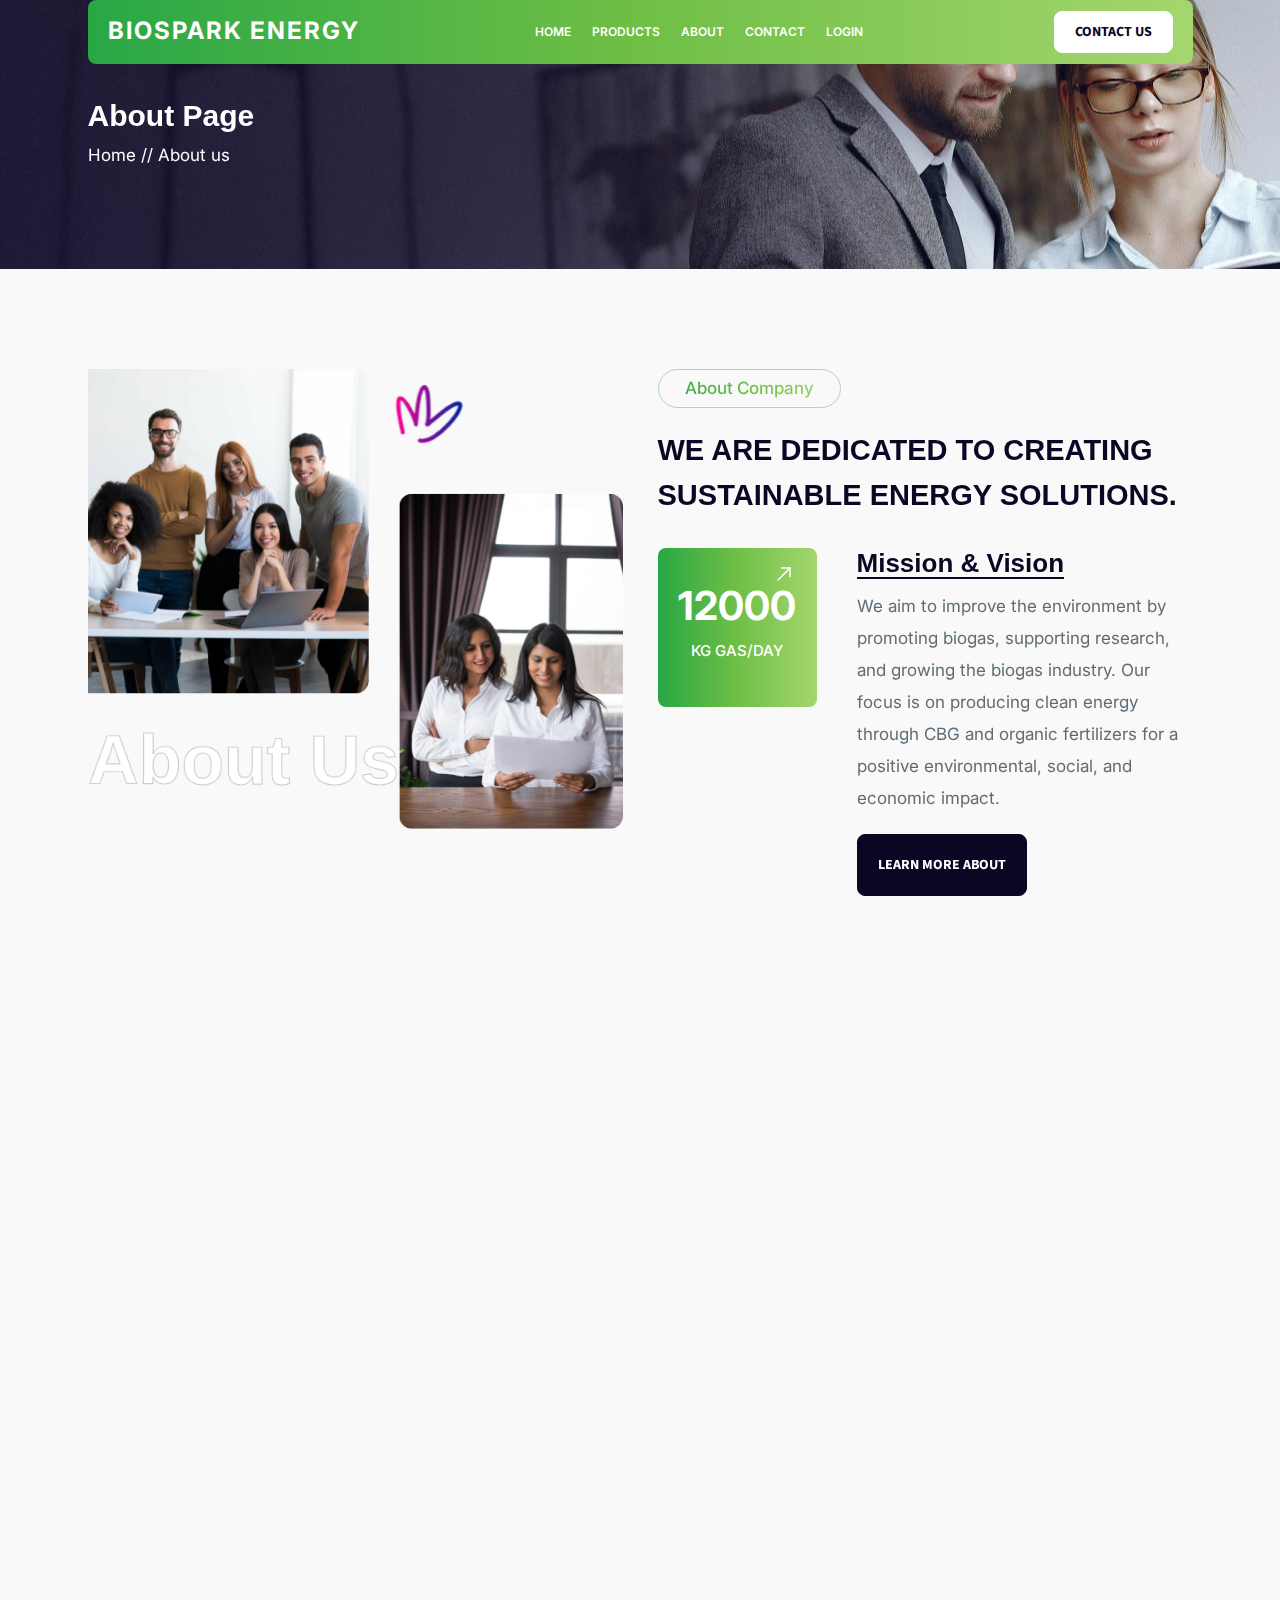
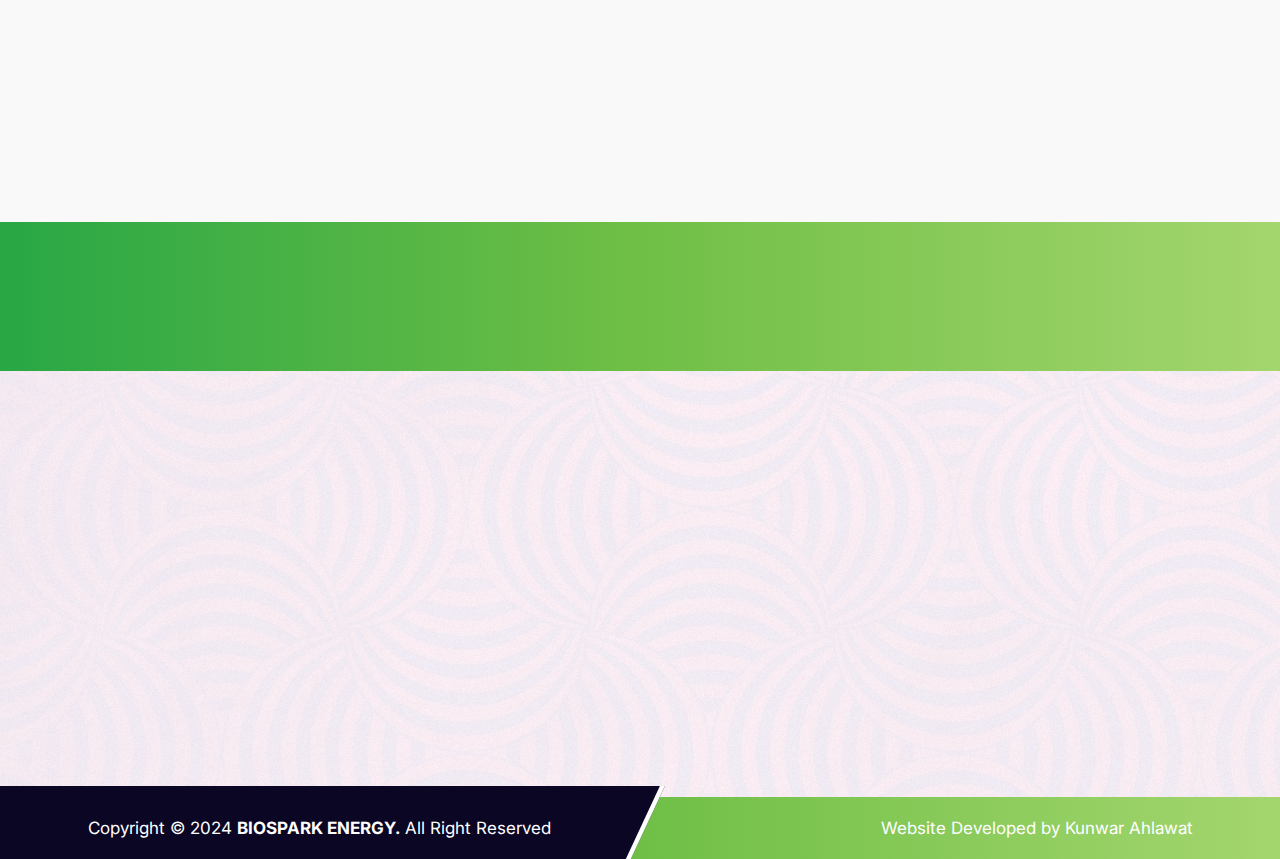
<file: about.html>
<!DOCTYPE html>
<html class="no-js" lang="en">
  <head>
    <meta charset="UTF-8" />
    <meta http-equiv="X-UA-Compatible" content="IE=edge" />
    <meta name="viewport" content="width=device-width, initial-scale=1" />

    <!-- SEO Meta Tags -->
    <meta name="description" content="Learn more about BioSpark Energy, our mission, values, and commitment to sustainable energy solutions." />
    <meta name="keywords" content="BioSpark Energy, About Us, Renewable Energy, Sustainable Energy, Green Solutions, Clean Energy" />
    <meta name="author" content="BioSpark Energy" />


    <!-- Canonical Tag -->
    <link rel="canonical" href="https://biosparkenergy.com/about.html" />

   <!-- Favicon -->
   <link rel="shortcut icon" type="image/x-icon" href="img/biospark.png" />
    
    
    <!-- CSS Links -->
    <link rel="stylesheet" href="css/bootstrap.min.css" />
    <link rel="stylesheet" href="css/aos.min.css" />
    <link rel="stylesheet" href="css/icofont.min.css" />
    <link rel="stylesheet" href="css/glightbox.min.css" />
    <link rel="stylesheet" href="css/swiper-bundle.min.css" />
    <link rel="stylesheet" href="css/style.css" />

    <!-- Title Tag -->
    <title>ABOUT | BIOSPARK ENERGY</title>
  </head>
  <body class="body__wrapper">
    <main class="main_wrapper overflow-hidden">
      <!-- header__start -->
      <header>
        <div
          class="headerarea headerarea--2 headerarea__transparent headerarea__display__none header__sticky"
        >
          <div class="container desktop__menu__wrapper">
            <div
              class="headerarea__main__wrapper headerarea__main__wrapper--2 position-relative"
            >
              <div class="headerarea__component__wrap">
                <div class="headerarea__component">
                  <div class="headerarea__logo">
                    <a href="/">
                      <span
                        class="fs-4 text-white fw-bold"
                        style="letter-spacing: 2px"
                        >BIOSPARK ENERGY</span
                      >
                    </a>
                  </div>
                </div>
                <div class="headerarea__component">
                  <div class="headerarea__main__menu">
                    <nav>
                      <ul>
                        <li><a href="/">HOME</a></li>
                        <li><a href="products.html">PRODUCTS</a></li>
                        <li><a href="about.html">ABOUT </a></li>
                        <li><a href="contact.html">CONTACT </a></li>
                        <li><a href="http://login.biosparkenergy.com/">LOGIN </a></li>
                      </ul>
                    </nav>
                  </div>
                </div>
                <div class="headerarea__component">
                  <div class="headerarea__right">
                    <div class="headerarea__button">
                      <a
                        class="default__button btn__white"
                        href="https://wa.me/7310914512"
                        >CONTACT US</a
                      >
                    </div>
                  </div>
                </div>
                
              </div>
            </div>
          </div>

          <div class="mob_menu_wrapper container-fluid">
            <div class="d-flex justify-content-between align-items-center">
              <div class="offcanvas__header--menu__open">
                <a
                  class="offcanvas__header--menu__open--btn"
                  href="javascript:void(0)"
                  data-offcanvas
                >
                  <svg
                    xmlns="http://www.w3.org/2000/svg"
                    class="ionicon offcanvas__header--menu__open--svg"
                    viewBox="0 0 512 512"
                  >
                    <path
                      fill="currentColor"
                      stroke="currentColor"
                      stroke-linecap="round"
                      stroke-miterlimit="10"
                      stroke-width="32"
                      d="M80 160h352M80 256h352M80 352h352"
                    />
                  </svg>
                  <span class="visually-hidden">Offcanvas Menu Open</span>
                </a>
              </div>
              <div class="mobile__log">
                <div class="mobile__log--title">
                  <a class="mobile__log--link" href="/">
                    <a href="/">
                      <span
                        class="text-light fw-bold"
                        style="letter-spacing: 2px"
                        >BIOSPARK ENERGY</span
                      >
                    </a>
                  </a>
                </div>
              </div>

              <div class="headerarea__component mobile__component__right">
                <div class="headerarea__right">
                  <div class="headerarea__button">
                    <a class="default__button" href="https://wa.me/7310914512"
                      >CONTACT</a
                    >
                  </div>
                </div>
              </div>
            </div>
          </div>
        </div>
      </header>
      <!-- header__end -->

      <!-- Start Offcanvas header menu -->
      <div class="offcanvas__header">
        <div class="offcanvas__inner">
          <div class="offcanvas__logo">
            <a href="/">
              <span class="fs-5 text-dark fw-bold" style="letter-spacing: 2px"
                >BIOSPARK ENERGY</span
              >
            </a>
            <button class="offcanvas__close--btn" data-offcanvas>Close</button>
          </div>
          <nav class="offcanvas__menu">
            <ul class="offcanvas__menu_ul">
              <li class="offcanvas__menu_li">
                <a class="offcanvas__menu_item" href="/">Home</a>
              </li>
              <li class="offcanvas__menu_li">
                <a class="offcanvas__menu_item" href="products.html"
                  >Products</a
                >
              </li>
              <li class="offcanvas__menu_li">
                <a class="offcanvas__menu_item" href="about.html">About</a>
              </li>
              <li class="offcanvas__menu_li">
                <a class="offcanvas__menu_item" href="contact.html">Contact</a>
              </li>
              <li class="offcanvas__menu_li">
                <a class="offcanvas__menu_item" href="http://login.biosparkenergy.com/">LOGIN</a>
              </li>
            </ul>
          </nav>
        </div>
      </div>
      <!-- End Offcanvas header menu -->

      <!-- breadcrumbarea__start -->
      <div
        class="breadcrumbarea"
        style="background: url(img/about/about__bg__1.jpg)"
      >
        <div class="container">
          <div class="row">
            <div class="col-xl-12" data-aos="fade-up" data-aos-duration="1500">
              <div class="breadcrumbarea__content__wraper py-5">
                <div class="breadcrumbarea__title">
                  <h2 class="heading">About Page</h2>
                </div>
                <div class="breadcrumbarea__inner">
                  <ul>
                    <li><a href="/">Home</a></li>
                    <li>//</li>
                    <li>About us</li>
                  </ul>
                </div>
              </div>
            </div>
          </div>
        </div>
      </div>
      <!-- breadcrumbarea__end -->

      <!-- about__section__start -->
      <div
        class="about position-relative sp_bottom_140 sp_top_140"
        id="about__mission__area"
      >
        <div class="container">
          <div class="row">
            <div
              class="col-xl-6 col-lg-6 col-md-12 col-sm-12 col-12"
              data-aos="fade-up"
              data-aos-duration="1800"
            >
              <div
                class="about__img__wrapper about__img__wrapper--2 position-relative"
                data-tilt
              >
                <img
                  class="about__img__1"
                  src="img/about/biospark-home-about-final.png"
                  alt=""
                />
                <div class="about__big__title">
                  <h1>About Us</h1>
                </div>

                <div class="section__strock__line__animation">
                  <img
                    class="ssla__animation ssl__img__3"
                    src="img/about/about__small__img__2.png"
                    alt=""
                  />
                </div>
              </div>
            </div>
            <div
              class="col-xl-6 col-lg-6 col-md-12 col-sm-12 col-12"
              data-aos="fade-up"
              data-aos-duration="2100"
            >
              <div class="about__inner about__inner--2">
                <div class="section__title section__title--2 sp_bottom_30">
                  <div class="section__title__button">
                    <span class="text__gradient">About Company</span>
                  </div>
                  <div class="section__title__heading">
                    <h3>
                      WE ARE DEDICATED TO CREATING SUSTAINABLE ENERGY SOLUTIONS.
                    </h3>
                  </div>
                </div>

                <div class="about__vision__wrapper">
                  <div class="about__number">
                    <div class="about__number__inner">
                      <span class="fs-1">12000</span>
                      <p>KG GAS/DAY</p>
                      <div class="about__number__icon">
                        <a href="#">
                          <svg
                            width="34"
                            height="34"
                            viewBox="0 0 34 34"
                            fill="none"
                            xmlns="http://www.w3.org/2000/svg"
                          >
                            <path
                              d="M14.4258 10.9897L23.0101 10.9897L23.0101 19.574"
                              stroke="#0A0624"
                              stroke-width="1.5"
                              stroke-miterlimit="10"
                              stroke-linecap="round"
                              stroke-linejoin="round"
                            ></path>
                            <path
                              d="M10.9902 23.0107L22.8908 11.1101"
                              stroke="#0A0624"
                              stroke-width="1.5"
                              stroke-miterlimit="10"
                              stroke-linecap="round"
                              stroke-linejoin="round"
                            ></path></svg
                        ></a>
                      </div>
                    </div>
                  </div>
                  <div class="about__text__wrapper">
                    <div class="about__misson">
                      <h6>Mission & Vision</h6>
                    </div>
                    <div class="about__text__2">
                      <p>
                        We aim to improve the environment by promoting biogas,
                        supporting research, and growing the biogas industry.
                        Our focus is on producing clean energy through CBG and
                        organic fertilizers for a positive environmental,
                        social, and economic impact.
                      </p>
                    </div>

                    <div class="about__button">
                      <a class="default__button btn__black" href="about.html"
                        >LEARN MORE ABOUT</a
                      >
                    </div>
                  </div>
                </div>
              </div>
            </div>
          </div>
        </div>
      </div>
      <!-- about__section__end-->

      <!-- parmoter_section__start -->
      <div
        class="team__member sp_top_140 sp_bottom_140"
        data-aos="fade-up"
        data-aos-duration="1500"
      >
        <div class="container">
          <div class="row">
            <div class="col-xl-12">
              <div class="section__title text-center sp_bottom_90">
                <div class="section__title__button">
                  <span class="text__gradient">Our Promoters</span>
                </div>
                <div class="section__title__heading">
                  <h3>
                    MEET OUR PROMOTERS, DRIVEN BY LEADERSHIP, EXPERIENCE, AND
                    VISION.
                  </h3>
                </div>
              </div>
            </div>
          </div>
          <div class="row position-relative">
            <div class="team__padding">
              <div class="container-fluid">
                <div class="row">
                  <!-- Parmoter 1 -->
                  <div
                    class="col-xl-4 col-lg-4 col-md-4 col-sm-12 col-12"
                    data-aos="fade-up"
                    data-aos-duration="1500"
                  >
                    <div
                      class="team__member__single common__gradient__bg single__transform"
                    >
                      <div class="team__member__single__inner">
                        <div class="team__member__img">
                          <img src="img/team/placeholder_team.png" alt="" />
                        </div>

                        <div class="team__member__name">
                          <h6>
                            <a href="team-details.html">SACHIN AGGARWAL</a>
                          </h6>
                          <p>Director</p>
                        </div>
                        <div class="team__member__icon team__member__icon--2">
                          <ul>
                            <li>
                              <a href="#"><i class="icofont-facebook"></i></a>
                            </li>
                            <li>
                              <a href="#"><i class="icofont-twitter"></i></a>
                            </li>
                            <li>
                              <a href="#"><i class="icofont-skype"></i></a>
                            </li>
                          </ul>
                        </div>
                      </div>
                    </div>
                  </div>

                  <!-- Parmoter 2 -->
                  <div
                    class="col-xl-4 col-lg-4 col-md-4 col-sm-12 col-12"
                    data-aos="fade-up"
                    data-aos-duration="1800"
                  >
                    <div
                      class="team__member__single common__gradient__bg single__transform"
                    >
                      <div class="team__member__single__inner">
                        <div class="team__member__img">
                          <img src="img/team/placeholder_team.png" alt="" />
                        </div>
                        <div class="team__member__name">
                          <h6>
                            <a href="team-details.html">PULKIT AGARWAL</a>
                          </h6>
                          <p>Director</p>
                        </div>
                        <div class="team__member__icon team__member__icon--2">
                          <ul>
                            <li>
                              <a href="#"><i class="icofont-facebook"></i></a>
                            </li>
                            <li>
                              <a href="#"><i class="icofont-twitter"></i></a>
                            </li>
                            <li>
                              <a href="#"><i class="icofont-skype"></i></a>
                            </li>
                          </ul>
                        </div>
                      </div>
                    </div>
                  </div>

                  <!-- Parmoter 3 -->
                  <div
                    class="col-xl-4 col-lg-4 col-md-4 col-sm-12 col-12"
                    data-aos="fade-up"
                    data-aos-duration="2100"
                  >
                    <div
                      class="team__member__single common__gradient__bg single__transform"
                    >
                      <div class="team__member__single__inner">
                        <div class="team__member__img">
                          <img src="img/team/placeholder_team.png" alt="" />
                        </div>
                        <div class="team__member__name">
                          <h6><a href="team-details.html">ARPIT GUPTA</a></h6>
                          <p>Director</p>
                        </div>
                        <div class="team__member__icon team__member__icon--2">
                          <ul>
                            <li>
                              <a href="#"><i class="icofont-facebook"></i></a>
                            </li>
                            <li>
                              <a href="#"><i class="icofont-twitter"></i></a>
                            </li>
                            <li>
                              <a href="#"><i class="icofont-skype"></i></a>
                            </li>
                          </ul>
                        </div>
                      </div>
                    </div>
                  </div>
                </div>
              </div>
            </div>
          </div>
        </div>
      </div>
      <!-- parmoter_section__end -->

      <!-- stat__section__start -->
      <div class="facts sp_40">
        <div class="container">
          <div class="facts__inner" id="funfactId">
            <div
              class="facts__single text-center"
              data-aos="fade-up"
              data-aos-duration="1500"
            >
              <div class="facts__single__counter">
                <div class="counter__number">
                  <span class="counter js-counter" data-count="4000">4000+</span
                  >+
                </div>
                <p>KG GAS/DAY</p>
              </div>
            </div>
            <div
              class="facts__single"
              data-aos="fade-up"
              data-aos-duration="1800"
            >
              <img src="img/brand/brand__3.png" alt="" />
            </div>
            <div
              class="facts__single text-center"
              data-aos="fade-up"
              data-aos-duration="2000"
            >
              <div class="facts__single__counter">
                <div class="counter__number">
                  <span class="counter js-counter" data-count="6246">6246</span
                  >+
                </div>
                <p>Project Completed</p>
              </div>
            </div>
            <div
              class="facts__single"
              data-aos="fade-up"
              data-aos-duration="2200"
            >
              <img src="img/brand/brand__3.png" alt="" />
            </div>
            <div
              class="facts__single text-center"
              data-aos="fade-up"
              data-aos-duration="2400"
            >
              <div class="facts__single__counter">
                <div class="counter__number">
                  <span class="counter js-counter" data-count="2000">2000</span
                  >+
                </div>
                <p>Happy Customers</p>
              </div>
            </div>
            <div
              class="facts__single"
              data-aos="fade-up"
              data-aos-duration="2600"
            >
              <img src="img/brand/brand__3.png" alt="" />
            </div>
            <div
              class="facts__single text-center"
              data-aos="fade-up"
              data-aos-duration="2800"
            >
              <div class="facts__single__counter">
                <div class="counter__number">
                  <span class="counter js-counter" data-count="60">60</span>+
                </div>
                <p>Team Members</p>
              </div>
            </div>
          </div>
        </div>
      </div>
      <!-- stat__section__end -->

      <!-- footer__section__start -->
      <div
        class="footer__2 position-relative sp_top_140"
        id="footer__area__2"
        style="background: url(img/footer/footer__bg__1.png)"
      >
        <div class="container">
          <div class="footer__wrapper sp_bottom_110">
            <div class="row">
              <div
                class="col-xl-4 col-lg-4 col-md-6 col-sm-12 col-12"
                data-aos="fade-up"
                data-aos-duration="1500"
              >
                <div class="footer__widget footer__left">
                  <div class="footer__logo">
                    <a href="/">
                      <span
                        class="fs-4 text-dark fw-bold"
                        style="letter-spacing: 2px"
                        >BIOSPARK ENERGY</span
                      >
                    </a>
                  </div>
                  <div class="footer__text">
                    <p>
                      Providing fast, reliable gas delivery directly through
                      pipelines, making energy more accessible and efficient for
                      all.
                    </p>
                  </div>
                  <div class="footer__icon">
                    <ul>
                      <li>
                        <a href="#"><i class="icofont-facebook"></i></a>
                      </li>
                      <li>
                        <a href="#"><i class="icofont-twitter"></i></a>
                      </li>
                      <li>
                        <a href="#"><i class="icofont-skype"></i></a>
                      </li>
                      <li>
                        <a href="#"><i class="icofont-linkedin"></i></a>
                      </li>
                    </ul>
                  </div>
                </div>
              </div>
              <div
                class="col-xl-2 col-lg-2 col-md-6 col-sm-6 col-12"
                data-aos="fade-up"
                data-aos-duration="1800"
              >
                <div class="footer__widget footer__quick">
                  <div class="footer__menu__title">
                    <h6>QUICK LINKS :</h6>
                  </div>
                  <div class="footer__menu">
                    <ul>
                      <li>
                        <a href="products.html">Our Products</a>
                      </li>
                      <li>
                        <a href="about.html">About Us</a>
                      </li>
                      <li>
                        <a href="contact.html">Contact us</a>
                      </li>
                    </ul>
                  </div>
                </div>
              </div>
              <div
                class="col-xl-3 col-lg-3 col-md-6 col-sm-12 col-12"
                data-aos="fade-up"
                data-aos-duration="2400"
              >
                <div class="footer__menu__title">
                  <h6>Head Office</h6>
                </div>
                <div class="mb-2 d-flex align-items-start">
                  <i class="fas fa-map-marker-alt me-3"></i>

                  <address>
                    Headquarters at 144, Guru Nanak Nagar, Delhi Road, Meerut
                  </address>
                </div>
                <div class="mb-2 d-flex align-items-center">
                  <i class="fas fa-user me-3"></i>
                  <div>
                    <p class="mb-0">Somay Agarwal</p>
                  </div>
                </div>
                <div class="mb-2 d-flex align-items-center">
                  <i class="fas fa-phone-alt me-3"></i>
                  <div>
                    <p class="mb-0">+91-7310914512</p>
                  </div>
                </div>
              </div>
              <div
                class="col-xl-3 col-lg-3 col-md-6 col-sm-12 col-12"
                data-aos="fade-up"
                data-aos-duration="2400"
              >
                <div class="footer__menu__title">
                  <h6>Plant Address:</h6>
                </div>
                <div class="mb-2 d-flex align-items-start">
                  <i class="fas fa-map-marker-alt me-3"></i>

                  <address>
                    Khasra no. 188,187 village kheri viran, jansath road,
                    muzaffarnagar
                  </address>
                </div>
                <div class="mb-2 d-flex align-items-center">
                  <i class="fas fa-user me-3"></i>
                  <div>
                    <p class="mb-0">Gautam Kumar</p>
                  </div>
                </div>
                <div class="mb-2 d-flex align-items-center">
                  <i class="fas fa-phone-alt me-3"></i>
                  <div>
                    <p class="mb-0">+91-9756953937</p>
                  </div>
                </div>
              </div>
            </div>
          </div>
        </div>
      </div>
      <!-- footer__section__end -->
      <!-- copyright__section__start -->
      <div class="copyright copyright--2">
        <div class="container">
          <div class="row row align-items-center">
            <div class="col-xl-6 col-lg-6 col-md-6 col-sm-12">
              <div class="copyright__left copyright__left--2">
                <p style="line-height: 20px">
                  Copyright © 2024 <a href="#">BIOSPARK ENERGY.</a> All Right
                  Reserved
                </p>
              </div>
            </div>
            <div class="col-xl-6 col-lg-6 col-md-6 col-sm-12">
              <div class="copyright__right">
                <ul>
                  <li>
                    <a href="#">Website Developed by Kunwar Ahlawat</a>
                  </li>
                </ul>
              </div>
            </div>
          </div>
        </div>
      </div>
      <!-- copyright__section__end -->
    </main>

    <!-- JS here -->
    <script src="js/popper.min.js"></script>
    <script src="js/bootstrap.min.js"></script>
    <script src="js/glightbox.min.js"></script>
    <script src="js/plugins.js"></script>
    <script src="js/swiper-bundle.min.js"></script>
    <script src="js/main.js"></script>
  </body>
</html>
</file>
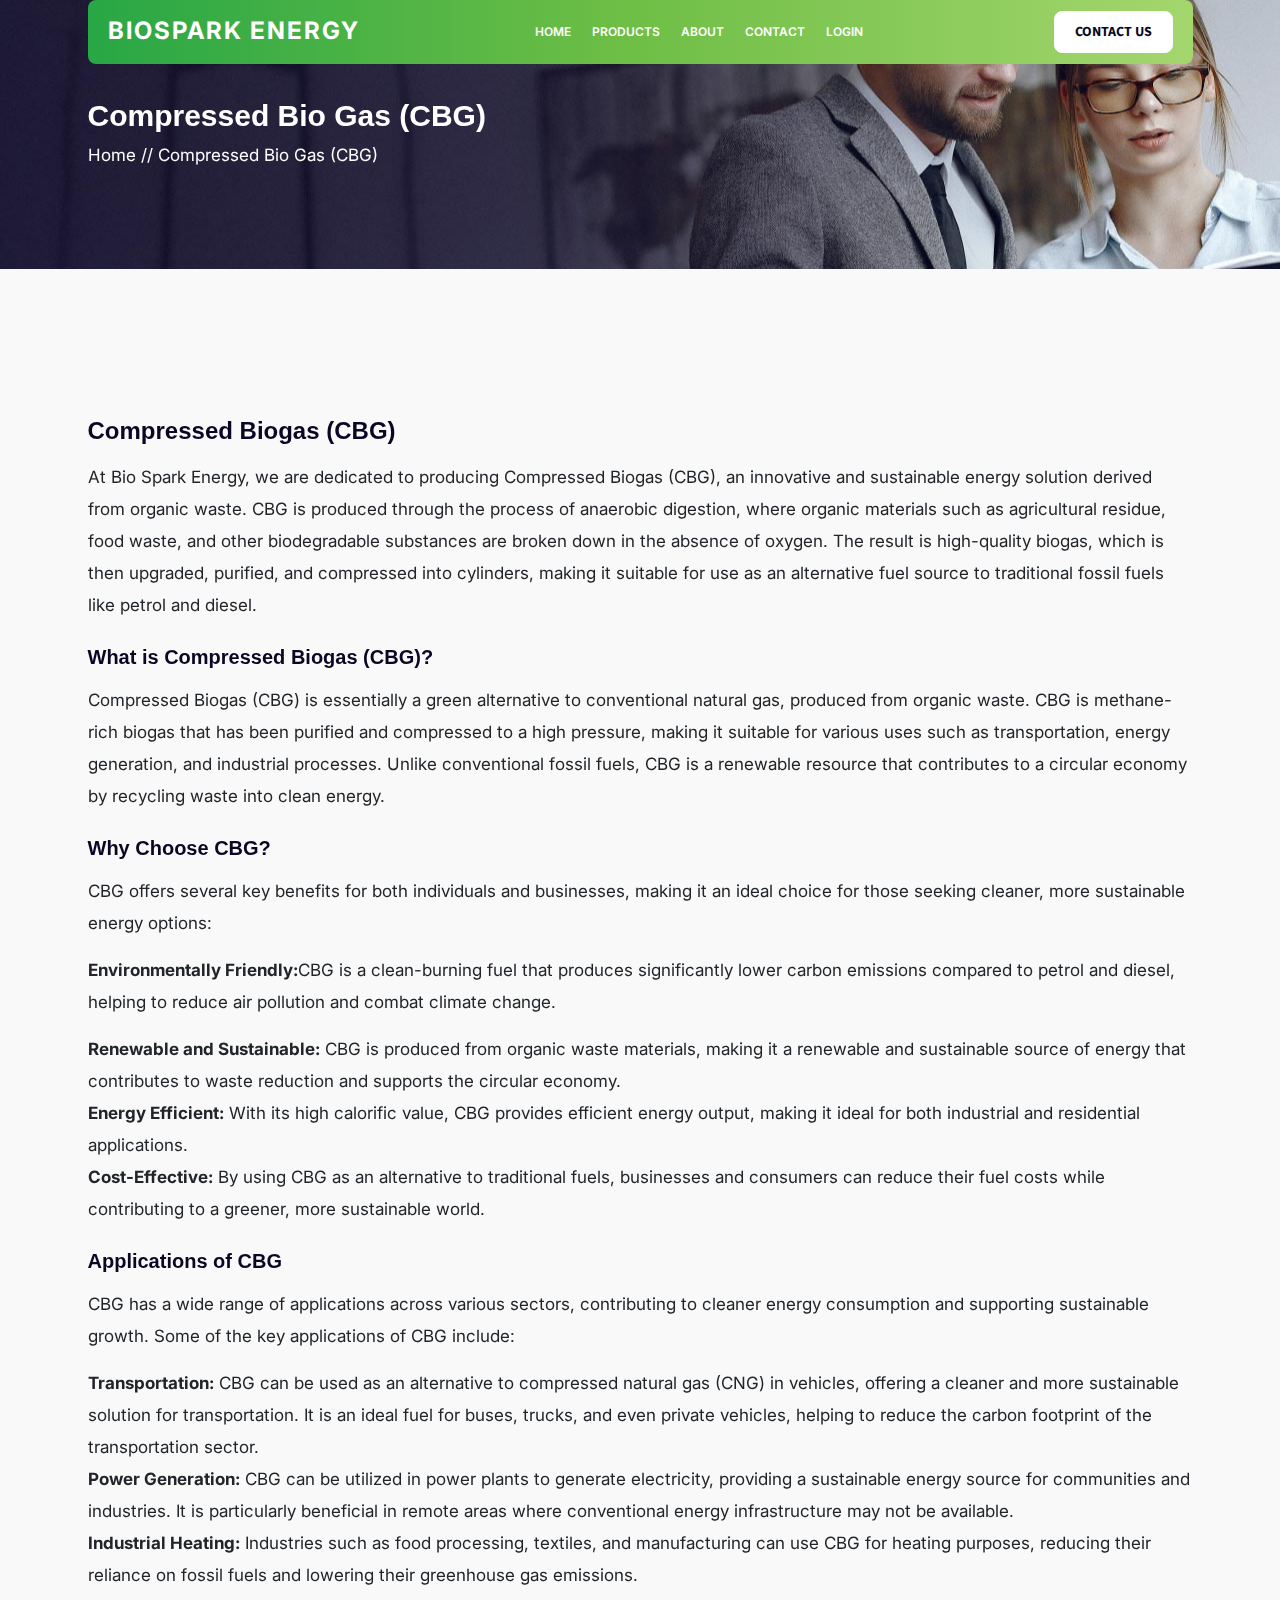
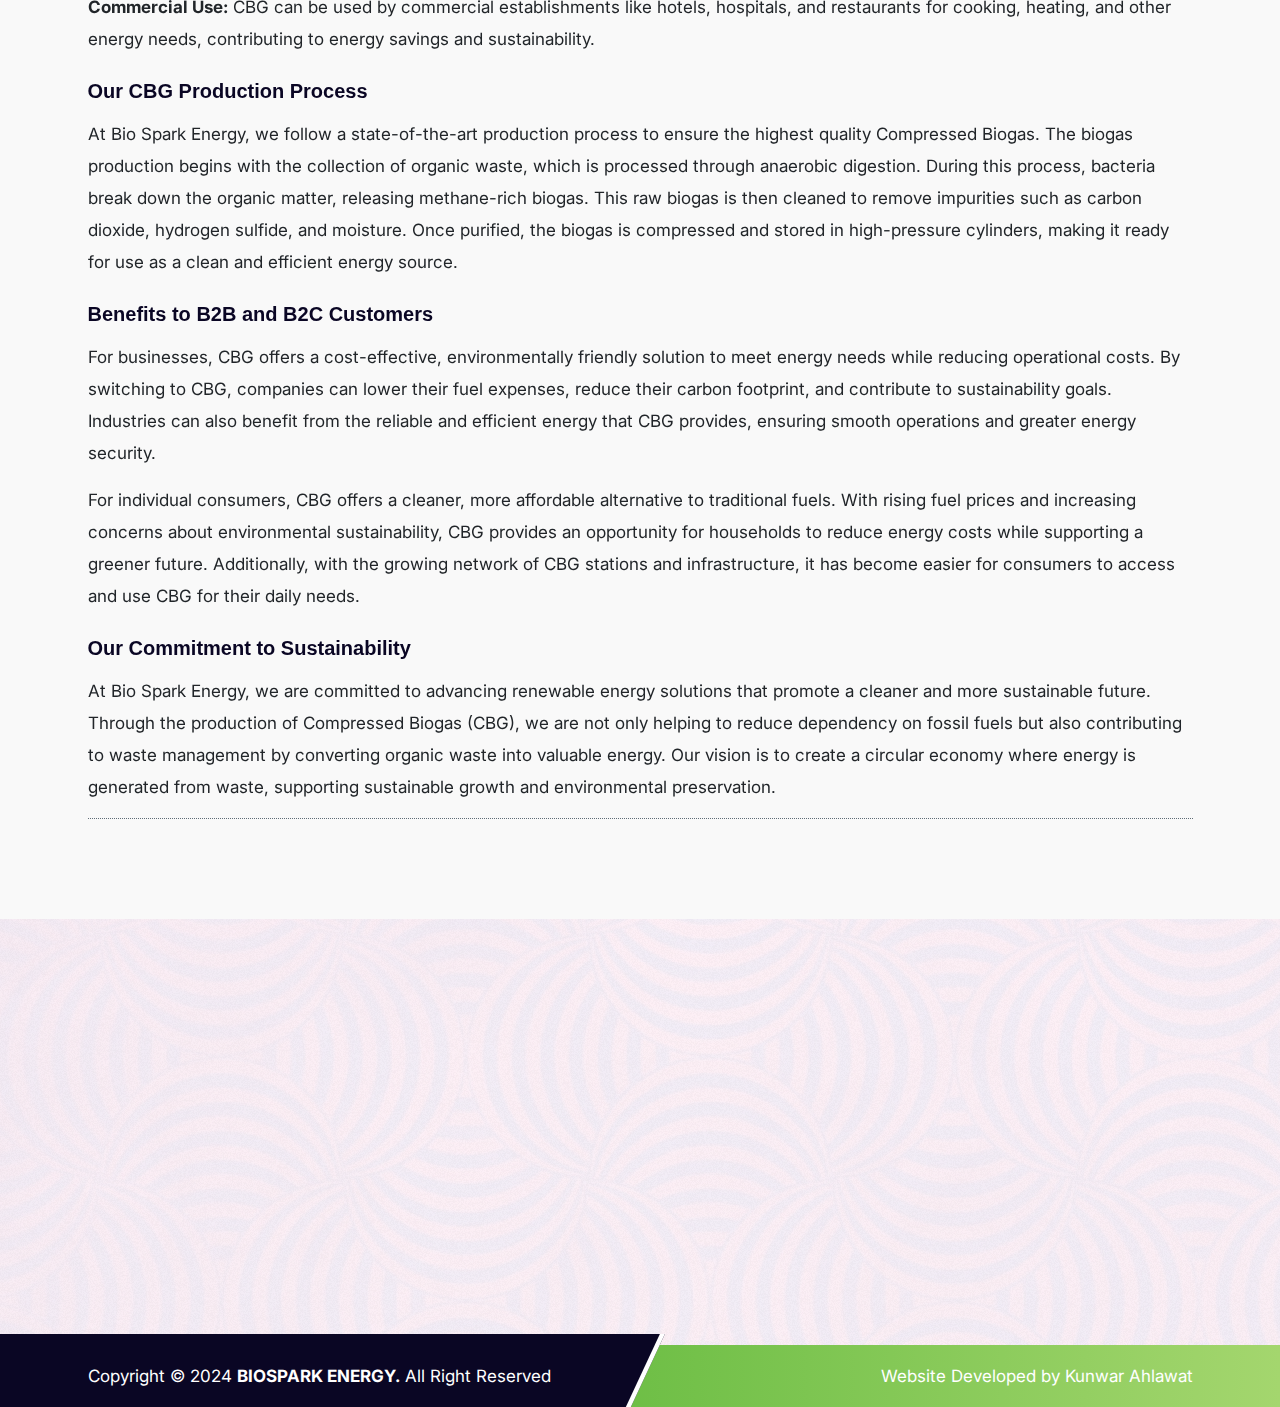
<file: CBG.html>
<!DOCTYPE html>
<html class="no-js" lang="en">
  <head>
    <meta charset="utf-8" />
    <meta http-equiv="x-ua-compatible" content="ie=edge" />
    <title>Compressed Biogas (CBG) | Biospark Energy</title>
    <meta name="description" content="Bio Spark Energy produces Compressed Biogas (CBG), a sustainable and renewable energy source derived from organic waste, providing a cleaner alternative to fossil fuels." />
    <meta name="viewport" content="width=device-width, initial-scale=1" />

    <!-- Canonical Tag -->
    <link rel="canonical" href="https://biosparkenergy.com/CBG.html">

    <!-- Favicon -->
<link rel="shortcut icon" type="image/x-icon" href="img/biospark.png" />
    

    <!-- CSS files -->
    <link rel="stylesheet" href="css/bootstrap.min.css" />
    <link rel="stylesheet" href="css/aos.min.css" />
    <link rel="stylesheet" href="css/icofont.min.css" />
    <link rel="stylesheet" href="css/glightbox.min.css" />
    <link rel="stylesheet" href="css/swiper-bundle.min.css" />
    <link rel="stylesheet" href="css/style.css" />
  </head>


  <body class="body__wrapper">
    <main class="main_wrapper overflow-hidden">
     
     <!-- header__start -->
     <header>
      <div
        class="headerarea headerarea--2 headerarea__transparent headerarea__display__none header__sticky"
      >
        <div class="container desktop__menu__wrapper">
          <div
            class="headerarea__main__wrapper headerarea__main__wrapper--2 position-relative"
          >
            <div class="headerarea__component__wrap">
              <div class="headerarea__component">
                <div class="headerarea__logo">
                  <a href="/">
                    <span
                      class="fs-4 text-white fw-bold"
                      style="letter-spacing: 2px"
                      >BIOSPARK ENERGY</span
                    >
                  </a>
                </div>
              </div>
              <div class="headerarea__component">
                <div class="headerarea__main__menu">
                  <nav>
                    <ul>
                      <li><a href="/">HOME</a></li>
                      <li><a href="products.html">PRODUCTS</a></li>
                      <li><a href="about.html">ABOUT </a></li>
                      <li><a href="contact.html">CONTACT </a></li>
                      <li><a href="http://login.biosparkenergy.com/">LOGIN </a></li>
                    </ul>
                  </nav>
                </div>
              </div>
              <div class="headerarea__component">
                <div class="headerarea__right">
                  <div class="headerarea__button">
                    <a
                      class="default__button btn__white"
                      href="https://wa.me/7310914512"
                      >CONTACT US</a
                    >
                  </div>
                </div>
              </div>
              
            </div>
          </div>
        </div>

        <div class="mob_menu_wrapper container-fluid">
          <div class="d-flex justify-content-between align-items-center">
            <div class="offcanvas__header--menu__open">
              <a
                class="offcanvas__header--menu__open--btn"
                href="javascript:void(0)"
                data-offcanvas
              >
                <svg
                  xmlns="http://www.w3.org/2000/svg"
                  class="ionicon offcanvas__header--menu__open--svg"
                  viewBox="0 0 512 512"
                >
                  <path
                    fill="currentColor"
                    stroke="currentColor"
                    stroke-linecap="round"
                    stroke-miterlimit="10"
                    stroke-width="32"
                    d="M80 160h352M80 256h352M80 352h352"
                  />
                </svg>
                <span class="visually-hidden">Offcanvas Menu Open</span>
              </a>
            </div>
            <div class="mobile__log">
              <div class="mobile__log--title">
                <a class="mobile__log--link" href="/">
                  <a href="/">
                    <span
                      class="text-light fw-bold"
                      style="letter-spacing: 2px"
                      >BIOSPARK ENERGY</span
                    >
                  </a>
                </a>
              </div>
            </div>

            <div class="headerarea__component mobile__component__right">
              <div class="headerarea__right">
                <div class="headerarea__button">
                  <a class="default__button" href="https://wa.me/7310914512"
                    >CONTACT</a
                  >
                </div>
              </div>
            </div>
          </div>
        </div>
      </div>
    </header>
    <!-- header__end -->

    <!-- Start Offcanvas header menu -->
    <div class="offcanvas__header">
      <div class="offcanvas__inner">
        <div class="offcanvas__logo">
          <a href="/">
            <span class="fs-5 text-dark fw-bold" style="letter-spacing: 2px"
              >BIOSPARK ENERGY</span
            >
          </a>
          <button class="offcanvas__close--btn" data-offcanvas>Close</button>
        </div>
        <nav class="offcanvas__menu">
          <ul class="offcanvas__menu_ul">
            <li class="offcanvas__menu_li">
              <a class="offcanvas__menu_item" href="/">Home</a>
            </li>
            <li class="offcanvas__menu_li">
              <a class="offcanvas__menu_item" href="products.html"
                >Products</a
              >
            </li>
            <li class="offcanvas__menu_li">
              <a class="offcanvas__menu_item" href="about.html">About</a>
            </li>
            <li class="offcanvas__menu_li">
              <a class="offcanvas__menu_item" href="contact.html">Contact</a>
            </li>
            <li class="offcanvas__menu_li">
              <a class="offcanvas__menu_item" href="http://login.biosparkenergy.com/">LOGIN</a>
            </li>
          </ul>
        </nav>
      </div>
    </div>
    <!-- End Offcanvas header menu -->


      <!-- breadcrumbarea__start -->
      <div
        class="breadcrumbarea"
        style="background: url(img/about/about__bg__1.jpg)"
      >
        <div class="container">
          <div class="row">
            <div class="col-xl-12" data-aos="fade-up" data-aos-duration="1500">
              <div class="breadcrumbarea__content__wraper py-5">
                <div class="breadcrumbarea__title">
                  <h2 class="heading">Compressed Bio Gas (CBG)</h2>
                </div>
                <div class="breadcrumbarea__inner">
                  <ul>
                    <li><a href="/">Home</a></li>
                    <li>//</li>
                    <li>Compressed Bio Gas (CBG)</li>
                  </ul>
                </div>
              </div>
            </div>
          </div>
        </div>
      </div>
      <!-- breadcrumbarea__end -->

<!-- all__project start -->
<div class="project__details sp_top_140 sp_bottom_140">
    <div class="container">
        <div class="project__details__bottom__border">
            <div class="row">

                <div class="col-md-12 col-12">
                    <div class="mt-5">
                        <div class="service__details__heading" data-aos="fade-up" data-aos-duration="1500">
                            <h4>Compressed Biogas (CBG)</h4>
                        </div>

                        <div class="service__details__text text-dark" data-aos="fade-up" data-aos-duration="1500">
                            <p class="text-dark">At Bio Spark Energy, we are dedicated to producing Compressed Biogas (CBG), an innovative and sustainable energy solution derived from organic waste. CBG is produced through the process of anaerobic digestion, where organic materials such as agricultural residue, food waste, and other biodegradable substances are broken down in the absence of oxygen. The result is high-quality biogas, which is then upgraded, purified, and compressed into cylinders, making it suitable for use as an alternative fuel source to traditional fossil fuels like petrol and diesel.</p>

                            <h5 class="mt-4">What is Compressed Biogas (CBG)?</h5>
                            <p class="text-dark">Compressed Biogas (CBG) is essentially a green alternative to conventional natural gas, produced from organic waste. CBG is methane-rich biogas that has been purified and compressed to a high pressure, making it suitable for various uses such as transportation, energy generation, and industrial processes. Unlike conventional fossil fuels, CBG is a renewable resource that contributes to a circular economy by recycling waste into clean energy.</p>

                            <h5 class="mt-4">Why Choose CBG?</h5>
                            <p class="text-dark">CBG offers several key benefits for both individuals and businesses, making it an ideal choice for those seeking cleaner, more sustainable energy options:</p>
                            <ul>
                                <li><strong>Environmentally Friendly:</strong>CBG is a clean-burning fuel that produces significantly lower carbon emissions compared to petrol and diesel, helping to reduce air pollution and combat climate change.</p></li>
                                <li><strong>Renewable and Sustainable:</strong> CBG is produced from organic waste materials, making it a renewable and sustainable source of energy that contributes to waste reduction and supports the circular economy.</li>
                                <li><strong>Energy Efficient:</strong> With its high calorific value, CBG provides efficient energy output, making it ideal for both industrial and residential applications.</li>
                                <li><strong>Cost-Effective:</strong> By using CBG as an alternative to traditional fuels, businesses and consumers can reduce their fuel costs while contributing to a greener, more sustainable world.</li>
                            </ul>

                            <h5 class="mt-4">Applications of CBG</h5>
                            <p class="text-dark">CBG has a wide range of applications across various sectors, contributing to cleaner energy consumption and supporting sustainable growth. Some of the key applications of CBG include:</p>
                            <ul>
                                <li><strong>Transportation:</strong> CBG can be used as an alternative to compressed natural gas (CNG) in vehicles, offering a cleaner and more sustainable solution for transportation. It is an ideal fuel for buses, trucks, and even private vehicles, helping to reduce the carbon footprint of the transportation sector.</li>
                                <li><strong>Power Generation:</strong> CBG can be utilized in power plants to generate electricity, providing a sustainable energy source for communities and industries. It is particularly beneficial in remote areas where conventional energy infrastructure may not be available.</li>
                                <li><strong>Industrial Heating:</strong> Industries such as food processing, textiles, and manufacturing can use CBG for heating purposes, reducing their reliance on fossil fuels and lowering their greenhouse gas emissions.</li>
                                <li><strong>Commercial Use:</strong> CBG can be used by commercial establishments like hotels, hospitals, and restaurants for cooking, heating, and other energy needs, contributing to energy savings and sustainability.</li>
                            </ul>

                            <h5 class="mt-4">Our CBG Production Process</h5>
                            <p class="text-dark">At Bio Spark Energy, we follow a state-of-the-art production process to ensure the highest quality Compressed Biogas. The biogas production begins with the collection of organic waste, which is processed through anaerobic digestion. During this process, bacteria break down the organic matter, releasing methane-rich biogas. This raw biogas is then cleaned to remove impurities such as carbon dioxide, hydrogen sulfide, and moisture. Once purified, the biogas is compressed and stored in high-pressure cylinders, making it ready for use as a clean and efficient energy source.</p>

                            <h5 class="mt-4">Benefits to B2B and B2C Customers</h5>
                            <p class="text-dark">For businesses, CBG offers a cost-effective, environmentally friendly solution to meet energy needs while reducing operational costs. By switching to CBG, companies can lower their fuel expenses, reduce their carbon footprint, and contribute to sustainability goals. Industries can also benefit from the reliable and efficient energy that CBG provides, ensuring smooth operations and greater energy security.</p>

                            <p class="text-dark">For individual consumers, CBG offers a cleaner, more affordable alternative to traditional fuels. With rising fuel prices and increasing concerns about environmental sustainability, CBG provides an opportunity for households to reduce energy costs while supporting a greener future. Additionally, with the growing network of CBG stations and infrastructure, it has become easier for consumers to access and use CBG for their daily needs.</p>

                            <h5 class="mt-4">Our Commitment to Sustainability</h5>
                            <p class="text-dark">At Bio Spark Energy, we are committed to advancing renewable energy solutions that promote a cleaner and more sustainable future. Through the production of Compressed Biogas (CBG), we are not only helping to reduce dependency on fossil fuels but also contributing to waste management by converting organic waste into valuable energy. Our vision is to create a circular economy where energy is generated from waste, supporting sustainable growth and environmental preservation.</p>

                        </div>
                    </div>
                </div>

            </div>
        </div>
    </div>
</div>
<!-- all__project end -->


  

    
      <!-- footer__section__start -->
      <div
        class="footer__2 position-relative sp_top_140"
        id="footer__area__2"
        style="background: url(img/footer/footer__bg__1.png)"
      >
        <div class="container">
          <div class="footer__wrapper sp_bottom_110">
            <div class="row">
              <div
                class="col-xl-4 col-lg-4 col-md-6 col-sm-12 col-12"
                data-aos="fade-up"
                data-aos-duration="1500"
              >
                <div class="footer__widget footer__left">
                  <div class="footer__logo">
                    <a href="/">
                      <span
                        class="fs-4 text-dark fw-bold"
                        style="letter-spacing: 2px"
                        >BIOSPARK ENERGY</span
                      >
                    </a>
                  </div>
                  <div class="footer__text">
                    <p>
                      Providing fast, reliable gas delivery directly through
                      pipelines, making energy more accessible and efficient for
                      all.
                    </p>
                  </div>
                  <div class="footer__icon">
                    <ul>
                      <li>
                        <a href="#"><i class="icofont-facebook"></i></a>
                      </li>
                      <li>
                        <a href="#"><i class="icofont-twitter"></i></a>
                      </li>
                      <li>
                        <a href="#"><i class="icofont-skype"></i></a>
                      </li>
                      <li>
                        <a href="#"><i class="icofont-linkedin"></i></a>
                      </li>
                    </ul>
                  </div>
                </div>
              </div>
              <div
                class="col-xl-2 col-lg-2 col-md-6 col-sm-6 col-12"
                data-aos="fade-up"
                data-aos-duration="1800"
              >
                <div class="footer__widget footer__quick">
                  <div class="footer__menu__title">
                    <h6>QUICK LINKS :</h6>
                  </div>
                  <div class="footer__menu">
                    <ul>
                      <li>
                        <a href="products.html">Our Products</a>
                      </li>
                      <li>
                        <a href="about.html">About Us</a>
                      </li>
                      <li>
                        <a href="contact.html">Contact us</a>
                      </li>
                    </ul>
                  </div>
                </div>
              </div>
              <div
                class="col-xl-3 col-lg-3 col-md-6 col-sm-12 col-12"
                data-aos="fade-up"
                data-aos-duration="2400"
              >
                <div class="footer__menu__title">
                  <h6>Head Office</h6>
                </div>
                <div class="mb-2 d-flex align-items-start">
                  <i class="fas fa-map-marker-alt me-3"></i>

                  <address>
                    Headquarters at 144, Guru Nanak Nagar, Delhi Road, Meerut
                  </address>
                </div>
                <div class="mb-2 d-flex align-items-center">
                  <i class="fas fa-user me-3"></i>
                  <div>
                    <p class="mb-0">Somay Agarwal</p>
                  </div>
                </div>
                <div class="mb-2 d-flex align-items-center">
                  <i class="fas fa-phone-alt me-3"></i>
                  <div>
                    <p class="mb-0">+91-7310914512</p>
                  </div>
                </div>
              </div>
              <div
                class="col-xl-3 col-lg-3 col-md-6 col-sm-12 col-12"
                data-aos="fade-up"
                data-aos-duration="2400"
              >
                <div class="footer__menu__title">
                  <h6>Plant Address:</h6>
                </div>
                <div class="mb-2 d-flex align-items-start">
                  <i class="fas fa-map-marker-alt me-3"></i>

                  <address>
                    Khasra no. 188,187 village kheri viran, jansath road,
                    muzaffarnagar
                  </address>
                </div>
                <div class="mb-2 d-flex align-items-center">
                  <i class="fas fa-user me-3"></i>
                  <div>
                    <p class="mb-0">Gautam Kumar</p>
                  </div>
                </div>
                <div class="mb-2 d-flex align-items-center">
                  <i class="fas fa-phone-alt me-3"></i>
                  <div>
                    <p class="mb-0">+91-9756953937</p>
                  </div>
                </div>
              </div>
            </div>
          </div>
        </div>
      </div>
      <!-- footer__section__end -->
      <!-- copyright__section__start -->
      <div class="copyright copyright--2">
        <div class="container">
          <div class="row row align-items-center">
            <div class="col-xl-6 col-lg-6 col-md-6 col-sm-12">
              <div class="copyright__left copyright__left--2">
                <p style="line-height: 20px;">
                  Copyright © 2024 <a href="#">BIOSPARK ENERGY.</a> All Right
                  Reserved
                </p>
              </div>
            </div>
            <div class="col-xl-6 col-lg-6 col-md-6 col-sm-12">
              <div class="copyright__right">
                <ul>
                  <li>
                    <a href="#">Website Developed by Kunwar Ahlawat</a>
                  </li>
                </ul>
              </div>
            </div>
          </div>
        </div>
      </div>
      <!-- copyright__section__end -->
    </main>

    <!-- JS here -->
    <script src="js/popper.min.js"></script>
    <script src="js/bootstrap.min.js"></script>
    <script src="js/glightbox.min.js"></script>
    <script src="js/plugins.js"></script>
    <script src="js/swiper-bundle.min.js"></script>
    <script src="js/main.js"></script>

  
  </body>
</html>
</file>
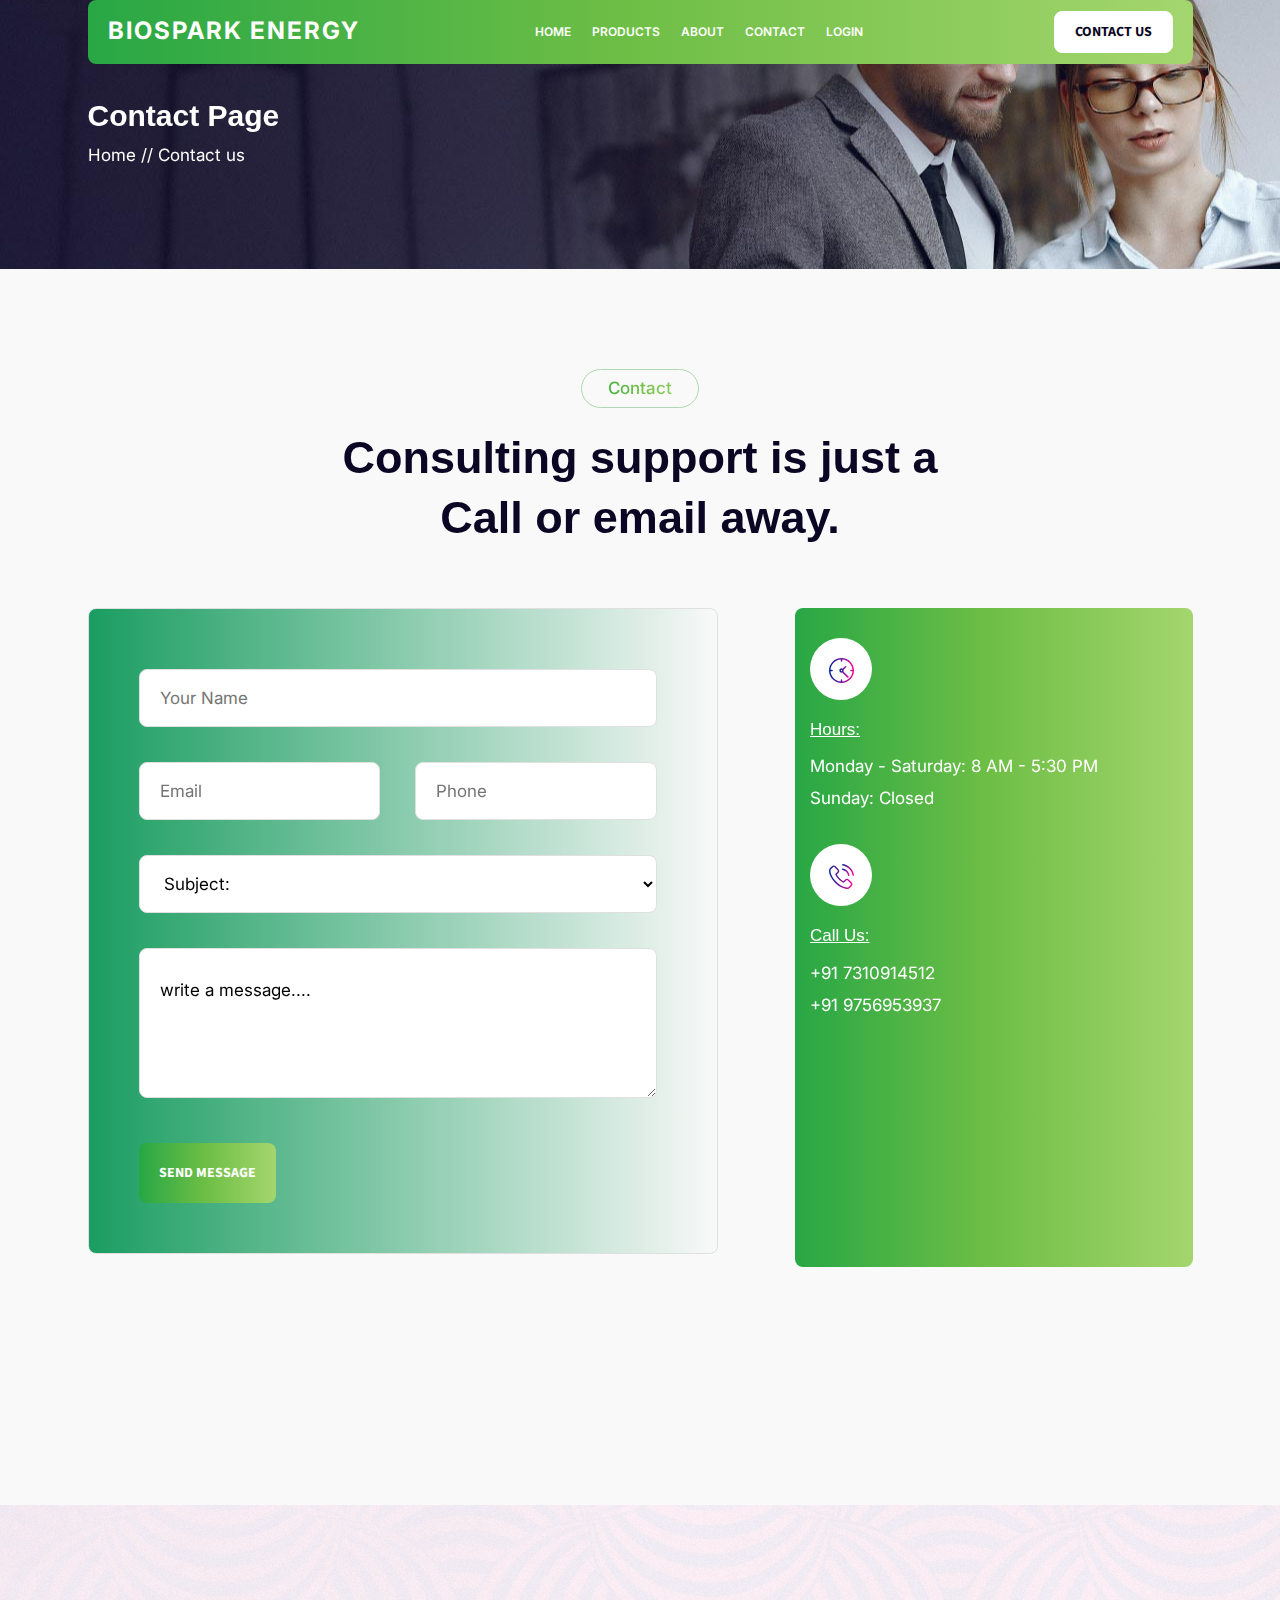
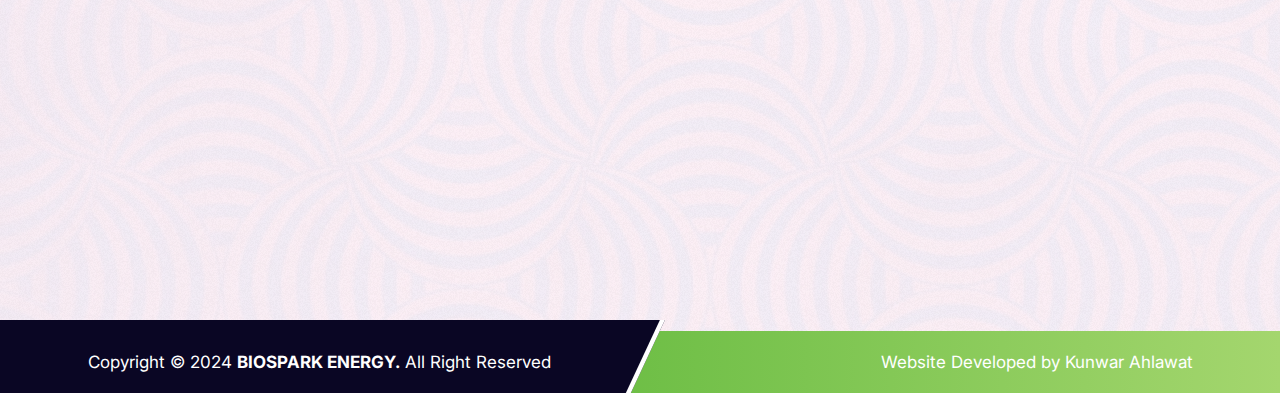
<file: contact.html>
<!DOCTYPE html>
<html class="no-js" lang="en">
  <head>
    <meta charset="UTF-8" />
    <meta http-equiv="X-UA-Compatible" content="IE=edge" />
    <meta name="viewport" content="width=device-width, initial-scale=1" />

    <!-- SEO Meta Tags -->
    <meta name="description" content="Get in touch with BioSpark Energy for any inquiries, support, or partnership opportunities. We're here to help!" />
    <meta name="keywords" content="Contact BioSpark Energy, Renewable Energy, Energy Solutions, Sustainable Energy, Clean Energy, Contact Us" />
    <meta name="author" content="BioSpark Energy" />

    <!-- Canonical Tag --> 
    <link rel="canonical" href="https://biosparkenergy.com/contact.html" />

   <!-- Favicon -->
   <link rel="shortcut icon" type="image/x-icon" href="img/biospark.png" />
    
    
    <!-- CSS Links -->
    <link rel="stylesheet" href="css/bootstrap.min.css" />
    <link rel="stylesheet" href="css/aos.min.css" />
    <link rel="stylesheet" href="css/icofont.min.css" />
    <link rel="stylesheet" href="css/glightbox.min.css" />
    <link rel="stylesheet" href="css/swiper-bundle.min.css" />
    <link rel="stylesheet" href="css/style.css" />

    <!-- Title Tag -->
    <title>CONTACT | BIOSPARK ENERGY</title>
  </head>

  <body class="body__wrapper">
    <main class="main_wrapper overflow-hidden">
    <!-- header__start -->
    <header>
      <div
        class="headerarea headerarea--2 headerarea__transparent headerarea__display__none header__sticky"
      >
        <div class="container desktop__menu__wrapper">
          <div
            class="headerarea__main__wrapper headerarea__main__wrapper--2 position-relative"
          >
            <div class="headerarea__component__wrap">
              <div class="headerarea__component">
                <div class="headerarea__logo">
                  <a href="/">
                    <span
                      class="fs-4 text-white fw-bold"
                      style="letter-spacing: 2px"
                      >BIOSPARK ENERGY</span
                    >
                  </a>
                </div>
              </div>
              <div class="headerarea__component">
                <div class="headerarea__main__menu">
                  <nav>
                    <ul>
                      <li><a href="/">HOME</a></li>
                      <li><a href="products.html">PRODUCTS</a></li>
                      <li><a href="about.html">ABOUT </a></li>
                      <li><a href="contact.html">CONTACT </a></li>
                      <li><a href="http://login.biosparkenergy.com/">LOGIN </a></li>
                    </ul>
                  </nav>
                </div>
              </div>
              <div class="headerarea__component">
                <div class="headerarea__right">
                  <div class="headerarea__button">
                    <a
                      class="default__button btn__white"
                      href="https://wa.me/7310914512"
                      >CONTACT US</a
                    >
                  </div>
                </div>
              </div>
              
            </div>
          </div>
        </div>

        <div class="mob_menu_wrapper container-fluid">
          <div class="d-flex justify-content-between align-items-center">
            <div class="offcanvas__header--menu__open">
              <a
                class="offcanvas__header--menu__open--btn"
                href="javascript:void(0)"
                data-offcanvas
              >
                <svg
                  xmlns="http://www.w3.org/2000/svg"
                  class="ionicon offcanvas__header--menu__open--svg"
                  viewBox="0 0 512 512"
                >
                  <path
                    fill="currentColor"
                    stroke="currentColor"
                    stroke-linecap="round"
                    stroke-miterlimit="10"
                    stroke-width="32"
                    d="M80 160h352M80 256h352M80 352h352"
                  />
                </svg>
                <span class="visually-hidden">Offcanvas Menu Open</span>
              </a>
            </div>
            <div class="mobile__log">
              <div class="mobile__log--title">
                <a class="mobile__log--link" href="/">
                  <a href="/">
                    <span
                      class="text-light fw-bold"
                      style="letter-spacing: 2px"
                      >BIOSPARK ENERGY</span
                    >
                  </a>
                </a>
              </div>
            </div>

            <div class="headerarea__component mobile__component__right">
              <div class="headerarea__right">
                <div class="headerarea__button">
                  <a class="default__button" href="https://wa.me/7310914512"
                    >CONTACT</a
                  >
                </div>
              </div>
            </div>
          </div>
        </div>
      </div>
    </header>
    <!-- header__end -->

    <!-- Start Offcanvas header menu -->
    <div class="offcanvas__header">
      <div class="offcanvas__inner">
        <div class="offcanvas__logo">
          <a href="/">
            <span class="fs-5 text-dark fw-bold" style="letter-spacing: 2px"
              >BIOSPARK ENERGY</span
            >
          </a>
          <button class="offcanvas__close--btn" data-offcanvas>Close</button>
        </div>
        <nav class="offcanvas__menu">
          <ul class="offcanvas__menu_ul">
            <li class="offcanvas__menu_li">
              <a class="offcanvas__menu_item" href="/">Home</a>
            </li>
            <li class="offcanvas__menu_li">
              <a class="offcanvas__menu_item" href="products.html"
                >Products</a
              >
            </li>
            <li class="offcanvas__menu_li">
              <a class="offcanvas__menu_item" href="about.html">About</a>
            </li>
            <li class="offcanvas__menu_li">
              <a class="offcanvas__menu_item" href="contact.html">Contact</a>
            </li>
            <li class="offcanvas__menu_li">
              <a class="offcanvas__menu_item" href="http://login.biosparkenergy.com/">LOGIN</a>
            </li>
          </ul>
        </nav>
      </div>
    </div>
    <!-- End Offcanvas header menu -->

      <!-- breadcrumbarea__start -->
      <div
        class="breadcrumbarea"
        style="background: url(img/about/about__bg__1.jpg)"
      >
        <div class="container">
          <div class="row">
            <div class="col-xl-12" data-aos="fade-up" data-aos-duration="1500">
              <div class="breadcrumbarea__content__wraper py-5">
                <div class="breadcrumbarea__title">
                  <h2 class="heading">Contact Page</h2>
                </div>
                <div class="breadcrumbarea__inner">
                  <ul>
                    <li><a href="/">Home</a></li>
                    <li>//</li>
                    <li>Contact us</li>
                  </ul>
                </div>
              </div>
            </div>
          </div>
        </div>
      </div>
      <!-- breadcrumbarea__end -->

      <!-- contact__section__start -->
      <div class="contact sp_top_140 sp_bottom_80">
        <div class="container">
          <div class="row">
            <div class="col-xl-12" data-aos="fade-up" data-aos-duration="1500">
              <div class="section__title text-center sp_bottom_80">
                <div class="section__title__button">
                  <span class="text__gradient">Contact</span>
                </div>
                <div class="section__title__heading contact__heading">
                  <h3>Consulting support is just a Call or email away.</h3>
                </div>
              </div>
            </div>
            <div
              class="col-xl-7 col-lg-7 col-md-12 col-sm-12"
              data-aos="fade-up"
              data-aos-duration="1500"
            >
              <div class="contact__input__wrapper contact__grident__bg">
                <form
                  id="contact-form"
                  class="contact-form"
                  action="mail.php"
                  method="post"
                >
                  <div class="row">
                    <div class="col-xl-12">
                      <div class="contact__input">
                        <input
                          class="contact__common__input"
                          type="text"
                          name="con_name"
                          id="con_name"
                          placeholder="Your Name"
                        />
                      </div>
                    </div>
                    <div class="col-xl-6">
                      <div class="contact__input">
                        <input
                          class="contact__common__input"
                          type="text"
                          name="con_email"
                          id="con_email"
                          placeholder="Email"
                        />
                      </div>
                    </div>
                    <div class="col-xl-6">
                      <div class="contact__input">
                        <input
                          class="contact__common__input"
                          type="text"
                          name="phone"
                          placeholder="Phone"
                        />
                      </div>
                    </div>
                    <div class="col-xl-12">
                      <select
                        class="contact__common__input"
                        name="subject"
                        id="subject"
                      >
                        <option>Subject:</option>
                        <option value="Compressed Bio Gas (CBG)">
                          Compressed Bio Gas (CBG)
                        </option>
                        <option value="Fermented Organic Manure(FOM)">
                          Fermented Organic Manure(FOM)
                        </option>
                        <option value="Liquid Fermented Organic Manure(LFOM)">
                          Liquid Fermented Organic Manure(LFOM)
                        </option>
                      </select>
                    </div>
                    <div class="col-xl-12">
                      <textarea
                        class="contact__common__input"
                        name="con_message"
                        id="con_message"
                        cols="30"
                        rows="10"
                      >
write a message....</textarea
                      >
                    </div>
                    <div class="col-xl-12">
                      <div class="contact__button">
                        <button
                          type="submit"
                          value="submit"
                          class="default__button"
                          name="submit"
                        >
                          SEND MESSAGE
                        </button>
                        <p class="form-messege"></p>
                      </div>
                    </div>
                  </div>
                </form>
              </div>
            </div>

            <div
              class="col-xl-5 col-lg-5 col-md-12 col-sm-12 contact__info__right"
              data-aos="fade-up"
              data-aos-duration="1500"
            >
              <div class="contact__info">
                <div
                  class="contact__single__item"
                  data-aos="fade-up"
                  data-aos-duration="1500"
                >
                  <div class="contact__icon">
                    <span>
                      <svg
                        width="25"
                        height="25"
                        viewBox="0 0 25 25"
                        fill="none"
                        xmlns="http://www.w3.org/2000/svg"
                      >
                        <g clip-path="url(#clip0_1501_3784)">
                          <path
                            d="M21.3388 3.66116C18.9779 1.30024 15.8388 0 12.5 0C9.16119 0 6.02207 1.30024 3.66116 3.66116C1.30024 6.02207 0 9.16119 0 12.5C0 15.8388 1.30024 18.9779 3.66116 21.3388C6.02207 23.6998 9.16119 25 12.5 25C15.8388 25 18.9779 23.6998 21.3388 21.3388C23.6998 18.9779 25 15.8388 25 12.5C25 9.16119 23.6998 6.02207 21.3388 3.66116ZM13.2257 23.5107V22.0125C13.2257 21.608 12.8979 21.2801 12.4933 21.2801C12.089 21.2801 11.7609 21.608 11.7609 22.0125V23.5098C6.26163 23.1443 1.85204 18.7326 1.48983 13.2324H3.11508C3.51944 13.2324 3.8475 12.9045 3.8475 12.5C3.8475 12.0955 3.51944 11.7676 3.11508 11.7676H1.48983C1.85223 6.26297 6.26869 1.8486 11.7743 1.48926V3.0365C11.7743 3.44105 12.1021 3.76892 12.5067 3.76892C12.911 3.76892 13.2391 3.44105 13.2391 3.0365V1.49021C18.7384 1.85566 23.148 6.26736 23.5102 11.7676H22.0022C21.5979 11.7676 21.2698 12.0955 21.2698 12.5C21.2698 12.9045 21.5979 13.2324 22.0022 13.2324H23.5102C23.1478 18.737 18.7313 23.1514 13.2257 23.5107Z"
                            fill="url(#paint0_linear_1501_3784)"
                          />
                          <path
                            d="M14.4014 13.5136C14.5632 13.2111 14.6553 12.8663 14.6553 12.5001C14.6553 12.2529 14.613 12.0152 14.5359 11.794L17.1404 9.18948C17.4263 8.90356 17.4263 8.4397 17.1404 8.15379C16.8543 7.86768 16.3906 7.86768 16.1045 8.15379L13.607 10.6513C13.283 10.4565 12.9042 10.3442 12.4994 10.3442C11.3108 10.3442 10.3438 11.3114 10.3438 12.5001C10.3438 13.6887 11.3108 14.6557 12.4994 14.6557C12.7871 14.6557 13.0615 14.5987 13.3125 14.4961L18.4605 19.644C18.6035 19.7871 18.791 19.8586 18.9783 19.8586C19.1658 19.8586 19.3533 19.7871 19.4964 19.644C19.7823 19.3581 19.7823 18.8943 19.4964 18.6083L14.4014 13.5136ZM11.8084 12.5001C11.8084 12.119 12.1185 11.809 12.4994 11.809C12.8803 11.809 13.1905 12.1192 13.1905 12.5001C13.1905 12.881 12.8803 13.1911 12.4994 13.1911C12.1185 13.1911 11.8084 12.8811 11.8084 12.5001Z"
                            fill="url(#paint1_linear_1501_3784)"
                          />
                        </g>
                        <defs>
                          <linearGradient
                            id="paint0_linear_1501_3784"
                            x1="5.10511e-08"
                            y1="14.6552"
                            x2="25"
                            y2="14.6552"
                            gradientUnits="userSpaceOnUse"
                          >
                            <stop stop-color="#00229E" />
                            <stop offset="0.479167" stop-color="#6E1299" />
                            <stop offset="1" stop-color="#FE0094" />
                          </linearGradient>
                          <linearGradient
                            id="paint1_linear_1501_3784"
                            x1="10.3438"
                            y1="14.9264"
                            x2="19.7108"
                            y2="14.9264"
                            gradientUnits="userSpaceOnUse"
                          >
                            <stop stop-color="#00229E" />
                            <stop offset="0.479167" stop-color="#6E1299" />
                            <stop offset="1" stop-color="#FE0094" />
                          </linearGradient>
                          <clipPath id="clip0_1501_3784">
                            <rect width="25" height="25" fill="white" />
                          </clipPath>
                        </defs>
                      </svg>
                    </span>
                  </div>
                  <div class="contact__text">
                    <h6>Hours:</h6>
                    <p>Monday - Saturday: 8 AM - 5:30 PM</p>
                    <p>Sunday: Closed</p>
                  </div>
                </div>

                <div
                  class="contact__single__item"
                  data-aos="fade-up"
                  data-aos-duration="1500"
                >
                  <div class="contact__icon">
                    <span>
                      <svg
                        width="25"
                        height="25"
                        viewBox="0 0 25 25"
                        fill="none"
                        xmlns="http://www.w3.org/2000/svg"
                      >
                        <g clip-path="url(#clip0_1501_3772)">
                          <path
                            d="M19.7592 15.4866C19.2474 14.9537 18.6301 14.6688 17.9758 14.6688C17.3268 14.6688 16.7042 14.9484 16.1713 15.4813L14.5039 17.1434C14.3667 17.0695 14.2295 17.0009 14.0976 16.9323C13.9077 16.8374 13.7283 16.7477 13.5753 16.6527C12.0134 15.6607 10.5941 14.368 9.23277 12.6954C8.57321 11.8617 8.13 11.1599 7.80813 10.4476C8.2408 10.0519 8.64181 9.64033 9.03226 9.24459C9.18 9.09685 9.32774 8.94384 9.47548 8.7961C10.5835 7.68805 10.5835 6.25286 9.47548 5.14482L8.03502 3.70435C7.87145 3.54078 7.70261 3.37194 7.54431 3.20309C7.22773 2.87596 6.89531 2.53826 6.55235 2.22168C6.04053 1.71514 5.42847 1.44604 4.78474 1.44604C4.14102 1.44604 3.5184 1.71514 2.99076 2.22168C2.98549 2.22696 2.98549 2.22696 2.98021 2.23223L1.18623 4.04204C0.510844 4.71743 0.125666 5.54055 0.0412429 6.49558C-0.0853912 8.03629 0.368381 9.47148 0.716625 10.4107C1.5714 12.7165 2.8483 14.8534 4.75309 17.1434C7.06416 19.903 9.84483 22.0821 13.0212 23.6176C14.2348 24.1927 15.8547 24.8734 17.6645 24.9894C17.7753 24.9947 17.8914 25 17.9969 25C19.2158 25 20.2394 24.562 21.0414 23.6914C21.0467 23.6809 21.0572 23.6756 21.0625 23.6651C21.3369 23.3326 21.6535 23.0319 21.9859 22.71C22.2128 22.4937 22.4449 22.2668 22.6718 22.0294C23.1942 21.4859 23.4685 20.8527 23.4685 20.2037C23.4685 19.5494 23.1889 18.9216 22.656 18.3939L19.7592 15.4866ZM21.6482 21.0427C21.6429 21.0427 21.6429 21.0479 21.6482 21.0427C21.4424 21.2643 21.2313 21.4648 21.0045 21.6864C20.6615 22.0135 20.3133 22.3565 19.9861 22.7417C19.4532 23.3115 18.8253 23.5806 18.0022 23.5806C17.923 23.5806 17.8386 23.5806 17.7595 23.5754C16.1924 23.4751 14.7361 22.863 13.6439 22.3407C10.6574 20.8949 8.03502 18.8424 5.85586 16.2411C4.0566 14.0725 2.85358 12.0675 2.05684 9.9147C1.56613 8.60087 1.38673 7.57725 1.46588 6.61166C1.51864 5.99432 1.75608 5.48251 2.19402 5.04456L3.99328 3.2453C4.25183 3.00259 4.5262 2.87068 4.7953 2.87068C5.12771 2.87068 5.39681 3.07118 5.56566 3.24003C5.57093 3.2453 5.57621 3.25058 5.58148 3.25586C5.90335 3.55661 6.20938 3.86792 6.53124 4.20034C6.69481 4.36918 6.86365 4.53803 7.0325 4.71215L8.47296 6.15261C9.03226 6.71191 9.03226 7.229 8.47296 7.7883C8.31995 7.94132 8.17221 8.09434 8.01919 8.24207C7.57597 8.69585 7.15386 9.11796 6.69481 9.52952C6.68426 9.54007 6.6737 9.54535 6.66843 9.5559C6.21465 10.0097 6.29908 10.4529 6.39405 10.7537C6.39933 10.7695 6.40461 10.7853 6.40988 10.8011C6.78451 11.7087 7.31215 12.5635 8.11417 13.5818L8.11944 13.5871C9.57574 15.3811 11.1112 16.7793 12.8049 17.8504C13.0212 17.9876 13.2428 18.0984 13.4539 18.204C13.6439 18.2989 13.8233 18.3886 13.9763 18.4836C13.9974 18.4942 14.0185 18.51 14.0396 18.5205C14.219 18.6102 14.3878 18.6525 14.562 18.6525C14.9999 18.6525 15.2743 18.3781 15.364 18.2884L17.1685 16.4838C17.3479 16.3044 17.6328 16.0881 17.9652 16.0881C18.2924 16.0881 18.5615 16.2939 18.725 16.4733C18.7303 16.4786 18.7303 16.4786 18.7356 16.4838L21.6429 19.3912C22.1864 19.9293 22.1864 20.4834 21.6482 21.0427Z"
                            fill="url(#paint0_linear_1501_3772)"
                          />
                          <path
                            d="M13.5121 5.94676C14.8945 6.17892 16.1503 6.83319 17.1528 7.83571C18.1554 8.83823 18.8044 10.094 19.0418 11.4764C19.0998 11.8247 19.4006 12.0674 19.7436 12.0674C19.7858 12.0674 19.8227 12.0621 19.8649 12.0569C20.2554 11.9935 20.5139 11.6242 20.4506 11.2337C20.1657 9.5611 19.3742 8.03622 18.1659 6.82792C16.9576 5.61962 15.4327 4.82815 13.7601 4.54323C13.3696 4.47991 13.0056 4.73846 12.937 5.12363C12.8684 5.50881 13.1217 5.88344 13.5121 5.94676Z"
                            fill="url(#paint1_linear_1501_3772)"
                          />
                          <path
                            d="M24.9734 11.028C24.5038 8.27374 23.2058 5.76744 21.2114 3.77295C19.2169 1.77846 16.7106 0.480461 13.9563 0.0108597C13.5711 -0.0577338 13.207 0.206087 13.1384 0.591266C13.0751 0.981721 13.3337 1.34579 13.7241 1.41439C16.1829 1.83123 18.4254 2.99731 20.2088 4.77547C21.9923 6.5589 23.1531 8.80138 23.5699 11.2602C23.628 11.6084 23.9287 11.8511 24.2717 11.8511C24.3139 11.8511 24.3508 11.8459 24.393 11.8406C24.7782 11.7826 25.042 11.4132 24.9734 11.028Z"
                            fill="url(#paint2_linear_1501_3772)"
                          />
                        </g>
                        <defs>
                          <linearGradient
                            id="paint0_linear_1501_3772"
                            x1="0.0195313"
                            y1="15.2535"
                            x2="23.4685"
                            y2="15.2535"
                            gradientUnits="userSpaceOnUse"
                          >
                            <stop stop-color="#00229E" />
                            <stop offset="0.479167" stop-color="#6E1299" />
                            <stop offset="1" stop-color="#FE0094" />
                          </linearGradient>
                          <linearGradient
                            id="paint1_linear_1501_3772"
                            x1="12.9258"
                            y1="8.95"
                            x2="20.4601"
                            y2="8.95"
                            gradientUnits="userSpaceOnUse"
                          >
                            <stop stop-color="#00229E" />
                            <stop offset="0.479167" stop-color="#6E1299" />
                            <stop offset="1" stop-color="#FE0094" />
                          </linearGradient>
                          <linearGradient
                            id="paint2_linear_1501_3772"
                            x1="13.1289"
                            y1="6.94722"
                            x2="24.9843"
                            y2="6.94722"
                            gradientUnits="userSpaceOnUse"
                          >
                            <stop stop-color="#00229E" />
                            <stop offset="0.479167" stop-color="#6E1299" />
                            <stop offset="1" stop-color="#FE0094" />
                          </linearGradient>
                          <clipPath id="clip0_1501_3772">
                            <rect width="25" height="25" fill="white" />
                          </clipPath>
                        </defs>
                      </svg>
                    </span>
                  </div>
                  <div class="contact__text">
                    <h6>Call Us:</h6>
                    <p>+91 7310914512</p>
                    <p>+91 9756953937</p>
                  </div>
                </div>

                <div
                  class="contact__single__item"
                  data-aos="fade-up"
                  data-aos-duration="1500"
                >
                  <div class="contact__icon">
                    <span
                      ><svg
                        width="25"
                        height="25"
                        viewBox="0 0 25 25"
                        fill="none"
                        xmlns="http://www.w3.org/2000/svg"
                      >
                        <path
                          d="M19.9763 3.09698C17.9792 1.09986 15.3239 0 12.4995 0C9.67521 0 7.01983 1.09986 5.02276 3.09698C3.02564 5.09415 1.92578 7.74943 1.92578 10.5737C1.92578 16.2872 7.32804 21.0394 10.2303 23.5924C10.6337 23.9472 10.982 24.2536 11.2594 24.5128C11.6071 24.8375 12.0533 25 12.4995 25C12.9457 25 13.3919 24.8375 13.7396 24.5128C14.0171 24.2536 14.3654 23.9472 14.7687 23.5924C17.671 21.0393 23.0732 16.2872 23.0732 10.5737C23.0732 7.74943 21.9734 5.09415 19.9763 3.09698ZM13.8014 22.4929C13.3892 22.8555 13.0333 23.1686 12.7399 23.4427C12.6051 23.5685 12.3939 23.5686 12.2591 23.4427C11.9656 23.1685 11.6097 22.8554 11.1975 22.4929C8.46901 20.0927 3.39014 15.625 3.39014 10.5738C3.39014 5.55089 7.47652 1.4645 12.4994 1.4645C17.5223 1.4645 21.6087 5.55089 21.6087 10.5738C21.6087 15.625 16.5299 20.0927 13.8014 22.4929Z"
                          fill="url(#paint0_linear_1501_3759)"
                        />
                        <path
                          d="M12.4996 5.51465C9.93018 5.51465 7.83984 7.60494 7.83984 10.1743C7.83984 12.7437 9.93018 14.834 12.4996 14.834C15.069 14.834 17.1592 12.7437 17.1592 10.1743C17.1592 7.60494 15.069 5.51465 12.4996 5.51465ZM12.4996 13.3695C10.7377 13.3695 9.3043 11.9361 9.3043 10.1743C9.3043 8.41246 10.7377 6.97906 12.4996 6.97906C14.2614 6.97906 15.6948 8.41246 15.6948 10.1743C15.6948 11.9361 14.2614 13.3695 12.4996 13.3695Z"
                          fill="url(#paint1_linear_1501_3759)"
                        />
                        <defs>
                          <linearGradient
                            id="paint0_linear_1501_3759"
                            x1="1.92578"
                            y1="14.6551"
                            x2="23.0732"
                            y2="14.6551"
                            gradientUnits="userSpaceOnUse"
                          >
                            <stop stop-color="#00229E" />
                            <stop offset="0.479167" stop-color="#6E1299" />
                            <stop offset="1" stop-color="#FE0094" />
                          </linearGradient>
                          <linearGradient
                            id="paint1_linear_1501_3759"
                            x1="7.83984"
                            y1="10.9777"
                            x2="17.1592"
                            y2="10.9777"
                            gradientUnits="userSpaceOnUse"
                          >
                            <stop stop-color="#00229E" />
                            <stop offset="0.479167" stop-color="#6E1299" />
                            <stop offset="1" stop-color="#FE0094" />
                          </linearGradient>
                        </defs>
                      </svg>
                    </span>
                  </div>
                  <div class="contact__text">
                    <h6>Location:</h6>
                    <p>Khasra No-188,187 Village Kheri Viran,,</p>
                    <p>Jansath Road, Muzaffarnagar</p>
                  </div>
                </div>
              </div>
              <div
                class="contact__img"
                data-aos="fade-up"
                data-aos-duration="1500"
              >
                <img src="img/contact/contact.png" alt="" />
              </div>
            </div>
          </div>
        </div>
      </div>
      <!-- contact__section__end -->

      <!-- footer__section__start -->
      <div
        class="footer__2 position-relative sp_top_140"
        id="footer__area__2"
        style="background: url(img/footer/footer__bg__1.png)"
      >
        <div class="container">
          <div class="footer__wrapper sp_bottom_110">
            <div class="row">
              <div
                class="col-xl-4 col-lg-4 col-md-6 col-sm-12 col-12"
                data-aos="fade-up"
                data-aos-duration="1500"
              >
                <div class="footer__widget footer__left">
                  <div class="footer__logo">
                    <a href="/">
                      <span
                        class="fs-4 text-dark fw-bold"
                        style="letter-spacing: 2px"
                        >BIOSPARK ENERGY</span
                      >
                    </a>
                  </div>
                  <div class="footer__text">
                    <p>
                      Providing fast, reliable gas delivery directly through
                      pipelines, making energy more accessible and efficient for
                      all.
                    </p>
                  </div>
                  <div class="footer__icon">
                    <ul>
                      <li>
                        <a href="#"><i class="icofont-facebook"></i></a>
                      </li>
                      <li>
                        <a href="#"><i class="icofont-twitter"></i></a>
                      </li>
                      <li>
                        <a href="#"><i class="icofont-skype"></i></a>
                      </li>
                      <li>
                        <a href="#"><i class="icofont-linkedin"></i></a>
                      </li>
                    </ul>
                  </div>
                </div>
              </div>
              <div
                class="col-xl-2 col-lg-2 col-md-6 col-sm-6 col-12"
                data-aos="fade-up"
                data-aos-duration="1800"
              >
                <div class="footer__widget footer__quick">
                  <div class="footer__menu__title">
                    <h6>QUICK LINKS :</h6>
                  </div>
                  <div class="footer__menu">
                    <ul>
                      <li>
                        <a href="products.html">Our Products</a>
                      </li>
                      <li>
                        <a href="about.html">About Us</a>
                      </li>
                      <li>
                        <a href="contact.html">Contact us</a>
                      </li>
                    </ul>
                  </div>
                </div>
              </div>
              <div
                class="col-xl-3 col-lg-3 col-md-6 col-sm-12 col-12"
                data-aos="fade-up"
                data-aos-duration="2400"
              >
                <div class="footer__menu__title">
                  <h6>Head Office</h6>
                </div>
                <div class="mb-2 d-flex align-items-start">
                  <i class="fas fa-map-marker-alt me-3"></i>

                  <address>
                    Headquarters at 144, Guru Nanak Nagar, Delhi Road, Meerut
                  </address>
                </div>
                <div class="mb-2 d-flex align-items-center">
                  <i class="fas fa-user me-3"></i>
                  <div>
                    <p class="mb-0">Somay Agarwal</p>
                  </div>
                </div>
                <div class="mb-2 d-flex align-items-center">
                  <i class="fas fa-phone-alt me-3"></i>
                  <div>
                    <p class="mb-0">+91-7310914512</p>
                  </div>
                </div>
              </div>
              <div
                class="col-xl-3 col-lg-3 col-md-6 col-sm-12 col-12"
                data-aos="fade-up"
                data-aos-duration="2400"
              >
                <div class="footer__menu__title">
                  <h6>Plant Address:</h6>
                </div>
                <div class="mb-2 d-flex align-items-start">
                  <i class="fas fa-map-marker-alt me-3"></i>

                  <address>
                    Khasra no. 188,187 village kheri viran, jansath road,
                    muzaffarnagar
                  </address>
                </div>
                <div class="mb-2 d-flex align-items-center">
                  <i class="fas fa-user me-3"></i>
                  <div>
                    <p class="mb-0">Gautam Kumar</p>
                  </div>
                </div>
                <div class="mb-2 d-flex align-items-center">
                  <i class="fas fa-phone-alt me-3"></i>
                  <div>
                    <p class="mb-0">+91-9756953937</p>
                  </div>
                </div>
              </div>
            </div>
          </div>
        </div>
      </div>
      <!-- footer__section__end -->
      <!-- copyright__section__start -->
      <div class="copyright copyright--2">
        <div class="container">
          <div class="row row align-items-center">
            <div class="col-xl-6 col-lg-6 col-md-6 col-sm-12">
              <div class="copyright__left copyright__left--2">
                <p style="line-height: 20px">
                  Copyright © 2024 <a href="#">BIOSPARK ENERGY.</a> All Right
                  Reserved
                </p>
              </div>
            </div>
            <div class="col-xl-6 col-lg-6 col-md-6 col-sm-12">
              <div class="copyright__right">
                <ul>
                  <li>
                    <a href="#">Website Developed by Kunwar Ahlawat</a>
                  </li>
                </ul>
              </div>
            </div>
          </div>
        </div>
      </div>
      <!-- copyright__section__end -->
    </main>

    <!-- JS here -->
    <script src="js/popper.min.js"></script>
    <script src="js/bootstrap.min.js"></script>
    <script src="js/glightbox.min.js"></script>
    <script src="js/plugins.js"></script>
    <script src="js/swiper-bundle.min.js"></script>
    <script src="js/main.js"></script>
  </body>
</html>
</file>
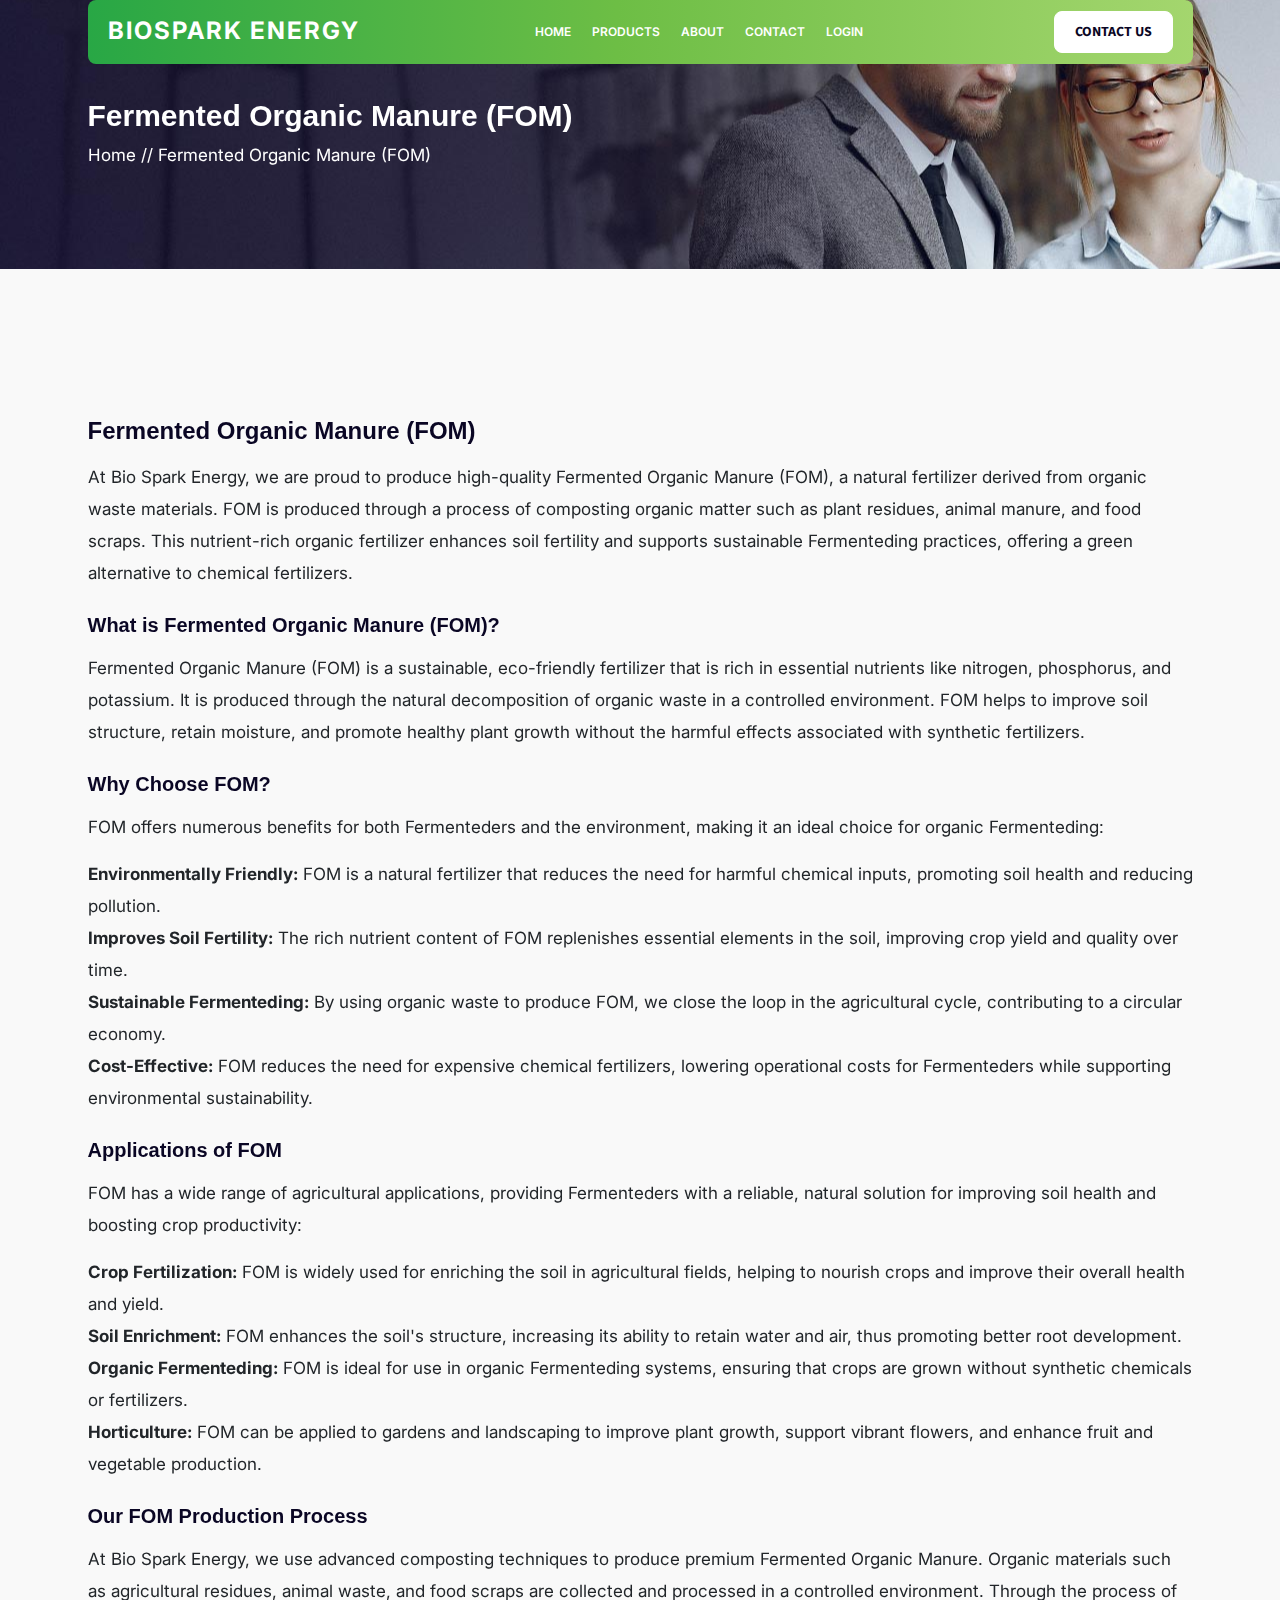
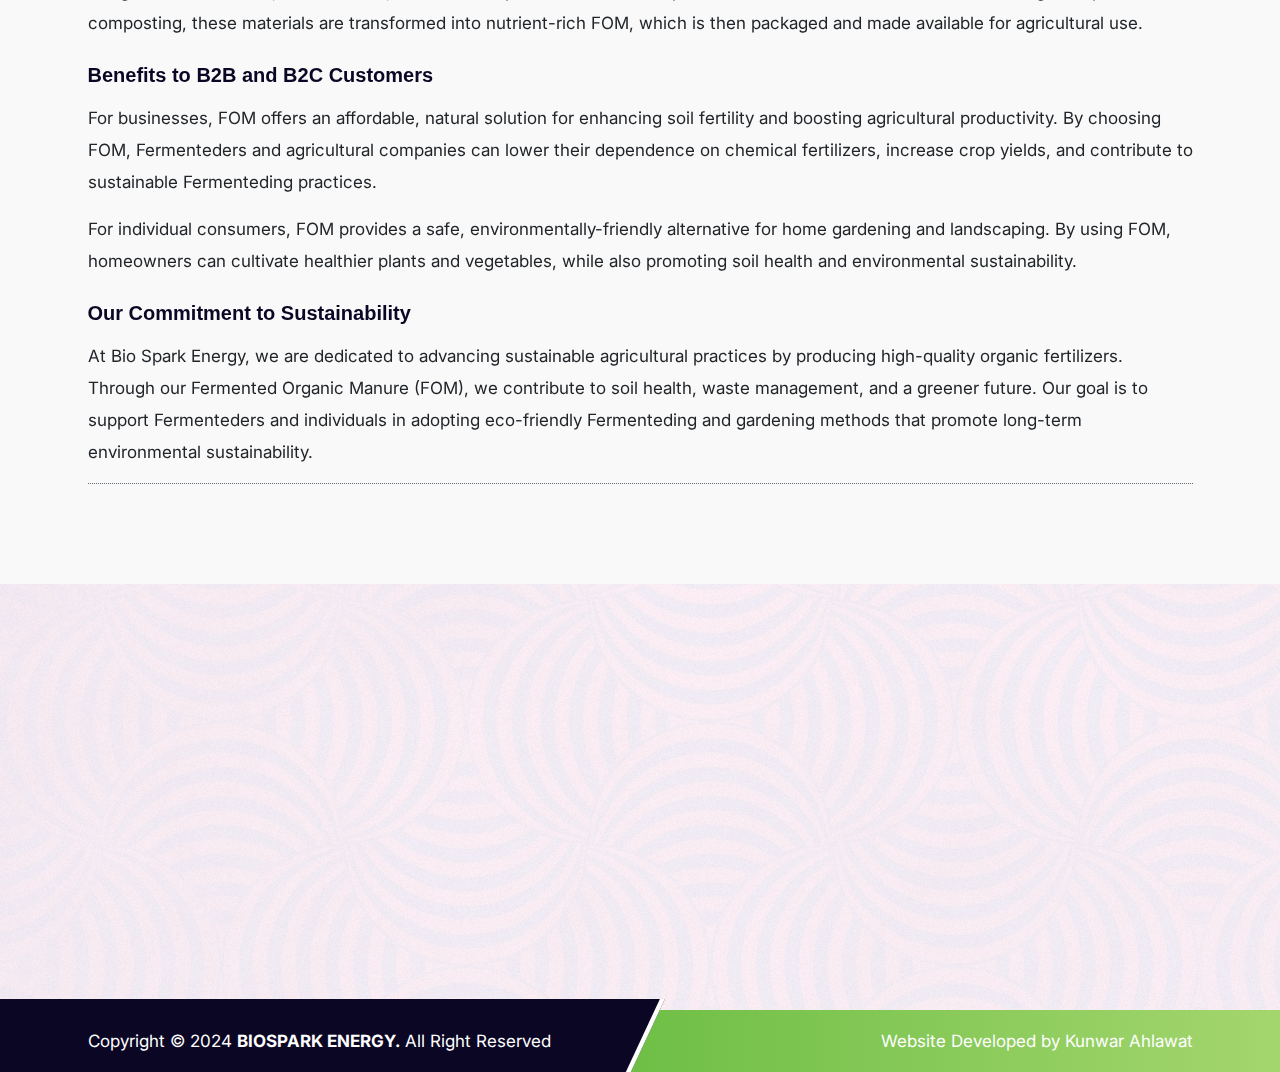
<file: FOM.html>
<!DOCTYPE html>
<html class="no-js" lang="en">
  <head>
    <meta charset="utf-8" />
    <meta http-equiv="x-ua-compatible" content="ie=edge" />
    <title>Fermented Organic Manure (FOM) | Biospark Energy</title>
    <meta name="description" content="Biosparkenergy produces high-quality Fermented Organic Manure (FOM), a sustainable, eco-friendly fertilizer made from organic waste to improve soil health and boost crop yields." />
    <meta name="viewport" content="width=device-width, initial-scale=1" />

    <!-- Canonical Tag -->
    <link rel="canonical" href="https://biosparkenergy.com/FOM.html">

<!-- Favicon -->
<link rel="shortcut icon" type="image/x-icon" href="img/biospark.png" />
    

    <!-- CSS files -->
    <link rel="stylesheet" href="css/bootstrap.min.css" />
    <link rel="stylesheet" href="css/aos.min.css" />
    <link rel="stylesheet" href="css/icofont.min.css" />
    <link rel="stylesheet" href="css/glightbox.min.css" />
    <link rel="stylesheet" href="css/swiper-bundle.min.css" />
    <link rel="stylesheet" href="css/style.css" />
  </head>


  <body class="body__wrapper">
    <main class="main_wrapper overflow-hidden">

         <!-- header__start -->
         <header>
          <div
            class="headerarea headerarea--2 headerarea__transparent headerarea__display__none header__sticky"
          >
            <div class="container desktop__menu__wrapper">
              <div
                class="headerarea__main__wrapper headerarea__main__wrapper--2 position-relative"
              >
                <div class="headerarea__component__wrap">
                  <div class="headerarea__component">
                    <div class="headerarea__logo">
                      <a href="/">
                        <span
                          class="fs-4 text-white fw-bold"
                          style="letter-spacing: 2px"
                          >BIOSPARK ENERGY</span
                        >
                      </a>
                    </div>
                  </div>
                  <div class="headerarea__component">
                    <div class="headerarea__main__menu">
                      <nav>
                        <ul>
                          <li><a href="/">HOME</a></li>
                          <li><a href="products.html">PRODUCTS</a></li>
                          <li><a href="about.html">ABOUT </a></li>
                          <li><a href="contact.html">CONTACT </a></li>
                          <li><a href="http://login.biosparkenergy.com/">LOGIN </a></li>
                        </ul>
                      </nav>
                    </div>
                  </div>
                  <div class="headerarea__component">
                    <div class="headerarea__right">
                      <div class="headerarea__button">
                        <a
                          class="default__button btn__white"
                          href="https://wa.me/7310914512"
                          >CONTACT US</a
                        >
                      </div>
                    </div>
                  </div>
                  
                </div>
              </div>
            </div>
  
            <div class="mob_menu_wrapper container-fluid">
              <div class="d-flex justify-content-between align-items-center">
                <div class="offcanvas__header--menu__open">
                  <a
                    class="offcanvas__header--menu__open--btn"
                    href="javascript:void(0)"
                    data-offcanvas
                  >
                    <svg
                      xmlns="http://www.w3.org/2000/svg"
                      class="ionicon offcanvas__header--menu__open--svg"
                      viewBox="0 0 512 512"
                    >
                      <path
                        fill="currentColor"
                        stroke="currentColor"
                        stroke-linecap="round"
                        stroke-miterlimit="10"
                        stroke-width="32"
                        d="M80 160h352M80 256h352M80 352h352"
                      />
                    </svg>
                    <span class="visually-hidden">Offcanvas Menu Open</span>
                  </a>
                </div>
                <div class="mobile__log">
                  <div class="mobile__log--title">
                    <a class="mobile__log--link" href="/">
                      <a href="/">
                        <span
                          class="text-light fw-bold"
                          style="letter-spacing: 2px"
                          >BIOSPARK ENERGY</span
                        >
                      </a>
                    </a>
                  </div>
                </div>
  
                <div class="headerarea__component mobile__component__right">
                  <div class="headerarea__right">
                    <div class="headerarea__button">
                      <a class="default__button" href="https://wa.me/7310914512"
                        >CONTACT</a
                      >
                    </div>
                  </div>
                </div>
              </div>
            </div>
          </div>
        </header>
        <!-- header__end -->
  
        <!-- Start Offcanvas header menu -->
        <div class="offcanvas__header">
          <div class="offcanvas__inner">
            <div class="offcanvas__logo">
              <a href="/">
                <span class="fs-5 text-dark fw-bold" style="letter-spacing: 2px"
                  >BIOSPARK ENERGY</span
                >
              </a>
              <button class="offcanvas__close--btn" data-offcanvas>Close</button>
            </div>
            <nav class="offcanvas__menu">
              <ul class="offcanvas__menu_ul">
                <li class="offcanvas__menu_li">
                  <a class="offcanvas__menu_item" href="/">Home</a>
                </li>
                <li class="offcanvas__menu_li">
                  <a class="offcanvas__menu_item" href="products.html"
                    >Products</a
                  >
                </li>
                <li class="offcanvas__menu_li">
                  <a class="offcanvas__menu_item" href="about.html">About</a>
                </li>
                <li class="offcanvas__menu_li">
                  <a class="offcanvas__menu_item" href="contact.html">Contact</a>
                </li>
                <li class="offcanvas__menu_li">
                  <a class="offcanvas__menu_item" href="http://login.biosparkenergy.com/">LOGIN</a>
                </li>
              </ul>
            </nav>
          </div>
        </div>
        <!-- End Offcanvas header menu -->
  
      <!-- breadcrumbarea__start -->
      <div
        class="breadcrumbarea"
        style="background: url(img/about/about__bg__1.jpg)"
      >
        <div class="container">
          <div class="row">
            <div class="col-xl-12" data-aos="fade-up" data-aos-duration="1500">
              <div class="breadcrumbarea__content__wraper py-5">
                <div class="breadcrumbarea__title">
                  <h2 class="heading">Fermented Organic Manure (FOM)</h2>
                </div>
                <div class="breadcrumbarea__inner">
                  <ul>
                    <li><a href="/">Home</a></li>
                    <li>//</li>
                    <li>Fermented Organic Manure (FOM)</li>
                  </ul>
                </div>
              </div>
            </div>
          </div>
        </div>
      </div>
      <!-- breadcrumbarea__end -->

<!-- all__project start -->
<div class="project__details sp_top_140 sp_bottom_140">
    <div class="container">
        <div class="project__details__bottom__border">
            <div class="row">

                <div class="col-md-12 col-12">
                    <div class="mt-5">
                        <div class="service__details__heading" data-aos="fade-up" data-aos-duration="1500">
                            <h4>Fermented Organic Manure (FOM)</h4>
                        </div>

                        <div class="service__details__text text-dark" data-aos="fade-up" data-aos-duration="1500">
                            <p class="text-dark">At Bio Spark Energy, we are proud to produce high-quality Fermented Organic Manure (FOM), a natural fertilizer derived from organic waste materials. FOM is produced through a process of composting organic matter such as plant residues, animal manure, and food scraps. This nutrient-rich organic fertilizer enhances soil fertility and supports sustainable Fermenteding practices, offering a green alternative to chemical fertilizers.</p>

                            <h5 class="mt-4">What is Fermented Organic Manure (FOM)?</h5>
                            <p class="text-dark">Fermented Organic Manure (FOM) is a sustainable, eco-friendly fertilizer that is rich in essential nutrients like nitrogen, phosphorus, and potassium. It is produced through the natural decomposition of organic waste in a controlled environment. FOM helps to improve soil structure, retain moisture, and promote healthy plant growth without the harmful effects associated with synthetic fertilizers.</p>

                            <h5 class="mt-4">Why Choose FOM?</h5>
                            <p class="text-dark">FOM offers numerous benefits for both Fermenteders and the environment, making it an ideal choice for organic Fermenteding:</p>
                            <ul>
                                <li><strong>Environmentally Friendly:</strong> FOM is a natural fertilizer that reduces the need for harmful chemical inputs, promoting soil health and reducing pollution.</li>
                                <li><strong>Improves Soil Fertility:</strong> The rich nutrient content of FOM replenishes essential elements in the soil, improving crop yield and quality over time.</li>
                                <li><strong>Sustainable Fermenteding:</strong> By using organic waste to produce FOM, we close the loop in the agricultural cycle, contributing to a circular economy.</li>
                                <li><strong>Cost-Effective:</strong> FOM reduces the need for expensive chemical fertilizers, lowering operational costs for Fermenteders while supporting environmental sustainability.</li>
                            </ul>

                            <h5 class="mt-4">Applications of FOM</h5>
                            <p class="text-dark">FOM has a wide range of agricultural applications, providing Fermenteders with a reliable, natural solution for improving soil health and boosting crop productivity:</p>
                            <ul>
                                <li><strong>Crop Fertilization:</strong> FOM is widely used for enriching the soil in agricultural fields, helping to nourish crops and improve their overall health and yield.</li>
                                <li><strong>Soil Enrichment:</strong> FOM enhances the soil's structure, increasing its ability to retain water and air, thus promoting better root development.</li>
                                <li><strong>Organic Fermenteding:</strong> FOM is ideal for use in organic Fermenteding systems, ensuring that crops are grown without synthetic chemicals or fertilizers.</li>
                                <li><strong>Horticulture:</strong> FOM can be applied to gardens and landscaping to improve plant growth, support vibrant flowers, and enhance fruit and vegetable production.</li>
                            </ul>

                            <h5 class="mt-4">Our FOM Production Process</h5>
                            <p class="text-dark">At Bio Spark Energy, we use advanced composting techniques to produce premium Fermented Organic Manure. Organic materials such as agricultural residues, animal waste, and food scraps are collected and processed in a controlled environment. Through the process of composting, these materials are transformed into nutrient-rich FOM, which is then packaged and made available for agricultural use.</p>

                            <h5 class="mt-4">Benefits to B2B and B2C Customers</h5>
                            <p class="text-dark">For businesses, FOM offers an affordable, natural solution for enhancing soil fertility and boosting agricultural productivity. By choosing FOM, Fermenteders and agricultural companies can lower their dependence on chemical fertilizers, increase crop yields, and contribute to sustainable Fermenteding practices.</p>

                            <p class="text-dark">For individual consumers, FOM provides a safe, environmentally-friendly alternative for home gardening and landscaping. By using FOM, homeowners can cultivate healthier plants and vegetables, while also promoting soil health and environmental sustainability.</p>

                            <h5 class="mt-4">Our Commitment to Sustainability</h5>
                            <p class="text-dark">At Bio Spark Energy, we are dedicated to advancing sustainable agricultural practices by producing high-quality organic fertilizers. Through our Fermented Organic Manure (FOM), we contribute to soil health, waste management, and a greener future. Our goal is to support Fermenteders and individuals in adopting eco-friendly Fermenteding and gardening methods that promote long-term environmental sustainability.</p>

                        </div>
                    </div>
                </div>

            </div>
        </div>
    </div>
</div>
<!-- all__project end -->

</div>
</div>
</div>

<!-- all__project end -->


  

      
      <!-- footer__section__start -->
      <div
        class="footer__2 position-relative sp_top_140"
        id="footer__area__2"
        style="background: url(img/footer/footer__bg__1.png)"
      >
        <div class="container">
          <div class="footer__wrapper sp_bottom_110">
            <div class="row">
              <div
                class="col-xl-4 col-lg-4 col-md-6 col-sm-12 col-12"
                data-aos="fade-up"
                data-aos-duration="1500"
              >
                <div class="footer__widget footer__left">
                  <div class="footer__logo">
                    <a href="/">
                      <span
                        class="fs-4 text-dark fw-bold"
                        style="letter-spacing: 2px"
                        >BIOSPARK ENERGY</span
                      >
                    </a>
                  </div>
                  <div class="footer__text">
                    <p>
                      Providing fast, reliable gas delivery directly through
                      pipelines, making energy more accessible and efficient for
                      all.
                    </p>
                  </div>
                  <div class="footer__icon">
                    <ul>
                      <li>
                        <a href="#"><i class="icofont-facebook"></i></a>
                      </li>
                      <li>
                        <a href="#"><i class="icofont-twitter"></i></a>
                      </li>
                      <li>
                        <a href="#"><i class="icofont-skype"></i></a>
                      </li>
                      <li>
                        <a href="#"><i class="icofont-linkedin"></i></a>
                      </li>
                    </ul>
                  </div>
                </div>
              </div>
              <div
                class="col-xl-2 col-lg-2 col-md-6 col-sm-6 col-12"
                data-aos="fade-up"
                data-aos-duration="1800"
              >
                <div class="footer__widget footer__quick">
                  <div class="footer__menu__title">
                    <h6>QUICK LINKS :</h6>
                  </div>
                  <div class="footer__menu">
                    <ul>
                      <li>
                        <a href="products.html">Our Products</a>
                      </li>
                      <li>
                        <a href="about.html">About Us</a>
                      </li>
                      <li>
                        <a href="contact.html">Contact us</a>
                      </li>
                    </ul>
                  </div>
                </div>
              </div>
              <div
                class="col-xl-3 col-lg-3 col-md-6 col-sm-12 col-12"
                data-aos="fade-up"
                data-aos-duration="2400"
              >
                <div class="footer__menu__title">
                  <h6>Head Office</h6>
                </div>
                <div class="mb-2 d-flex align-items-start">
                  <i class="fas fa-map-marker-alt me-3"></i>

                  <address>
                    Headquarters at 144, Guru Nanak Nagar, Delhi Road, Meerut
                  </address>
                </div>
                <div class="mb-2 d-flex align-items-center">
                  <i class="fas fa-user me-3"></i>
                  <div>
                    <p class="mb-0">Somay Agarwal</p>
                  </div>
                </div>
                <div class="mb-2 d-flex align-items-center">
                  <i class="fas fa-phone-alt me-3"></i>
                  <div>
                    <p class="mb-0">+91-7310914512</p>
                  </div>
                </div>
              </div>
              <div
                class="col-xl-3 col-lg-3 col-md-6 col-sm-12 col-12"
                data-aos="fade-up"
                data-aos-duration="2400"
              >
                <div class="footer__menu__title">
                  <h6>Plant Address:</h6>
                </div>
                <div class="mb-2 d-flex align-items-start">
                  <i class="fas fa-map-marker-alt me-3"></i>

                  <address>
                    Khasra no. 188,187 village kheri viran, jansath road,
                    muzaffarnagar
                  </address>
                </div>
                <div class="mb-2 d-flex align-items-center">
                  <i class="fas fa-user me-3"></i>
                  <div>
                    <p class="mb-0">Gautam Kumar</p>
                  </div>
                </div>
                <div class="mb-2 d-flex align-items-center">
                  <i class="fas fa-phone-alt me-3"></i>
                  <div>
                    <p class="mb-0">+91-9756953937</p>
                  </div>
                </div>
              </div>
            </div>
          </div>
        </div>
      </div>
      <!-- footer__section__end -->
      <!-- copyright__section__start -->
      <div class="copyright copyright--2">
        <div class="container">
          <div class="row row align-items-center">
            <div class="col-xl-6 col-lg-6 col-md-6 col-sm-12">
              <div class="copyright__left copyright__left--2">
                <p style="line-height: 20px;">
                  Copyright © 2024 <a href="#">BIOSPARK ENERGY.</a> All Right
                  Reserved
                </p>
              </div>
            </div>
            <div class="col-xl-6 col-lg-6 col-md-6 col-sm-12">
              <div class="copyright__right">
                <ul>
                  <li>
                    <a href="#">Website Developed by Kunwar Ahlawat</a>
                  </li>
                </ul>
              </div>
            </div>
          </div>
        </div>
      </div>
      <!-- copyright__section__end -->
    </main>

    <!-- JS here -->
    <script src="js/popper.min.js"></script>
    <script src="js/bootstrap.min.js"></script>
    <script src="js/glightbox.min.js"></script>
    <script src="js/plugins.js"></script>
    <script src="js/swiper-bundle.min.js"></script>
    <script src="js/main.js"></script>

  
  </body>
</html>
</file>
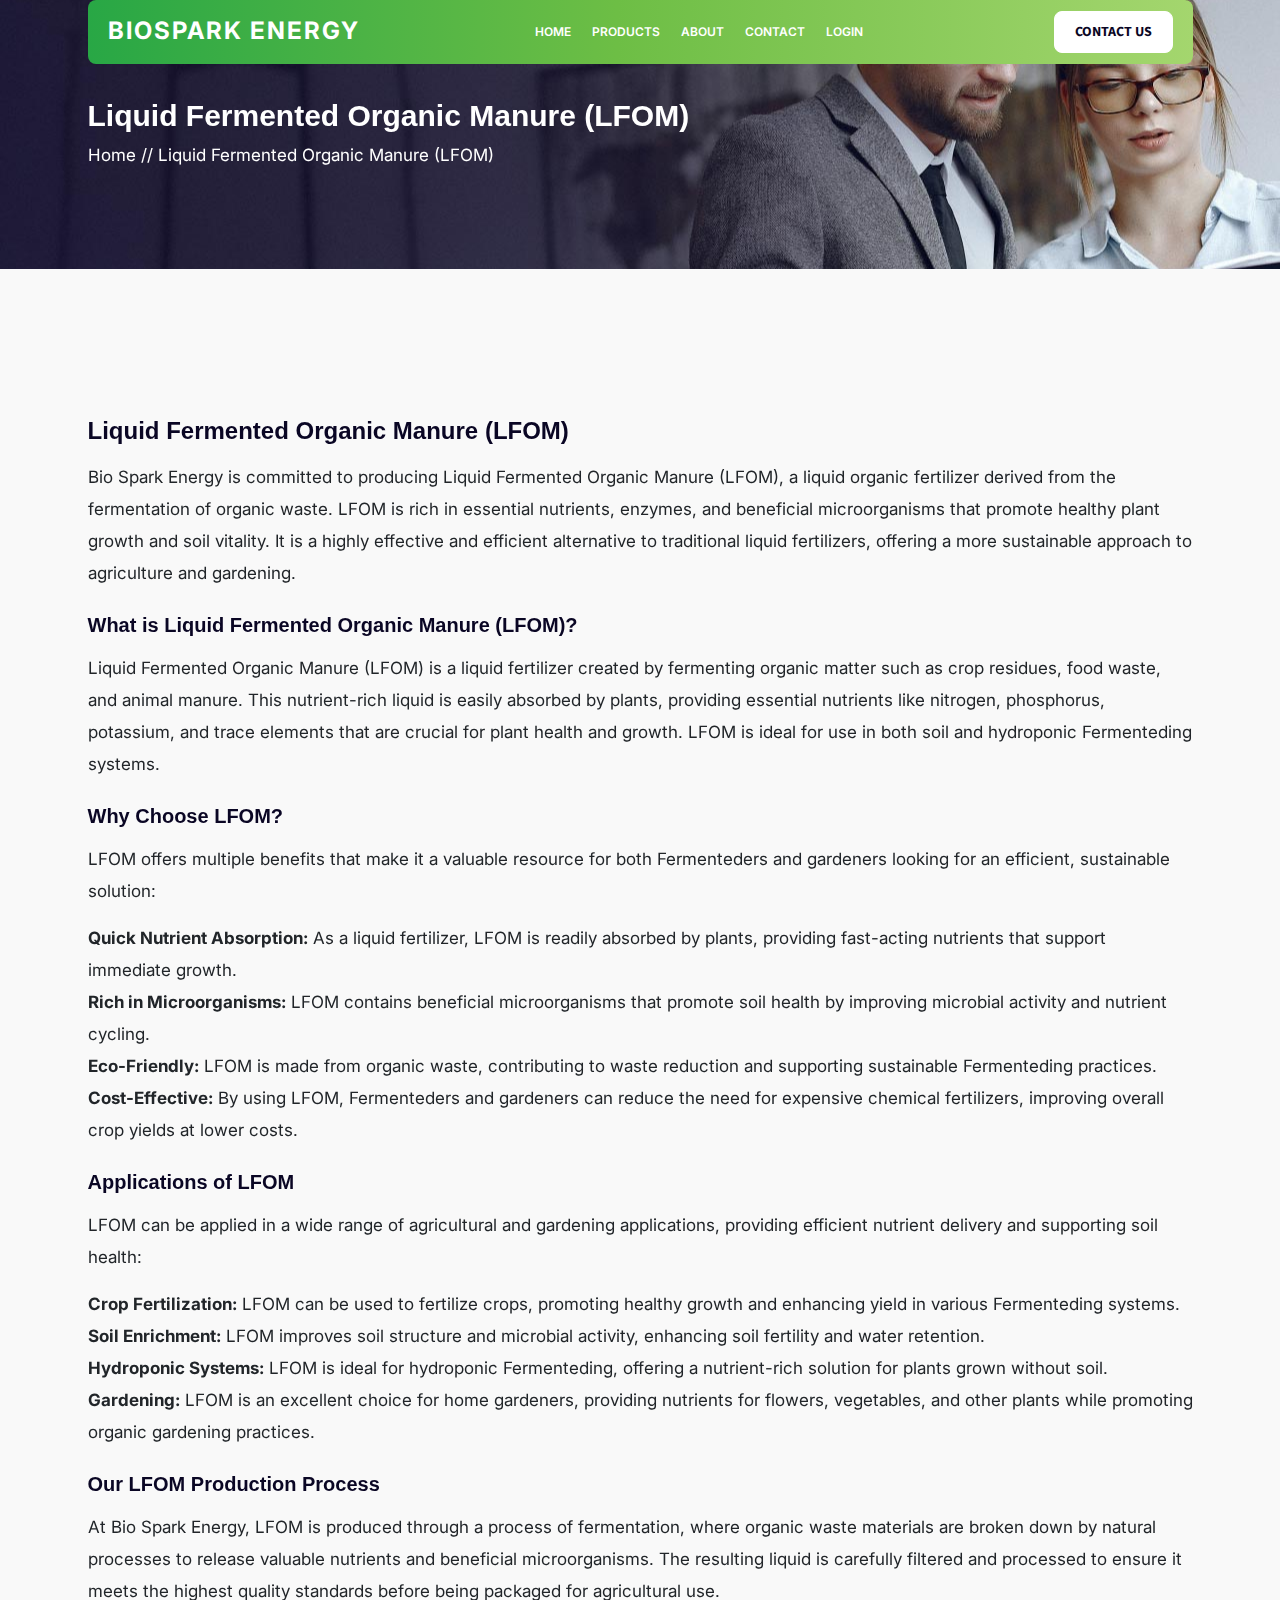
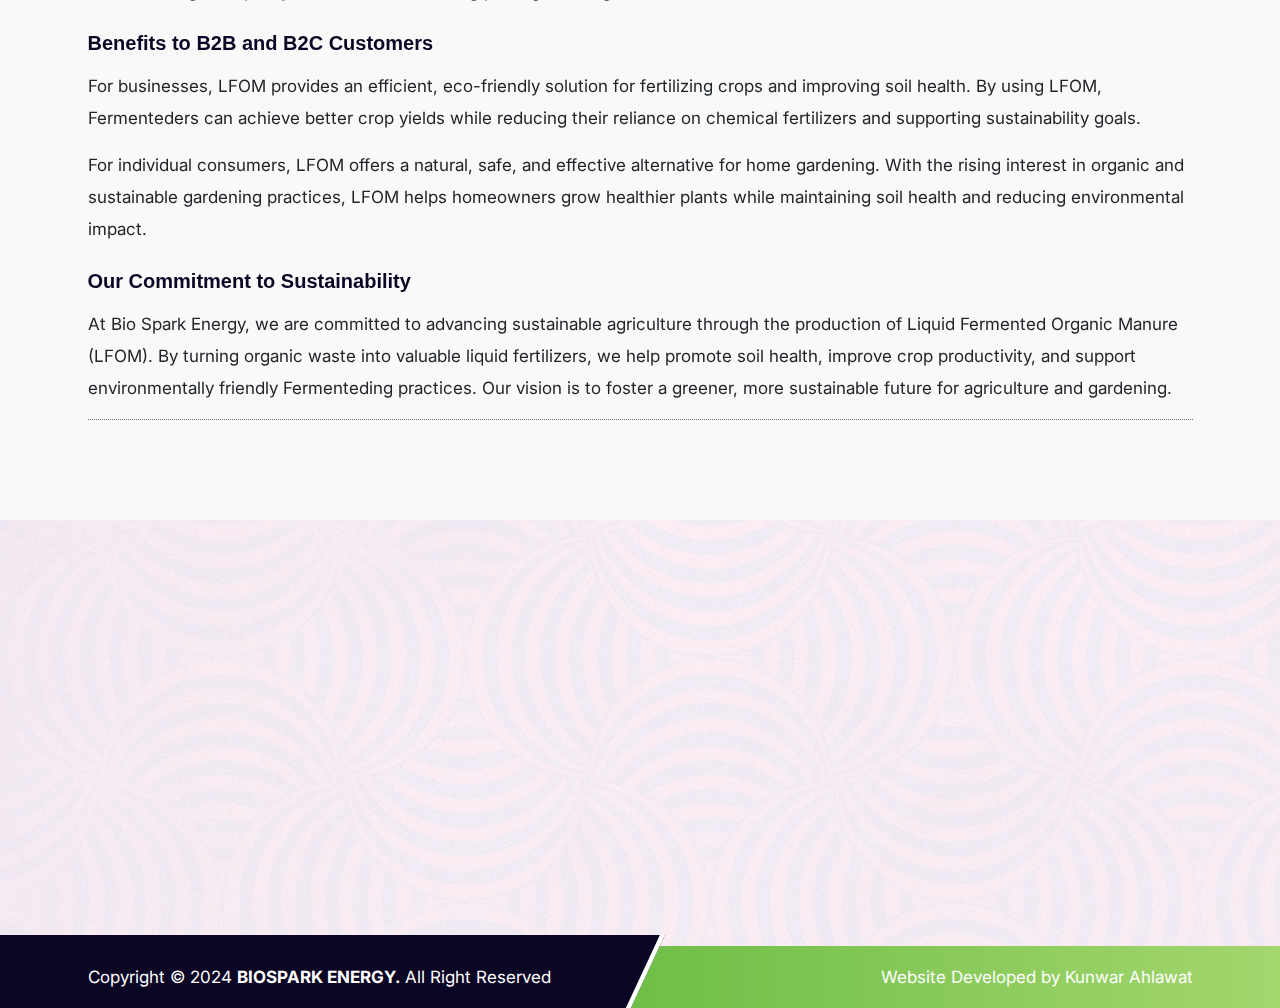
<file: LFOM.html>
<!DOCTYPE html>
<html class="no-js" lang="en">
  <head>
    <meta charset="utf-8" />
    <meta http-equiv="x-ua-compatible" content="ie=edge" />
    <title>Liquid Fermented Organic Manure (LFOM) | Biospark Energy</title>
    <meta name="description" content="Biospark Energy produces Liquid Fermented Organic Manure (LFOM), a sustainable organic fertilizer that improves plant growth, soil health, and reduces reliance on chemical fertilizers." />
    <meta name="viewport" content="width=device-width, initial-scale=1" />

    <!-- Canonical Tag -->
    <link rel="canonical" href="https://biosparkenergy.com/LFOM.html">

<!-- Favicon -->
<link rel="shortcut icon" type="image/x-icon" href="img/biospark.png" />
    

    <!-- CSS files -->
    <link rel="stylesheet" href="css/bootstrap.min.css" />
    <link rel="stylesheet" href="css/aos.min.css" />
    <link rel="stylesheet" href="css/icofont.min.css" />
    <link rel="stylesheet" href="css/glightbox.min.css" />
    <link rel="stylesheet" href="css/swiper-bundle.min.css" />
    <link rel="stylesheet" href="css/style.css" />
  </head>


  <body class="body__wrapper">
    <main class="main_wrapper overflow-hidden">
  
    <!-- header__start -->
    <header>
      <div
        class="headerarea headerarea--2 headerarea__transparent headerarea__display__none header__sticky"
      >
        <div class="container desktop__menu__wrapper">
          <div
            class="headerarea__main__wrapper headerarea__main__wrapper--2 position-relative"
          >
            <div class="headerarea__component__wrap">
              <div class="headerarea__component">
                <div class="headerarea__logo">
                  <a href="/">
                    <span
                      class="fs-4 text-white fw-bold"
                      style="letter-spacing: 2px"
                      >BIOSPARK ENERGY</span
                    >
                  </a>
                </div>
              </div>
              <div class="headerarea__component">
                <div class="headerarea__main__menu">
                  <nav>
                    <ul>
                      <li><a href="/">HOME</a></li>
                      <li><a href="products.html">PRODUCTS</a></li>
                      <li><a href="about.html">ABOUT </a></li>
                      <li><a href="contact.html">CONTACT </a></li>
                      <li><a href="http://login.biosparkenergy.com/">LOGIN </a></li>
                    </ul>
                  </nav>
                </div>
              </div>
              <div class="headerarea__component">
                <div class="headerarea__right">
                  <div class="headerarea__button">
                    <a
                      class="default__button btn__white"
                      href="https://wa.me/7310914512"
                      >CONTACT US</a
                    >
                  </div>
                </div>
              </div>
              
            </div>
          </div>
        </div>

        <div class="mob_menu_wrapper container-fluid">
          <div class="d-flex justify-content-between align-items-center">
            <div class="offcanvas__header--menu__open">
              <a
                class="offcanvas__header--menu__open--btn"
                href="javascript:void(0)"
                data-offcanvas
              >
                <svg
                  xmlns="http://www.w3.org/2000/svg"
                  class="ionicon offcanvas__header--menu__open--svg"
                  viewBox="0 0 512 512"
                >
                  <path
                    fill="currentColor"
                    stroke="currentColor"
                    stroke-linecap="round"
                    stroke-miterlimit="10"
                    stroke-width="32"
                    d="M80 160h352M80 256h352M80 352h352"
                  />
                </svg>
                <span class="visually-hidden">Offcanvas Menu Open</span>
              </a>
            </div>
            <div class="mobile__log">
              <div class="mobile__log--title">
                <a class="mobile__log--link" href="/">
                  <a href="/">
                    <span
                      class="text-light fw-bold"
                      style="letter-spacing: 2px"
                      >BIOSPARK ENERGY</span
                    >
                  </a>
                </a>
              </div>
            </div>

            <div class="headerarea__component mobile__component__right">
              <div class="headerarea__right">
                <div class="headerarea__button">
                  <a class="default__button" href="https://wa.me/7310914512"
                    >CONTACT</a
                  >
                </div>
              </div>
            </div>
          </div>
        </div>
      </div>
    </header>
    <!-- header__end -->

    <!-- Start Offcanvas header menu -->
    <div class="offcanvas__header">
      <div class="offcanvas__inner">
        <div class="offcanvas__logo">
          <a href="/">
            <span class="fs-5 text-dark fw-bold" style="letter-spacing: 2px"
              >BIOSPARK ENERGY</span
            >
          </a>
          <button class="offcanvas__close--btn" data-offcanvas>Close</button>
        </div>
        <nav class="offcanvas__menu">
          <ul class="offcanvas__menu_ul">
            <li class="offcanvas__menu_li">
              <a class="offcanvas__menu_item" href="/">Home</a>
            </li>
            <li class="offcanvas__menu_li">
              <a class="offcanvas__menu_item" href="products.html"
                >Products</a
              >
            </li>
            <li class="offcanvas__menu_li">
              <a class="offcanvas__menu_item" href="about.html">About</a>
            </li>
            <li class="offcanvas__menu_li">
              <a class="offcanvas__menu_item" href="contact.html">Contact</a>
            </li>
            <li class="offcanvas__menu_li">
              <a class="offcanvas__menu_item" href="http://login.biosparkenergy.com/">LOGIN</a>
            </li>
          </ul>
        </nav>
      </div>
    </div>
    <!-- End Offcanvas header menu -->


      <!-- breadcrumbarea__start -->
      <div
        class="breadcrumbarea"
        style="background: url(img/about/about__bg__1.jpg)"
      >
        <div class="container">
          <div class="row">
            <div class="col-xl-12" data-aos="fade-up" data-aos-duration="1500">
              <div class="breadcrumbarea__content__wraper py-5">
                <div class="breadcrumbarea__title">
                  <h2 class="heading">Liquid Fermented Organic Manure (LFOM)</h2>
                </div>
                <div class="breadcrumbarea__inner">
                  <ul>
                    <li><a href="/">Home</a></li>
                    <li>//</li>
                    <li>Liquid Fermented Organic Manure (LFOM)</li>
                  </ul>
                </div>
              </div>
            </div>
          </div>
        </div>
      </div>
      <!-- breadcrumbarea__end -->

<!-- all__project start -->
<div class="project__details sp_top_140 sp_bottom_140">
    <div class="container">
        <div class="project__details__bottom__border">
            <div class="row">

                <div class="col-md-12 col-12">
                    <div class="mt-5">
                        <div class="service__details__heading" data-aos="fade-up" data-aos-duration="1500">
                            <h4>Liquid Fermented Organic Manure (LFOM)</h4>
                        </div>

                        <div class="service__details__text text-dark" data-aos="fade-up" data-aos-duration="1500">
                            <p class="text-dark">Bio Spark Energy is committed to producing Liquid Fermented Organic Manure (LFOM), a liquid organic fertilizer derived from the fermentation of organic waste. LFOM is rich in essential nutrients, enzymes, and beneficial microorganisms that promote healthy plant growth and soil vitality. It is a highly effective and efficient alternative to traditional liquid fertilizers, offering a more sustainable approach to agriculture and gardening.</p>

                            <h5 class="mt-4">What is Liquid Fermented Organic Manure (LFOM)?</h5>
                            <p class="text-dark">Liquid Fermented Organic Manure (LFOM) is a liquid fertilizer created by fermenting organic matter such as crop residues, food waste, and animal manure. This nutrient-rich liquid is easily absorbed by plants, providing essential nutrients like nitrogen, phosphorus, potassium, and trace elements that are crucial for plant health and growth. LFOM is ideal for use in both soil and hydroponic Fermenteding systems.</p>

                            <h5 class="mt-4">Why Choose LFOM?</h5>
                            <p class="text-dark">LFOM offers multiple benefits that make it a valuable resource for both Fermenteders and gardeners looking for an efficient, sustainable solution:</p>
                            <ul>
                                <li><strong>Quick Nutrient Absorption:</strong> As a liquid fertilizer, LFOM is readily absorbed by plants, providing fast-acting nutrients that support immediate growth.</li>
                                <li><strong>Rich in Microorganisms:</strong> LFOM contains beneficial microorganisms that promote soil health by improving microbial activity and nutrient cycling.</li>
                                <li><strong>Eco-Friendly:</strong> LFOM is made from organic waste, contributing to waste reduction and supporting sustainable Fermenteding practices.</li>
                                <li><strong>Cost-Effective:</strong> By using LFOM, Fermenteders and gardeners can reduce the need for expensive chemical fertilizers, improving overall crop yields at lower costs.</li>
                            </ul>

                            <h5 class="mt-4">Applications of LFOM</h5>
                            <p class="text-dark">LFOM can be applied in a wide range of agricultural and gardening applications, providing efficient nutrient delivery and supporting soil health:</p>
                            <ul>
                                <li><strong>Crop Fertilization:</strong> LFOM can be used to fertilize crops, promoting healthy growth and enhancing yield in various Fermenteding systems.</li>
                                <li><strong>Soil Enrichment:</strong> LFOM improves soil structure and microbial activity, enhancing soil fertility and water retention.</li>
                                <li><strong>Hydroponic Systems:</strong> LFOM is ideal for hydroponic Fermenteding, offering a nutrient-rich solution for plants grown without soil.</li>
                                <li><strong>Gardening:</strong> LFOM is an excellent choice for home gardeners, providing nutrients for flowers, vegetables, and other plants while promoting organic gardening practices.</li>
                            </ul>

                            <h5 class="mt-4">Our LFOM Production Process</h5>
                            <p class="text-dark">At Bio Spark Energy, LFOM is produced through a process of fermentation, where organic waste materials are broken down by natural processes to release valuable nutrients and beneficial microorganisms. The resulting liquid is carefully filtered and processed to ensure it meets the highest quality standards before being packaged for agricultural use.</p>

                            <h5 class="mt-4">Benefits to B2B and B2C Customers</h5>
                            <p class="text-dark">For businesses, LFOM provides an efficient, eco-friendly solution for fertilizing crops and improving soil health. By using LFOM, Fermenteders can achieve better crop yields while reducing their reliance on chemical fertilizers and supporting sustainability goals.</p>

                            <p class="text-dark">For individual consumers, LFOM offers a natural, safe, and effective alternative for home gardening. With the rising interest in organic and sustainable gardening practices, LFOM helps homeowners grow healthier plants while maintaining soil health and reducing environmental impact.</p>

                            <h5 class="mt-4">Our Commitment to Sustainability</h5>
                            <p class="text-dark">At Bio Spark Energy, we are committed to advancing sustainable agriculture through the production of Liquid Fermented Organic Manure (LFOM). By turning organic waste into valuable liquid fertilizers, we help promote soil health, improve crop productivity, and support environmentally friendly Fermenteding practices. Our vision is to foster a greener, more sustainable future for agriculture and gardening.</p>

                        </div>
                    </div>
                </div>

            </div>
        </div>
    </div>
</div>
<!-- all__project end -->

</div>
</div>
</div>

<!-- all__project end -->


  

      <!-- footer__section__start -->
      <div
        class="footer__2 position-relative sp_top_140"
        id="footer__area__2"
        style="background: url(img/footer/footer__bg__1.png)"
      >
        <div class="container">
          <div class="footer__wrapper sp_bottom_110">
            <div class="row">
              <div
                class="col-xl-4 col-lg-4 col-md-6 col-sm-12 col-12"
                data-aos="fade-up"
                data-aos-duration="1500"
              >
                <div class="footer__widget footer__left">
                  <div class="footer__logo">
                    <a href="/">
                      <span
                        class="fs-4 text-dark fw-bold"
                        style="letter-spacing: 2px"
                        >BIOSPARK ENERGY</span
                      >
                    </a>
                  </div>
                  <div class="footer__text">
                    <p>
                      Providing fast, reliable gas delivery directly through
                      pipelines, making energy more accessible and efficient for
                      all.
                    </p>
                  </div>
                  <div class="footer__icon">
                    <ul>
                      <li>
                        <a href="#"><i class="icofont-facebook"></i></a>
                      </li>
                      <li>
                        <a href="#"><i class="icofont-twitter"></i></a>
                      </li>
                      <li>
                        <a href="#"><i class="icofont-skype"></i></a>
                      </li>
                      <li>
                        <a href="#"><i class="icofont-linkedin"></i></a>
                      </li>
                    </ul>
                  </div>
                </div>
              </div>
              <div
                class="col-xl-2 col-lg-2 col-md-6 col-sm-6 col-12"
                data-aos="fade-up"
                data-aos-duration="1800"
              >
                <div class="footer__widget footer__quick">
                  <div class="footer__menu__title">
                    <h6>QUICK LINKS :</h6>
                  </div>
                  <div class="footer__menu">
                    <ul>
                      <li>
                        <a href="products.html">Our Products</a>
                      </li>
                      <li>
                        <a href="about.html">About Us</a>
                      </li>
                      <li>
                        <a href="contact.html">Contact us</a>
                      </li>
                    </ul>
                  </div>
                </div>
              </div>
              <div
                class="col-xl-3 col-lg-3 col-md-6 col-sm-12 col-12"
                data-aos="fade-up"
                data-aos-duration="2400"
              >
                <div class="footer__menu__title">
                  <h6>Head Office</h6>
                </div>
                <div class="mb-2 d-flex align-items-start">
                  <i class="fas fa-map-marker-alt me-3"></i>

                  <address>
                    Headquarters at 144, Guru Nanak Nagar, Delhi Road, Meerut
                  </address>
                </div>
                <div class="mb-2 d-flex align-items-center">
                  <i class="fas fa-user me-3"></i>
                  <div>
                    <p class="mb-0">Somay Agarwal</p>
                  </div>
                </div>
                <div class="mb-2 d-flex align-items-center">
                  <i class="fas fa-phone-alt me-3"></i>
                  <div>
                    <p class="mb-0">+91-7310914512</p>
                  </div>
                </div>
              </div>
              <div
                class="col-xl-3 col-lg-3 col-md-6 col-sm-12 col-12"
                data-aos="fade-up"
                data-aos-duration="2400"
              >
                <div class="footer__menu__title">
                  <h6>Plant Address:</h6>
                </div>
                <div class="mb-2 d-flex align-items-start">
                  <i class="fas fa-map-marker-alt me-3"></i>

                  <address>
                    Khasra no. 188,187 village kheri viran, jansath road,
                    muzaffarnagar
                  </address>
                </div>
                <div class="mb-2 d-flex align-items-center">
                  <i class="fas fa-user me-3"></i>
                  <div>
                    <p class="mb-0">Gautam Kumar</p>
                  </div>
                </div>
                <div class="mb-2 d-flex align-items-center">
                  <i class="fas fa-phone-alt me-3"></i>
                  <div>
                    <p class="mb-0">+91-9756953937</p>
                  </div>
                </div>
              </div>
            </div>
          </div>
        </div>
      </div>
      <!-- footer__section__end -->
      <!-- copyright__section__start -->
      <div class="copyright copyright--2">
        <div class="container">
          <div class="row row align-items-center">
            <div class="col-xl-6 col-lg-6 col-md-6 col-sm-12">
              <div class="copyright__left copyright__left--2">
                <p style="line-height: 20px;">
                  Copyright © 2024 <a href="#">BIOSPARK ENERGY.</a> All Right
                  Reserved
                </p>
              </div>
            </div>
            <div class="col-xl-6 col-lg-6 col-md-6 col-sm-12">
              <div class="copyright__right">
                <ul>
                  <li>
                    <a href="#">Website Developed by Kunwar Ahlawat</a>
                  </li>
                </ul>
              </div>
            </div>
          </div>
        </div>
      </div>
      <!-- copyright__section__end -->
    </main>

    <!-- JS here -->
    <script src="js/popper.min.js"></script>
    <script src="js/bootstrap.min.js"></script>
    <script src="js/glightbox.min.js"></script>
    <script src="js/plugins.js"></script>
    <script src="js/swiper-bundle.min.js"></script>
    <script src="js/main.js"></script>

  
  </body>
</html>
</file>
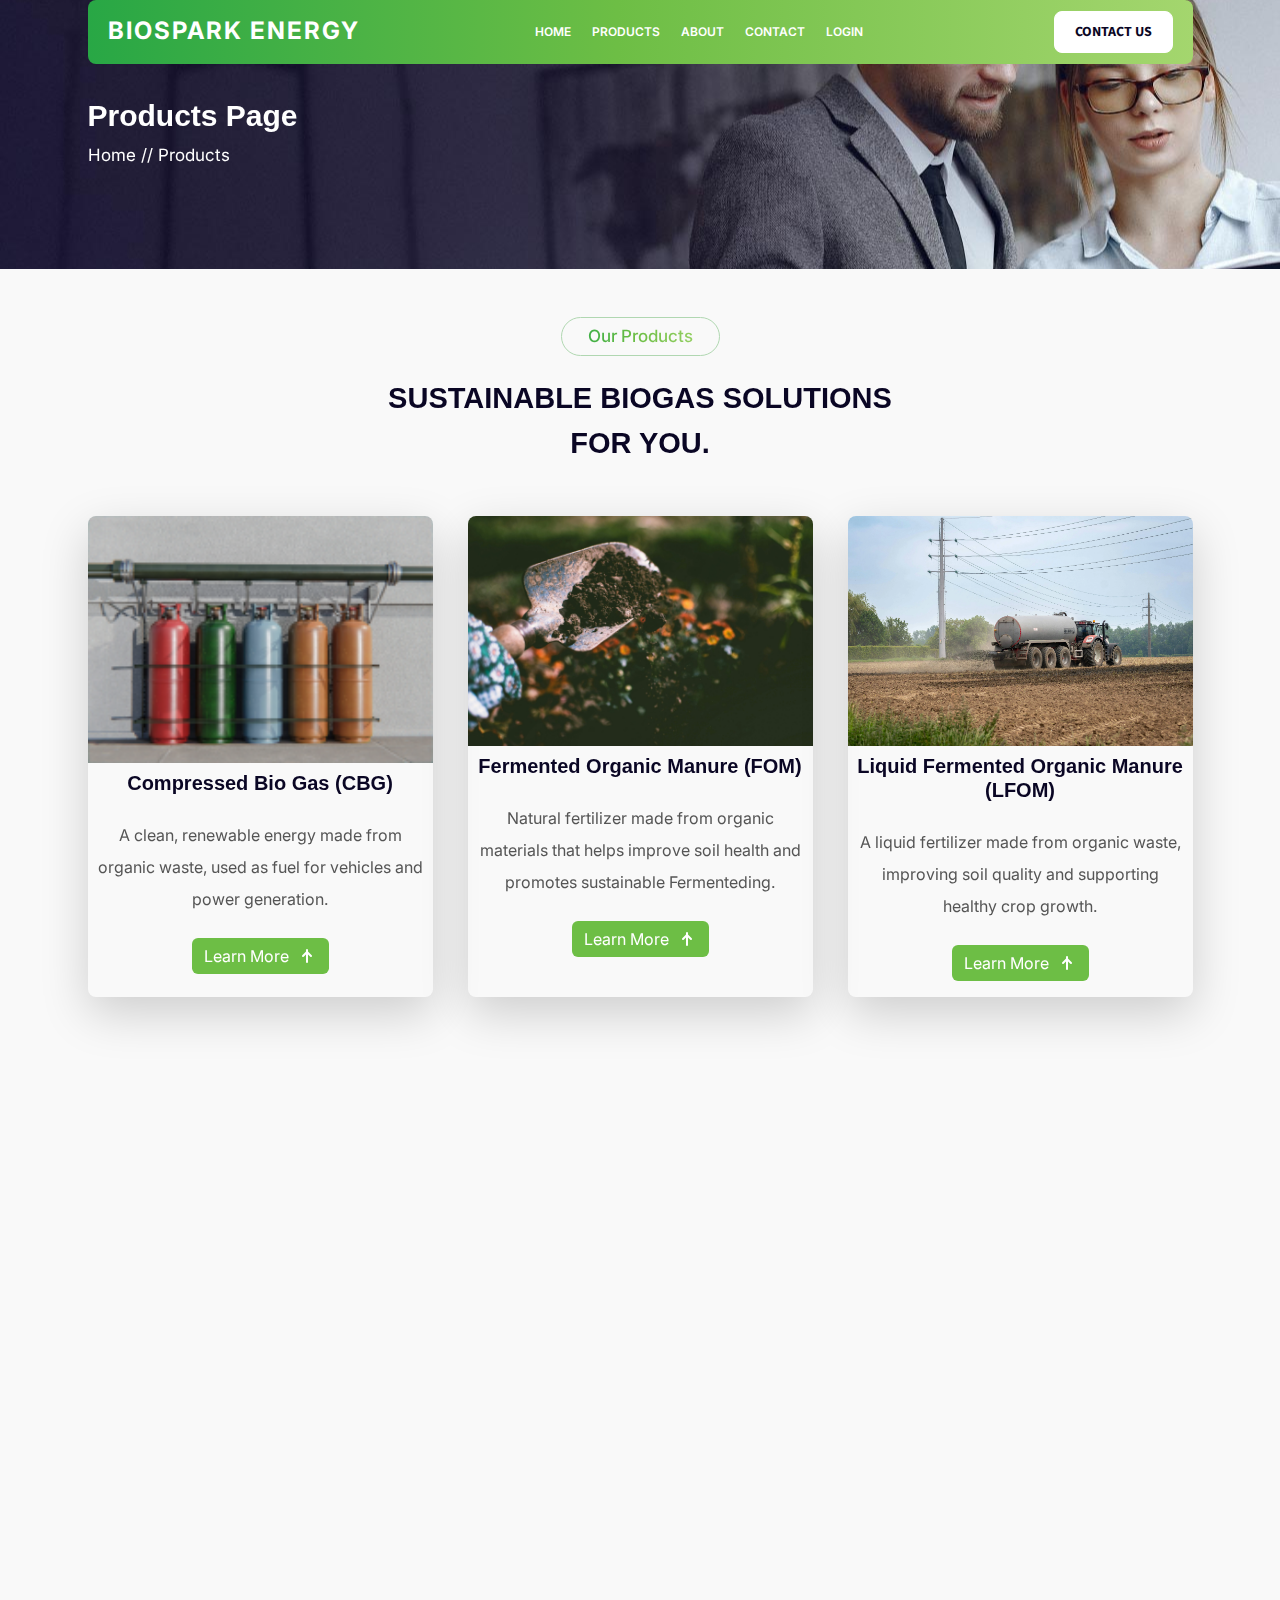
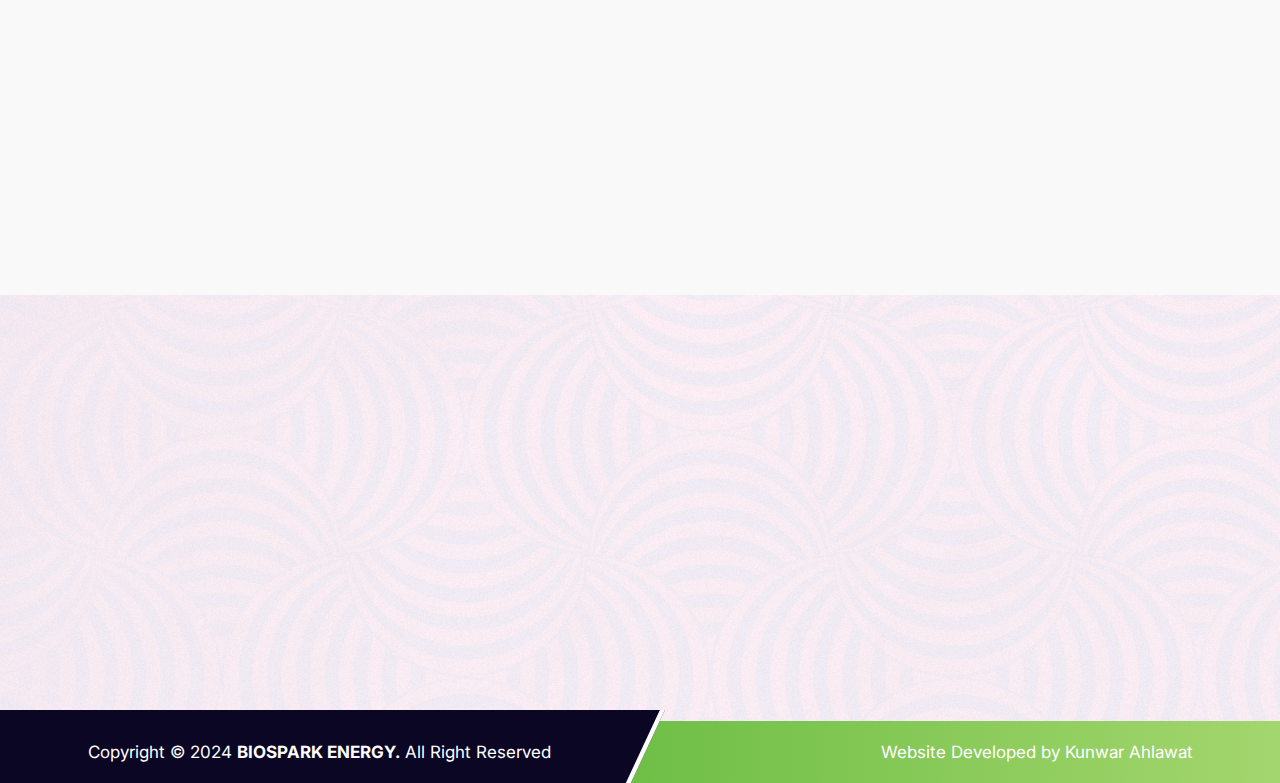
<file: products.html>
<!DOCTYPE html>
<html class="no-js" lang="en">
  <head>
    <meta charset="UTF-8" />
    <meta http-equiv="X-UA-Compatible" content="IE=edge" />
    <meta name="viewport" content="width=device-width, initial-scale=1" />

    <!-- SEO Meta Tags -->
    <meta name="description" content="Explore BioSpark Energy's wide range of sustainable energy products designed to power a greener future." />
    <meta name="keywords" content="BioSpark Energy, Renewable Energy Products, Clean Energy Solutions, Solar Products, Wind Energy, Green Energy" />
    <meta name="author" content="BioSpark Energy" />



    <!-- Canonical Tag -->
    <link rel="canonical" href="https://biosparkenergy.com/products.html" />

<!-- Favicon -->
<link rel="shortcut icon" type="image/x-icon" href="img/biospark.png" />
    
    
    <!-- CSS Links -->
    <link rel="stylesheet" href="css/bootstrap.min.css" />
    <link rel="stylesheet" href="css/aos.min.css" />
    <link rel="stylesheet" href="css/icofont.min.css" />
    <link rel="stylesheet" href="css/glightbox.min.css" />
    <link rel="stylesheet" href="css/swiper-bundle.min.css" />
    <link rel="stylesheet" href="css/style.css" />

    <!-- Title Tag -->
    <title>PRODUCTS | BIOSPARK ENERGY</title>
  </head>

  <body class="body__wrapper">
    <main class="main_wrapper overflow-hidden">
      <!-- header__start -->
      <header>
        <div
          class="headerarea headerarea--2 headerarea__transparent headerarea__display__none header__sticky"
        >
          <div class="container desktop__menu__wrapper">
            <div
              class="headerarea__main__wrapper headerarea__main__wrapper--2 position-relative"
            >
              <div class="headerarea__component__wrap">
                <div class="headerarea__component">
                  <div class="headerarea__logo">
                    <a href="/">
                      <span
                        class="fs-4 text-white fw-bold"
                        style="letter-spacing: 2px"
                        >BIOSPARK ENERGY</span
                      >
                    </a>
                  </div>
                </div>
                <div class="headerarea__component">
                  <div class="headerarea__main__menu">
                    <nav>
                      <ul>
                        <li><a href="/">HOME</a></li>
                        <li><a href="products.html">PRODUCTS</a></li>
                        <li><a href="about.html">ABOUT </a></li>
                        <li><a href="contact.html">CONTACT </a></li>
                        <li><a href="http://login.biosparkenergy.com/">LOGIN </a></li>
                      </ul>
                    </nav>
                  </div>
                </div>
                <div class="headerarea__component">
                  <div class="headerarea__right">
                    <div class="headerarea__button">
                      <a
                        class="default__button btn__white"
                        href="https://wa.me/7310914512"
                        >CONTACT US</a
                      >
                    </div>
                  </div>
                </div>
                
              </div>
            </div>
          </div>

          <div class="mob_menu_wrapper container-fluid">
            <div class="d-flex justify-content-between align-items-center">
              <div class="offcanvas__header--menu__open">
                <a
                  class="offcanvas__header--menu__open--btn"
                  href="javascript:void(0)"
                  data-offcanvas
                >
                  <svg
                    xmlns="http://www.w3.org/2000/svg"
                    class="ionicon offcanvas__header--menu__open--svg"
                    viewBox="0 0 512 512"
                  >
                    <path
                      fill="currentColor"
                      stroke="currentColor"
                      stroke-linecap="round"
                      stroke-miterlimit="10"
                      stroke-width="32"
                      d="M80 160h352M80 256h352M80 352h352"
                    />
                  </svg>
                  <span class="visually-hidden">Offcanvas Menu Open</span>
                </a>
              </div>
              <div class="mobile__log">
                <div class="mobile__log--title">
                  <a class="mobile__log--link" href="/">
                    <a href="/">
                      <span
                        class="text-light fw-bold"
                        style="letter-spacing: 2px"
                        >BIOSPARK ENERGY</span
                      >
                    </a>
                  </a>
                </div>
              </div>

              <div class="headerarea__component mobile__component__right">
                <div class="headerarea__right">
                  <div class="headerarea__button">
                    <a class="default__button" href="https://wa.me/7310914512"
                      >CONTACT</a
                    >
                  </div>
                </div>
              </div>
            </div>
          </div>
        </div>
      </header>
      <!-- header__end -->

      <!-- Start Offcanvas header menu -->
      <div class="offcanvas__header">
        <div class="offcanvas__inner">
          <div class="offcanvas__logo">
            <a href="/">
              <span class="fs-5 text-dark fw-bold" style="letter-spacing: 2px"
                >BIOSPARK ENERGY</span
              >
            </a>
            <button class="offcanvas__close--btn" data-offcanvas>Close</button>
          </div>
          <nav class="offcanvas__menu">
            <ul class="offcanvas__menu_ul">
              <li class="offcanvas__menu_li">
                <a class="offcanvas__menu_item" href="/">Home</a>
              </li>
              <li class="offcanvas__menu_li">
                <a class="offcanvas__menu_item" href="products.html"
                  >Products</a
                >
              </li>
              <li class="offcanvas__menu_li">
                <a class="offcanvas__menu_item" href="about.html">About</a>
              </li>
              <li class="offcanvas__menu_li">
                <a class="offcanvas__menu_item" href="contact.html">Contact</a>
              </li>
              <li class="offcanvas__menu_li">
                <a class="offcanvas__menu_item" href="http://login.biosparkenergy.com/">LOGIN</a>
              </li>
            </ul>
          </nav>
        </div>
      </div>
      <!-- End Offcanvas header menu -->

      <!-- breadcrumbarea__start -->
      <div
        class="breadcrumbarea"
        style="background: url(img/about/about__bg__1.jpg)"
      >
        <div class="container">
          <div class="row">
            <div class="col-xl-12" data-aos="fade-up" data-aos-duration="1500">
              <div class="breadcrumbarea__content__wraper py-5">
                <div class="breadcrumbarea__title">
                  <h2 class="heading">Products Page</h2>
                </div>
                <div class="breadcrumbarea__inner">
                  <ul>
                    <li><a href="/">Home</a></li>
                    <li>//</li>
                    <li>Products</li>
                  </ul>
                </div>
              </div>
            </div>
          </div>
        </div>
      </div>
      <!-- breadcrumbarea__end -->
      <!-- product_section_start -->
      <div class="container py-5">
        <div class="row" data-aos="fade-up" data-aos-duration="1500">
          <div class="col-xl-12">
            <div class="section__title text-center sp_bottom_50">
              <div class="section__title__button">
                <span class="text__gradient">Our Products</span>
              </div>
              <div class="section__title__heading">
                <h3>
                  SUSTAINABLE BIOGAS SOLUTIONS <br />
                  FOR YOU.
                </h3>
              </div>
            </div>
          </div>
        </div>
        <div class="row" data-aos="fade-up" data-aos-duration="1500">
          <!-- Product Item 1 -->
          <div class="col-md-4 mb-4">
            <div
              class="product-card shadow-lg border-0 rounded-3 overflow-hidden h-100"
              style="transition: transform 0.3s ease-in-out"
            >
              <img
                src="img/service/cbg.png"
                class="product-card-img-top mb-2"
                alt="CBG"
              />
              <div class="product-card-body">
                <h5 class="product-card-title text-center mb-3">
                  Compressed Bio Gas (CBG)
                </h5>
                <p class="product-card-text text-center p-2">
                  A clean, renewable energy made from organic waste, used as
                  fuel for vehicles and power generation.
                </p>
              </div>
              <div class="product-card-footer text-center mb-3">
                <a
                  href="CBG.html"
                  class="btn btn-primary d-inline-flex align-items-center"
                  style="background-color: #6dbe45"
                >
                  Learn More
                  <svg
                    width="20"
                    height="20"
                    viewBox="0 0 20 20"
                    fill="none"
                    xmlns="http://www.w3.org/2000/svg"
                    class="ms-2"
                  >
                    <path
                      d="M10 16V4"
                      stroke="white"
                      stroke-width="2"
                      stroke-linecap="round"
                      stroke-linejoin="round"
                    />
                    <path
                      d="M6 10L10 6L14 10"
                      stroke="white"
                      stroke-width="2"
                      stroke-linecap="round"
                      stroke-linejoin="round"
                    />
                  </svg>
                </a>
              </div>
            </div>
          </div>

          <!-- Product Item 2 -->
          <div class="col-md-4 mb-4">
            <div
              class="product-card shadow-lg border-0 rounded-3 overflow-hidden h-100"
              style="transition: transform 0.3s ease-in-out"
            >
              <img
                src="img/service/fom.webp"
                class="product-card-img-top mb-2"
                alt="FOM"
              />
              <div class="product-card-body">
                <h5 class="product-card-title text-center mb-3">
                  Fermented Organic Manure (FOM)
                </h5>
                <p class="product-card-text text-center p-2">
                  Natural fertilizer made from organic materials that helps
                  improve soil health and promotes sustainable Fermenteding.
                </p>
              </div>
              <div class="product-card-footer text-center mb-3">
                <a
                  href="FOM.html"
                  class="btn btn-primary d-inline-flex align-items-center"
                  style="background-color: #6dbe45"
                >
                  Learn More
                  <svg
                    width="20"
                    height="20"
                    viewBox="0 0 20 20"
                    fill="none"
                    xmlns="http://www.w3.org/2000/svg"
                    class="ms-2"
                  >
                    <path
                      d="M10 16V4"
                      stroke="white"
                      stroke-width="2"
                      stroke-linecap="round"
                      stroke-linejoin="round"
                    />
                    <path
                      d="M6 10L10 6L14 10"
                      stroke="white"
                      stroke-width="2"
                      stroke-linecap="round"
                      stroke-linejoin="round"
                    />
                  </svg>
                </a>
              </div>
            </div>
          </div>

          <!-- Product Item 3 -->
          <div class="col-md-4 mb-4">
            <div
              class="product-card shadow-lg border-0 rounded-3 overflow-hidden h-100"
              style="transition: transform 0.3s ease-in-out"
            >
              <img
                src="img/service/lfom.webp"
                class="product-card-img-top mb-2"
                alt="LFOM"
              />
              <div class="product-card-body">
                <h5 class="product-card-title text-center mb-3">
                  Liquid Fermented Organic Manure (LFOM)
                </h5>
                <p class="product-card-text text-center p-2">
                  A liquid fertilizer made from organic waste, improving soil
                  quality and supporting healthy crop growth.
                </p>
              </div>
              <div class="product-card-footer text-center mb-3">
                <a
                  href="LFOM.html"
                  class="btn btn-primary d-inline-flex align-items-center"
                  style="background-color: #6dbe45"
                >
                  Learn More
                  <svg
                    width="20"
                    height="20"
                    viewBox="0 0 20 20"
                    fill="none"
                    xmlns="http://www.w3.org/2000/svg"
                    class="ms-2"
                  >
                    <path
                      d="M10 16V4"
                      stroke="white"
                      stroke-width="2"
                      stroke-linecap="round"
                      stroke-linejoin="round"
                    />
                    <path
                      d="M6 10L10 6L14 10"
                      stroke="white"
                      stroke-width="2"
                      stroke-linecap="round"
                      stroke-linejoin="round"
                    />
                  </svg>
                </a>
              </div>
            </div>
          </div>
        </div>
      </div>
      <!-- product_section_end -->

      <!-- why_us__section__start -->
      <div class="about ext-about position-relative sp_top_140 sp_bottom_140">
        <div class="container">
          <div class="row">
            <div
              class="col-xl-6 col-lg-6 col-md-12 col-sm-12 col-12"
              data-aos="fade-up"
              data-aos-duration="1800"
            >
              <div
                class="about__img__wrapper about__img__wrapper--2 position-relative"
                data-tilt
              >
                <img
                  class="about__img__1"
                  src="img/about/why-us-final.png"
                  alt="about__hr"
                />
              </div>
            </div>
            <div
              class="col-xl-6 col-lg-6 col-md-12 col-sm-12 col-12"
              data-aos="fade-up"
              data-aos-duration="2100"
            >
              <div class="about__inner about__inner--2">
                <div class="section__title section__title--2 sp_bottom_20">
                  <div class="section__title__button">
                    <span class="text__gradient">Why Choose Us</span>
                  </div>
                  <div class="section__title__heading">
                    <h3>
                      Sustainable Energy Solutions by <br />Bio Spark Energy
                    </h3>
                  </div>
                </div>
                <p class="sp_bottom_10">
                  Bio Spark Energy Pvt. Ltd. produces Compressed Bio Gas (CBG),
                  FOM, and LFOM from renewable materials like cow dung, poultry
                  waste, and press mud. Our eco-friendly, cost-effective
                  solutions support the circular economy, delivering sustainable
                  energy for a greener future.
                </p>
                <div class="about__list">
                  <ul>
                    <li><i class="icofont-check"></i>Sustainability</li>
                    <li><i class="icofont-check"></i>Cost-Effectiveness</li>
                    <li><i class="icofont-check"></i>Renewable Energy</li>
                    <li><i class="icofont-check"></i>Circular Economy</li>
                    <li><i class="icofont-check"></i>Eco-Friendly</li>
                    <li><i class="icofont-check"></i>Scalable Solutions</li>
                  </ul>
                </div>
              </div>
            </div>
          </div>
        </div>
      </div>
      <!-- why_us__section__end-->

      <!-- footer__section__start -->
      <div
        class="footer__2 position-relative sp_top_140"
        id="footer__area__2"
        style="background: url(img/footer/footer__bg__1.png)"
      >
        <div class="container">
          <div class="footer__wrapper sp_bottom_110">
            <div class="row">
              <div
                class="col-xl-4 col-lg-4 col-md-6 col-sm-12 col-12"
                data-aos="fade-up"
                data-aos-duration="1500"
              >
                <div class="footer__widget footer__left">
                  <div class="footer__logo">
                    <a href="/">
                      <span
                        class="fs-4 text-dark fw-bold"
                        style="letter-spacing: 2px"
                        >BIOSPARK ENERGY</span
                      >
                    </a>
                  </div>
                  <div class="footer__text">
                    <p>
                      Providing fast, reliable gas delivery directly through
                      pipelines, making energy more accessible and efficient for
                      all.
                    </p>
                  </div>
                  <div class="footer__icon">
                    <ul>
                      <li>
                        <a href="#"><i class="icofont-facebook"></i></a>
                      </li>
                      <li>
                        <a href="#"><i class="icofont-twitter"></i></a>
                      </li>
                      <li>
                        <a href="#"><i class="icofont-skype"></i></a>
                      </li>
                      <li>
                        <a href="#"><i class="icofont-linkedin"></i></a>
                      </li>
                    </ul>
                  </div>
                </div>
              </div>
              <div
                class="col-xl-2 col-lg-2 col-md-6 col-sm-6 col-12"
                data-aos="fade-up"
                data-aos-duration="1800"
              >
                <div class="footer__widget footer__quick">
                  <div class="footer__menu__title">
                    <h6>QUICK LINKS :</h6>
                  </div>
                  <div class="footer__menu">
                    <ul>
                      <li>
                        <a href="products.html">Our Products</a>
                      </li>
                      <li>
                        <a href="about.html">About Us</a>
                      </li>
                      <li>
                        <a href="contact.html">Contact us</a>
                      </li>
                    </ul>
                  </div>
                </div>
              </div>
              <div
                class="col-xl-3 col-lg-3 col-md-6 col-sm-12 col-12"
                data-aos="fade-up"
                data-aos-duration="2400"
              >
                <div class="footer__menu__title">
                  <h6>Head Office</h6>
                </div>
                <div class="mb-2 d-flex align-items-start">
                  <i class="fas fa-map-marker-alt me-3"></i>

                  <address>
                    Headquarters at 144, Guru Nanak Nagar, Delhi Road, Meerut
                  </address>
                </div>
                <div class="mb-2 d-flex align-items-center">
                  <i class="fas fa-user me-3"></i>
                  <div>
                    <p class="mb-0">Somay Agarwal</p>
                  </div>
                </div>
                <div class="mb-2 d-flex align-items-center">
                  <i class="fas fa-phone-alt me-3"></i>
                  <div>
                    <p class="mb-0">+91-7310914512</p>
                  </div>
                </div>
              </div>
              <div
                class="col-xl-3 col-lg-3 col-md-6 col-sm-12 col-12"
                data-aos="fade-up"
                data-aos-duration="2400"
              >
                <div class="footer__menu__title">
                  <h6>Plant Address:</h6>
                </div>
                <div class="mb-2 d-flex align-items-start">
                  <i class="fas fa-map-marker-alt me-3"></i>

                  <address>
                    Khasra no. 188,187 village kheri viran, jansath road,
                    muzaffarnagar
                  </address>
                </div>
                <div class="mb-2 d-flex align-items-center">
                  <i class="fas fa-user me-3"></i>
                  <div>
                    <p class="mb-0">Gautam Kumar</p>
                  </div>
                </div>
                <div class="mb-2 d-flex align-items-center">
                  <i class="fas fa-phone-alt me-3"></i>
                  <div>
                    <p class="mb-0">+91-9756953937</p>
                  </div>
                </div>
              </div>
            </div>
          </div>
        </div>
      </div>
      <!-- footer__section__end -->
      <!-- copyright__section__start -->
      <div class="copyright copyright--2">
        <div class="container">
          <div class="row row align-items-center">
            <div class="col-xl-6 col-lg-6 col-md-6 col-sm-12">
              <div class="copyright__left copyright__left--2">
                <p style="line-height: 20px">
                  Copyright © 2024 <a href="#">BIOSPARK ENERGY.</a> All Right
                  Reserved
                </p>
              </div>
            </div>
            <div class="col-xl-6 col-lg-6 col-md-6 col-sm-12">
              <div class="copyright__right">
                <ul>
                  <li>
                    <a href="#">Website Developed by Kunwar Ahlawat</a>
                  </li>
                </ul>
              </div>
            </div>
          </div>
        </div>
      </div>
      <!-- copyright__section__end -->
    </main>

    <!-- JS here -->
    <script src="js/popper.min.js"></script>
    <script src="js/bootstrap.min.js"></script>
    <script src="js/glightbox.min.js"></script>
    <script src="js/plugins.js"></script>
    <script src="js/swiper-bundle.min.js"></script>
    <script src="js/main.js"></script>
  </body>
</html>
</file>
<file: css/style.css>
/*********************************************************************************

	Template Name: Edurock - Education LMS Template
    Author: Techboot
    Support: techbootmail@gmail.com
    Description: Edurock -  Education, online course, bootstrap 5.0 LMS Template.
    Version: 1.0.0

**********************************************************************************/
/**************************************************************

	Start Style sheet Indexing
	|
	|___ Default Styles
	|	|
	|	|___ Variables
	|	|___ Mixins
	|	|___ Reset
	|	|___ Typography
	|	|___ Extend
	|	|___ Animations
	|	|___ Short Code
	|	|___ Spacing
	|
	|
	|___Header Styles
	|	|___ header
	|	|___ main_menu
    |	|___ mobile_menu
	|
	|
	|___Section Styles
	|	|___ Hero Banner 
	|	|___ Education 
	|	|___ Training
	|	|___ About
	|	|___ Popular
	|	|___ Grid
	|	|___ Event
	|	|___ Register
	|	|___ testimonial
	|	|___ Counter
	|	|___ Team
	|
	|___Page Styles
	|	|___ Instructor 
	|	|___ Blog 
	|	|___ Course 
	|	|___ Contact 
	|	|___ Error 
	|	|___ Breadcrumb 
	|
	|___Footer Styles
	|	|___ Footer 
	|	|___ Copyright
	|
	|___Light/Dark Styles
	|	|___ Light/Dark 
	|
	|___ End Style Sheet Indexing

***************************************************************/
@import url("https://fonts.googleapis.com/css2?family=Inter:wght@300;400;500;600;700;800;900&display=swap");
@import url("https://fonts.googleapis.com/css?family=Source+Sans+Pro:400,700&display=swap");
:root {
  --bodyColor: #333333;
  --bodyBg: #f9f9f9;
  --whiteColor: #ffffff;
  --blackColor: #0a0624;
  --blackBlue: #1a1d2b;
  --headingColor: #2c3e50;
  --contentColor: #5f6c76;

  --primaryColor: #28a745;
  --secondaryColor: #6dbe45;
  --accentColor: #a4d66e;
  --successColor: #4caf50;

  --earthyBrown: #9e7b5b;
  --lightGreen: #a4d66e;
  --yellow: #ffbc00;

  --gradientColor: linear-gradient(
    90deg,
    #28a745 0%,
    #6dbe45 47.92%,
    #a4d66e 100%
  );
  --gradientColor2: linear-gradient(
    180deg,
    rgba(8, 21, 42, 0) 0%,
    #08152a 100%
  );
  --gradientColor3: linear-gradient(
    90deg,
    #1a9d61 0%,
    rgba(255, 255, 255, 0) 100%
  );

  --borderColor: #e0e0e0;
  --borderColor2: #b0d7b1;
  --borderColor3: #e8f7e7;
  --navyBlue: #2c3e50;
  --navyBlue2: #1a1d2b;
  --pinkColor: #fff0fa;

  --buttonColor: #28a745;
  --buttonHoverColor: #218838;
  --buttonTextColor: #ffffff;

  --borderRadius: 8px;
  --borderRadius2: 5px;
  --transition: 0.3s;

  --bodyFont: "Inter", sans-serif;
  --headingFont: "Roboto", sans-serif;
  --contentFont: "Inter", sans-serif;
  --buttonFont: "Source Sans Pro", sans-serif;
}

/*------------------------------
Default CSS
-------------------------------*/
* {
  margin: 0;
  padding: 0;
  box-sizing: border-box;
}

body {
  font-family: var(--bodyFont);
  background-color: var(--bodyBg);
  font-size: 17px;
  font-weight: 400;
  line-height: 32px;
  position: relative;
}

p {
  font-size: 17px;
  margin-bottom: 15px;
  color: var(--contentColor);
}

a {
  text-decoration: none;
  transition: var(--transition);
}

p,
a,
.btn,
button,
p,
input,
select,
textarea,
li,
img {
  -webkit-transition: all var(--transition) ease-out 0s;
  -moz-transition: all var(--transition) ease-out 0s;
  -ms-transition: all var(--transition) ease-out 0s;
  -o-transition: all var(--transition) ease-out 0s;
  transition: all var(--transition) ease-out 0s;
}

a {
  color: var(--contentColor);
}

a:hover {
  color: var(--primaryColor);
}

input:focus-visible {
  outline: none;
}

h1,
h2,
h3,
h4,
h5,
h6 {
  color: var(--headingColor);
  font-family: var(--headingFont);
  -webkit-transition: all 0.3s ease-out 0s;
  -moz-transition: all 0.3s ease-out 0s;
  -ms-transition: all 0.3s ease-out 0s;
  -o-transition: all 0.3s ease-out 0s;
  transition: all 0.3s ease-out 0s;
  margin-bottom: 15px;
}

h1,
h2,
h3,
h4,
h5,
h6 {
  font-weight: 700;
  font-family: var(--headingFont);
  color: var(--blackColor);
}

ul {
  margin: 0px;
  padding: 0px;
}

li {
  list-style: none;
  display: inline-block;
}

.container,
.container-fluid,
.container-lg,
.container-md,
.container-sm,
.container-xl,
.container-xxl {
  padding-right: var(--bs-gutter-x, 0.9375rem);
  padding-left: var(--bs-gutter-x, 0.9375rem);
  --bs-gutter-x: 1.094rem;
}

.container-fluid.full__width__padding {
  padding: 0 125px;
}

@media (min-width: 992px) and (max-width: 1365px) {
  .container-fluid.full__width__padding {
    padding: 0 50px;
  }
}
@media (min-width: 768px) and (max-width: 991px) {
  .container-fluid.full__width__padding {
    padding: 0 25px;
  }
}
@media (max-width: 767px) {
  .container-fluid.full__width__padding {
    padding: 0 20px;
  }
}

.container-fluid.padding {
  padding: 0 80px;
}

.row {
  --bs-gutter-x: 2.188rem;
}

.column__custom__class {
  padding-left: 10px !important;
  padding-right: 10px !important;
}

.row__custom__class {
  margin-left: -10px !important;
  margin-right: -10px !important;
  padding: 0;
}

@media (min-width: 992px) and (max-width: 1365px),
  (min-width: 768px) and (max-width: 991px),
  (max-width: 767px) {
  .special__spacing .row {
    margin-left: -5px !important;
    margin-right: -5px !important;
  }
}
@media (min-width: 992px) and (max-width: 1365px),
  (min-width: 768px) and (max-width: 991px),
  (max-width: 767px) {
  .special__spacing [class*="col-"] {
    padding: 0 5px !important;
  }
}

.overflow__hidden__X {
  overflow-x: hidden;
}

.sp_100 {
  padding: 100px 0;
}

.sp_90 {
  padding: 90px 0;
}

.sp_80 {
  padding: 80px 0;
}

.sp_70 {
  padding: 70px 0;
}

.sp_60 {
  padding: 60px 0;
}

.sp_50 {
  padding: 50px 0;
}

.sp_40 {
  padding: 40px 0;
}

.sp_30 {
  padding: 30px 0;
}

.sp_20 {
  padding: 20px 0;
}

.sp_top_250 {
  padding-top: 250px;
}
@media (max-width: 767px) {
  .sp_top_250 {
    padding-top: 150px;
  }
}

.sp_top_200 {
  padding-top: 200px;
}
@media (min-width: 992px) and (max-width: 1365px) {
  .sp_top_200 {
    padding-top: 120px;
  }
}
@media (max-width: 767px) {
  .sp_top_200 {
    padding-top: 200px;
  }
}
@media (min-width: 320px) and (max-width: 575px) {
  .sp_top_200 {
    padding-top: 300px;
  }
}

.sp_top_190 {
  padding-top: 190px;
}

.sp_top_180 {
  padding-top: 180px;
}

.sp_top_170 {
  padding-top: 170px;
}

.sp_top_160 {
  padding-top: 160px;
}

.sp_top_150 {
  padding-top: 150px;
}

.sp_top_130 {
  padding-top: 130px;
}
@media (min-width: 992px) and (max-width: 1365px) {
  .sp_top_130 {
    padding-top: 100px;
  }
}
@media (min-width: 768px) and (max-width: 991px) {
  .sp_top_130 {
    padding-top: 80px;
  }
}
@media (max-width: 767px) {
  .sp_top_130 {
    padding-top: 50px;
  }
}

.sp_top_140 {
  padding-top: 140px;
}

@media (min-width: 992px) and (max-width: 1365px) {
  .sp_top_140 {
    padding-top: 100px;
  }
}
@media (min-width: 768px) and (max-width: 991px) {
  .sp_top_140 {
    padding-top: 80px;
  }
}
@media (max-width: 767px) {
  .sp_top_140 {
    padding-top: 50px;
  }
}

.sp_top_120 {
  padding-top: 120px;
}
@media (min-width: 992px) and (max-width: 1365px) {
  .sp_top_120 {
    padding-top: 80px;
  }
}
@media (min-width: 768px) and (max-width: 991px) {
  .sp_top_120 {
    padding-top: 60px;
  }
}
@media (max-width: 767px) {
  .sp_top_120 {
    padding-top: 60px;
  }
}

.sp_top_100 {
  padding-top: 100px;
}
@media (min-width: 992px) and (max-width: 1365px) {
  .sp_top_100 {
    padding-top: 60px;
  }
}
@media (min-width: 768px) and (max-width: 991px) {
  .sp_top_100 {
    padding-top: 40px;
  }
}
@media (max-width: 767px) {
  .sp_top_100 {
    padding-top: 40px;
  }
}

.sp_top_90 {
  padding-top: 90px;
}

.sp_top_80 {
  padding-top: 80px;
}

.sp_top_70 {
  padding-top: 70px;
}
@media (min-width: 992px) and (max-width: 1365px) {
  .sp_top_70 {
    padding-top: 40px;
  }
}
@media (min-width: 768px) and (max-width: 991px) {
  .sp_top_70 {
    padding-top: 20px;
  }
}
@media (max-width: 767px) {
  .sp_top_70 {
    padding-top: 10px;
  }
}

.sp_top_60 {
  padding-top: 60px;
}

.sp_top_50 {
  padding-top: 50px;
}

.sp_top_40 {
  padding-top: 40px;
}

.sp_top_30 {
  padding-top: 30px;
}

.sp_top_20 {
  padding-top: 20px;
}

.sp_bottom_330 {
  padding-bottom: 330px;
}
@media (max-width: 767px) {
  .sp_bottom_330 {
    padding-bottom: 150px;
  }
}

.sp_bottom_270 {
  padding-bottom: 270px;
}

.sp_bottom_200 {
  padding-bottom: 200px;
}
@media (min-width: 992px) and (max-width: 1365px) {
  .sp_bottom_200 {
    padding-bottom: 130px;
  }
}
@media (min-width: 768px) and (max-width: 991px) {
  .sp_bottom_200 {
    padding-bottom: 130px;
  }
}
@media (max-width: 767px) {
  .sp_bottom_200 {
    padding-bottom: 100px;
  }
}

.sp_bottom_190 {
  padding-bottom: 190px;
}

.sp_bottom_180 {
  padding-bottom: 180px;
}

.sp_bottom_170 {
  padding-bottom: 170px;
}

.sp_bottom_160 {
  padding-bottom: 160px;
}
@media (min-width: 992px) and (max-width: 1365px) {
  .sp_bottom_160 {
    padding-bottom: 120px;
  }
}
@media (min-width: 768px) and (max-width: 991px) {
  .sp_bottom_160 {
    padding-bottom: 120px;
  }
}
@media (max-width: 767px) {
  .sp_bottom_160 {
    padding-bottom: 90px;
  }
}

.sp_bottom_150 {
  padding-bottom: 150px;
}

.sp_bottom_140 {
  padding-bottom: 140px;
}
@media (min-width: 992px) and (max-width: 1365px) {
  .sp_bottom_140 {
    padding-bottom: 100px;
  }
}
@media (min-width: 768px) and (max-width: 991px) {
  .sp_bottom_140 {
    padding-bottom: 80px;
  }
}
@media (max-width: 767px) {
  .sp_bottom_140 {
    padding-bottom: 70px;
  }
}

.sp_bottom_110 {
  padding-bottom: 110px;
}
@media (min-width: 992px) and (max-width: 1365px) {
  .sp_bottom_110 {
    padding-bottom: 70px;
  }
}
@media (min-width: 768px) and (max-width: 991px) {
  .sp_bottom_110 {
    padding-bottom: 50px;
  }
}
@media (max-width: 767px) {
  .sp_bottom_110 {
    padding-bottom: 40px;
  }
}

.sp_bottom_130 {
  padding-bottom: 130px;
}
@media (min-width: 992px) and (max-width: 1365px) {
  .sp_bottom_130 {
    padding-bottom: 90px;
    padding-top: 90px;
  }
}
@media (min-width: 768px) and (max-width: 991px) {
  .sp_bottom_130 {
    padding-bottom: 80px;
    padding-top: 80px;
  }
}
@media (max-width: 767px) {
  .sp_bottom_130 {
    padding-bottom: 60px;
    padding-top: 60px;
  }
}

.sp_bottom_120 {
  padding-bottom: 120px;
}
@media (min-width: 992px) and (max-width: 1365px) {
  .sp_bottom_120 {
    padding-bottom: 90px;
    padding-top: 90px;
  }
}
@media (min-width: 768px) and (max-width: 991px) {
  .sp_bottom_120 {
    padding-bottom: 80px;
    padding-top: 80px;
  }
}
@media (max-width: 767px) {
  .sp_bottom_120 {
    padding-bottom: 60px;
    padding-top: 60px;
  }
}

.sp_bottom_100 {
  padding-bottom: 100px;
}
@media (min-width: 992px) and (max-width: 1365px) {
  .sp_bottom_100 {
    padding-bottom: 60px;
  }
}
@media (min-width: 768px) and (max-width: 991px) {
  .sp_bottom_100 {
    padding-bottom: 40px;
  }
}
@media (max-width: 767px) {
  .sp_bottom_100 {
    padding-bottom: 40px;
  }
}

.sp_bottom_90 {
  padding-bottom: 90px;
}
@media (min-width: 992px) and (max-width: 1365px) {
  .sp_bottom_90 {
    padding-bottom: 60px;
  }
}
@media (min-width: 768px) and (max-width: 991px) {
  .sp_bottom_90 {
    padding-bottom: 60px;
  }
}
@media (max-width: 767px) {
  .sp_bottom_90 {
    padding-bottom: 60px;
  }
}

.sp_bottom_80 {
  padding-bottom: 80px;
}
@media (min-width: 992px) and (max-width: 1365px) {
  .sp_bottom_80 {
    padding-bottom: 60px;
  }
}
@media (min-width: 768px) and (max-width: 991px) {
  .sp_bottom_80 {
    padding-bottom: 40px;
  }
}
@media (max-width: 767px) {
  .sp_bottom_80 {
    padding-bottom: 20px;
  }
}

.sp_bottom_70 {
  padding-bottom: 70px;
}
@media (min-width: 992px) and (max-width: 1365px) {
  .sp_bottom_70 {
    padding-bottom: 50px;
  }
}
@media (min-width: 768px) and (max-width: 991px) {
  .sp_bottom_70 {
    padding-bottom: 30px;
  }
}
@media (max-width: 767px) {
  .sp_bottom_70 {
    padding-bottom: 30px;
  }
}

.sp_bottom_60 {
  padding-bottom: 60px;
}
@media (min-width: 992px) and (max-width: 1365px) {
  .sp_bottom_60 {
    padding-bottom: 40px;
  }
}
@media (min-width: 768px) and (max-width: 991px) {
  .sp_bottom_60 {
    padding-bottom: 20px;
  }
}
@media (max-width: 767px) {
  .sp_bottom_60 {
    padding-bottom: 10px;
  }
}

.sp_bottom_50 {
  padding-bottom: 50px;
}

.sp_bottom_40 {
  padding-bottom: 40px;
}

.sp_bottom_30 {
  padding-bottom: 30px;
}
@media (min-width: 768px) and (max-width: 991px) {
  .sp_bottom_30 {
    padding-bottom: 5px;
  }
}
@media (max-width: 767px) {
  .sp_bottom_30 {
    padding-bottom: 5px;
  }
}

.sp_bottom_20 {
  padding-bottom: 20px;
}

.col--30 {
  padding-left: 30px;
  padding-right: 30px;
}

.height__700 {
  height: 700px;
}
@media (min-width: 992px) and (max-width: 1365px) {
  .height__700 {
    height: 700px;
  }
}
@media (min-width: 768px) and (max-width: 991px) {
  .height__700 {
    height: 550px;
  }
}
@media (max-width: 767px) {
  .height__700 {
    height: 450px;
  }
}

.height__800 {
  height: 800px;
}
@media (min-width: 992px) and (max-width: 1365px) {
  .height__800 {
    height: 700px;
  }
}
@media (min-width: 768px) and (max-width: 991px) {
  .height__800 {
    height: 550px;
  }
}
@media (max-width: 767px) {
  .height__800 {
    height: 450px;
  }
}

.height__900 {
  height: 900px;
}
@media (min-width: 992px) and (max-width: 1365px) {
  .height__900 {
    height: 700px;
  }
}
@media (min-width: 768px) and (max-width: 991px) {
  .height__900 {
    height: 550px;
  }
}
@media (max-width: 767px) {
  .height__900 {
    height: 450px;
  }
}

.height__950 {
  height: 950px;
}

@media (min-width: 992px) and (max-width: 1365px) {
  .height__950 {
    height: 550px;
  }
}
@media (min-width: 768px) and (max-width: 991px) {
  .height__950 {
    height: 800px;
  }
}
@media (max-width: 767px) {
  .height__950 {
    height: 700px;
  }
}

.height__970 {
  height: 970px;
}

@media (min-width: 992px) and (max-width: 1365px) {
  .height__970 {
    height: 700px;
  }
}
@media (min-width: 320px) and (max-width: 575px) {
  .height__970 {
    height: 700px;
  }
}

.height__1028 {
  height: 1028px;
}

@media (min-width: 992px) and (max-width: 1365px) {
  .height__1028 {
    height: 550px;
  }
}
@media (min-width: 1200px) and (max-width: 1365px) {
  .height__1028 {
    height: 660px;
  }
}
@media (min-width: 768px) and (max-width: 991px) {
  .height__1028 {
    height: 430px;
  }
}
@media (max-width: 767px) {
  .height__1028 {
    height: auto;
  }
}

.pink__bg__color {
  background-color: var(--pinkcolor);
}

.bg__pink {
  background: var(--pinkcolor);
}

.default__button {
  padding: 20px 45px;
  background: var(--gradientColor);
  color: var(--whiteColor);
  font-size: 14px;
  font-style: normal;
  font-weight: 700;
  line-height: normal;
  border-radius: var(--borderRadius);
  font-family: var(--buttonFont);
  transition: 0.3s;
  display: inline-block;
}
@media (min-width: 992px) and (max-width: 1365px) {
  .default__button {
    padding: 20px;
  }
}
@media (max-width: 767px) {
  .default__button {
    padding: 20px 19px;
  }
}
.default__button:hover {
  -webkit-filter: brightness(150%);
  filter: brightness(150%);
  color: var(--whiteColor);
}
.default__button.btn__blue {
  background: var(--navyBlue);
  padding: 20px 50px;
  border: 1px solid var(--navyBlue);
}
.default__button.btn__blue:hover {
  background: transparent;
  color: var(--navyBlue);
}
.default__button.btn__black {
  background: var(--blackColor);
  border: 1px solid var(--blackColor);
}
.default__button.btn__black:hover {
  background: transparent;
  color: var(--blackColor);
}
.default__button.btn__white {
  background: var(--whiteColor);
  color: var(--blackColor);
  border: 1px solid var(--whiteColor);
}
.default__button.btn__white:hover {
  background: transparent;
  color: var(--whiteColor);
}
.default__button.btn__pink {
  background: var(--pinkcolor);
  color: var(--blackColor);
  border: 1px solid var(--pinkcolor);
}
.default__button.btn__pink:hover {
  background: transparent;
  color: var(--pinkcolor);
}

button.default__button {
  border: none;
}

.direction__btn {
  height: 62px;
  width: 62px;
  line-height: 62px;
  background: var(--whiteColor);
  text-align: center;
  display: inline-block;
  border-radius: 100%;
  position: relative;
}
@media (max-width: 767px) {
  .direction__btn {
    height: 45px;
    width: 45px;
    line-height: 45px;
  }
}
.direction__btn:hover::after {
  opacity: 1;
}
.direction__btn:hover svg path {
  stroke: var(--whiteColor);
}
.direction__btn::after {
  background: var(--gradientColor);
  position: absolute;
  border-radius: 100%;
  left: 0;
  top: 0;
  height: 100%;
  width: 100%;
  content: "";
  transition: opacity 0.65s cubic-bezier(0.05, 0.2, 0.1, 1);
  opacity: 0;
  z-index: 9;
}
.direction__btn svg {
  position: relative;
  z-index: 99;
}
.direction__btn svg path {
  stroke: var(--blackColor);
  transition: var(--transition);
}
.direction__btn--2 {
  background: none;
}
.direction__btn--2::after {
  opacity: 1;
}
.direction__btn--2 svg path {
  stroke: var(--whiteColor);
}
.direction__btn--2:hover {
  background: var(--whiteColor);
}
.direction__btn--2:hover::after {
  opacity: 0;
}
.direction__btn--2:hover svg path {
  stroke: var(--whiteColor);
}
.direction__btn--2:hover svg path {
  stroke: var(--blackColor);
}

.gradient__bg {
  background: var(--gradientColor);
}

.white__bg {
  background: var(--whiteColor);
}

.common__gradient__bg {
  position: relative;
}
.common__gradient__bg::after {
  background: var(--gradientColor);
  position: absolute;
  left: 0;
  top: 0;
  height: 100%;
  width: 100%;
  content: "";
  transition: opacity 0.65s cubic-bezier(0.05, 0.2, 0.1, 1);
  opacity: 0;
  border-radius: var(--borderRadius);
}
.common__gradient__bg:hover::after {
  opacity: 1;
}

@media (max-width: 767px) {
  .section__title.sp_bottom_90 {
    padding-bottom: 20px;
  }
}
@media (min-width: 768px) and (max-width: 991px) {
  .section__title.sp_bottom_50 {
    padding-bottom: 30px;
  }
}
@media (max-width: 767px) {
  .section__title.sp_bottom_50 {
    padding-bottom: 20px;
  }
}
@media (max-width: 767px) {
  .section__title {
    margin-bottom: 20px;
  }
}
.section__title__button {
  margin-bottom: 20px;
}
.section__title__button span {
  color: var(--blackColor);
  font-size: 17px;
  font-weight: 500;
  line-height: 1;
  border: 1px solid var(--borderColor2);
  padding: 10px 26px;
  border-radius: 50px;
  display: inline-block;
}
.section__title__heading {
  margin-bottom: 30px;
  max-width: 50%;
  margin: 0 auto;
}
@media (min-width: 992px) and (max-width: 1365px) {
  .section__title__heading {
    max-width: 54%;
  }
}
@media (min-width: 768px) and (max-width: 991px) {
  .section__title__heading {
    max-width: 72%;
  }
}
@media (max-width: 767px) {
  .section__title__heading {
    max-width: 100%;
  }
}
.section__title__heading h3 {
  color: var(--blackColor);
  text-align: center;
  font-size: 29px;
  font-weight: 700;
  line-height: 45px;
  margin: 0;
}
@media (min-width: 992px) and (max-width: 1365px) {
  .section__title__heading h3 {
    font-size: 29px;
    line-height: 45px;
  }
}
@media (min-width: 768px) and (max-width: 991px) {
  .section__title__heading h3 {
    font-size: 27px;
    line-height: 37px;
  }
}
@media (max-width: 767px) {
  .section__title__heading h3 {
    font-size: 24px;
    line-height: 36px;
  }
}
.section__title__heading h3 span {
  color: var(--primaryColor);
}
.section__title__text {
  max-width: 40%;
  margin: 0 auto;
}
@media (min-width: 992px) and (max-width: 1365px) {
  .section__title__text {
    max-width: 55%;
  }
}
@media (min-width: 768px) and (max-width: 991px) {
  .section__title__text {
    max-width: 74%;
  }
}
@media (max-width: 767px) {
  .section__title__text {
    max-width: 100%;
  }
}
.section__title__text p {
  color: var(--contentColor);
  text-align: center;
  font-weight: 400;
  line-height: 32px;
  margin: 0;
}
.section__title--2 .section__title__heading {
  max-width: 100%;
}
.section__title--2 .section__title__heading h3 {
  text-align: left;
}
.section__title--2 .section__title__text {
  max-width: 100%;
}
.section__title--2 .section__title__text p {
  text-align: left;
}
.section__title--3 .section__title__heading h3 {
  color: var(--whiteColor);
}
.section__title--3 .section__title__button span {
  color: var(--whiteColor);
}
.section__title--3 .section__title__text__3 p {
  color: var(--whiteColor);
  margin: 0;
}
.section__title--3 .blog__4__section__title__text p {
  color: var(--whiteColor);
}
.section__title__small span {
  font-size: 15px;
  font-weight: 700;
  color: var(--primaryColor);
  position: relative;
  padding-left: 45px;
  margin-bottom: 15px;
  display: inline-block;
}
.section__title__small span::before {
  position: absolute;
  content: "";
  height: 4px;
  width: 30px;
  background: var(--primaryColor);
  top: 50%;
  left: 0;
  margin-top: -2px;
}
.section__title--4 .section__title__small span {
  color: var(--whiteColor);
}
.section__title--4 .section__title__small span::before {
  background: var(--whiteColor);
}
.section__title--4 .section__title__heading h3 {
  color: var(--whiteColor);
}
.section__title__btn {
  margin-top: 38px;
}

.text-start .section__title__heading h3 {
  text-align: left;
}

.text-start .section__title__heading {
  margin-left: 0;
}

.text-start .section__title__text p {
  text-align: left;
}

.text-start .section__title__text {
  margin-left: 0;
}

.text-end .section__title__heading h3 {
  text-align: right;
}

.text-end .section__title__heading {
  margin-right: 0;
}

.text-end .section__title__text p {
  text-align: right;
}

.text-end .section__title__text {
  margin-right: 0;
}

.text__gradient {
  -webkit-text-fill-color: transparent;
  background: var(--gradientColor);
  -webkit-background-clip: text;
}

.text__unerline {
  position: relative;
}
.text__unerline::after {
  position: absolute;
  background: var(--primaryColor);
  height: 2px;
  width: 100%;
  content: "";
  left: 0;
  bottom: 0;
}

.bastun__brand__badge {
  display: inline-block;
}
@media (max-width: 767px) {
  .bastun__brand__badge__inner {
    max-width: 60%;
    margin: auto;
  }
  .bastun__brand__badge__inner img {
    width: 100%;
  }
  .bastun__brand__badge__inner img.bbb__icon {
    width: 30px;
  }
}
.bastun__brand__badge__footer {
  position: absolute;
  top: -35px;
  left: 50%;
  transform: translate(-50%);
}
.bastun__brand__badge .bbb__animate {
  animation: animationglob 10s cubic-bezier(1, 0.99, 0.03, 0.01) infinite;
}
.bastun__brand__badge .bbb__animate:hover {
  animation-play-state: paused;
}
.bastun__brand__badge .bbb__icon {
  position: absolute;
  left: 50%;
  top: 50%;
  transform: translate(-50%, -50%);
}

.single__transform {
  transition: var(--transition);
}
.single__transform:hover {
  transform: translateY(-10px);
}

.ssla__animation {
  position: absolute;
  animation: dot-anim-2 3s linear 0s infinite alternate;
}

.border__line {
  border: 1px dashed var(--borderColor);
  max-width: 1550px;
  margin: auto;
}

@keyframes dot-anim {
  0% {
    transform: translateY(20px);
  }
  100% {
    transform: translateY(0px);
  }
}
@keyframes dot-anim-2 {
  0% {
    transform: translateX(20px);
  }
  100% {
    transform: translateX(0px);
  }
}
@keyframes up-do-anim {
  0%,
  25%,
  50%,
  75%,
  100% {
    transform: translateY(0);
  }
  40% {
    transform: translateY(-30px);
  }
  60% {
    transform: translateY(-15px);
  }
}
@keyframes cir-anim {
  0% {
    -webkit-transform: rotate(0deg);
    -moz-transform: rotate(0deg);
    -ms-transform: rotate(0deg);
    transform: rotate(0deg);
  }
  100% {
    -webkit-transform: rotate(360deg);
    -moz-transform: rotate(360deg);
    -ms-transform: rotate(360deg);
    transform: rotate(360deg);
  }
}
@keyframes move5 {
  0% {
    -webkit-transform: translateY(0);
    transform: translateY(0);
  }
  50% {
    -webkit-transform: translateY(-20px);
    transform: translateY(-20px);
  }
  100% {
    -webkit-transform: translateY(0);
    transform: translateY(0);
  }
}
@keyframes animationglob {
  0% {
    -webkit-transform: rotate(0deg);
    transform: rotate(0deg);
  }
  100% {
    -webkit-transform: rotate(360deg);
    transform: rotate(360deg);
  }
}
.theme__shadow__circle {
  position: fixed;
  left: -100px;
  top: 100px;
  right: auto;
  bottom: auto;
  z-index: -1;
  width: 1000px;
  height: 1000px;
  background-image: linear-gradient(
    45deg,
    var(--secondaryColor),
    var(--primaryColor)
  );
  opacity: 0.2;
  -webkit-filter: blur(100px);
  filter: blur(100px);
}
@media (min-width: 992px) and (max-width: 1365px) {
  .theme__shadow__circle {
    width: 100%;
    left: 0;
  }
}
@media (min-width: 768px) and (max-width: 991px) {
  .theme__shadow__circle {
    width: 100%;
    left: 0;
  }
}
@media (max-width: 767px) {
  .theme__shadow__circle {
    width: 100%;
    left: 0;
  }
}
.theme__shadow__circle.shadow__right {
  left: auto;
  top: 50px;
  right: -100px;
  bottom: auto;
  background-image: linear-gradient(
    45deg,
    var(--primaryColor) 10%,
    var(--secondaryColor) 50%
  );
}
@media (min-width: 992px) and (max-width: 1365px) {
  .theme__shadow__circle.shadow__right {
    right: 0;
  }
}
@media (min-width: 768px) and (max-width: 991px) {
  .theme__shadow__circle.shadow__right {
    right: 0;
  }
}
@media (max-width: 767px) {
  .theme__shadow__circle.shadow__right {
    right: 0;
  }
}
.theme__shadow__circle--2 {
  position: absolute;
  left: 0;
  opacity: 0.1;
}
.theme__shadow__circle--2.shadow__right {
  right: 0;
}

.bg__black {
  background: var(--blackColor);
}

.swiper-slide[class*="col-"] {
  flex-shrink: 0;
  width: 100%;
  max-width: 100%;
  padding-right: calc(var(--bs-gutter-x) * 0.5);
  padding-left: calc(var(--bs-gutter-x) * 0.5);
  margin-top: var(--bs-gutter-y);
}

.pagination {
  margin-top: 40px;
}
@media (min-width: 992px) and (max-width: 1365px) {
  .pagination {
    margin-top: 30px;
  }
}
@media (min-width: 768px) and (max-width: 991px) {
  .pagination {
    margin-top: 30px;
  }
}
@media (max-width: 767px) {
  .pagination {
    margin-top: 20px;
  }
}
.pagination ul li {
  margin-right: 10px;
}
.pagination ul li a {
  height: 56px;
  width: 56px;
  line-height: 56px;
  text-align: center;
  background: var(--pinkcolor);
  display: inline-block;
  border-radius: var(--borderRadius);
  font-weight: 500;
  color: var(--blackColor);
}
.pagination ul li a:hover {
  color: var(--whiteColor);
}
.pagination ul li a span {
  position: relative;
  z-index: 99;
}
.pagination ul li a.active {
  color: var(--whiteColor);
}
.pagination ul li a.active::after {
  opacity: 1;
}

.slider__controls__pagination .swiper-pagination .swiper-pagination-bullet {
  height: 12px;
  width: 12px;
  background: var(--greyColor);
  opacity: 1;
}

.slider__controls__pagination .swiper-pagination {
  bottom: -90px;
}
@media (max-width: 767px) {
  .slider__controls__pagination .swiper-pagination {
    bottom: -50px;
  }
}

.slider__controls__pagination
  .swiper-pagination
  .swiper-pagination-bullet.swiper-pagination-bullet-active {
  background: var(--gradientColor);
}

.swiper-button-next:after,
.swiper-button-prev:after {
  display: none;
}

.slider__controls__arrows .arrow-btn {
  font-size: 40px;
  color: var(--whiteColor);
  height: 65px;
  width: 65px;
  border: 2px solid var(--whiteColor);
  border-radius: 100px;
  position: absolute;
  transition: var(--transition);
  line-height: 65px;
  text-align: center;
  left: 0;
}

@media (min-width: 768px) and (max-width: 991px) {
  .slider__controls__arrows .arrow-btn {
    height: 50px;
    width: 50px;
  }
}
@media (max-width: 767px) {
  .slider__controls__arrows .arrow-btn {
    height: 50px;
    width: 50px;
  }
}
.slider__controls__arrows .arrow-btn:hover {
  border: 2px solid transparent;
}
.slider__controls__arrows .arrow-btn:hover::before {
  opacity: 1;
}
.slider__controls__arrows .arrow-btn:hover svg {
  stroke: var(--whiteColor);
  z-index: 999;
}
.slider__controls__arrows .arrow-btn::before {
  background: var(--gradientColor);
  position: absolute;
  border-radius: 100%;
  left: -3px;
  top: -3px;
  height: 67px;
  width: 67px;
  content: "";
  transition: opacity 0.65s cubic-bezier(0.05, 0.2, 0.1, 1);
  opacity: 0;
  z-index: 9;
}
@media (min-width: 768px) and (max-width: 991px) {
  .slider__controls__arrows .arrow-btn::before {
    height: 50px;
    width: 50px;
  }
}
@media (max-width: 767px) {
  .slider__controls__arrows .arrow-btn::before {
    height: 50px;
    width: 50px;
  }
}
.slider__controls__arrows .arrow-btn svg {
  transition: var(--transition);
}
.slider__controls__arrows .arrow-btn i {
  position: relative;
  z-index: 9999;
}
.slider__controls__arrows .arrow-btn.swiper-button-next {
  left: auto;
  right: 0;
}

.slider__controls__arrows .arrow-btn-2 {
  border: 2px solid #fff0fa;
}
.slider__controls__arrows .arrow-btn-2 svg {
  z-index: 999;
}
.slider__controls__arrows .arrow-btn-2 svg path {
  stroke: var(--blackColor);
}
.slider__controls__arrows .arrow-btn-2:hover svg path {
  stroke: var(--whiteColor);
}
.slider__controls__arrows .arrow-btn-3 {
  border: 2px solid var(--blackColor);
}
.slider__controls__arrows .arrow-btn-3 svg {
  z-index: 999;
}
.slider__controls__arrows .arrow-btn-3 svg path {
  stroke: var(--blackColor);
}
.slider__controls__arrows .arrow-btn-3:hover svg path {
  stroke: var(--whiteColor);
}

.slider__controls__arrows--2 {
  position: absolute;
  right: -130px;
  top: 58%;
}
@media (min-width: 992px) and (max-width: 1365px) {
  .slider__controls__arrows--2 {
    right: 0;
  }
}
@media (min-width: 768px) and (max-width: 991px) {
  .slider__controls__arrows--2 {
    right: 0;
  }
}
@media (max-width: 767px) {
  .slider__controls__arrows--2 {
    right: 0;
  }
}
.slider__controls__arrows--2 .arrow-btn {
  right: 0;
  left: auto;
}
.slider__controls__arrows--2 .arrow-btn.swiper-button-next {
  top: -90px;
  right: 0;
}
@media (min-width: 768px) and (max-width: 991px) {
  .slider__controls__arrows--2 .arrow-btn.swiper-button-next {
    top: -60px;
  }
}
@media (max-width: 767px) {
  .slider__controls__arrows--2 .arrow-btn.swiper-button-next {
    top: -60px;
  }
}
@media (min-width: 992px) and (max-width: 1365px) {
  .slider__controls__arrows--2 .arrow-btn.arrow-btn-2 {
    background: var(--whiteColor);
  }
}
@media (min-width: 768px) and (max-width: 991px) {
  .slider__controls__arrows--2 .arrow-btn.arrow-btn-2 {
    background: var(--whiteColor);
  }
}
@media (max-width: 767px) {
  .slider__controls__arrows--2 .arrow-btn.arrow-btn-2 {
    background: var(--whiteColor);
  }
}

.slider__controls__arrows--3 .swiper-button-next.arrow-btn {
  right: 0;
}

.slider__controls__arrows--3 .swiper-button-prev.arrow-btn {
  left: auto;
  right: 90px;
}

.slider__control__top__wrap {
  height: 100%;
}

.modal__wraper {
  max-width: 1000px;
  margin: 150px auto;
  max-height: 750px;
  overflow: auto;
  overflow-x: hidden;
}
@media (min-width: 992px) and (max-width: 1365px),
  (min-width: 768px) and (max-width: 991px),
  (max-width: 767px) {
  .modal__wraper {
    margin: 50px auto;
  }
}
.modal__wraper .modal-content {
  padding: 15px;
  background: var(--whiteColor);
}
.modal__wraper .modal-body {
  padding: 0;
}
.modal__wraper .btn-close {
  position: absolute;
  right: 10px;
  z-index: 99;
  background-color: var(--whiteColor);
}

#back__preloader {
  display: -webkit-box;
  display: -ms-flexbox;
  -webkit-box-pack: center;
  -webkit-box-align: center;
  display: -webkit- flex;
  display: -ms- flex;
  display: flex;
  -ms-flex-pack: center;
  justify-content: center;
  -ms-flex-align: center;
  align-items: center;
  height: 100vh;
  background: var(--whiteColor);
  position: fixed;
  z-index: 999999;
  width: 100%;
  top: 0;
  left: 0;
  right: 0;
  bottom: 0;
}

.back__loader_logo {
  position: absolute;
}

.back__loader_logo img {
  width: 40px;
}

#back__circle_loader {
  width: 100px;
  height: 100px;
  border-style: solid;
  border-width: 5px;
  border-top-color: #465fe9;
  border-right-color: #465fe9;
  border-bottom-color: #d5eaff;
  border-left-color: #d5eaff;
  border-radius: 50%;
  -webkit-animation: spinLoader 2s linear infinite;
  animation: spinLoader 2s linear infinite;
}

@-webkit-keyframes spinLoader {
  0% {
    -webkit-transform: rotate(0deg);
    transform: rotate(0deg);
  }
  100% {
    -webkit-transform: rotate(360deg);
    transform: rotate(360deg);
  }
}
@keyframes spinLoader {
  0% {
    -webkit-transform: rotate(0deg);
    transform: rotate(0deg);
  }
  100% {
    -webkit-transform: rotate(360deg);
    transform: rotate(360deg);
  }
}
.mode_switcher.my_switcher {
  position: fixed;
  right: -50px;
  top: 100px;
  z-index: 9999999;
  transition: 0.3s;
}

.mode_switcher.my_switcher:hover {
  right: 0;
}

.mode_switcher.my_switcher button {
  display: flex;
  font-size: 20px;
  color: var(--whiteColor);
  background: var(--primaryColor);
  padding: 10px;
  line-height: 20px;
  border-top-left-radius: 10px;
  border-bottom-left-radius: 10px;
  width: 90px;
  box-shadow: 0px 6px 34px rgba(215, 216, 222, 0.15);
  border: none;
}

.mode_switcher.my_switcher button svg {
  width: 20px;
  margin-right: 10px;
}

.mode_switcher.my_switcher button span {
  font-size: 16px;
}

.light__mode {
  display: none;
}

.is_dark .light__mode {
  display: block;
}

.is_dark .dark__mode {
  display: none;
}

.headerarea--3 {
  box-shadow: rgba(95, 45, 237, 0.08) 0px 6px 14px;
}
.headerarea--3 .headerarea__main__wrapper {
  background-color: transparent;
}
.headerarea__transparent {
  position: absolute;
  top: 0;
  left: 0;
  right: 0;
  width: 100%;
  z-index: 999;
}
.headerarea__transparent--2 {
  top: 40px;
}
.headerarea__component__wrap {
  display: flex;
  justify-content: space-between;
  align-items: center;
}
.headerarea__main__wrapper {
  padding: 0 20px;
  border-radius: var(--borderRadius);
}
.headerarea--1 .headerarea__main__wrapper {
  background-color: rgba(255, 240, 250, 0.05);
}
.headerarea__main__wrapper--2 {
  background: var(--gradientColor);
}
.headerarea__main__wrapper--3 {
  padding: 0;
}
.headerarea__main__wrapper--4 {
  border-bottom: 1px solid var(--borderColor3);
  padding-bottom: 15px;
  padding-top: 15px;
  border-radius: 0;
}
@media (max-width: 767px) {
  .headerarea__main__wrapper--4 {
    padding-left: 0;
    padding-right: 0;
  }
}
.headerarea__icon ul {
  display: flex;
  align-items: center;
}
.headerarea__icon ul li {
  margin-right: 9px;
}
@media (max-width: 767px) {
  .headerarea__icon ul li {
    display: none;
  }
}
@media (max-width: 767px) {
  .headerarea__icon ul li.headerarea__icon__offcanvas {
    display: block;
  }
}
.headerarea__icon ul li:last-child {
  margin: 0;
}
.headerarea__icon ul li a,
.headerarea__icon ul li button {
  height: 52px;
  width: 52px;
  line-height: 52px;
  border: 1px solid var(--borderColor3);
  border-radius: 100%;
  display: inline-block;
  text-align: center;
}
.headerarea__icon ul li a svg rect,
.headerarea__icon ul li button svg rect {
  transition: var(--transition);
}
.headerarea__icon ul li a:hover,
.headerarea__icon ul li button:hover {
  background: var(--primaryColor);
  border-color: var(--primaryColor);
  color: var(--whiteColor);
}
.headerarea__icon ul li a:hover svg rect,
.headerarea__icon ul li button:hover svg rect {
  fill: var(--whiteColor);
}
@media (max-width: 767px) {
  .headerarea__icon.headerarea__offcavas__icon li {
    display: block;
  }
}
.headerarea__logo {
  display: flex;
  height: 100%;
  align-items: center;
}
@media (min-width: 992px) and (max-width: 1365px) {
  .headerarea__logo img {
    max-width: 150px;
  }
}
.headerarea__main__menu ul li a {
  font-weight: 600;
  line-height: 24px;
  font-size: 14px;
  padding: 33px 18px 37px;
  display: block;
  color: var(--whiteColor);
}

@media (min-width: 992px) and (max-width: 1365px) {
  .headerarea__main__menu ul li a {
    padding: 20px 8px;
    font-size: 12px;
  }
}
.headerarea__main__menu ul li:hover > a {
  color: var(--primaryColor);
}
.headerarea__main__menu ul li .headerarea__mega__menu__img a {
  padding: 0;
}
.headerarea__main__menu ul li .headerarea__mega__menu__title a {
  padding: 20px;
}
.headerarea__main__menu .headerarea__submenu li {
  display: block;
  border-left: 2px solid transparent;
}
.headerarea__main__menu .headerarea__submenu li:hover {
  border-left: 2px solid var(--primaryColor);
}
.headerarea__main__menu .headerarea__submenu li a {
  padding: 10px;
  display: flex;
  justify-content: space-between;
  align-items: center;
}
.headerarea__common__dropdown {
  position: relative;
}
.headerarea__common__dropdown:hover .headerarea__submenu {
  top: 100%;
  opacity: 1;
  visibility: visible;
}
.headerarea__has__dropdown {
  position: relative;
}
.headerarea__submenu {
  position: absolute;
  background-color: var(--blackColor);
  min-width: 200px;
  transition: 0.3s;
  top: 110%;
  left: 0;
  padding: 14px 0;
  opacity: 0;
  visibility: hidden;
  z-index: 9999;
  box-shadow: 0 0 50px 10px rgba(15, 157, 193, 0.1);
  border-bottom-right-radius: var(--borderRadius);
  border-bottom-left-radius: var(--borderRadius);
  text-align: left;
}
.headerarea__mega__menu__wrapper {
  width: 100%;
  max-height: 610px;
  overflow: auto;
  padding: 30px;
}
@media (min-width: 992px) and (max-width: 1365px) {
  .headerarea__mega__menu__wrapper {
    max-height: 500px;
  }
}
.headerarea__mega__menu__grid__5 {
  padding: 15px 30px !important;
}
.headerarea__mega__menu__grid__5 .headerarea__mega__menu__single__wrap {
  width: 20%;
}
@media (min-width: 992px) and (max-width: 1365px) {
  .headerarea__mega__menu__grid__5 .headerarea__mega__menu__single__wrap {
    width: 25%;
  }
}
.headerarea__tab__button__wrap {
  margin-bottom: 15px;
}
.headerarea__tab__button__wrap li {
  width: 50%;
}
.headerarea__tab__button__wrap li button {
  background: var(--whiteColor);
  box-shadow: 0px 4px 4px rgba(0, 0, 0, 0.05);
  padding: 12px 0;
  font-size: 18px;
  border: none;
  margin-right: 11px;
  font-weight: 600;
  color: var(--blackColor);
  width: 100%;
  border-radius: var(--borderRadius);
  position: relative;
  transition: var(--transition);
}
.headerarea__tab__button__wrap li button:hover,
.headerarea__tab__button__wrap li button.active {
  box-shadow: 0px 4px 4px rgba(0, 0, 0, 0.05);
  color: var(--primaryColor);
}
.headerarea__mega__menu__thumb {
  position: relative;
  box-shadow: 0px 0 5px 5px rgba(0, 0, 0, 0.05);
  margin: 15px 0;
  transition: var(--transition);
  overflow: hidden;
}
.headerarea__mega__menu__thumb:hover {
  box-shadow: 0px 0 5px 5px rgba(0, 0, 0, 0.1);
  transform: translateY(-5px);
}
.headerarea__mega__menu__thumb img {
  width: 100%;
  border-radius: var(--borderRadius);
}
.headerarea__mega__menu__thumb a {
  padding: 0 !important;
}
.headerarea__mega__menu__thumb__title {
  position: absolute;
  left: 2px;
  right: 2px;
  bottom: -20px;
  color: var(--whiteColor);
  font-size: 13px;
  background: var(--secondaryColor);
  padding: 8px;
  line-height: 1;
  border-radius: var(--borderRadius);
  transition: var(--transition);
  opacity: 0;
  text-align: center;
}
.headerarea__mega__menu__thumb__title.title__onepage {
  background: var(--primaryColor);
  bottom: 10px;
}
.headerarea__mega__menu__thumb:hover .headerarea__mega__menu__thumb__title {
  bottom: 2px;
  opacity: 1;
}
.headerarea__mega__menu__thumb:hover
  .headerarea__mega__menu__thumb__title.title__onepage {
  bottom: 35px;
}
.headerarea__mega__menu__thumb__label {
  position: absolute;
  background: var(--primaryColor);
  font-size: 12px;
  padding: 5px 15px;
  line-height: 1;
  color: var(--whiteColor);
  border-radius: var(--borderRadius);
  top: 5px;
  left: 5px;
}
.headerarea__menu__special__label {
  position: relative;
  background: var(--gradientColor);
  font-size: 12px;
  padding: 5px 15px;
  line-height: 1;
  margin-left: 5px;
  color: var(--whiteColor);
  border-radius: var(--borderRadius);
}
.headerarea__mega__menu__img img {
  width: 100%;
}
.headerarea__mega__menu__title {
  border-bottom: 1px solid var(--borderColor);
}
.headerarea__submenu--five--wrap li {
  position: relative;
}
.headerarea__submenu--five--wrap li:hover .headerarea__submenu--five {
  visibility: visible;
  opacity: 1;
}
.headerarea__submenu--five {
  position: absolute;
  right: 0;
  left: 100%;
  min-width: 200px;
  top: 0;
  padding: 14px 0;
  z-index: 999;
  box-shadow: 0 0 50px 10px rgba(15, 157, 193, 0.1);
  border-bottom-right-radius: var(--borderRadius);
  border-bottom-left-radius: var(--borderRadius);
  text-align: left;
  opacity: 0;
  visibility: hidden;
  transition: var(--transition);
  background: var(--blackColor);
}
.headerarea__cart__icon {
  position: relative;
}
.headerarea__cart__icon a {
  width: 52px;
  height: 52px;
  border-radius: 52px;
  border: 1px solid rgba(255, 255, 255, 0.3);
  display: inline-block;
  line-height: 52px;
  text-align: center;
}
.headerarea__cart__border__dot {
  border-radius: 8px;
  background: var(--gradientColor);
  width: 8px;
  height: 8px;
  position: absolute;
  top: 6px;
}
.headerarea__right {
  display: flex;
  align-items: center;
}
.headerarea__button {
  margin-left: 25px;
}
@media (min-width: 992px) and (max-width: 1365px) {
  .headerarea__button {
    margin-left: 15px;
  }
}
.headerarea__cart__wraper {
  position: relative;
}
.headerarea__cart__wraper:hover .headerarea__cart__dropdown__wrapper {
  visibility: visible;
  opacity: 1;
  top: 100%;
}
.headerarea__cart__dropdown__wrapper {
  position: absolute;
  width: 350px;
  max-height: 700px;
  padding: 20px;
  border-bottom: 3px solid var(--borderColor);
  background-color: var(--whiteColor);
  box-shadow: 0 0 50px 10px rgba(95, 45, 237, 0.15);
  top: 70px;
  left: -117px;
  opacity: 0;
  visibility: hidden;
  z-index: 999;
  transition: var(--transition);
  border-radius: var(--borderRadius);
}
@media (min-width: 768px) and (max-width: 991px) {
  .headerarea__cart__dropdown__wrapper {
    left: auto;
    right: 0;
  }
}
@media (max-width: 767px) {
  .headerarea__cart__dropdown__wrapper {
    left: auto;
    right: 0;
  }
}
@media (min-width: 320px) and (max-width: 575px) {
  .headerarea__cart__dropdown__wrapper {
    right: -90px;
    width: 300px;
  }
}
.headerarea__cart__dropdown__inner {
  border-bottom: 1px solid var(--borderColor);
  margin-bottom: 30px;
}
.headerarea__cart__single__dropdown {
  display: flex;
  justify-content: space-between;
  margin-bottom: 20px;
  position: relative;
}
@media (min-width: 320px) and (max-width: 575px) {
  .headerarea__cart__single__dropdown {
    margin-bottom: 10px;
  }
}
.headerarea__cart__single__dropdown__img {
  width: 35%;
}
.headerarea__cart__single__dropdown__img img {
  width: 100%;
  border-radius: var(--borderRadius2);
}
.headerarea__cart__single__dropdown__content {
  text-align: left;
  width: 65%;
  margin-left: 15px;
}
.headerarea__cart__single__dropdown__content a {
  line-height: 20px;
  color: var(--blackColor);
  font-size: 15px;
}
@media (min-width: 320px) and (max-width: 575px) {
  .headerarea__cart__single__dropdown__content a {
    font-size: 12px;
  }
}
.headerarea__cart__single__dropdown__content a:hover {
  color: var(--primaryColor);
}
.headerarea__cart__single__dropdown__content p .price {
  color: var(--primaryColor);
}
.headerarea__cart__dropdown__price span {
  color: var(--primaryColor);
  float: right;
  font-weight: 700;
}
.headerarea__cart__single__dropdown__close {
  position: absolute;
  right: 0;
  top: -10px;
}
.headerarea__cart__dropdown__price {
  text-align: left;
  font-size: 17px;
  margin-bottom: 20px;
}
@media (max-width: 767px) {
  .headerarea__cart__dropdown__button {
    display: flex;
    justify-content: center;
    gap: 10px;
  }
}
.headerarea__cart__dropdown__button .default__button {
  padding: 18px 40px;
}
.headerarea__bar__wrapper {
  background: var(--whiteColor);
  border: none;
  margin-left: 40px;
}
.headerarea__bar span {
  background: var(--blackColor);
  height: 2px;
  width: 24px;
  display: block;
  margin-top: 5px;
  margin-bottom: 6px;
  padding-left: 9px;
  -webkit-transition: 0.3s;
  transition: 0.3s;
}
.headerarea__offcavas__close__button {
  padding: 30px 100px 20px;
}
@media (min-width: 992px) and (max-width: 1365px) {
  .headerarea__offcavas__close__button {
    padding: 30px 50px;
  }
}
@media (min-width: 768px) and (max-width: 991px) {
  .headerarea__offcavas__close__button {
    padding: 30px 50px;
  }
}
@media (max-width: 767px) {
  .headerarea__offcavas__close__button {
    padding: 20px 50px;
  }
}
@media (min-width: 320px) and (max-width: 575px) {
  .headerarea__offcavas__close__button {
    padding: 20px 30px;
  }
}
.headerarea__offcavas__body {
  padding: 20px 100px 50px 100px;
}
@media (min-width: 992px) and (max-width: 1365px) {
  .headerarea__offcavas__body {
    padding: 0 50px 20px;
  }
}
@media (min-width: 768px) and (max-width: 991px) {
  .headerarea__offcavas__body {
    padding: 0 50px 20px;
  }
}
@media (max-width: 767px) {
  .headerarea__offcavas__body {
    padding: 0 50px 20px;
  }
}
@media (min-width: 320px) and (max-width: 575px) {
  .headerarea__offcavas__body {
    padding: 0 30px 20px;
  }
}
.headerarea__offcavas__wrapper {
  width: 60vw !important;
  min-width: 300px;
  transition: all 0.8s cubic-bezier(0.77, 0.2, 0.05, 1);
  z-index: 999999999;
}
@media (min-width: 992px) and (max-width: 1365px) {
  .headerarea__offcavas__wrapper {
    width: 80vw !important;
  }
}
@media (min-width: 768px) and (max-width: 991px) {
  .headerarea__offcavas__wrapper {
    width: 80vw !important;
  }
}
@media (max-width: 767px) {
  .headerarea__offcavas__wrapper {
    width: 95vw !important;
  }
}
.headerarea__offcavas__form {
  margin-bottom: 50px;
}
@media (min-width: 992px) and (max-width: 1365px) {
  .headerarea__offcavas__form {
    margin-bottom: 30px;
  }
}
@media (min-width: 768px) and (max-width: 991px) {
  .headerarea__offcavas__form {
    margin-bottom: 30px;
  }
}
@media (max-width: 767px) {
  .headerarea__offcavas__form {
    margin-bottom: 30px;
  }
}
.headerarea__offcavas__form .form-group {
  position: relative;
}
.headerarea__offcavas__form .form-group input {
  font-size: 30px;
  height: auto;
  border: none;
  border-bottom: 2px solid var(--borderColor);
  border-radius: 0;
  padding: 5px 0;
  width: 100%;
}
@media (min-width: 992px) and (max-width: 1365px) {
  .headerarea__offcavas__form .form-group input {
    font-size: 25px;
  }
}
@media (min-width: 768px) and (max-width: 991px) {
  .headerarea__offcavas__form .form-group input {
    font-size: 25px;
  }
}
@media (max-width: 767px) {
  .headerarea__offcavas__form .form-group input {
    font-size: 25px;
  }
}
.headerarea__offcavas__form .form-group button {
  position: absolute;
  right: 0;
  top: 50%;
  -webkit-transform: translateY(-50%);
  -ms-transform: translateY(-50%);
  transform: translateY(-50%);
  background-color: transparent;
  border: none;
  padding: 0;
}
.headerarea__offcavas__form .form-group button i {
  font-size: 24px;
}
.headerarea__offcavas__menu .active {
  color: var(--primaryColor);
}
.headerarea__offcavas__menu li {
  margin: 20px 0;
  display: block;
}
@media (min-width: 992px) and (max-width: 1365px) {
  .headerarea__offcavas__menu li {
    margin: 15px 0;
  }
}
@media (min-width: 768px) and (max-width: 991px) {
  .headerarea__offcavas__menu li {
    margin: 15px 0;
  }
}
@media (max-width: 767px) {
  .headerarea__offcavas__menu li {
    margin: 10px 0;
  }
  .headerarea__offcavas__menu li:last-child {
    margin-bottom: 20px;
  }
}
.headerarea__offcavas__menu li:first-child {
  margin-top: 0;
}
.headerarea__offcavas__menu li a {
  font-size: 26px;
  font-weight: 500;
}
@media (min-width: 992px) and (max-width: 1365px) {
  .headerarea__offcavas__menu li a {
    font-size: 22px;
  }
}
@media (min-width: 768px) and (max-width: 991px) {
  .headerarea__offcavas__menu li a {
    font-size: 22px;
  }
}
@media (max-width: 767px) {
  .headerarea__offcavas__menu li a {
    font-size: 20px;
  }
}
.headerarea__offcavas__address {
  margin-bottom: 40px;
}
.headerarea__offcavas__address span {
  font-size: 18px;
  line-height: 25px;
  color: var(--blackColor);
  font-weight: 500;
  display: block;
  margin-bottom: 15px;
}
.headerarea__offcavas__address a {
  color: var(--blackColor);
  display: block;
  margin-bottom: 10px;
}
.headerarea__offcavas__address a:hover {
  color: var(--primaryColor);
}
.headerarea__offcavas__address a i {
  margin-right: 20px;
  font-weight: 900;
}
.headerarea__offcavas__contact__inner h5 {
  font-size: 18px;
  line-height: 1;
  color: var(--blackColor);
  font-weight: 500;
  display: block;
  margin-bottom: 15px;
}
@media (max-width: 767px) {
  .headerarea__offcavas__contact {
    padding-top: 20px;
    border-top: 1px solid var(--borderColor);
  }
}

.headerarea__offcavas__menu {
  max-height: 650px;
  overflow: auto;
}

.header__topbar {
  padding: 8px;
}
.header__topbar__left {
  display: flex;
  justify-content: end;
}
.header__topbar__left ul li {
  margin-right: 60px;
  font-size: 15px;
  font-weight: 400;
  line-height: 32px;
}
.header__topbar__left ul li:last-child {
  margin-right: 0;
}
.header__topbar__left ul li svg {
  margin-right: 15px;
}
.header__topbar__right {
  display: flex;
  align-items: center;
  padding-left: 40px;
}
.header__topbar__right svg {
  margin-right: 15px;
}
.header__topbar__right p {
  margin: 0;
  color: var(--whiteColor);
  font-size: 15px;
  font-weight: 400;
  line-height: 32px;
}

.header__animate {
  background: var(--gradientColor);
  overflow: hidden;
}
.header__animate__wraper {
  display: flex;
  height: 50px;
  white-space: nowrap;
  position: relative;
  will-change: transform;
  animation: marquee 50s linear 0s infinite normal;
  animation-play-state: running;
}
.header__animate__wraper:hover {
  animation-play-state: paused;
}
.header__animate__item {
  margin-right: 40px;
  display: flex;
  align-items: center;
}
.header__animate__item h3 {
  font-size: 13px;
  letter-spacing: 1.95px;
  color: var(--whiteColor);
  margin: 0;
}
.header__animate__item img {
  margin-right: 40px;
}

.animate__content {
  background: var(--borderColor);
  overflow: hidden;
}
.animate__content__wraper {
  display: flex;
  padding: 25px 0;
  white-space: nowrap;
  position: relative;
  will-change: transform;
  animation: marquee 50s linear 0s infinite normal;
  animation-play-state: running;
}
.animate__content__wraper:hover {
  animation-play-state: paused;
}
.animate__content__item {
  margin-right: 40px;
  display: flex;
  align-items: center;
}
.animate__content__item h3 {
  font-size: 60px;
  letter-spacing: 1.95px;
  color: var(--blackColor);
  margin: 0;
}
@media (max-width: 767px) {
  .animate__content__item h3 {
    font-size: 30px;
  }
}
.animate__content__item img {
  margin-right: 40px;
}
.animate__content__item--2 h3 {
  color: rgba(0, 0, 0, 0);
  -webkit-text-stroke-color: var(--secondaryColor);
  -webkit-text-stroke-width: 1px;
}

@keyframes marquee {
  0% {
    transform: translateX(0);
  }
  100% {
    transform: translateX(-50%);
  }
}
@media (min-width: 768px) and (max-width: 991px) {
  .headerarea--2.headerarea__transparent {
    position: static;
  }
}
@media (max-width: 767px) {
  .headerarea--2.headerarea__transparent {
    position: static;
  }
}

.header__sticky.sticky {
  position: fixed;
  animation: 0.95s ease-in-out 0s 1 normal none running fadeInDown;
  transition: all 0.3s cubic-bezier(0.645, 0.045, 0.355, 1) 0s;
  box-shadow: rgba(95, 45, 237, 0.15) 0px 6px 34px;
  background: rgba(0, 0, 0, 0.9);
  top: 0px;
  width: 100%;
  z-index: 99999;
}

.headerarea--2.header__sticky.sticky {
  background: var(--gradientColor);
  box-shadow: none;
}
.headerarea--2.header__sticky.sticky .header__topbar {
  display: none;
}
.headerarea--2.header__sticky.sticky .headerarea__main__wrapper--2 {
  background: none;
}

.headerarea--4.header__sticky.sticky {
  background: var(--whiteColor);
}
.headerarea--4.header__sticky.sticky .headerarea__main__wrapper--4 {
  border: none;
}
@media (max-width: 767px) {
  .headerarea--4 .container {
    width: 100%;
    max-width: 100%;
  }
}

.bg__black .headerarea--4.header__sticky.sticky {
  background: var(--blackColor);
}

@media (min-width: 992px) and (max-width: 1365px) {
  .headerarea--2 .default__button {
    padding: 15px 20px;
  }
  .headerarea .default__button {
    padding: 10px 20px;
  }
}
.offcanvas__header--menu__open {
  line-height: 1;
  display: none;
}

@media only screen and (max-width: 991px) {
  .offcanvas__header--menu__open {
    display: block;
  }
}
.offcanvas__header--menu__open--svg {
  width: 32px;
}

.offcanvas__header--menu__open--btn > * {
  pointer-events: none;
}

.offcanvas__header {
  position: fixed;
  z-index: 99999999;
  top: 0;
  left: 0;
  width: 100%;
  max-width: 300px;
  height: 100vh;
  -webkit-transition: var(--transition);
  transition: var(--transition);
  -webkit-transform: translateX(-100%);
  transform: translateX(-100%);
  background-color: var(--body-background-color);
  -webkit-box-shadow: 0 0 10px rgba(0, 0, 0, 0.15);
  box-shadow: 0 0 10px rgba(0, 0, 0, 0.15);
  opacity: 0;
  visibility: hidden;
}

@media only screen and (min-width: 480px) {
  .offcanvas__header {
    max-width: 320px;
  }
}
.offcanvas__header.open {
  -webkit-transform: translateX(0);
  transform: translateX(0);
  opacity: 1;
  visibility: visible;
}

.offcanvas__header.open ~ .offcanvas-overlay {
  visibility: visible;
  opacity: 0.75;
}

.offcanvas-overlay {
  position: fixed;
  z-index: 9998;
  top: 0;
  left: 0;
  visibility: hidden;
  width: 100%;
  height: 100%;
  -webkit-transition: var(--transition);
  transition: var(--transition);
  opacity: 0;
  background-color: var(--bg-black-color);
}

.offcanvas__inner {
  position: relative;
  height: 100%;
  padding-bottom: 5rem;
  background: var(--whiteColor);
}

.offcanvas__logo {
  display: -webkit-box;
  display: -ms-flexbox;
  display: flex;
  -webkit-box-align: center;
  -ms-flex-align: center;
  align-items: center;
  -webkit-box-pack: justify;
  -ms-flex-pack: justify;
  justify-content: space-between;
  padding: 20px 15px;
}

.offcanvas__logo img {
  max-width: 130px;
}

.offcanvas__close--btn {
  position: relative;
  -ms-flex-item-align: center;
  -ms-grid-row-align: center;
  align-self: center;
  width: 20px;
  height: 20px;
  padding: 0;
  text-indent: -9999px;
  border: none;
  background-color: transparent;
}

.offcanvas__close--btn::after,
.offcanvas__close--btn::before {
  position: absolute;
  top: 50%;
  left: 0;
  width: 100%;
  height: 2px;
  margin-top: -2px;
  content: "";
  -webkit-transform: rotate(45deg);
  transform: rotate(45deg);
  background-color: var(--blackColor);
  transition: var(--transition);
}

.offcanvas__close--btn::after {
  -webkit-transform: rotate(-45deg);
  transform: rotate(-45deg);
}

.offcanvas__close--btn:hover::after,
.offcanvas__close--btn:hover::before {
  background-color: var(--primaryColor);
}

.offcanvas__menu {
  overflow-y: auto;
  height: 100%;
}

.offcanvas__menu_ul {
  overflow: auto;
  margin: 0;
  padding: 0;
  list-style: none;
  max-height: 300px;
}

.offcanvas__menu_li {
  position: relative;
  border-bottom: 1px solid var(--borderColor);
  width: 100%;
}

.offcanvas__menu_li:first-child {
  border-top: 1px solid var(--borderColor);
}

.offcanvas__menu_item {
  line-height: 1;
  display: block;
  padding: 15px 20px;
  color: var(--blackColor);
  font-size: 16px;
}

.offcanvas__sub_menu {
  display: none;
  margin: 0;
  padding: 0;
  list-style: none;
}

.offcanvas__sub_menu_li {
  position: relative;
  border-top: 1px solid var(--borderColor);
  width: 100%;
}

.offcanvas__sub_menu_item {
  line-height: 1;
  display: block;
  padding: 15px 0 15px 30px;
  color: var(--blackColor);
  font-size: 14px;
}

.offcanvas__sub_menu_item ~ .offcanvas__sub_menu .offcanvas__sub_menu_item {
  padding-left: 40px;
}

.offcanvas__sub_menu_toggle {
  font-size: 20px;
  position: absolute;
  z-index: 9;
  top: 0;
  right: 0;
  width: 50px;
  height: 50px;
  padding: 0;
  border: none;
  border-radius: 0;
  background-color: transparent;
}

.offcanvas__sub_menu_toggle::after,
.offcanvas__sub_menu_toggle::before {
  position: absolute;
  top: 50%;
  left: 50%;
  width: 12px;
  height: 2px;
  content: "";
  -webkit-transition: var(--transition);
  transition: var(--transition);
  -webkit-transform: translateX(-50%) translateY(-50%);
  transform: translateX(-50%) translateY(-50%);
  background-color: var(--blackColor);
}

.offcanvas__sub_menu_toggle:not(.active)::after {
  -webkit-transform: translateX(-50%) translateY(-50%) rotate(90deg);
  transform: translateX(-50%) translateY(-50%) rotate(90deg);
}

.offcanvas__sub_menu_toggle:hover::after,
.offcanvas__sub_menu_toggle:hover::before {
  background-color: var(--primaryColor);
}

.offcanvas__account--items {
  margin-top: 2rem;
  padding: 0 1.5rem;
}

.offcanvas__account--items__btn {
  color: var(--blackColor);
  gap: 0.5rem;
}

.offcanvas__sticky--toolbar {
  position: fixed;
  bottom: 0;
  background: var(--body-background-color);
  left: 0;
  right: 0;
  z-index: 99;
  -webkit-box-shadow: 0 0 9px rgba(0, 0, 0, 0.12);
  box-shadow: 0 0 9px rgba(0, 0, 0, 0.12);
  padding: 14px 20px;
  display: none;
}

@media only screen and (min-width: 500px) {
  .offcanvas__sticky--toolbar {
    padding: 14px 40px;
  }
}
@media only screen and (min-width: 768px) {
  .offcanvas__sticky--toolbar {
    padding: 14px 60px;
  }
}
@media only screen and (max-width: 991px) {
  .offcanvas__sticky--toolbar {
    display: block;
  }
}
.offcanvas__sticky--toolbar__btn {
  position: relative;
  text-align: center;
}

.offcanvas__sticky--toolbar__btn:hover .offcanvas__sticky--toolbar__icon {
  background: var(--primaryColor);
  color: var(--text-white-color);
}

.offcanvas__sticky--toolbar__btn > * {
  pointer-events: none;
}

.offcanvas__sticky--toolbar__btn.minicart__open--btn {
  -webkit-box-orient: vertical;
  -webkit-box-direction: normal;
  -ms-flex-direction: column;
  flex-direction: column;
}

.offcanvas__sticky--toolbar__icon {
  width: 3.2rem;
  height: 3.2rem;
  text-align: center;
  background: var(--secondary-color);
  border-radius: 50%;
  color: var(--text-white-color);
  display: -webkit-box;
  display: -ms-flexbox;
  display: flex;
  -webkit-box-align: center;
  -ms-flex-align: center;
  align-items: center;
  -webkit-box-pack: center;
  -ms-flex-pack: center;
  justify-content: center;
}

.offcanvas__sticky--toolbar__label {
  display: block;
  font-size: 1.2rem;
  font-weight: 600;
  margin-top: 6px;
}

.offcanvas__sticky--toolbar .items__count {
  left: 2.3rem;
  top: -9px;
}

.mob_menu_wrapper {
  display: none;
}

@media only screen and (max-width: 991px) {
  .desktop__menu__wrapper {
    display: none;
  }
  .mob_menu_wrapper {
    display: block;
  }
}
.mobile__component__right .headerarea__button {
  margin-left: 10px;
}

.mobile__component__right .default__button {
  padding: 10px 20px;
}

.mobile__component__right .headerarea__cart__icon a {
  height: 40px;
  width: 40px;
  line-height: 35px;
}

.mobile__component__right .headerarea__cart__icon a svg {
  width: 20px;
}

.mobile__log--img {
  max-width: 150px;
}
@media (min-width: 320px) and (max-width: 575px) {
  .mobile__log--img {
    max-width: 100px;
  }
}

.mob_menu_wrapper {
  padding-top: 10px;
  padding-bottom: 10px;
  background: rgba(255, 240, 250, 0.05);
}

.headerarea--2 .mob_menu_wrapper {
  background: var(--gradientColor);
}

.offcanvas__header--menu__open--svg {
  color: var(--whiteColor);
}

.offcanvas__header--menu__open--btn:hover .offcanvas__header--menu__open--svg {
  color: var(--primaryColor);
}

.herobanner {
  background-size: cover;
  background-repeat: no-repeat;
  position: relative;
  max-height: 700px;
}
@media (min-width: 768px) and (max-width: 991px) {
  .herobanner__display__none {
    display: none;
  }
}
@media (max-width: 767px) {
  .herobanner__display__none {
    display: none;
  }
}
.herobanner__title {
  margin-top: 30px;
  margin-bottom: 30px;
}
@media (min-width: 992px) and (max-width: 1365px) {
  .herobanner__title {
    margin-bottom: 15px;
  }
}
@media (min-width: 768px) and (max-width: 991px) {
  .herobanner__title {
    margin-bottom: 15px;
  }
}
@media (max-width: 767px) {
  .herobanner__title {
    margin-bottom: 15px;
  }
}
.herobanner__title h1 {
  color: var(--whiteColor);
  font-size: 50px;
  font-style: normal;
  font-weight: 700;
  line-height: 50px;
}

@media (min-width: 992px) and (max-width: 1365px) {
  .herobanner__title h1 {
    font-size: 40px;
    line-height: 55px;
  }
}
@media (min-width: 768px) and (max-width: 991px) {
  .herobanner__title h1 {
    font-size: 40px;
    line-height: 50px;
  }
}
@media (max-width: 767px) {
  .herobanner__title h1 {
    font-size: 40px;
    line-height: 50px;
  }
}
@media (min-width: 320px) and (max-width: 575px) {
  .herobanner__title h1 {
    font-size: 26px;
    line-height: 36px;
  }
}
.herobanner__title--mid h1 {
  font-size: 64px;
  line-height: 80px;
}
@media (min-width: 992px) and (max-width: 1365px) {
  .herobanner__title--mid h1 {
    font-size: 60px;
  }
}
@media (min-width: 768px) and (max-width: 991px) {
  .herobanner__title--mid h1 {
    font-size: 40px;
    line-height: 55px;
  }
}
@media (max-width: 767px) {
  .herobanner__title--mid h1 {
    font-size: 26px;
    line-height: 40px;
  }
}
.herobanner__title--2 h1 {
  color: var(--blackColor);
}
@media (min-width: 768px) and (max-width: 991px) {
  .herobanner__title--2 h1 {
    font-size: 30px;
    line-height: 40px;
  }
}
.herobanner__text p {
  color: var(--whiteColor);
  font-size: 19px;
  font-style: normal;
  font-weight: 500;
  line-height: 40px;
  max-width: 80%;
}
@media (min-width: 992px) and (max-width: 1365px) {
  .herobanner__text p {
    font-size: 18px;
    line-height: 30px;
  }
}
@media (min-width: 768px) and (max-width: 991px) {
  .herobanner__text p {
    font-size: 16px;
    line-height: 30px;
    max-width: 90%;
  }
}
@media (max-width: 767px) {
  .herobanner__text p {
    font-size: 18px;
    line-height: 30px;
  }
}
@media (min-width: 320px) and (max-width: 575px) {
  .herobanner__text p {
    font-size: 16px;
    line-height: 26px;
    max-width: 100%;
  }
}
.herobanner__button {
  margin-top: 30px;
  display: flex;
  align-items: center;
}
@media (min-width: 320px) and (max-width: 575px) {
  .herobanner__button {
    margin-top: 20px;
    flex-wrap: wrap;
  }
}
.herobanner__text--2 p {
  color: var(--blackColor);
}
.herobanner__img--position img {
  position: absolute;
  right: 0;
  bottom: 0;
  z-index: 99;
}

@media (min-width: 992px) and (max-width: 1365px) {
  .herobanner__img--position img {
    max-width: 500px;
    bottom: auto;
    top: 0;
    right: 50px;
  }
}
@media (min-width: 768px) and (max-width: 991px) {
  .herobanner__img--position img {
    max-width: 60%;
    left: 0;
    margin: auto;
  }
}
@media (max-width: 767px) {
  .herobanner__img--position img {
    max-width: 60%;
    left: 0;
    margin: auto;
  }
}
@media (min-width: 320px) and (max-width: 575px) {
  .herobanner__img--position img {
    max-width: 90%;
  }
}
.herobanner__vector {
  position: absolute;
  right: 0;
  bottom: 0;
}
.herobanner__vector.hero__icon__1 {
  left: 120px;
  bottom: 85px;
  animation: cir-anim 6s linear 0s infinite alternate;
}
.herobanner__vector.hero__icon__2 {
  right: 42%;
  bottom: 15%;
  animation: 3s linear 0s infinite alternate none running dot-anim-2;
}

@media (min-width: 992px) and (max-width: 1365px) {
  .herobanner__vector.hero__icon__2 {
    right: 25%;
  }
}
@media (min-width: 768px) and (max-width: 991px) {
  .herobanner__vector.hero__icon__2 {
    display: none;
  }
}
@media (max-width: 767px) {
  .herobanner__vector.hero__icon__2 {
    display: none;
  }
}
.herobanner__vector.hero__icon__3 {
  right: 160px;
  animation: dot-anim-2 3s linear 0s infinite alternate;
}

@media (min-width: 992px) and (max-width: 1365px) {
  .herobanner__vector.hero__icon__3 {
    right: 30px;
  }
}
@media (min-width: 768px) and (max-width: 991px) {
  .herobanner__vector.hero__icon__3 {
    right: 50px;
  }
}
@media (max-width: 767px) {
  .herobanner__vector.hero__icon__3 {
    right: 30px;
    width: 90%;
  }
}
.herobanner__vector.hero__icon__4 {
  top: 22%;
  right: 44%;
  animation: 3s linear 0s infinite normal none running move5;
}
.herobanner__icon--2 {
  top: 50%;
  position: absolute;
  right: 50%;
  transform: translate(50%, -50%);
  z-index: 999;
}
.herobanner__img--2 {
  position: absolute;
  right: 0;
  top: 0;
  max-width: 50%;
  max-height: 600px; /* Set the maximum height */
  overflow: hidden; /* Hide overflowed content */
}

.herobanner__img--2 img {
  width: 100%;
  height: auto; /* Maintain aspect ratio */
  max-height: 100%; /* Ensure the image doesn't exceed the container's max height */
}

.herobanner__small__text span {
  font-size: 15px;
  font-weight: 700;
  color: var(--primaryColor);
  position: relative;
  padding-left: 45px;
  margin-bottom: 15px;
  display: inline-block;
}
.herobanner__small__text span::before {
  position: absolute;
  content: "";
  height: 4px;
  width: 30px;
  background: var(--primaryColor);
  top: 47%;
  left: 0;
}

.slider__bg__position .herobanner__single {
  background-position: center center !important;
}

@media (min-width: 768px) and (max-width: 991px) {
  .herobanner__img.sp_top_90 {
    padding-top: 30px;
    text-align: center;
  }
}
@media (max-width: 767px) {
  .herobanner__img.sp_top_90 {
    padding-top: 30px;
    text-align: center;
  }
}
@media (min-width: 768px) and (max-width: 991px) {
  .herobanner__img img.img-fluid {
    max-width: 70%;
  }
}
@media (max-width: 767px) {
  .herobanner__img img.img-fluid {
    max-width: 70%;
  }
}

@media (max-width: 767px) {
  .herobanner--2.d-flex {
    flex-wrap: wrap;
  }
  .herobanner--2.d-flex .herobanner__img--2 {
    position: static;
    max-width: 100%;
  }
  .herobanner--2.d-flex.herobanner__with__transparent__header
    .herobanner__content__wrapper {
    padding: 50px 0 60px;
  }
}
.herobanner__with__transparent__header .herobanner__content__wrapper {
  padding-top: 80px;
}
@media (min-width: 992px) and (max-width: 1365px) {
  .herobanner__with__transparent__header .herobanner__content__wrapper {
    padding-top: 50px;
  }
}
@media (min-width: 768px) and (max-width: 991px) {
  .herobanner__with__transparent__header .herobanner__content__wrapper {
    padding-top: 40px;
  }
}
@media (max-width: 767px) {
  .herobanner__with__transparent__header .herobanner__content__wrapper {
    padding-top: 30px;
  }
}

.herobanner .bastun__brand__badge {
  position: absolute;
  top: 50%;
  left: 50%;
  transform: translateX(-50%) translateY(-50%);
  z-index: 99;
}
@media (min-width: 992px) and (max-width: 1365px) {
  .herobanner .bastun__brand__badge {
    top: auto;
    bottom: 0;
  }
}
@media (min-width: 768px) and (max-width: 991px) {
  .herobanner .bastun__brand__badge {
    top: auto;
    bottom: 0;
  }
}
@media (max-width: 767px) {
  .herobanner .bastun__brand__badge {
    top: 37%;
  }
}
@media (min-width: 320px) and (max-width: 575px) {
  .herobanner .bastun__brand__badge {
    top: 60%;
  }
}

.herobanner.herobanner--3 .bastun__brand__badge {
  top: auto;
  bottom: inherit;
}

.ht__white__bg {
  background: var(--whiteColor);
  color: var(--blackColor);
  padding: 0 5px;
}

.ht__gradient__bg {
  background: var(--gradientColor);
  padding: 0 10px;
}

.herobanner__arrow__1.slider__controls__arrows .arrow-btn {
  right: 49%;
  left: auto;
  bottom: 40px;
  top: auto;
  opacity: 0;
}

.herobanner:hover .herobanner__arrow__1.slider__controls__arrows .arrow-btn {
  opacity: 1;
  right: 50%;
}
@media (max-width: 767px) {
  .herobanner:hover .herobanner__arrow__1.slider__controls__arrows .arrow-btn {
    right: 45%;
  }
}

.herobanner__arrow__1.slider__controls__arrows .arrow-btn.swiper-button-next {
  bottom: 120px;
  right: 51%;
}

.herobanner:hover
  .herobanner__arrow__1.slider__controls__arrows
  .arrow-btn.swiper-button-next {
  right: 50%;
}
@media (max-width: 767px) {
  .herobanner:hover
    .herobanner__arrow__1.slider__controls__arrows
    .arrow-btn.swiper-button-next {
    right: 45%;
    bottom: 100px;
  }
}

.herobanner__arrow__1.herobanner__arrow__1--2.slider__controls__arrows
  .arrow-btn {
  right: 150px;
  left: auto;
  bottom: 50%;
  top: auto;
  opacity: 0;
}
@media (max-width: 767px) {
  .herobanner__arrow__1.herobanner__arrow__1--2.slider__controls__arrows
    .arrow-btn {
    right: 20px;
  }
}

.herobanner:hover
  .herobanner__arrow__1.herobanner__arrow__1--2.slider__controls__arrows
  .arrow-btn {
  opacity: 1;
  right: 140px;
}
@media (max-width: 767px) {
  .herobanner:hover
    .herobanner__arrow__1.herobanner__arrow__1--2.slider__controls__arrows
    .arrow-btn {
    right: 30px;
  }
}

.herobanner__arrow__1.herobanner__arrow__1--2.slider__controls__arrows
  .arrow-btn.swiper-button-next {
  right: 130px;
  bottom: 40%;
}
@media (max-width: 767px) {
  .herobanner__arrow__1.herobanner__arrow__1--2.slider__controls__arrows
    .arrow-btn.swiper-button-next {
    right: 20px;
    bottom: 35%;
  }
}

.herobanner:hover
  .herobanner__arrow__1.herobanner__arrow__1--2.slider__controls__arrows
  .arrow-btn.swiper-button-next {
  right: 140px;
}
@media (max-width: 767px) {
  .herobanner:hover
    .herobanner__arrow__1.herobanner__arrow__1--2.slider__controls__arrows
    .arrow-btn.swiper-button-next {
    right: 30px;
    bottom: 35%;
  }
}

.hero__simple__slider__arrow.slider__controls__arrows .arrow-btn {
  border-color: var(--blackColor);
}

.hero__simple__slider__arrow.slider__controls__arrows
  .arrow-btn.swiper-button-next {
  right: 10px;
}

.hero__simple__slider__arrow.slider__controls__arrows
  .arrow-btn.swiper-button-prev {
  left: 10px;
}

.hero__simple__slider__arrow.slider__controls__pagination .swiper-pagination {
  bottom: 20px;
}

.bg__image {
  background-repeat: no-repeat !important;
  background-size: cover !important;
  background-position: center center !important;
}

.herobanner__content__wrapper--2 .herobanner__title {
  margin-bottom: 20px;
}
.herobanner__content__wrapper--2 .herobanner__title h1 {
  font-size: 60px;
  line-height: 70px;
}
@media (min-width: 992px) and (max-width: 1365px) {
  .herobanner__content__wrapper--2 .herobanner__title h1 {
    font-size: 50px;
    line-height: 60px;
  }
}
@media (max-width: 767px) {
  .herobanner__content__wrapper--2 .herobanner__title h1 {
    font-size: 40px;
    line-height: 50px;
  }
}
@media (min-width: 320px) and (max-width: 575px) {
  .herobanner__content__wrapper--2 .herobanner__title h1 {
    font-size: 30px;
    line-height: 40px;
  }
}

.herobanner__button .video__button {
  position: static;
  transform: none;
  margin-left: 20px;
}
@media (min-width: 320px) and (max-width: 575px) {
  .herobanner__button .video__button {
    margin-top: 10px;
    margin-left: 0;
  }
}
.herobanner__button .video__button a {
  height: 70px;
  width: 70px;
  line-height: 70px;
  position: relative;
  border: 1px solid var(--borderColor);
}
.herobanner__button .video__button a::before {
  animation: 2s ease 0s infinite normal none running pulse_2;
  width: 70px;
  height: 70px;
  left: -1px;
  bottom: -1px;
}
.herobanner__button .video__button span {
  margin-left: 5px;
}
.herobanner__button .video__button.video__button--white span {
  color: var(--whiteColor);
}

.herobanner__front__img img {
  width: 100%;
}

.herobanner.herobanner__margin {
  margin: 50px 100px;
  box-shadow: rgba(0, 0, 0, 0.08) 0px 4px 50px;
  border-radius: 50px;
  background: var(--borderColor);
}
@media (min-width: 1200px) and (max-width: 1365px) {
  .herobanner.herobanner__margin {
    margin: 50px;
  }
}
@media (min-width: 992px) and (max-width: 1365px) {
  .herobanner.herobanner__margin {
    margin: 50px;
  }
}
@media (min-width: 768px) and (max-width: 991px) {
  .herobanner.herobanner__margin {
    margin: 50px;
  }
}
@media (max-width: 767px) {
  .herobanner.herobanner__margin {
    margin: 20px;
  }
}

.herobannerarea__price {
  font-size: 40px;
  font-weight: 700;
  color: var(--primaryColor);
  display: flex;
  align-items: center;
  line-height: 1;
  margin-top: 30px;
  margin-bottom: 40px;
}
@media (max-width: 767px) {
  .herobannerarea__price {
    font-size: 30px;
  }
}
.herobannerarea__price del {
  color: var(--contentColor);
  font-size: 30px;
  font-weight: normal;
  margin-left: 10px;
}
.herobannerarea__price span {
  font-size: 12px;
  background: var(--secondaryColor);
  color: var(--whiteColor);
  padding: 5px 10px;
  border-radius: 5px;
  line-height: 1;
  margin-left: 15px;
}

.herobanner__content__wrapper--portfolio {
  display: flex;
  flex-wrap: wrap;
  align-content: center;
  height: 100%;
  text-align: center;
}
.herobanner__content__wrapper--portfolio .herobanner__button {
  margin-left: auto;
  margin-right: auto;
  position: relative;
  z-index: 9999;
}
.herobanner__content__wrapper--portfolio .herobanner__title h1 {
  font-size: 175px;
  line-height: 1.1;
  letter-spacing: 1.5px;
}

@media (min-width: 992px) and (max-width: 1365px) {
  .herobanner__content__wrapper--portfolio .herobanner__title h1 {
    font-size: 120px;
  }
}
@media (min-width: 768px) and (max-width: 991px) {
  .herobanner__content__wrapper--portfolio .herobanner__title h1 {
    font-size: 90px;
  }
}
@media (max-width: 767px) {
  .herobanner__content__wrapper--portfolio .herobanner__title h1 {
    font-size: 65px;
  }
}
@media (min-width: 320px) and (max-width: 575px) {
  .herobanner__content__wrapper--portfolio .herobanner__title h1 {
    font-size: 35px;
  }
}
.herobanner__content__wrapper--portfolio .herobanner__title h1 .text__strock {
  display: block;
  color: rgba(0, 0, 0, 0);
  -webkit-text-stroke-color: rgba(0, 0, 0, 0.5);
  -webkit-text-stroke-width: 2px;
}
.herobanner__content__wrapper--portfolio .herobanner__title {
  width: 100%;
}

.herobanner__img--portfolio {
  position: absolute;
  bottom: 0;
  left: 0;
  right: 0;
  margin: 0 auto;
  text-align: center;
}

@media (min-width: 992px) and (max-width: 1365px) {
  .herobanner__img--portfolio img.img-fluid {
    width: 55%;
  }
}
@media (min-width: 768px) and (max-width: 991px) {
  .herobanner__img--portfolio img.img-fluid {
    width: 80%;
    max-width: 80%;
  }
}
@media (max-width: 767px) {
  .herobanner__img--portfolio img.img-fluid {
    width: 80%;
    max-width: 80%;
  }
}
@media (min-width: 320px) and (max-width: 575px) {
  .herobanner__img--portfolio img.img-fluid {
    width: 100%;
    max-width: 100%;
  }
}

@media (min-width: 768px) and (max-width: 991px) {
  .herobanner__single--portfolio .height__970 {
    height: 700px;
  }
}
@media (max-width: 767px) {
  .herobanner__single--portfolio .height__970 {
    height: 600px;
  }
}
@media (min-width: 320px) and (max-width: 575px) {
  .herobanner__single--portfolio .height__970 {
    height: 500px;
  }
}

@media (min-width: 768px) and (max-width: 991px) {
  .herobanner.herobanner__front__img__wrapper {
    height: auto;
  }
  .herobanner.herobanner__front__img__wrapper
    .herobanner__content__wrapper--2
    .herobanner__title {
    margin-bottom: 10px;
  }
  .herobanner.herobanner__front__img__wrapper
    .herobanner__content__wrapper--2
    .herobanner__title
    h1 {
    font-size: 40px;
    line-height: 50px;
    margin-bottom: 10px;
  }
  .herobanner.herobanner__front__img__wrapper .herobanner__button {
    margin-top: 10px;
  }
  .herobanner.herobanner__front__img__wrapper .herobanner__front__img {
    margin-top: 30px;
    text-align: center;
  }
  .herobanner.herobanner__front__img__wrapper .herobanner__front__img img {
    max-width: 80%;
  }
  .herobanner.herobanner__front__img__wrapper .herobanner__single {
    padding: 50px 0px;
  }
}
@media (max-width: 767px) {
  .herobanner.herobanner__front__img__wrapper {
    height: auto;
  }
  .herobanner.herobanner__front__img__wrapper
    .herobanner__content__wrapper--2
    .herobanner__title {
    margin-bottom: 10px;
  }
  .herobanner.herobanner__front__img__wrapper
    .herobanner__content__wrapper--2
    .herobanner__title
    h1 {
    font-size: 40px;
    line-height: 50px;
    margin-bottom: 10px;
  }
  .herobanner.herobanner__front__img__wrapper .herobanner__button {
    margin-top: 10px;
  }
  .herobanner.herobanner__front__img__wrapper .herobanner__front__img {
    margin-top: 30px;
    text-align: center;
  }
  .herobanner.herobanner__front__img__wrapper .herobanner__front__img img {
    max-width: 80%;
  }
  .herobanner.herobanner__front__img__wrapper .herobanner__single {
    padding: 50px 0px;
    position: relative;
    z-index: 999;
  }
}
@media (min-width: 320px) and (max-width: 575px) {
  .herobanner.herobanner__front__img__wrapper
    .herobanner__content__wrapper--2
    .herobanner__title
    h1 {
    font-size: 24px;
    line-height: 35px;
  }
  .herobanner.herobanner__front__img__wrapper .herobanner__front__img img {
    max-width: 90%;
  }
  .herobanner.herobanner__front__img__wrapper
    .herobanner__button
    .video__button {
    margin-top: 0;
    margin-left: 6px;
  }
  .herobanner.herobanner__front__img__wrapper
    .herobanner__button
    .video__button
    .video__button__text {
    margin-left: 5px;
    font-size: 14px;
  }
  .herobanner.herobanner__front__img__wrapper .default__button {
    padding: 20px 10px;
  }
}

.product-card {
  border: none;
  box-shadow: 0 4px 20px rgba(0, 0, 0, 0.1);
  transition: transform 0.3s ease-in-out, box-shadow 0.3s ease-in-out;
}

.product-card:hover {
  transform: translateY(-10px);
  box-shadow: 0 8px 25px rgba(0, 0, 0, 0.15);
}

.product-card-title {
  font-size: 1.25rem;
  font-weight: 600;
}

.product-card-text {
  font-size: 1rem;
  color: #555;
}

.btn-primary {
  background-color: #007bff;
  border: none;
  transition: background-color 0.3s;
}

.btn-primary:hover {
  background-color: #0056b3;
}

.product-card-img-top {
  object-fit: cover;
  height: 200px;
}

/* Responsive layout */
@media (max-width: 767px) {
  .product-card-img-top {
    height: 150px; /* Adjust image height on small screens */
  }
}

.product-card-img-top {
  width: 100%;
  height: auto;
}

.sidebar {
  margin-right: 77px;
}

@media (min-width: 992px) and (max-width: 1365px) {
  .sidebar {
    margin-right: 0px;
  }
}
@media (min-width: 768px) and (max-width: 991px) {
  .sidebar {
    margin-right: 0px;
  }
}
@media (max-width: 767px) {
  .sidebar {
    margin-right: 0px;
  }
}
.sidebar__search {
  position: relative;
}
.sidebar__common__input {
  padding: 15px 0 15px 21px;
  width: 100%;
  border-radius: 5px;
  border: 1px solid rgba(10, 6, 36, 0.12);
  background: var(--whiteColor);
  margin-bottom: 11px;
}
@media (min-width: 992px) and (max-width: 1365px) {
  .sidebar__common__input {
    margin-bottom: 5px;
  }
}
@media (min-width: 768px) and (max-width: 991px) {
  .sidebar__common__input {
    margin-bottom: 5px;
  }
}
@media (max-width: 767px) {
  .sidebar__common__input {
    margin-bottom: 5px;
  }
}
.sidebar__search__button {
  position: absolute;
  right: 22px;
  top: 20%;
  background: none;
  border: none;
}
.sidebar__widget {
  margin-bottom: 60px;
}
@media (min-width: 992px) and (max-width: 1365px) {
  .sidebar__widget {
    margin-bottom: 30px;
  }
}
@media (min-width: 768px) and (max-width: 991px) {
  .sidebar__widget {
    margin-bottom: 30px;
  }
}
@media (max-width: 767px) {
  .sidebar__widget {
    margin-bottom: 20px;
  }
}
.sidebar__title {
  margin-bottom: 30px;
}
@media (min-width: 992px) and (max-width: 1365px) {
  .sidebar__title {
    margin-bottom: 20px;
  }
}
@media (min-width: 768px) and (max-width: 991px) {
  .sidebar__title {
    margin-bottom: 15px;
  }
}
@media (max-width: 767px) {
  .sidebar__title {
    margin-bottom: 15px;
  }
}
.sidebar__title h5 {
  font-size: 26px;
  font-weight: 700;
  line-height: 36px;
  margin: 0;
}
@media (min-width: 992px) and (max-width: 1365px) {
  .sidebar__title h5 {
    font-size: 20px;
  }
}
@media (min-width: 768px) and (max-width: 991px) {
  .sidebar__title h5 {
    font-size: 20px;
  }
}
@media (max-width: 767px) {
  .sidebar__title h5 {
    font-size: 20px;
  }
}
.sidebar__list ul li {
  display: block;
  margin-bottom: 11px;
}
.sidebar__list ul li a {
  display: inline-block;
  position: relative;
}
@media (min-width: 992px) and (max-width: 1365px) {
  .sidebar__list ul li a {
    font-size: 14px;
  }
}
.sidebar__list ul li a i {
  position: absolute;
  position: absolute;
  right: 24px;
  top: 24px;
  font-size: 15px;
}
.sidebar__button {
  padding: 30px;
  background: var(--pinkcolor);
  border-radius: var(--borderRadius);
}
.sidebar__button a {
  width: 100%;
  font-size: 20px;
  font-weight: 700;
  position: relative;
}
.sidebar__button a i {
  position: absolute;
  right: 32px;
  top: 23px;
  font-size: 26px;
}
.sidebar__button a.sidebar__button__1 {
  margin-bottom: 20px;
}
.sidebar__post ul li {
  margin-bottom: 30px;
  display: block;
}
.sidebar__post ul li a {
  display: flex;
  align-items: center;
}
.sidebar__post__img {
  margin-right: 20px;
}
.sidebar__post__text h6 {
  margin-bottom: 5px;
  line-height: 24px;
}
.sidebar__post__text h6:hover {
  color: var(--primaryColor);
}
.sidebar__post__text span {
  font-size: 15px;
  font-weight: 500;
}
.sidebar__tag ul li {
  margin-right: 7px;
  margin-bottom: 20px;
}
@media (min-width: 768px) and (max-width: 991px) {
  .sidebar__tag ul li {
    margin-bottom: 10px;
  }
}
@media (max-width: 767px) {
  .sidebar__tag ul li {
    margin-bottom: 10px;
  }
}
.sidebar__tag ul li a {
  padding: 9px 25px;
  border: 1px solid var(--contentColor);
  display: inline-block;
  border-radius: var(--borderRadius);
  position: relative;
  z-index: 111;
}
.sidebar__tag ul li a span {
  position: relative;
  z-index: 99;
}

@media (min-width: 992px) and (max-width: 1365px) {
  .sidebar__tag ul li a {
    padding: 9px 15px;
    font-size: 14px;
  }
}
.sidebar__tag ul li a:hover {
  color: var(--whiteColor);
  border: 1px solid var(--whiteColor);
}
.sidebar__tag ul li a.active {
  color: var(--whiteColor);
  border: 1px solid var(--whiteColor);
}
.sidebar__tag ul li a.active::after {
  opacity: 1;
}

@media (min-width: 992px) and (max-width: 1365px) {
  .service.sp_bottom_330 {
    padding-bottom: 230px;
  }
}
@media (min-width: 768px) and (max-width: 991px) {
  .service.sp_bottom_330 {
    padding-bottom: 200px;
  }
}
@media (max-width: 767px) {
  .service.sp_bottom_330 {
    padding-bottom: 150px;
  }
}

.video__img {
  position: relative;
  overflow: hidden;
}
.video__img::before {
  position: absolute;
  content: "";
  width: 100%;
  height: 100%;
  top: 0;
  left: 0;
  background: var(--blackColor);
  opacity: 0.7;
  border-radius: var(--borderRadius);
}
.video__img img {
  width: 100%;
  border-radius: var(--borderRadius);
}
.video__small__img {
  position: absolute;
  top: 44px;
  right: 38%;
}
@media (min-width: 992px) and (max-width: 1365px) {
  .video__small__img img {
    display: none;
  }
}
@media (min-width: 768px) and (max-width: 991px) {
  .video__small__img img {
    display: none;
  }
}
@media (max-width: 767px) {
  .video__small__img img {
    display: none;
  }
}

.video__button {
  position: absolute;
  top: 50%;
  left: 50%;
  transform: translate(-50%, -50%);
}
.video__button a {
  height: 104px;
  width: 104px;
  line-height: 104px;
  border-radius: 100%;
  background: var(--whiteColor);
  display: inline-block;
  text-align: center;
}
@media (max-width: 767px) {
  .video__button a {
    height: 50px;
    width: 50px;
    line-height: 50px;
  }
}
.video__button a:hover {
  background: var(--primaryColor);
}
.video__button a:hover svg path {
  fill: var(--whiteColor);
}
.video__button a::before {
  position: absolute;
  content: "";
  width: 104px;
  height: 104px;
  border-radius: 50%;
  z-index: -1;
  animation: pulse 2s infinite;
  left: 0;
  right: 0;
  text-align: center;
  margin: 0 auto;
}
@media (max-width: 767px) {
  .video__button a::before {
    height: 50px;
    width: 50px;
    line-height: 50px;
  }
}
.video__text h2 {
  color: rgba(0, 0, 0, 0);
  -webkit-text-stroke-color: rgba(255, 255, 255, 0.3);
  -webkit-text-stroke-width: 1px;
  font-size: 125px;
  font-weight: 700;
  position: absolute;
  margin: 0;
  line-height: 1;
  top: 50%;
  left: 150px;
  transform: translateY(-50%);
}
@media (min-width: 992px) and (max-width: 1365px) {
  .video__text h2 {
    font-size: 60px;
  }
}
@media (min-width: 768px) and (max-width: 991px) {
  .video__text h2 {
    font-size: 45px;
  }
}
@media (max-width: 767px) {
  .video__text h2 {
    font-size: 30px;
  }
}
@media (max-width: 767px) {
  .video__text h2 {
    left: 30px;
  }
}
.video__text--2 h2 {
  right: 150px;
  left: auto;
}
@media (max-width: 767px) {
  .video__text--2 h2 {
    right: 30px;
  }
}
.video__text__spacing {
  padding-left: 180px;
}
@media (max-width: 767px) {
  .video__text__spacing {
    padding-left: 50px;
  }
}

.video__nmt {
  margin-top: -190px;
}
@media (min-width: 992px) and (max-width: 1365px) {
  .video__nmt {
    margin-top: -150px;
  }
}
@media (min-width: 768px) and (max-width: 991px) {
  .video__nmt {
    margin-top: -100px;
  }
}
@media (max-width: 767px) {
  .video__nmt {
    margin-top: -100px;
  }
}

.video__2 .video__border {
  border-top: 1px dashed var(--borderColor2);
}
.video__2 .video__small__img {
  top: 44px;
  right: 8%;
}

.video__2 .video__button {
  left: 79%;
}

/*--
    - Animation keyframes
-----------------------------------------*/
@-webkit-keyframes pulse {
  0% {
    -webkit-box-shadow: 0 0 0 0 rgba(255, 255, 255, 0.4);
  }
  70% {
    -webkit-box-shadow: 0 0 0 45px rgba(255, 255, 255, 0);
  }
  100% {
    -webkit-box-shadow: 0 0 0 0 rgba(255, 255, 255, 0);
  }
}
@keyframes pulse_2 {
  0% {
    -moz-box-shadow: 0 0 0 0 rgba(254, 0, 148, 0.4);
    box-shadow: 0 0 0 0 rgba(254, 0, 148, 0.4);
  }
  70% {
    -moz-box-shadow: 0 0 0 45px rgba(254, 0, 148, 0);
    box-shadow: 0 0 0 45px rgba(254, 0, 148, 0);
  }
  100% {
    -moz-box-shadow: 0 0 0 0 rgba(254, 0, 148, 0);
    box-shadow: 0 0 0 0 rgba(254, 0, 148, 0);
  }
}
.faq__accordion .accordion-item {
  border: none;
}
.faq__accordion .accordion-item h2 button {
  margin-bottom: 20px;
  border: 1px solid var(--borderColor);
  font-weight: 700;
  border-radius: var(--borderRadius);
  background: var(--gradientColor);
  color: var(--whiteColor);
}

.accordion__img img {
  width: 100%;
}

.faq__accordion .accordion-item h2 button.accordion-button.collapsed {
  background: var(--borderColor);
  color: var(--blackColor);
}

.faq__accordion .accordion-body {
  border: 1px solid var(--borderColor);
  border-radius: 10px;
  margin-bottom: 20px;
}

.error__text__wrapper {
  padding-top: 40px;
  padding-bottom: 40px;
  border-top: 1px dotted var(--borderColor);
  border-bottom: 1px dotted var(--borderColor);
  display: flex;
  align-items: center;
  justify-content: space-between;
  padding-left: 112px;
  padding-right: 112px;
}
@media (min-width: 768px) and (max-width: 991px) {
  .error__text__wrapper {
    padding-top: 20px;
    padding-bottom: 0;
    padding-left: 20px;
    padding-right: 20px;
  }
}
@media (max-width: 767px) {
  .error__text__wrapper {
    padding-top: 20px;
    padding-bottom: 0;
    padding-left: 20px;
    padding-right: 20px;
    flex-wrap: wrap;
  }
}
.error__text__wrapper h3 {
  font-size: 40px;
  font-weight: 700;
  width: 51%;
  margin: 0;
}

@media (min-width: 992px) and (max-width: 1365px) {
  .error__text__wrapper h3 {
    width: 71%;
    font-size: 35px;
  }
}
@media (min-width: 768px) and (max-width: 991px) {
  .error__text__wrapper h3 {
    width: 71%;
    font-size: 35px;
  }
}
@media (max-width: 767px) {
  .error__text__wrapper h3 {
    width: 100%;
    font-size: 35px;
  }
}
.error__text__wrapper h3 span {
  font-style: italic;
  text-decoration-line: underline;
}

.about {
  position: relative;
}
.about__vision__wrapper--3 {
  margin-top: 60px;
}
.about__vision__wrapper--3 .about__misson h6 {
  color: var(--whiteColor);
}
.about__vision__wrapper--3 .about__misson h6::before {
  background: var(--whiteColor);
}
.about__vision__wrapper--3 .about__text__2 p {
  color: var(--whiteColor);
}
.about__vision__wrapper--3 .about__text__2 p a {
  color: var(--whiteColor);
  position: relative;
  text-decoration: underline;
}
.about__vision__wrapper--3 .about__number__inner {
  background: var(--primaryColor);
}
.about__img__wrapper {
  padding-left: 75px;
  padding-right: 45px;
}
@media (min-width: 992px) and (max-width: 1365px) {
  .about__img__wrapper {
    padding-left: 0px;
    padding-right: 0px;
  }
}
@media (min-width: 768px) and (max-width: 991px) {
  .about__img__wrapper {
    padding-left: 0px;
    padding-right: 0px;
    margin-bottom: 30px;
  }
}
@media (max-width: 767px) {
  .about__img__wrapper {
    padding-left: 0px;
    padding-right: 0px;
    margin-bottom: 30px;
  }
}
.about__img__wrapper img {
  max-width: 100%;
}
.about__inner {
  padding-left: 35px;
}
@media (min-width: 992px) and (max-width: 1365px) {
  .about__inner {
    padding-left: 0px;
  }
}
@media (min-width: 768px) and (max-width: 991px) {
  .about__inner {
    padding-left: 0px;
  }
}
@media (max-width: 767px) {
  .about__inner {
    padding-left: 0px;
  }
}
.about__misson {
  margin-bottom: 20px;
}
@media (min-width: 992px) and (max-width: 1365px) {
  .about__misson {
    margin-bottom: 8px;
  }
}
@media (min-width: 768px) and (max-width: 991px) {
  .about__misson {
    margin-bottom: 8px;
  }
}
@media (max-width: 767px) {
  .about__misson {
    margin-bottom: 8px;
  }
}
.about__misson h6 {
  font-size: 26px;
  font-weight: 600;
  color: var(--blackColor);
  position: relative;
  display: inline-block;
  margin: 0;
}
@media (max-width: 767px) {
  .about__misson h6 {
    font-size: 21px;
  }
}
.about__misson h6:before {
  position: absolute;
  content: "";
  width: 100%;
  height: 2px;
  background: var(--blackColor);
  bottom: 0;
  left: 0;
}
.about__mission__vission__wrapper {
  padding: 27px 25px 19px 25px;
  background: var(--pinkcolor);
  border-radius: 10px;
}
@media (min-width: 320px) and (max-width: 575px) {
  .about__mission__vission__wrapper {
    margin-bottom: 10px;
  }
}
.about__mission__vission__wrapper span {
  color: var(--blackColor);
  font-weight: 600;
}
.about__mission__vission {
  margin-top: 33px;
  margin-bottom: 35px;
}
@media (max-width: 767px) {
  .about__text__2 p {
    font-size: 15px;
  }
}
.about__text__2 p a {
  color: var(--blackColor);
  font-weight: 700;
  position: relative;
}
.about__text__2 p a:hover {
  color: var(--primaryColor);
}
.about__text__2 p a:hover:after {
  background: var(--primaryColor);
}
.about__text__2 p a::after {
  position: absolute;
  content: "";
  width: 100%;
  height: 1px;
  bottom: 0;
  left: 0;
  background: var(--blackColor);
  transition: 0.3s;
}
.about__text__3 {
  margin-bottom: 35px;
}
.about__number__inner {
  background: var(--gradientColor);
  text-align: center;
  width: 159px;
  transition: var(--transition);
  border-radius: var(--borderRadius);
  height: 159px;
  align-content: center;
  display: flex;
  flex-wrap: wrap;
  position: relative;
  z-index: 15;
  justify-content: center;
  animation: 3s linear 0s infinite normal none running move5;
}
@media (min-width: 768px) and (max-width: 991px) {
  .about__number__inner {
    width: 133px;
    height: 130px;
    top: 20px;
  }
}
@media (max-width: 767px) {
  .about__number__inner {
    width: 133px;
    height: 130px;
  }
}
.about__number__inner span {
  font-size: 52px;
  font-weight: 700;
  line-height: 35px;
  color: var(--whiteColor);
  margin-bottom: 10px;
}
@media (min-width: 768px) and (max-width: 991px) {
  .about__number__inner span {
    font-size: 45px;
  }
}
@media (max-width: 767px) {
  .about__number__inner span {
    font-size: 45px;
  }
}
.about__number__inner p {
  color: var(--whiteColor);
  font-size: 15px;
  font-weight: 500;
  line-height: 35px;
  margin: 0;
}
.about__number__position {
  position: absolute;
  right: 112px;
  top: -236px;
}
@media (min-width: 992px) and (max-width: 1365px) {
  .about__number__position {
    right: 40px;
    top: -189px;
  }
}
@media (min-width: 768px) and (max-width: 991px) {
  .about__number__position {
    top: -125px;
  }
}
@media (max-width: 767px) {
  .about__number__position {
    right: 0;
    top: -117px;
  }
}
.about__number__icon {
  position: absolute;
  right: 16px;
  top: 9px;
}
@media (min-width: 768px) and (max-width: 991px) {
  .about__number__icon {
    right: 6px;
    top: 3px;
  }
}
@media (max-width: 767px) {
  .about__number__icon {
    right: 6px;
    top: 3px;
  }
}
.about__number__icon a svg path {
  stroke: var(--whiteColor);
}
.about__number {
  position: relative;
}
.about__big__title h1 {
  color: var(--whiteColor);
  font-size: 93px;
  font-weight: 700;
  position: absolute;
  bottom: 30px;
  line-height: 1;
  left: 35px;
  -webkit-text-stroke: 1px rgba(0, 0, 0, 0.2);
  -webkit-text-fill-color: var(--whiteColor);
  animation: 3s linear 0s infinite normal none running move5;
}
@media (min-width: 992px) and (max-width: 1365px) {
  .about__big__title h1 {
    font-size: 70px;
    bottom: 19px;
    left: 0;
  }
}
@media (min-width: 768px) and (max-width: 991px) {
  .about__big__title h1 {
    left: 0px;
  }
}
@media (max-width: 767px) {
  .about__big__title h1 {
    left: 0px;
    font-size: 50px;
    bottom: 0;
  }
}
.about__vision__wrapper {
  display: flex;
  align-items: center;
  margin-bottom: 50px;
}
@media (max-width: 767px) {
  .about__vision__wrapper {
    margin-bottom: 30px;
    padding-top: 30px;
  }
}
.about__text__wrapper {
  margin-left: 40px;
}
@media (max-width: 767px) {
  .about__text__wrapper {
    margin-left: 15px;
  }
}
.about__inner--2 {
  padding-left: 45px;
}
@media (min-width: 992px) and (max-width: 1365px) {
  .about__inner--2 {
    padding-left: 0px;
  }
}
@media (min-width: 768px) and (max-width: 991px) {
  .about__inner--2 {
    padding-left: 0px;
  }
}
@media (max-width: 767px) {
  .about__inner--2 {
    padding-left: 0px;
  }
}
.about__inner--2 .about__vision__wrapper {
  margin-bottom: 0;
  align-items: start;
}
.about__inner--2 .about__button {
  margin-top: 50px;
}
@media (min-width: 992px) and (max-width: 1365px) {
  .about__inner--2 .about__button {
    margin-top: 20px;
  }
}
@media (min-width: 768px) and (max-width: 991px) {
  .about__inner--2 .about__button {
    margin-top: 20px;
  }
}
@media (max-width: 767px) {
  .about__inner--2 .about__button {
    margin-top: 20px;
  }
}
.about__img__wrapper--2 {
  padding: 0;
}
.about__img__wrapper--3 {
  padding: 0;
}
@media (min-width: 768px) and (max-width: 991px) {
  .about__img__3 {
    margin-top: 20px;
  }
}
@media (max-width: 767px) {
  .about__img__3 {
    margin-top: 20px;
  }
}
.about__img__3 img {
  width: 100%;
}
.about__white__bg .row {
  position: relative;
  z-index: 9;
}
.about__white__bg:after {
  position: absolute;
  height: 100%;
  content: "";
  width: 67%;
  left: 0;
  top: 0;
  z-index: 1;
  background: var(--whiteColor);
}
.about__white__bg.about__grident__bg:after {
  opacity: 0.4;
  background: var(
    --Gradient,
    linear-gradient(90deg, #00229e 0%, #6e1299 47.92%, #fe0094 100%)
  );
}

.bg__primary {
  background: var(--primaryColor);
}

.ssl__img__1 {
  position: absolute;
  left: 0;
  top: 0;
}
@media (min-width: 992px) and (max-width: 1365px) {
  .ssl__img__1 {
    left: 0;
  }
}
@media (min-width: 768px) and (max-width: 991px) {
  .ssl__img__1 {
    left: 0;
  }
}
@media (max-width: 767px) {
  .ssl__img__1 {
    left: 0;
    top: 10px;
  }
}
@media (min-width: 320px) and (max-width: 575px) {
  .ssl__img__1 {
    left: -35px;
    top: -30px;
  }
}

.ssl__img__2 {
  position: absolute;
  top: 0;
  right: 30%;
}
@media (max-width: 767px) {
  .ssl__img__2 {
    top: -24px;
    right: 24%;
  }
}

.ssl__img__3 {
  position: absolute;
  top: 60px;
  right: 30%;
}
@media (min-width: 992px) and (max-width: 1365px) {
  .ssl__img__3 {
    top: 16px;
  }
}
@media (max-width: 767px) {
  .ssl__img__3 {
    top: 0px;
    right: 25%;
  }
}

.portfolio__filter button {
  padding: 15px 25px;
  border: none;
  background: var(--pinkcolor);
  border-radius: 5px;
  font-size: 15px;
  font-weight: 700;
  margin-right: 10px;
  position: relative;
  line-height: 1;
}
@media (min-width: 992px) and (max-width: 1365px) {
  .portfolio__filter button {
    margin-right: 5px;
  }
}
@media (max-width: 767px) {
  .portfolio__filter button {
    margin-bottom: 10px;
    padding: 15px;
  }
}
.portfolio__filter button span {
  position: relative;
  z-index: 99;
}
.portfolio__filter button:hover {
  color: var(--whiteColor);
}
.portfolio__filter button.active {
  color: var(--whiteColor);
  background: var(--gradientColor);
}
.portfolio__img {
  position: relative;
}
.portfolio__content {
  padding: 20px 25px;
  background: var(--blackColor);
  border-radius: 10px;
  position: absolute;
  left: 20px;
  bottom: 0;
  transition: var(--transition);
  opacity: 0;
}
.portfolio__content a {
  color: var(--whiteColor);
}
.portfolio__content a:hover {
  color: var(--primaryColor);
}
.portfolio__content h6 {
  margin: 0;
  color: var(--whiteColor);
  font-size: 20px;
  font-weight: 700;
}
@media (max-width: 767px) {
  .portfolio__content h6 {
    font-size: 16px;
  }
}
.portfolio__content span {
  color: var(--whiteColor);
  font-size: 15px;
  font-weight: 400;
}
.portfolio__single {
  margin-bottom: 30px;
  overflow: hidden;
  border-radius: var(--borderRadius);
}
.portfolio__single:hover .portfolio__content {
  opacity: 1;
  bottom: 20px;
}
.portfolio__single:hover .portfolio__img img {
  transform: scale(1.05);
}
@media (min-width: 992px) and (max-width: 1365px) {
  .portfolio__single {
    margin-bottom: 10px;
  }
}
@media (min-width: 768px) and (max-width: 991px) {
  .portfolio__single {
    margin-bottom: 10px;
  }
}
@media (max-width: 767px) {
  .portfolio__single {
    margin-bottom: 10px;
  }
}
.portfolio__single img {
  border-radius: var(--borderRadius);
}
.portfolio__botton {
  margin-top: 50px;
}
.portfolio .filterDiv {
  display: none; /* Hidden by default */
}
.portfolio .filterDiv.show {
  display: block;
}

@media (min-width: 768px) and (max-width: 991px) {
  .portfolio .section__title.section__title--2 {
    margin-bottom: 30px;
  }
}
@media (max-width: 767px) {
  .portfolio .section__title.section__title--2 {
    margin-bottom: 30px;
  }
}

@media (min-width: 768px) and (max-width: 991px) {
  .portfolio__filter.gridFilter {
    text-align: left !important;
  }
}
@media (max-width: 767px) {
  .portfolio__filter.gridFilter {
    text-align: left !important;
  }
}

.cta__area {
  margin-bottom: 115px;
}
@media (max-width: 767px) {
  .cta__area {
    margin-bottom: 80px;
  }
}
.cta__area__wrap {
  z-index: 999;
}
.cta__area__img {
  position: absolute;
  left: 0;
  right: 0;
  bottom: -445px;
}
@media (max-width: 767px) {
  .cta__area__img {
    bottom: -250px;
  }
}
@media (min-width: 768px) and (max-width: 991px) {
  .cta__area__img img {
    width: 100%;
  }
}
@media (max-width: 767px) {
  .cta__area__img img {
    width: 100%;
  }
}

.cta__icon .cta__img__1 {
  left: 288px;
  bottom: 0;
}
.cta__icon .cta__img__2 {
  top: 5%;
  right: 36%;
}
.cta__icon .cta__img__3 {
  right: 0;
  bottom: 0;
}
.cta__icon .cta__img__4 {
  top: 0;
  left: 0;
}

.contact__input__wrapper {
  padding: 70px 70px 75px 70px;
  border-radius: var(--borderRadius);
  border: 1px solid var(--borderColor);
}
.contact__input__wrapper.contact__grident__bg {
  background: var(--gradientColor3);
}
@media (min-width: 992px) and (max-width: 1365px) {
  .contact__input__wrapper {
    padding: 60px 60px 35px 50px;
  }
}
@media (min-width: 768px) and (max-width: 991px) {
  .contact__input__wrapper {
    margin-bottom: 30px;
  }
}
@media (max-width: 767px) {
  .contact__input__wrapper {
    margin-bottom: 30px;
    padding: 20px 20px 25px 20px;
  }
}
.contact__input__wrapper textarea {
  height: 150px;
  padding-top: 25px;
}
.contact__common__input {
  width: 100%;
  height: 58px;
  border: 1px solid var(--borderColor);
  background: var(--whiteColor);
  padding: 0 20px;
  border-radius: var(--borderRadius);
  margin-bottom: 25px;
}
@media (min-width: 992px) and (max-width: 1365px) {
  .contact__common__input {
    margin-bottom: 35px;
  }
}
.contact__info {
  padding: 45px 40px 10px 50px;
  background: var(--gradientColor);
  margin-bottom: 30px;
  border-radius: var(--borderRadius);
}
@media (min-width: 992px) and (max-width: 1365px) {
  .contact__info {
    padding: 30px 10px 10px 15px;
  }
}
@media (max-width: 767px) {
  .contact__info {
    padding: 30px 10px 10px 15px;
  }
}
.contact__icon {
  margin-right: 25px;
}
@media (min-width: 992px) and (max-width: 1365px) {
  .contact__icon {
    width: 100%;
    margin-bottom: 20px;
  }
}
@media (max-width: 767px) {
  .contact__icon {
    margin-right: 10px;
    width: 100%;
    margin-bottom: 20px;
  }
}
.contact__icon span {
  height: 62px;
  width: 62px;
  line-height: 62px;
  background: var(--whiteColor);
  border-radius: 100%;
  display: inline-block;
  text-align: center;
}
.contact__single__item {
  display: flex;
  align-items: center;
  margin-bottom: 30px;
  flex-wrap: wrap;
}
.contact__text h6 {
  font-size: 17px;
  font-weight: 400;
  text-decoration-line: underline;
  color: var(--whiteColor);
  margin: 0;
  margin-bottom: 10px;
}
.contact__text p {
  color: var(--whiteColor);
  margin: 0;
}
.contact__img img {
  width: 100%;
}

.contact__heading h3 {
  font-size: 45px;
  line-height: 60px;
}
@media (min-width: 768px) and (max-width: 991px) {
  .contact__heading h3 {
    font-size: 35px;
    line-height: 50px;
  }
}
@media (max-width: 767px) {
  .contact__heading h3 {
    font-size: 30px;
    line-height: 45px;
  }
}

.contact__info__right {
  padding-left: 60px;
}
@media (min-width: 768px) and (max-width: 991px) {
  .contact__info__right {
    padding-left: 18px;
  }
}
@media (max-width: 767px) {
  .contact__info__right {
    padding-left: 18px;
  }
}

.contact__map iframe {
  border-radius: 10px;
}
@media (max-width: 767px) {
  .contact__map iframe {
    height: 300px;
  }
}

.bg__black .contact__common__input {
  background: transparent;
  color: var(--whiteColor);
}

.about__list ul {
  display: flex;
  flex-wrap: wrap;
}
.about__list ul li {
  width: 50%;
  margin-bottom: 15px;
}
@media (min-width: 992px) and (max-width: 1365px) {
  .about__list ul li {
    width: 100%;
  }
}
@media (max-width: 767px) {
  .about__list ul li {
    width: 100%;
  }
}
.about__list ul li i {
  background: var(--gradientColor);
  margin-right: 10px;
  color: var(--whiteColor);
  border-radius: 20px;
  height: 20px;
  width: 20px;
  display: inline-block;
  line-height: 21px;
  text-align: center;
}

.bg__black .about__list ul li {
  color: var(--whiteColor);
}

.bg__black .about__inner--2 p {
  color: var(--whiteColor);
}

.single-progress {
  position: relative;
  overflow: hidden;
  margin-top: 30px;
}
.single-progress .title {
  font-weight: 400;
  margin-bottom: 0;
  color: var(--blackColor);
  letter-spacing: 0.5px;
  margin-bottom: 10px;
}

.progress {
  height: 6px;
  overflow: visible;
  background-color: var(--greyColor);
  border-radius: 10px;
}
.progress .progress-bar {
  border-radius: 10px;
  width: 0;
  height: 100%;
  background-color: var(--primaryColor);
  transition: width 0.5s ease;
  overflow: visible;
}
.progress .progress-bar.progress__gradient {
  background: var(--gradientColor);
}
.progress .progress-number {
  position: absolute;
  font-size: 14px;
  top: 0;
  line-height: 24px;
  right: 0;
  z-index: 1;
  color: var(--blackColor);
}

.skill__sets {
  background: var(--whiteColor);
  padding: 50px 50px 60px;
  border-radius: var(--borderRadius);
}
@media (min-width: 320px) and (max-width: 575px) {
  .skill__sets {
    padding: 20px 20px 30px;
  }
}

.about__hiring__list ul li {
  width: 100%;
  display: flex;
  align-items: center;
  padding-bottom: 20px;
  font-size: 20px;
  border-bottom: 1px solid var(--borderColor);
  margin-bottom: 20px;
  padding-left: 10px;
}
.about__hiring__list ul li:last-child {
  border: none;
}
.about__hiring__list ul li svg {
  color: var(--secondaryColor);
  margin-right: 15px;
  width: 35px;
  height: 35px;
}
.about__hiring__list ul li:hover {
  box-shadow: 0px 16px 32px 0px rgba(0, 0, 0, 0.04);
  transform: translateY(-5px);
}

.blog__single {
  display: flex;
  align-items: center;
  border-top: 1px solid var(--borderColor2);
  padding-top: 20px;
  padding-bottom: 20px;
}
@media (min-width: 768px) and (max-width: 991px) {
  .blog__single {
    flex-wrap: wrap;
  }
}
@media (max-width: 767px) {
  .blog__single {
    flex-wrap: wrap;
  }
}
.blog__single:hover .blog__date::after {
  opacity: 1;
}
.blog__single:hover .blog__date__inner {
  background: transparent;
}
.blog__single:hover .blog__date__inner span {
  color: var(--whiteColor);
}
.blog__single:hover .blog__date__inner p {
  color: var(--whiteColor);
}
.blog__single:hover .blog__img img {
  transform: rotate(4deg);
}
.blog__section__button.text__end {
  text-align: end;
}
@media (min-width: 768px) and (max-width: 991px) {
  .blog__section__button.text__end {
    text-align: start;
    margin-top: 30px;
  }
}
@media (max-width: 767px) {
  .blog__section__button.text__end {
    text-align: start;
    margin-top: 30px;
  }
}
.blog__date {
  position: relative;
}
.blog__date__inner {
  background: var(--whiteColor);
  text-align: center;
  width: 164px;
  transition: var(--transition);
  border-radius: var(--borderRadius);
  height: 164px;
  margin-right: 75px;
  align-content: center;
  display: flex;
  flex-wrap: wrap;
  position: relative;
  z-index: 15;
  box-shadow: rgba(0, 0, 0, 0.05) 0px 4px 20px;
}

@media (min-width: 992px) and (max-width: 1365px) {
  .blog__date__inner {
    width: 130px;
    height: 124px;
    margin-right: 20px;
  }
}
@media (min-width: 768px) and (max-width: 991px) {
  .blog__date__inner {
    margin-bottom: 30px;
  }
}
@media (max-width: 767px) {
  .blog__date__inner {
    margin-right: 20px;
    margin-bottom: 30px;
    width: 130px;
    height: 124px;
  }
}
.blog__date::after {
  background: var(--gradientColor);
  position: absolute;
  border-radius: var(--borderRadius);
  left: 0;
  top: 0;
  height: 164px;
  width: 164px;
  content: "";
  transition: opacity 0.65s cubic-bezier(0.05, 0.2, 0.1, 1);
  opacity: 0;
  z-index: 9;
}
@media (min-width: 992px) and (max-width: 1365px) {
  .blog__date::after {
    width: 130px;
    height: 124px;
    margin-right: 20px;
  }
}
@media (max-width: 767px) {
  .blog__date::after {
    width: 130px;
    height: 124px;
  }
}
.blog__date span {
  color: var(--blackColor);
  font-size: 50px;
  font-weight: 700;
  line-height: 60px;
  width: 100%;
}
@media (min-width: 992px) and (max-width: 1365px) {
  .blog__date span {
    font-size: 40px;
    line-height: 50px;
  }
}
.blog__date p {
  margin: 0;
  font-size: 15px;
  font-weight: 600;
  line-height: 30px;
  width: 100%;
}
.blog__img {
  margin-right: 65px;
  transition: var(--transition);
}

@media (min-width: 992px) and (max-width: 1365px) {
  .blog__img {
    margin-right: 20px;
  }
}
@media (min-width: 768px) and (max-width: 991px) {
  .blog__img {
    margin-bottom: 30px;
  }
}
@media (max-width: 767px) {
  .blog__img {
    margin-right: 20px;
    margin-bottom: 30px;
  }
}
.blog__img img {
  width: 100%;
}
.blog__content {
  max-width: 470px;
  margin-right: 110px;
}

@media (min-width: 992px) and (max-width: 1365px) {
  .blog__content {
    margin-right: 0px;
  }
}
@media (max-width: 767px) {
  .blog__content {
    margin-right: 20px;
    margin-bottom: 30px;
  }
}
.blog__content h6 {
  margin: 0;
  margin-bottom: 13px;
}
@media (min-width: 992px) and (max-width: 1365px) {
  .blog__content h6 {
    margin-bottom: 0px;
  }
}
.blog__content h6 a {
  font-size: 21px;
  font-weight: 600;
  line-height: 33px;
  color: var(--blackColor);
}
@media (min-width: 992px) and (max-width: 1365px) {
  .blog__content h6 a {
    font-size: 18px;
  }
}
.blog__content h6 a:hover {
  color: var(--primaryColor);
}
.blog__content p {
  line-height: 32px;
  margin: 0;
}
@media (min-width: 992px) and (max-width: 1365px) {
  .blog__content p {
    font-size: 15px;
  }
}

.blog__2__icon {
  animation: dot-anim-2 3s linear 0s infinite alternate;
}
.blog__2__small__img {
  text-align: end;
}
@media (min-width: 768px) and (max-width: 991px) {
  .blog__2__small__img {
    text-align: start;
    margin-top: 10px;
    margin-bottom: 20px;
  }
}
@media (max-width: 767px) {
  .blog__2__small__img {
    text-align: start;
    margin-top: 10px;
    margin-bottom: 20px;
  }
}
.blog__2__img img {
  width: 100%;
}
.blog__2__wrapper {
  padding: 40px 38px;
  border-radius: 10px;
  background: rgba(255, 255, 255, 0.15);
  position: relative;
}
@media (min-width: 992px) and (max-width: 1365px) {
  .blog__2__wrapper {
    padding: 30px 25px;
  }
}
@media (min-width: 768px) and (max-width: 991px) {
  .blog__2__wrapper {
    padding: 30px 30px;
    margin-bottom: 10px;
  }
}
@media (max-width: 767px) {
  .blog__2__wrapper {
    padding: 30px 30px;
    margin-bottom: 10px;
  }
}
.blog__2__wrapper:hover::before {
  opacity: 0.2;
}
.blog__2__wrapper:hover::after {
  opacity: 0.7;
}
.blog__2__wrapper:before {
  position: absolute;
  height: 100%;
  width: 100%;
  content: "";
  background: url(../img/blog/blog__hover.png);
  top: 0;
  left: 0;
  opacity: 0;
  transition: var(--transition);
  background-size: cover;
}
.blog__2__inner {
  position: relative;
  z-index: 1111;
}
.blog__2__number {
  width: 102px;
  height: 102px;
  background: var(--whiteColor);
  text-align: center;
  transition: var(--transition);
  border-radius: var(--borderRadius);
  align-content: center;
  display: flex;
  flex-wrap: wrap;
  position: relative;
  z-index: 15;
  margin: 0 auto;
  margin-top: -56px;
}
.blog__2__number span {
  color: var(--primaryColor);
  font-size: 50px;
  font-weight: 700;
  width: 100%;
  margin-bottom: 10px;
}
.blog__2__number p {
  margin: 0;
  font-size: 15px;
  font-weight: 600;
  line-height: 1;
  width: 100%;
}
.blog__2__heading {
  margin-top: 50px;
}
.blog__2__heading h3 a {
  color: var(--whiteColor);
  font-size: 22px;
  font-weight: 700;
  line-height: 30px;
}
@media (min-width: 992px) and (max-width: 1365px) {
  .blog__2__heading h3 a {
    font-size: 21px;
  }
}
.blog__2__heading h3 a:hover {
  color: var(--primaryColor);
}
.blog__2__text p {
  color: var(--whiteColor);
}
.blog__2__button {
  margin-top: 20px;
}

.blog__4__section__title__text {
  margin-bottom: 30px;
}
.blog__4__padding__right {
  padding-right: 90px;
}
@media (min-width: 992px) and (max-width: 1365px) {
  .blog__4__padding__right {
    padding-right: 0px;
  }
}
@media (min-width: 768px) and (max-width: 991px) {
  .blog__4__padding__right {
    padding-right: 0px;
  }
}
@media (max-width: 767px) {
  .blog__4__padding__right {
    padding-right: 0px;
  }
}
.blog__4__single {
  padding: 35px;
  border: 1px solid var(--borderColor2);
  border-radius: var(--borderRadius);
  margin-bottom: 30px;
}
@media (min-width: 992px) and (max-width: 1365px) {
  .blog__4__single {
    padding: 20px;
    margin-bottom: 10px;
  }
}
@media (min-width: 768px) and (max-width: 991px) {
  .blog__4__single {
    padding: 20px;
    margin-bottom: 10px;
  }
}
@media (max-width: 767px) {
  .blog__4__single {
    padding: 20px;
    margin-bottom: 10px;
  }
}
.blog__4__img {
  margin-bottom: 30px;
}
.blog__4__img img {
  width: 100%;
}
.blog__4__time {
  margin-bottom: 30px;
}
.blog__4__time p {
  font-size: 15px;
  background: var(--pinkcolor);
  padding: 5px 15px;
  border-radius: var(--borderRadius);
  margin: 0;
  display: inline-block;
  font-weight: 600;
}
.blog__4__time p.bg__white {
  background: var(--whiteColor);
}
.blog__4__heading h6 a {
  color: var(--blackColor);
  font-weight: 700;
  font-size: 22px;
}
@media (min-width: 992px) and (max-width: 1365px) {
  .blog__4__heading h6 a {
    font-size: 20px;
  }
}
.blog__4__heading h6 a:hover {
  color: var(--primaryColor);
}
.blog__4__text {
  margin-bottom: 25px;
}
.blog__4__text p {
  margin: 0;
}
.blog__4__button a {
  padding: 15px 35px;
}

.blog__3__single {
  border: none;
  background: var(--whiteColor);
}

.bg__pink {
  background: var(--pinkcolor);
}

.blog__details__img__wrapper {
  padding: 40px;
  background: var(--pinkcolor);
  margin-bottom: 40px;
  border-radius: var(--borderRadius);
}
.blog__details__img__wrapper img {
  width: 100%;
}
.blog__details__small__button span {
  padding: 10px 15px;
  background: var(--gradientColor);
  color: var(--whiteColor);
  border-radius: var(--borderRadius);
}
.blog__details__img img {
  margin-bottom: 30px;
}
.blog__details__heading {
  margin-bottom: 20px;
}
@media (max-width: 767px) {
  .blog__details__heading {
    margin-bottom: 10px;
  }
}
.blog__details__heading h4 {
  font-size: 26px;
  font-weight: 700;
}
@media (max-width: 767px) {
  .blog__details__heading h4 {
    font-size: 20px;
  }
}
.blog__details__text {
  margin-bottom: 30px;
}
.blog__details__list {
  margin-bottom: 25px;
}
.blog__details__list ul li {
  position: relative;
  padding-left: 20px;
  margin-bottom: 5px;
}
.blog__details__list ul li::before {
  position: absolute;
  content: "";
  height: 8px;
  width: 8px;
  background: var(--contentColor);
  border-radius: 100%;
  top: 13px;
  left: 0;
}
.blog__details__text--2 p {
  padding: 41px 30px;
  background: var(--gradientColor);
  color: var(--whiteColor);
  border-radius: var(--borderRadius);
  font-size: 20px;
  font-style: italic;
  font-weight: 700;
  text-decoration-line: underline;
}
.blog__details__social__icon {
  background: var(--pinkcolor);
  display: flex;
  justify-content: center;
  padding: 16px 0;
}
.blog__details__social__icon ul {
  display: flex;
  display: flex;
  align-items: center;
}
.blog__details__social__icon ul li {
  margin-right: 13px;
}
@media (max-width: 767px) {
  .blog__details__social__icon ul li {
    margin-right: 10px;
  }
}
.blog__details__social__icon ul li a {
  width: 48px;
  height: 48px;
  line-height: 48px;
  display: inline-block;
  background: var(--whiteColor);
  text-align: center;
  border-radius: 100%;
}
.blog__details__social__icon ul li a:hover span {
  z-index: 99;
  position: relative;
  color: var(--whiteColor);
}
.blog__details__social__icon ul li a::after {
  border-radius: 100%;
  transition: var(--transition);
}
@media (max-width: 767px) {
  .blog__details__social__icon ul li a {
    width: 40px;
    height: 40px;
    line-height: 40px;
  }
}
.blog__details__share {
  margin-right: 30px;
}
@media (max-width: 767px) {
  .blog__details__share {
    margin-right: 10px;
  }
}
.blog__details__share span {
  font-weight: 700;
}
@media (max-width: 767px) {
  .blog__details__share span {
    font-size: 15px;
  }
}

.project__single {
  margin-bottom: 27px;
}
@media (min-width: 992px) and (max-width: 1365px) {
  .project__single {
    margin-bottom: 10px;
  }
}
@media (min-width: 768px) and (max-width: 991px) {
  .project__single {
    margin-bottom: 10px;
  }
}
@media (max-width: 767px) {
  .project__single {
    margin-bottom: 10px;
  }
}
.project__img {
  margin-bottom: 30px;
}
@media (min-width: 992px) and (max-width: 1365px) {
  .project__img {
    margin-bottom: 10px;
  }
}
@media (min-width: 768px) and (max-width: 991px) {
  .project__img {
    margin-bottom: 10px;
  }
}
@media (max-width: 767px) {
  .project__img {
    margin-bottom: 10px;
  }
}
.project__img img {
  max-width: 100%;
}
.project__section__img.text__end {
  text-align: end;
}
@media (max-width: 767px) {
  .project__section__img.text__end {
    text-align: start;
    margin-top: 30px;
  }
}
@media (max-width: 767px) {
  .project__bottom__button {
    margin-bottom: 30px;
  }
}
.project__content {
  display: flex;
  justify-content: space-between;
  align-items: center;
}
.project__icon a {
  background: var(--pinkcolor);
}
.project__heading {
  max-width: 55%;
}
.project__heading h3 a {
  font-size: 22px;
  font-weight: 600;
  line-height: 30px;
  color: var(--blackColor);
}
@media (min-width: 992px) and (max-width: 1365px) {
  .project__heading h3 a {
    font-size: 16px;
    line-height: 20px;
  }
}
@media (min-width: 768px) and (max-width: 991px) {
  .project__heading h3 a {
    font-size: 18px;
  }
}
@media (max-width: 767px) {
  .project__heading h3 a {
    font-size: 15px;
    line-height: 22px;
  }
}
.project__heading h3 a:hover {
  color: var(--primaryColor);
}
.project__margin {
  background: var(--whiteColor);
  margin-top: -650px;
  border-radius: var(--borderRadius);
  position: relative;
  margin-left: 185px;
  margin-right: 185px;
}

@media (min-width: 992px) and (max-width: 1365px) {
  .project__margin {
    margin-left: 50px;
    margin-right: 50px;
  }
}
@media (min-width: 768px) and (max-width: 991px) {
  .project__margin {
    margin-left: 50px;
    margin-right: 50px;
  }
}
@media (max-width: 767px) {
  .project__margin {
    margin-left: 15px;
    margin-right: 15px;
  }
}
.project__bottom {
  border-top: 1px solid var(--borderColor);
  border-bottom: 1px solid var(--borderColor);
  padding: 50px 0;
}
@media (min-width: 992px) and (max-width: 1365px) {
  .project__bottom {
    padding: 40px 0;
  }
}
.project__bottom__text {
  padding-left: 70px;
}
@media (min-width: 768px) and (max-width: 991px) {
  .project__bottom__text {
    padding-left: 0;
    margin-top: 30px;
  }
}
@media (max-width: 767px) {
  .project__bottom__text {
    padding-left: 0;
    margin-top: 30px;
  }
}
.project__bottom__text p {
  font-size: 17px;
  font-weight: 400;
  line-height: 32px;
  color: var(--contentColor);
  margin: 0;
}
.project__bottom__text p a {
  font-style: italic;
  text-decoration-line: underline;
  font-weight: 700;
  color: var(--blackColor);
}
.project__bottom__text p a:hover {
  color: var(--primaryColor);
}
.project__bottom__img {
  animation: dot-anim-2 3s linear 0s infinite alternate;
}
.project__heading--2 {
  position: absolute;
  bottom: 30px;
  left: 35px;
  z-index: 11;
}
.project__heading--2 h3 a {
  color: var(--whiteColor);
}
.project__icon--2 {
  position: absolute;
  right: 40px;
  bottom: 40px;
  z-index: 11;
}
@media (min-width: 992px) and (max-width: 1365px) {
  .project__icon--2 {
    right: 18px;
  }
}
@media (max-width: 767px) {
  .project__icon--2 {
    right: 10px;
  }
}
.project__img--2 {
  position: relative;
}
.project__img--2::after {
  background: var(--gradientColor2);
  position: absolute;
  left: 0;
  top: 0;
  height: 100%;
  width: 100%;
  content: "";
  border-radius: var(--borderRadius);
  transition: opacity 0.65s cubic-bezier(0.05, 0.2, 0.1, 1);
}
.project__img--2::before {
  position: absolute;
  bottom: 0;
  left: 0;
  width: 100%;
  height: 95%;
  display: block;
  z-index: 1;
  content: "";
  background: linear-gradient(
    to bottom,
    rgba(0, 0, 0, 0),
    var(--secondaryColor) 120%
  );
  transition: opacity 0.65s cubic-bezier(0.05, 0.2, 0.1, 1);
  cursor: pointer;
  opacity: 0;
}
.project__single:hover .project__img--2::after {
  opacity: 0;
}
.project__single:hover .project__img--2::before {
  opacity: 1;
}

.pink__color {
  background: var(--pinkcolor);
  height: 790px;
  width: 100%;
}

.project__small__img img {
  position: absolute;
}
.project__small__img img.project__img__2 {
  top: -35px;
  right: -40px;
  animation: dot-anim-2 3s linear 0s infinite alternate;
}
@media (min-width: 992px) and (max-width: 1365px) {
  .project__small__img img.project__img__2 {
    top: -20px;
    right: -25px;
  }
}
@media (min-width: 768px) and (max-width: 991px) {
  .project__small__img img.project__img__2 {
    right: -30px;
  }
}
@media (max-width: 767px) {
  .project__small__img img.project__img__2 {
    right: 20px;
  }
}
.project__small__img img.project__img__1 {
  top: -35px;
  left: -40px;
  animation: dot-anim-2 3s linear 0s infinite alternate;
}
@media (min-width: 992px) and (max-width: 1365px) {
  .project__small__img img.project__img__1 {
    top: -20px;
    left: -25px;
  }
}
@media (max-width: 767px) {
  .project__small__img img.project__img__1 {
    left: 20px;
  }
}

.project__3__name {
  padding-top: 12px;
  padding-bottom: 12px;
  padding-left: 20px;
  padding-right: 14px;
  background: var(--whiteColor);
  display: flex;
  align-items: center;
  position: absolute;
  bottom: 0;
  right: 10px;
  left: 10px;
  opacity: 0;
  visibility: hidden;
  transition: var(--transition);
  border-radius: var(--borderRadius);
}
.project__3__name h6 {
  margin: 0;
  font-size: 22px;
  font-weight: 700;
  line-height: 30px;
}
@media (min-width: 992px) and (max-width: 1365px) {
  .project__3__name h6 {
    font-size: 17px;
    line-height: 25px;
  }
}
@media (min-width: 992px) and (max-width: 1365px) {
  .project__3__name h6 {
    font-size: 20px;
    line-height: 25px;
  }
}
.project__3__icon a {
  height: 62px;
  width: 62px;
  line-height: 62px;
  text-align: center;
  background: var(--blackColor);
  border-radius: 100%;
  display: inline-block;
}
.project__3__img {
  position: relative;
}
@media (min-width: 768px) and (max-width: 991px) {
  .project__3__img {
    margin-bottom: 20px;
  }
}
@media (max-width: 767px) {
  .project__3__img {
    margin-bottom: 20px;
  }
}
.project__3__img img {
  width: 100%;
}
.project__3__img:hover::before {
  opacity: 0.6;
  visibility: visible;
}
.project__3__img:hover .project__3__name {
  opacity: 1;
  visibility: visible;
  bottom: 10px;
}
.project__3__img::before {
  position: absolute;
  content: "";
  top: 0;
  left: 0;
  background: var(--gradientColor);
  width: 100%;
  height: 100%;
  opacity: 0;
  visibility: hidden;
  transition: var(--transition);
  border-radius: var(--borderRadius);
}
.project__3__button {
  margin-top: 60px;
  text-align: center;
}
@media (min-width: 768px) and (max-width: 991px) {
  .project__3__button {
    margin-top: 20px;
  }
}
@media (max-width: 767px) {
  .project__3__button {
    margin-top: 20px;
  }
}
.project__3 .direction__btn svg path {
  stroke: var(--whiteColor);
}

.project__details__sidebar__info {
  padding: 50px 58px 50px 38px;
  background: var(--gradientColor);
  border-radius: var(--borderRadius);
  margin-bottom: 50px;
}
@media (min-width: 992px) and (max-width: 1365px) {
  .project__details__sidebar__info {
    padding: 40px 28px 30px 18px;
  }
}
@media (min-width: 768px) and (max-width: 991px) {
  .project__details__sidebar__info {
    margin-bottom: 20px;
  }
}
@media (max-width: 767px) {
  .project__details__sidebar__info {
    padding: 15px 15px 15px 14px;
    margin-bottom: 20px;
  }
}
.project__details__sidebar__heading {
  margin-bottom: 25px;
}
.project__details__sidebar__heading.get__quote__heading h6 {
  color: var(--blackColor);
}
.project__details__sidebar__heading h6 {
  margin: 0;
  color: var(--whiteColor);
  font-size: 26px;
  font-weight: 700;
}
.project__details__sidebar__list ul li {
  margin-bottom: 25px;
  display: block;
}
.project__details__sidebar__list ul li span {
  color: var(--whiteColor);
  margin-bottom: 10px;
  font-weight: 400;
}
.project__details__sidebar__list ul li p {
  margin: 0;
  color: var(--whiteColor);
  font-weight: 700;
}
.project__details__sidebar__icon ul li {
  margin-right: 13px;
}
.project__details__sidebar__icon ul li a {
  background: var(--whiteColor);
  border: none;
}
.project__details__get__quote {
  margin-bottom: 50px;
  background: var(--pinkcolor);
  padding: 50px 50px 50px 30px;
}
@media (min-width: 992px) and (max-width: 1365px) {
  .project__details__get__quote {
    padding: 35px 25px 25px 24px;
  }
}
@media (min-width: 768px) and (max-width: 991px) {
  .project__details__get__quote {
    margin-bottom: 20px;
  }
}
@media (max-width: 767px) {
  .project__details__get__quote {
    padding: 15px 15px 15px 14px;
    margin-bottom: 20px;
  }
}
.project__details__get__quote__input input {
  border: none;
}
.project__details__get__quote__input textarea {
  height: 250px;
  width: 100%;
  border: none;
}
.project__details__get__quote__button {
  margin-top: 10px;
}
.project__details__challenges {
  padding: 46px 44px 42px 55px;
  background: var(--pinkcolor);
  margin-top: 40px;
}
@media (max-width: 767px) {
  .project__details__challenges {
    padding: 26px 10px 12px 25px;
  }
}
.project__details__challenges__heading {
  margin-bottom: 10px;
}
.project__details__challenges__heading h6 {
  color: var(--blackColor);
  font-size: 25px;
  font-weight: 700;
  margin: 0;
}
.project__details__challenges__text {
  font-weight: 600;
  line-height: 32px;
  text-decoration-line: underline;
  color: var(--blackColor);
}
.project__details__button {
  margin-top: 70px;
  display: flex;
  justify-content: space-between;
}
@media (min-width: 992px) and (max-width: 1365px) {
  .project__details__button {
    margin-top: 40px;
    margin-bottom: 40px;
  }
}
@media (min-width: 768px) and (max-width: 991px) {
  .project__details__button {
    margin-top: 40px;
    margin-bottom: 40px;
  }
}
@media (max-width: 767px) {
  .project__details__button {
    margin-top: 30px;
    margin-bottom: 30px;
  }
}
.project__details__bottom__border {
  border-bottom: 1px dotted var(--contentColor);
}

.bastun__brand__badge.related__project__badge {
  position: absolute;
  left: 50%;
  top: 35%;
  width: auto;
  transform: translate(-50%, -50%);
}

.projects__nav__wrap {
  display: flex;
  justify-content: center;
}

.projects__nav__wrap .nav-item img {
  width: 100%;
  border-radius: 10px;
}

.projects__img img {
  width: 100%;
}

.projects__nav__wrap .nav-item {
  width: 20%;
  padding: 20px 10px;
  border-radius: 10px;
}

.team {
  overflow: hidden;
}
.team__left {
  background: var(--navyBlue);
  position: absolute;
  left: 0;
  bottom: 0;
  max-width: 635px;
  top: 0;
  padding: 80px;
  display: flex;
  align-items: center;
}

@media (min-width: 992px) and (max-width: 1365px) {
  .team__left {
    max-width: 500px;
    padding: 40px;
  }
}
@media (min-width: 768px) and (max-width: 991px) {
  .team__left {
    display: none;
  }
}
@media (max-width: 767px) {
  .team__left {
    display: none;
  }
}
.team__left .section__title__heading h3 {
  color: var(--whiteColor);
}
.team__left .section__title__text p {
  color: var(--whiteColor);
  max-width: 90%;
}
.team__left__wrap {
  max-width: 350px;
}
.team__left__img img {
  position: absolute;
  right: 0;
  bottom: 0;
}

@media (min-width: 992px) and (max-width: 1365px) {
  .team__left__img img {
    bottom: -150px;
  }
}
.team__img {
  margin-bottom: 30px;
}
.team__img img {
  z-index: 11111;
  position: relative;
  max-width: 100%;
}
.team__name h6 {
  margin: 0;
  margin-bottom: 5px;
}
.team__name h6 a {
  color: var(--whiteColor);
  font-size: 24px;
  font-weight: 700;
  position: relative;
}

@media (min-width: 992px) and (max-width: 1365px) {
  .team__name h6 a {
    font-size: 18px;
  }
}
.team__name h6 a:hover {
  color: var(--primaryColor);
}
.team__name h6 a:hover::after {
  background: var(--primaryColor);
}
.team__name h6 a:after {
  position: absolute;
  content: "";
  width: 100%;
  height: 1px;
  background: var(--whiteColor);
  left: 0;
  bottom: 0;
}
.team__name span {
  color: var(--whiteColor);
  font-size: 15px;
  font-weight: 400;
  line-height: 32px;
  opacity: 0.6;
}
.team__right {
  position: relative;
  padding-left: 120px;
  padding-right: 120px;
}
@media (max-width: 767px) {
  .team__right {
    padding-left: 20px;
    padding-right: 20px;
  }
}
@media (min-width: 992px) and (max-width: 1365px) {
  .team__right {
    padding-right: 30px;
  }
}
.team__right [class*="col-"] {
  padding-left: 24px;
  padding-right: 24px;
}
@media (min-width: 992px) and (max-width: 1365px) {
  .team__right [class*="col-"] {
    padding-left: 10px;
    padding-right: 10px;
  }
}
@media (min-width: 992px) and (max-width: 1365px) {
  .team__right .row {
    margin: 0 -10px;
  }
}
.team__icon {
  position: absolute;
  right: 0;
  top: -120px;
  animation: 3s linear 0s infinite alternate none running dot-anim-2;
}
@media (max-width: 767px) {
  .team__icon {
    right: 10px;
    top: -80px;
  }
}
.team__padding {
  padding-top: 90px;
}

@media (min-width: 992px) and (max-width: 1365px) {
  .team__padding {
    padding-top: 110px;
  }
}
@media (min-width: 768px) and (max-width: 991px) {
  .team__padding {
    padding-top: 110px;
  }
}
@media (max-width: 767px) {
  .team__padding {
    padding-top: 110px;
  }
}

.team__member__single {
  padding: 40px;
  text-align: center;
  border: 1px solid var(--borderColor);
  position: relative;
  border-radius: var(--borderRadius);
  transition: var(--transition);
}

@media (max-width: 767px) {
  .team__member__single {
    margin-bottom: 120px;
  }
}

.team__member__single:hover {
  border: 1px solid var(--blackColor);
}
.team__member__single:hover .team__member__name h6 a {
  color: var(--whiteColor);
}
.team__member__single:hover .team__member__name p {
  color: var(--whiteColor);
}
.team__member__single::after {
  transform: rotate(5deg);
}
.team__member__single__inner {
  position: relative;
  z-index: 999;
}
.team__member__img {
  margin-bottom: 30px;
  margin-top: -120px;
}
.team__member__name h6 {
  margin: 0;
}
.team__member__name h6 a {
  font-size: 22px;
  font-weight: 700;
  line-height: 30px;
  color: var(--blackColor);
}

@media (min-width: 992px) and (max-width: 1365px) {
  .team__member__name h6 a {
    font-size: 20px;
  }
}
.team__member__name h6 a:hover {
  color: var(--primaryColor);
}
.team__member__name p {
  color: var(--contentColor);
  font-size: 15px;
}
.team__member__icon ul {
  background: var(--pinkcolor);
  border-radius: var(--borderRadius);
  padding: 8px 0;
  margin-right: 40px;
  margin-left: 40px;
}
@media (max-width: 767px) {
  .team__member__icon ul {
    margin-right: 20px;
    margin-left: 20px;
  }
}
.team__member__icon ul li {
  margin-right: 10px;
}
.team__member__icon ul li a {
  height: 52px;
  width: 52px;
  line-height: 52px;
  text-align: center;
  font-size: 15px;
  background: var(--whiteColor);
  display: inline-block;
  border-radius: 100%;
  transition: 0.3s;
}
.team__member__icon ul li a i {
  position: relative;
  z-index: 99;
}
.team__member__icon ul li a:hover {
  color: var(--whiteColor);
}
.team__member__icon--2 ul {
  margin: 0;
}
.team__member__icon--2 ul li a:hover {
  color: var(--primaryColor);
}
.team__member__single__4 {
  padding: 30px;
  display: flex;
  align-items: center;
  border: 1px solid var(--borderColor);
  border-radius: 10px;
  border: 1px solid rgba(10, 6, 36, 0.1);
  background: var(--whiteColor);
  margin-bottom: 30px;
}
@media (min-width: 992px) and (max-width: 1365px) {
  .team__member__single__4 {
    margin-bottom: 10px;
  }
}
@media (min-width: 768px) and (max-width: 991px) {
  .team__member__single__4 {
    margin-bottom: 10px;
  }
}
@media (max-width: 767px) {
  .team__member__single__4 {
    margin-bottom: 10px;
  }
}
.team__member__single__4:hover .team__member__content__4 h6 a {
  color: var(--whiteColor);
}
.team__member__single__4:hover .team__member__content__4 span {
  color: var(--whiteColor);
}
.team__member__img__4 {
  margin-right: 30px;
  position: relative;
  z-index: 1111;
  max-width: 100px;
}
.team__member__img__4 img {
  max-width: 100%;
}
.team__member__content__4 {
  position: relative;
  z-index: 1111;
}
.team__member__content__4 h6 {
  margin: 0;
}
.team__member__content__4 h6 a {
  font-weight: 700;
  line-height: 30px;
  color: var(--blackColor);
  font-size: 20px;
}
.team__member__content__4 h6 a:hover {
  color: var(--primaryColor);
}
.team__member__content__4 span {
  font-size: 15px;
  font-weight: 400;
  line-height: 32px;
  transition: var(--transition);
}

@media (min-width: 1500px) and (max-width: 1920px) {
  .team__member__3 .container-fluid {
    padding-left: 300px;
    padding-right: 195px;
  }
}
.team__member__3__single {
  background: var(--whiteColor);
  box-shadow: 0px 0px 30px rgba(0, 0, 0, 0.05);
  border-radius: var(--borderRadius);
  border-radius: 10px;
  transition: 0.3s;
  position: relative;
  z-index: 9;
}
@media (min-width: 992px) and (max-width: 1365px) {
  .team__member__3__single {
    margin-bottom: 10px;
  }
}
@media (min-width: 768px) and (max-width: 991px) {
  .team__member__3__single {
    margin-bottom: 10px;
  }
}
@media (max-width: 767px) {
  .team__member__3__single {
    margin-bottom: 10px;
  }
}
.team__member__3__single::after {
  content: "";
  position: absolute;
  top: 0;
  left: 0;
  height: 100%;
  width: 100%;
  background: linear-gradient(180deg, rgba(0, 34, 158, 0) 0%, #00229e 100%);
  transition: var(--transition);
  opacity: 0;
  border-radius: var(--borderRadius);
}
.team__member__3__single__inner {
  position: relative;
  z-index: 99;
  padding-top: 40px;
}
.team__member__3__single:hover .team__member__name h6 a {
  color: var(--whiteColor);
}
.team__member__3__single:hover .team__member__name h6 a:hover {
  color: var(--primaryColor);
}
.team__member__3__single:hover .team__member__name p {
  color: var(--whiteColor);
}
.team__member__3__single:hover::after {
  opacity: 1;
}
.team__member__3__single.team__member__border {
  border: 1px solid var(--borderColor);
  margin-bottom: 30px;
}
@media (min-width: 992px) and (max-width: 1365px) {
  .team__member__3__single.team__member__border {
    margin-bottom: 10px;
  }
}
@media (min-width: 768px) and (max-width: 991px) {
  .team__member__3__single.team__member__border {
    margin-bottom: 10px;
  }
}
@media (max-width: 767px) {
  .team__member__3__single.team__member__border {
    margin-bottom: 10px;
  }
}
.team__member__3__img {
  margin-bottom: 30px;
}
.team__member__3 .team__member__icon ul {
  width: 73%;
  margin: 0 auto;
}
@media (max-width: 767px) {
  .team__member__3 .team__member__icon ul {
    width: 100%;
  }
}

.team__details__button {
  margin-top: 40px;
}

.team__details__project__manager {
  background: var(--pinkcolor);
  padding: 50px;
  display: flex;
  margin-bottom: 100px;
}
@media (min-width: 768px) and (max-width: 991px) {
  .team__details__project__manager {
    padding: 20px;
  }
}
@media (max-width: 767px) {
  .team__details__project__manager {
    flex-wrap: wrap;
    margin-bottom: 50px;
  }
}
@media (min-width: 320px) and (max-width: 575px) {
  .team__details__project__manager {
    padding: 20px;
  }
}

.team__details__project__manager__content {
  width: 75%;
}
@media (min-width: 992px) and (max-width: 1365px) {
  .team__details__project__manager__content {
    width: 55%;
  }
}
@media (min-width: 768px) and (max-width: 991px) {
  .team__details__project__manager__content {
    width: 50%;
  }
}
@media (max-width: 767px) {
  .team__details__project__manager__content {
    width: 100%;
  }
}

.team__details__top {
  width: 25%;
  margin-right: 50px;
}
@media (min-width: 992px) and (max-width: 1365px) {
  .team__details__top {
    width: 45%;
  }
}
@media (min-width: 768px) and (max-width: 991px) {
  .team__details__top {
    width: 50%;
    margin-right: 20px;
  }
}
@media (max-width: 767px) {
  .team__details__top {
    width: 100%;
  }
  .team__details__top.team__member__3__single {
    margin-bottom: 30px;
    margin-right: 0;
  }
}

.team__details__project__manager__number {
  display: flex;
}
@media (min-width: 768px) and (max-width: 991px) {
  .team__details__project__manager__number {
    width: 100%;
    flex-wrap: wrap;
  }
}
@media (min-width: 320px) and (max-width: 575px) {
  .team__details__project__manager__number {
    flex-wrap: wrap;
  }
}

.team__details__project__icon {
  margin-right: 50px;
  display: flex;
  flex-wrap: wrap;
}
.team__details__project__icon a {
  margin-right: 15px;
}
.team__details__project__icon .team__details__number p {
  margin: 0;
  font-size: 15px;
}

.team__details__project__manager__title h6 {
  font-size: 26px;
  margin: 0;
}
.team__details__project__manager__title span {
  margin-top: 10px;
  margin-bottom: 15px;
  display: inline-block;
  font-weight: 500;
}

@media (min-width: 992px) and (max-width: 1365px) {
  .team__single {
    margin-bottom: 15px;
  }
}
@media (min-width: 768px) and (max-width: 991px) {
  .team__single {
    margin-bottom: 15px;
  }
}
@media (max-width: 767px) {
  .team__single {
    margin-bottom: 15px;
  }
}

.testimonial__inner {
  padding: 70px;
  background: var(--pinkcolor);
  margin-right: 130px;
  margin-left: 50px;
  border-radius: var(--borderRadius);
}
@media (min-width: 992px) and (max-width: 1365px) {
  .testimonial__inner {
    padding: 30px;
    margin-right: 0px;
    margin-left: 0px;
  }
}
@media (min-width: 768px) and (max-width: 991px) {
  .testimonial__inner {
    padding: 30px;
    margin-right: 0px;
    margin-left: 0px;
    margin-top: 30px;
  }
}
@media (max-width: 767px) {
  .testimonial__inner {
    padding: 30px;
    margin-right: 0px;
    margin-left: 0px;
    margin-top: 30px;
  }
}
.testimonial__img {
  position: relative;
}
.testimonial__img img {
  width: 100%;
}
@media (min-width: 768px) and (max-width: 991px) {
  .testimonial__img img {
    width: auto;
  }
}
.testimonial__img__2 {
  position: absolute;
  top: -13px;
  left: -12px;
  z-index: -1;
}
.testimonial__small__icon {
  position: absolute;
  top: 0;
  left: -23px;
  animation: dot-anim-2 3s linear 0s infinite alternate;
}
@media (max-width: 767px) {
  .testimonial__small__icon {
    left: 0;
  }
}
.testimonial__text {
  margin-bottom: 25px;
}
@media (min-width: 992px) and (max-width: 1365px) {
  .testimonial__text {
    margin-bottom: 10px;
  }
}
@media (min-width: 768px) and (max-width: 991px) {
  .testimonial__text {
    margin-bottom: 10px;
  }
}
@media (max-width: 767px) {
  .testimonial__text {
    margin-bottom: 10px;
  }
}
.testimonial__text p {
  font-size: 20px;
  font-style: italic;
  font-weight: 500;
  line-height: 38px;
  text-decoration-line: underline;
  margin: 0;
}
@media (max-width: 767px) {
  .testimonial__text p {
    font-size: 15px;
    line-height: 30px;
  }
}
.testimonial__author h6 {
  margin: 0;
}
.testimonial__author h6 a {
  font-size: 23px;
  color: var(--blackColor);
  font-weight: 700;
  line-height: 38px;
}
.testimonial__author span {
  color: var(--primaryColor);
}
.testimonial__bottom {
  position: relative;
}
.testimonial__small__img {
  position: absolute;
  bottom: -20px;
  right: 0;
}
.testimonial__single__slider {
  position: relative;
  margin-right: 1px;
}

.testimonial__2 {
  position: relative;
}
.testimonial__2__single {
  padding: 40px;
  background: var(--pinkcolor);
  position: relative;
  border-radius: var(--borderRadius);
}
@media (max-width: 767px) {
  .testimonial__2__single {
    padding: 20px;
  }
}
.testimonial__2__author {
  display: flex;
  align-items: center;
}
.testimonial__2__author__img {
  margin-right: 30px;
}
.testimonial__2__author__name h6 {
  margin: 0;
}
.testimonial__2__author__name h6 a {
  color: var(--blackColor);
  font-size: 22px;
  font-weight: 700;
  line-height: 30px;
}
@media (max-width: 767px) {
  .testimonial__2__author__name h6 a {
    font-size: 18px;
  }
}
.testimonial__2__author__name h6 a:hover {
  color: var(--primaryColor);
}
.testimonial__2__icon {
  position: absolute;
  bottom: 36px;
  right: 41px;
}
@media (max-width: 767px) {
  .testimonial__2__icon {
    bottom: 0;
    right: 5px;
  }
}
.testimonial__2 .testimonial__text--2 {
  border-bottom: 1px dashed var(--borderColor2);
  padding-bottom: 50px;
}
.testimonial__2__small__icon {
  position: absolute;
  top: 20px;
  left: -20px;
  animation: dot-anim-2 3s linear 0s infinite alternate;
}
@media (max-width: 767px) {
  .testimonial__2__small__icon {
    display: none;
  }
}

.testimonial__3 {
  background: var(--blackBlue);
}
.testimonial__3__content {
  padding: 50px 40px 65px;
  background: var(--whiteColor);
  border-radius: var(--borderRadius);
  transition: var(--transition);
}
.testimonial__3__content.bg__pink {
  background: var(--pinkcolor);
}
.testimonial__3__content.bg__pink p {
  color: var(--blackColor);
}
.testimonial__3__content:hover p {
  color: var(--whiteColor);
}
.testimonial__3__content:hover::before {
  border-top: 20px solid #00229e;
}
.testimonial__3__content p {
  text-decoration-line: underline;
  margin: 0px;
  position: relative;
  z-index: 9;
}
.testimonial__3__content::before {
  width: 0;
  height: 0;
  border-left: 15px solid transparent;
  border-right: 15px solid transparent;
  border-top: 20px solid var(--whiteColor);
  position: absolute;
  content: "";
  bottom: -20px;
  left: 55px;
  transition: 0.3s;
}
.testimonial__3__author {
  display: flex;
  align-items: center;
  margin-top: 40px;
  margin-left: 30px;
}
.testimonial__3__img {
  margin-right: 35px;
}
.testimonial__3__name.color__black h6 a {
  color: var(--blackColor);
}
.testimonial__3__name h6 {
  margin: 0;
  font-size: 21px;
  margin-bottom: 5px;
}
.testimonial__3__name h6 a {
  color: var(--whiteColor);
}
.testimonial__3__name h6 a:hover {
  color: var(--primaryColor);
}
.testimonial__3__name p {
  margin: 0;
  color: var(--primaryColor);
}

.testimonial__slider__padding {
  padding-left: 50px;
  padding-right: 50px;
}
@media (max-width: 767px) {
  .testimonial__slider__padding {
    padding-left: 0;
    padding-right: 0;
  }
}

.brand {
  background: var(--gradientColor);
}
.brand__inner {
  display: flex;
  align-items: center;
  justify-content: space-between;
}
@media (min-width: 768px) and (max-width: 991px) {
  .brand__inner {
    flex-wrap: wrap;
  }
}
@media (max-width: 767px) {
  .brand__inner {
    flex-wrap: wrap;
  }
}
@media (min-width: 768px) and (max-width: 991px) {
  .brand__single {
    margin-bottom: 30px;
  }
}
@media (max-width: 767px) {
  .brand__single {
    margin-bottom: 30px;
  }
}
.brand__roated {
  transform: skewY(1deg);
  position: relative;
  top: -20px;
}
.brand__single__counter .counter__number {
  color: var(--whiteColor);
  font-size: 15px;
  margin-bottom: 5px;
}
.brand__single__counter .counter__number span {
  font-size: 32px;
  font-weight: 700;
  color: var(--whiteColor);
}
.brand__single__counter p {
  margin: 0;
  color: var(--whiteColor);
}
.brand--2 {
  background: var(--blackColor);
}
.brand__inner--2 {
  background: var(--gradientColor);
  padding: 40px 60px;
  border-radius: 10px;
}
@media (min-width: 992px) and (max-width: 1365px) {
  .brand__inner--2 {
    padding: 20px 30px;
  }
}
@media (min-width: 768px) and (max-width: 991px) {
  .brand__inner--2 {
    padding: 20px 40px;
  }
}
@media (max-width: 767px) {
  .brand__inner--2 {
    padding: 25px 30px;
  }
}

.brand__margin__bottom {
  top: -150px;
  position: relative;
  z-index: 111;
}

.brand__3 {
  position: absolute;
  width: 100%;
  top: -60px;
}
@media (min-width: 992px) and (max-width: 1365px) {
  .brand__3 {
    top: -40px;
  }
}

.facts {
  background: var(--gradientColor);
}
.facts__inner {
  display: flex;
  align-items: center;
  justify-content: space-between;
}
@media (max-width: 767px) {
  .facts__inner {
    flex-wrap: wrap;
  }
}
.facts__inner--3 {
  display: flex;
  align-items: center;
  justify-content: space-between;
}
@media (min-width: 992px) and (max-width: 1365px),
  (min-width: 768px) and (max-width: 991px),
  (max-width: 767px) {
  .facts__inner--3 {
    flex-wrap: wrap;
  }
}
@media (min-width: 992px) and (max-width: 1365px) {
  .facts__inner--3 .facts__single--3 {
    width: 33%;
    margin: 10px 0;
  }
}
@media (min-width: 768px) and (max-width: 991px) {
  .facts__inner--3 .facts__single--3 {
    margin-right: 10px;
  }
}
@media (max-width: 767px) {
  .facts__inner--3 .facts__single--3 {
    margin-right: 0;
    width: 50%;
  }
}
.facts__roated {
  transform: rotate(1deg);
}
.facts__single__counter .counter__number {
  color: var(--whiteColor);
  font-size: 15px;
  margin-bottom: 5px;
  line-height: 1;
}
.facts__single__counter .counter__number span {
  font-size: 32px;
  font-weight: 700;
  color: var(--whiteColor);
}
.facts__single__counter p {
  margin: 0;
  color: var(--whiteColor);
}
@media (max-width: 767px) {
  .facts__single {
    margin: 10px 0;
  }
}
@media (min-width: 768px) and (max-width: 991px), (max-width: 767px) {
  .facts__single img {
    display: none;
  }
}
.facts__single--3 {
  display: flex;
  align-items: center;
  margin-right: 50px;
}
.facts__single--3:last-child {
  margin-right: 0;
}
.facts__single--3 .facts__img {
  margin-right: 20px;
}
.facts__icon {
  margin-left: 50px;
}

.brand__animate {
  white-space: nowrap;
  position: relative;
  will-change: transform;
  animation: marquee 50s linear 0s infinite normal;
  animation-play-state: running;
}
.brand__animate:hover {
  animation-play-state: paused;
}
.brand__animate .brand__single {
  min-width: 10%;
  text-align: center;
}
@media (min-width: 992px) and (max-width: 1365px) {
  .brand__animate .brand__single {
    min-width: 15%;
  }
}
@media (min-width: 768px) and (max-width: 991px) {
  .brand__animate .brand__single {
    min-width: 20%;
    margin: 0;
  }
}
@media (max-width: 767px) {
  .brand__animate .brand__single {
    min-width: 25%;
    margin: 0;
  }
}
@media (min-width: 320px) and (max-width: 575px) {
  .brand__animate .brand__single {
    min-width: 40%;
  }
}
@media (min-width: 768px) and (max-width: 991px) {
  .brand__animate {
    flex-wrap: nowrap;
  }
}
@media (max-width: 767px) {
  .brand__animate {
    flex-wrap: nowrap;
  }
}

.pricing__single {
  background: var(--whiteColor);
  box-shadow: 0px 0px 30px rgba(0, 0, 0, 0.05);
  padding: 0 20px 40px 20px;
  border-radius: var(--borderRadius);
  text-align: center;
  position: relative;
  z-index: 99;
}
.pricing__single:hover .pricing__inner__gradient {
  padding-left: 8px;
  padding-right: 8px;
}
.pricing__single:hover .pricing__inner__gradient::after {
  opacity: 1;
}
@media (min-width: 992px) and (max-width: 1365px) {
  .pricing__single__wrap {
    margin-bottom: 10px;
  }
}
@media (min-width: 768px) and (max-width: 991px) {
  .pricing__single__wrap {
    margin-bottom: 10px;
  }
}
@media (max-width: 767px) {
  .pricing__single__wrap {
    margin-bottom: 10px;
  }
}
.pricing__gradient {
  padding: 8px 0;
}
.pricing__gradient::after {
  opacity: 1;
}
.pricing__inner__gradient {
  transition: var(--transition);
}
.pricing__special__badge {
  position: absolute;
  top: 0;
  right: 20px;
}
.pricing__small__button {
  margin-bottom: 50px;
}
.pricing__small__button span {
  padding: 3px 23px;
  border-radius: 0px 0px 6px 6px;
  background: var(--primaryColor);
  color: var(--whiteColor);
  display: inline-block;
  font-size: 14px;
  font-weight: 700;
}
.pricing__single__price {
  background: var(--pinkcolor);
  padding-top: 20px;
  padding-bottom: 20px;
  border-radius: var(--borderRadius);
  margin-bottom: 25px;
  position: relative;
  z-index: 9;
}
.pricing__single__price h6 {
  margin: 0;
  font-size: 38px;
  font-weight: 700;
}
.pricing__single__price span {
  font-size: 15px;
  font-weight: 400;
}
.pricing__single__text {
  padding: 0 22px;
  margin-bottom: 25px;
}
.pricing__single__text ul li {
  padding-bottom: 10px;
}
.pricing__single__button a {
  background: var(--pinkcolor);
  color: var(--blackColor);
  border: 1px solid var(--pinkcolor);
}
.pricing__single__button a span {
  position: relative;
  z-index: 9;
}
.pricing__tab {
  justify-content: center;
  margin-bottom: 50px;
}
.pricing__tab li {
  background: var(--whiteColor);
  padding: 5px;
}
.pricing__tab li button {
  background: none;
  border: none;
  height: 52px;
  padding-left: 24px;
  padding-right: 24px;
  font-size: 14px;
  background: var(--borderColor);
  border-radius: var(--borderRadius);
}
@media (max-width: 767px) {
  .pricing__tab li button {
    padding-left: 10px;
    padding-right: 10px;
  }
}
.pricing__tab li button.active {
  color: var(--whiteColor);
  background: var(--gradientColor);
  border-radius: var(--borderRadius);
}

.business__strategy__tab {
  background: var(--whiteColor);
  padding: 10px;
  border-radius: var(--borderRadius);
  box-shadow: 0px 0px 30px rgba(0, 0, 0, 0.05);
}

.pricing__single.pricing__special .pricing__inner__gradient {
  padding-left: 8px;
  padding-right: 8px;
}
.pricing__single.pricing__special .pricing__inner__gradient::after {
  opacity: 1;
}

.bg__black .pricing__single {
  background: var(--blackColor);
}

.bg__black .pricing__single__price {
  background: #140f35;
}

.bg__black .pricing__single__price span {
  color: var(--whiteColor);
}

.bg__black .pricing__single__text ul li {
  color: var(--whiteColor);
}

.work__process__single {
  background: rgba(225, 225, 225, 0.2);
  padding: 38px;
  text-align: center;
  margin-right: 50px;
  transition: var(--transition);
  border-radius: var(--borderRadius);
}
@media (min-width: 992px) and (max-width: 1365px) {
  .work__process__single {
    padding: 25px;
    margin-right: 20px;
  }
}
@media (min-width: 768px) and (max-width: 991px) {
  .work__process__single {
    padding: 25px;
    margin-right: 20px;
    margin-bottom: 20px;
  }
}
@media (max-width: 767px) {
  .work__process__single {
    padding: 25px;
    margin-right: 20px;
    margin-bottom: 20px;
  }
}
.work__process__single:last-child {
  margin-right: 0;
}
.work__process__single:hover .work__process__icon a {
  position: relative;
  background: transparent;
}
.work__process__single:hover .work__process__icon a svg {
  position: relative;
  z-index: 99;
}
.work__process__single:hover .work__process__icon a svg stop {
  stop-color: var(--whiteColor);
}
.work__process__single:hover .work__process__icon a::after {
  opacity: 1;
}
.work__process__single:hover .work__process__icon a svg {
  fill: var(--whiteColor);
}
.work__process__icon {
  margin-bottom: 22px;
}
.work__process__icon a {
  height: 118px;
  width: 118px;
  line-height: 118px;
  align-items: center;
  background: var(--whiteColor);
  display: inline-block;
  border-radius: 100%;
  transition: var(--transition);
  position: relative;
}
@media (min-width: 768px) and (max-width: 991px) {
  .work__process__icon a {
    height: 100px;
    width: 100px;
    line-height: 100px;
  }
}
@media (max-width: 767px) {
  .work__process__icon a {
    height: 80px;
    width: 80px;
    line-height: 80px;
  }
}
@media (min-width: 768px) and (max-width: 991px) {
  .work__process__icon a svg {
    width: 50px;
    height: 50px;
  }
}
@media (max-width: 767px) {
  .work__process__icon a svg {
    width: 40px;
    height: 40px;
  }
}
.work__process__icon a::after {
  background: var(--gradientColor);
  content: "";
  left: 0px;
  top: 0;
  height: 100%;
  width: 100%;
  position: absolute;
  border-radius: 100%;
  opacity: 0;
  transition: var(--transition);
}
.work__process__name {
  margin-bottom: 12px;
}
.work__process__name h6 {
  margin: 0;
}
.work__process__name h6 a {
  font-size: 22px;
  font-weight: 700;
  color: var(--whiteColor);
}

@media (min-width: 992px) and (max-width: 1365px) {
  .work__process__name h6 a {
    font-size: 20px;
  }
}
@media (min-width: 768px) and (max-width: 991px) {
  .work__process__name h6 a {
    font-size: 22px;
  }
}
@media (max-width: 767px) {
  .work__process__name h6 a {
    font-size: 22px;
  }
}
.work__process__name h6 a:hover {
  color: var(--primaryColor);
}
.work__process__inner__wrap {
  display: flex;
  align-items: center;
}
@media (min-width: 768px) and (max-width: 991px) {
  .work__process__inner__wrap {
    flex-wrap: wrap;
  }
}
@media (max-width: 767px) {
  .work__process__inner__wrap {
    flex-wrap: wrap;
  }
}
.work__process__arrow {
  margin-right: 50px;
}
@media (min-width: 992px) and (max-width: 1365px) {
  .work__process__arrow {
    margin-right: 20px;
  }
}
@media (min-width: 768px) and (max-width: 991px) {
  .work__process__arrow {
    margin-right: 20px;
  }
}
@media (max-width: 767px) {
  .work__process__arrow {
    margin-right: 0px;
    margin-bottom: 20px !important;
    margin: auto;
  }
}
.work__process__text p {
  margin: 0;
  color: var(--whiteColor);
}

.working {
  position: relative;
  margin-top: -190px;
}
.working__support {
  padding: 50px;
  background: var(--navyBlue2);
  padding-left: 67px;
  padding-right: 155px;
  border-radius: 8px 0 0 8px;
}
@media (min-width: 768px) and (max-width: 991px) {
  .working__support {
    padding-left: 70px;
    padding-right: 30px;
    padding-top: 50px;
    padding-bottom: 100px;
  }
}
@media (max-width: 767px) {
  .working__support {
    padding: 30px;
    padding-bottom: 60px;
  }
}
.working__support.ws__left__side h5 {
  margin-bottom: 17px;
}
.working__support--2 {
  background: var(--gradientColor);
  padding-left: 148px;
  padding-right: 74px;
  margin-left: -35px;
  border-radius: 0px 8px 8px 0px;
}
@media (min-width: 768px) and (max-width: 991px) {
  .working__support--2 {
    padding-left: 70px;
    padding-right: 30px;
    padding-top: 100px;
    padding-bottom: 50px;
    margin: 0;
  }
}
@media (max-width: 767px) {
  .working__support--2 {
    margin-left: 0px;
    padding: 30px;
    padding-top: 60px;
  }
}
.working__heading {
  margin-bottom: 15px;
}
.working__heading h5 {
  margin: 0;
  color: var(--whiteColor);
  font-size: 22px;
  font-weight: 700;
}
@media (min-width: 992px) and (max-width: 1365px) {
  .working__heading h5 {
    font-size: 18px;
    margin-bottom: 7px;
  }
}
@media (min-width: 768px) and (max-width: 991px) {
  .working__heading h5 {
    font-size: 18px;
  }
}
@media (max-width: 767px) {
  .working__heading h5 {
    font-size: 18px;
  }
}
.working__paragraph {
  margin-bottom: 30px;
}
@media (min-width: 992px) and (max-width: 1365px) {
  .working__paragraph {
    margin-bottom: 10px;
  }
}
.working__paragraph p {
  color: var(--whiteColor);
  margin: 0;
}

@media (min-width: 992px) and (max-width: 1365px) {
  .working__paragraph p {
    font-size: 14px;
  }
}
.working__support__img {
  position: absolute;
  top: 50%;
  left: 50%;
  transform: translate(-62%, -50%);
}
@media (max-width: 767px) {
  .working__support__img {
    top: 50%;
    left: 52%;
  }
}

/* service__features */
.service__features__wrap {
  background: var(--whiteColor);
  box-shadow: rgba(0, 0, 0, 0.08) 0px 4px 50px;
  border-radius: 10px;
  padding: 65px 50px 30px;
  position: relative;
  z-index: 1;
}
@media (max-width: 767px) {
  .service__features__wrap {
    padding: 35px 20px 10px;
  }
}
.service__features__item {
  display: flex;
  align-items: center;
  margin-bottom: 30px;
}
@media (min-width: 320px) and (max-width: 575px) {
  .service__features__item {
    flex-wrap: wrap;
  }
}
.service__features__item:hover .service__features__icon img {
  transform: rotateY(180deg);
}
.service__features__icon {
  width: 80px;
  height: 80px;
  display: flex;
  align-items: center;
  justify-content: center;
  flex: 0 0 auto;
  margin-right: 20px;
  color: var(--primaryColor);
  font-size: 40px;
  position: relative;
  line-height: 0;
  border-radius: 14px;
  background: var(--secondaryColor);
}
@media (min-width: 320px) and (max-width: 575px) {
  .service__features__icon {
    margin-bottom: 10px;
  }
}
.service__features__icon img {
  transition: 0.3s linear;
  transform: rotateY(0);
  max-width: 50px;
}
.service__features__icon::before {
  content: "";
  position: absolute;
  right: 0;
  top: 10px;
  width: 4px;
  height: 30px;
  background: var(--primaryColor);
  border-radius: 2px;
}
.service__features__icon::after {
  content: "";
  position: absolute;
  left: 0;
  bottom: 10px;
  width: 4px;
  height: 30px;
  background: var(--primaryColor);
  border-radius: 2px;
}
.service__features__content .service__name {
  font-weight: 700;
  font-size: 20px;
  margin-bottom: 10px;
}
.service__features__content p {
  margin-bottom: 0;
  color: var(--contentColor);
  font-size: 16px;
  line-height: 26px;
}
.service__features__position {
  bottom: -105px;
  position: absolute;
  left: 0;
  right: 0;
}

.simple__banners__item {
  overflow: hidden;
  border-radius: 10px;
  margin-bottom: 10px;
}
.simple__banners__item img {
  width: 100%;
}
.simple__banners__item:hover img {
  transform: scale(1.05);
}

.breadcrumbarea {
  padding: 120px 0;
  background-position: center center !important;
}
@media (min-width: 992px) and (max-width: 1365px) {
  .breadcrumbarea {
    padding: 50px 0;
  }
}
@media (min-width: 768px) and (max-width: 991px) {
  .breadcrumbarea {
    padding: 50px 0;
  }
}
@media (max-width: 767px) {
  .breadcrumbarea {
    padding: 50px 0;
  }
}
.breadcrumbarea__title h2 {
  font-size: 60px;
  font-weight: 700;
  color: var(--whiteColor);
}
@media (min-width: 992px) and (max-width: 1365px) {
  .breadcrumbarea__title h2 {
    font-size: 30px;
    margin-bottom: 5px;
  }
}
@media (min-width: 768px) and (max-width: 991px) {
  .breadcrumbarea__title h2 {
    font-size: 30px;
    margin-bottom: 5px;
  }
}
@media (max-width: 767px) {
  .breadcrumbarea__title h2 {
    font-size: 24px;
    margin-bottom: 5px;
  }
}
.breadcrumbarea__inner ul li {
  color: var(--whiteColor);
}
.breadcrumbarea__inner ul li a {
  color: var(--whiteColor);
}

/*------------------------------
Grid Area
-------------------------------*/
.gridarea {
  padding-top: 100px;
  padding-bottom: 70px;
  background: var(--lightGrey7);
}
@media (min-width: 992px) and (max-width: 1365px) {
  .gridarea {
    padding-top: 80px;
    padding-bottom: 50px;
  }
}
@media (min-width: 768px) and (max-width: 991px) {
  .gridarea {
    padding-top: 70px;
    padding-bottom: 50px;
  }
}
@media (max-width: 767px) {
  .gridarea {
    padding-top: 50px;
    padding-bottom: 40px;
  }
}
.gridarea.gridarea__2 {
  background: var(--whiteColor);
}

.gridarea__wraper {
  background: var(--whiteColor);
  padding: 15px;
  box-shadow: 0 0 5px 2px rgba(95, 45, 237, 0.05);
  margin-bottom: 20px;
}
.gridarea__wraper.gridarea__wraper__2 .gridarea__content .gridarea__heading h3 {
  font-size: 18px;
  line-height: 25px;
}
.gridarea__wraper.gridarea__wraper__2
  .gridarea__content
  .gridarea__bottom
  .gridarea__small__img
  .gridarea__small__content
  h6 {
  font-weight: 500;
  font-size: 14px;
  line-height: 17px;
}
.gridarea__wraper:hover .gridarea__img img {
  transform: scale(1.05);
}
.gridarea__wraper .gridarea__img {
  position: relative;
  overflow: hidden;
  margin-bottom: 20px;
}
.gridarea__wraper .gridarea__img img {
  width: 100%;
  border-radius: var(--borderRadius);
}
.gridarea__wraper .gridarea__img .gridarea__small__button {
  position: absolute;
  top: 3px;
  left: 8px;
}
.gridarea__wraper .gridarea__img .gridarea__small__button .grid__badge {
  background: var(--secondaryColor);
  color: var(--whiteColor);
  border-radius: 3px;
  font-weight: 600;
  font-size: 12px;
  display: inline-block;
  text-align: center;
  padding: 5px 15px;
  line-height: 1;
}
.gridarea__wraper
  .gridarea__img
  .gridarea__small__button
  .grid__badge.blue__color {
  background: var(--primaryColor);
}
.gridarea__wraper
  .gridarea__img
  .gridarea__small__button
  .grid__badge.pink__color {
  background: var(--navyBlue);
}
.gridarea__wraper
  .gridarea__img
  .gridarea__small__button
  .grid__badge.green__color {
  background: var(--violet);
}
.gridarea__wraper
  .gridarea__img
  .gridarea__small__button
  .grid__badge.orange__color {
  background: var(--secondaryColor);
}
.gridarea__wraper
  .gridarea__img
  .gridarea__small__button
  .grid__badge.yellow__color {
  background: var(--yellow);
}
.gridarea__wraper .gridarea__img .gridarea__small__icon {
  position: absolute;
  top: 3px;
  right: 8px;
}
.gridarea__wraper .gridarea__img .gridarea__small__icon i {
  width: 30px;
  height: 27px;
  line-height: 27px;
  background: rgba(0, 0, 0, 0.16);
  display: inline-block;
  text-align: center;
  color: var(--whiteColor);
  border-radius: 3px;
  transition: var(--transition);
}
.gridarea__wraper .gridarea__img .gridarea__small__icon i:hover {
  background: var(--primaryColor);
}
.gridarea__wraper .gridarea__content .gridarea__list {
  margin-bottom: 15px;
}
.gridarea__wraper .gridarea__content .gridarea__list ul {
  display: flex;
}
@media (max-width: 767px) {
  .gridarea__wraper .gridarea__content .gridarea__list ul {
    flex-wrap: wrap;
  }
}
.gridarea__wraper .gridarea__content .gridarea__list ul li {
  font-size: 14px;
  width: 50%;
  color: var(--blackColor);
}
@media (max-width: 767px) {
  .gridarea__wraper .gridarea__content .gridarea__list ul li {
    width: 100%;
  }
}
.gridarea__wraper .gridarea__content .gridarea__list ul li i {
  font-size: 18px;
  color: var(--primaryColor);
  margin-right: 5px;
}
.gridarea__wraper .gridarea__content .gridarea__heading h3 {
  margin-bottom: 10px;
  font-size: 20px;
  font-weight: 600;
  line-height: 27px;
}
.gridarea__wraper .gridarea__content .gridarea__heading h3 a {
  color: var(--blackColor);
}
.gridarea__wraper .gridarea__content .gridarea__heading h3 a:hover {
  color: var(--primaryColor);
}
.gridarea__wraper .gridarea__content .gridarea__price {
  font-size: 18px;
  font-weight: 600;
  color: var(--primaryColor);
  margin-bottom: 20px;
}
.gridarea__wraper .gridarea__content .gridarea__price.green__color {
  color: var(--lightGrey4);
}
.gridarea__wraper .gridarea__content .gridarea__price.green__color span {
  color: var(--greencolor);
  font-size: 16px;
}
.gridarea__wraper .gridarea__content .gridarea__price del {
  color: var(--blackColor);
  font-size: 13px;
}
.gridarea__wraper .gridarea__content .gridarea__price span {
  margin-left: 25px;
}
.gridarea__wraper .gridarea__content .gridarea__price span del {
  color: var(--secondaryColor3);
  font-size: 16px;
}
.gridarea__wraper .gridarea__content .gridarea__bottom {
  border-top: 1px solid var(--borderColor);
  display: flex;
  justify-content: space-between;
  align-items: center;
  padding-top: 15px;
}
.gridarea__wraper .gridarea__content .gridarea__bottom a {
  line-height: 1;
  font-size: 15px;
}
@media (max-width: 767px) {
  .gridarea__wraper .gridarea__content .gridarea__bottom {
    flex-wrap: wrap;
  }
}
.gridarea__wraper .gridarea__content .gridarea__bottom h6:hover {
  color: var(--primaryColor);
}
.gridarea__wraper .gridarea__content .gridarea__bottom .gridarea__small__img {
  display: flex;
  align-items: center;
}
.gridarea__wraper
  .gridarea__content
  .gridarea__bottom
  .gridarea__small__img
  img {
  max-width: 30px;
  border-radius: 50px;
}
.gridarea__wraper
  .gridarea__content
  .gridarea__bottom
  .gridarea__small__content {
  margin-left: 15px;
}
.gridarea__wraper
  .gridarea__content
  .gridarea__bottom
  .gridarea__small__content
  h6 {
  margin-bottom: 0;
}
.gridarea__wraper .gridarea__content .gridarea__bottom .gridarea__star {
  color: var(--yellow);
  font-size: 15px;
  line-height: 1;
}
.gridarea__wraper .gridarea__content .gridarea__bottom .gridarea__star span {
  color: var(--lightGrey6);
  font-size: 13px;
}

.grid__filter {
  padding: 20px 40px;
  background: var(--whiteColor);
  margin-bottom: 25px;
  box-shadow: 0px 30px 40px 0px rgba(1, 11, 60, 0.06);
  margin-right: 50px;
  margin-left: 50px;
  border-radius: var(--borderRadius);
  text-align: center;
}
@media (min-width: 992px) and (max-width: 1365px) {
  .grid__filter {
    padding: 10px;
    margin-right: 0;
    margin-left: 0;
  }
}
@media (min-width: 768px) and (max-width: 991px) {
  .grid__filter {
    padding: 10px;
    margin-right: 0;
    margin-left: 0;
  }
}
@media (max-width: 767px) {
  .grid__filter {
    padding: 10px;
    margin-right: 0;
    margin-left: 0;
  }
}
.grid__filter button {
  border: none;
  background: none;
  margin: 0 15px;
  padding: 0 15px;
  position: relative;
  font-weight: 500;
  color: var(--contentColor);
}
@media (min-width: 992px) and (max-width: 1365px) {
  .grid__filter button {
    margin: 0 12px;
    padding: 0 12px;
  }
}
@media (min-width: 768px) and (max-width: 991px) {
  .grid__filter button {
    margin: 0 8px;
    padding: 0 8px;
    font-size: 12px;
  }
}
@media (max-width: 767px) {
  .grid__filter button {
    margin: 0 10px;
    padding: 0 10px;
  }
}
.grid__filter button::before {
  width: 0;
  transition: var(--transition);
  position: absolute;
  content: "";
  height: 2px;
  background: var(--primaryColor);
  bottom: -20px;
  left: 0;
}
@media (min-width: 992px) and (max-width: 1365px) {
  .grid__filter button::before {
    bottom: -10px;
  }
}
@media (min-width: 768px) and (max-width: 991px) {
  .grid__filter button::before {
    bottom: -15px;
  }
}
@media (max-width: 767px) {
  .grid__filter button::before {
    bottom: -3px;
  }
}
.grid__filter button:hover::before {
  width: 100%;
}
.grid__filter button:last-child {
  margin-right: 0;
  padding-right: 0;
}
.grid__filter button:last-child::after {
  display: none;
}
.grid__filter button:hover {
  color: var(--primaryColor);
}
.grid__filter button.active {
  color: var(--primaryColor);
}
.grid__filter button.active::before {
  position: absolute;
  content: "";
  width: 100%;
  height: 2px;
  background: var(--primaryColor);
  bottom: -20px;
  left: 0;
}
@media (min-width: 992px) and (max-width: 1365px) {
  .grid__filter button.active::before {
    bottom: -10px;
  }
}
@media (min-width: 768px) and (max-width: 991px) {
  .grid__filter button.active::before {
    bottom: -15px;
  }
}
@media (max-width: 767px) {
  .grid__filter button.active::before {
    bottom: -3px;
  }
}
.grid__filter button::after {
  position: absolute;
  content: "";
  width: 2px;
  height: 15px;
  background: var(--contentColor);
  bottom: 8px;
  right: -15px;
}
@media (min-width: 768px) and (max-width: 991px) {
  .grid__filter button::after {
    bottom: 2px;
  }
}

.gridarea__wraper.gridarea__course__list {
  display: flex;
  margin-bottom: 30px;
  padding-right: 30px;
}
@media (max-width: 767px), (min-width: 768px) and (max-width: 991px) {
  .gridarea__wraper.gridarea__course__list {
    flex-wrap: wrap;
    padding-right: 15px;
  }
}
.gridarea__wraper.gridarea__course__list .gridarea__img {
  margin-bottom: 0;
  width: 35%;
}
@media (max-width: 767px) {
  .gridarea__wraper.gridarea__course__list .gridarea__img {
    margin-right: 0px;
    margin-bottom: 20px;
    width: 100%;
  }
}
.gridarea__wraper.gridarea__course__list .gridarea__content {
  width: 65%;
  padding-left: 90px;
}
@media (min-width: 992px) and (max-width: 1365px) {
  .gridarea__wraper.gridarea__course__list .gridarea__content {
    padding-left: 30px;
  }
}
@media (min-width: 768px) and (max-width: 991px) {
  .gridarea__wraper.gridarea__course__list .gridarea__content {
    padding-left: 20px;
  }
}
@media (max-width: 767px) {
  .gridarea__wraper.gridarea__course__list .gridarea__content {
    padding-left: 0;
    width: 100%;
  }
}
.gridarea__wraper.gridarea__course__list .gridarea__content .gridarea__heading {
  max-width: 95%;
}
.gridarea__wraper.gridarea__course__list
  .gridarea__content
  .gridarea__heading
  h3 {
  font-weight: 600;
  font-size: 34px;
  line-height: 37px;
}
@media (min-width: 992px) and (max-width: 1365px) {
  .gridarea__wraper.gridarea__course__list
    .gridarea__content
    .gridarea__heading
    h3 {
    font-size: 20px;
    line-height: 30px;
  }
}
@media (min-width: 768px) and (max-width: 991px) {
  .gridarea__wraper.gridarea__course__list
    .gridarea__content
    .gridarea__heading
    h3 {
    font-size: 20px;
    line-height: 30px;
  }
}
@media (max-width: 767px) {
  .gridarea__wraper.gridarea__course__list
    .gridarea__content
    .gridarea__heading
    h3 {
    font-size: 20px;
    line-height: 25px;
  }
}
.gridarea__wraper.gridarea__course__list .gridarea__content .gridarea__price {
  font-weight: 500;
  font-size: 18px;
  line-height: 22px;
  color: rgba(114, 106, 137, 0.8);
}
.gridarea__wraper.gridarea__course__list
  .gridarea__content
  .gridarea__price
  span {
  font-weight: 600;
  font-size: 18px;
  line-height: 22px;
  color: var(--greencolor2);
}
.gridarea__wraper.gridarea__course__list
  .gridarea__content
  .gridarea__bottom
  .gridarea__details
  a {
  font-weight: 500;
  font-size: 16px;
  line-height: 19px;
  color: var(--blackColor);
}
@media (min-width: 768px) and (max-width: 991px) {
  .gridarea__wraper.gridarea__course__list
    .gridarea__content
    .gridarea__bottom
    .gridarea__details
    a {
    font-size: 14px;
  }
}
@media (max-width: 767px) {
  .gridarea__wraper.gridarea__course__list
    .gridarea__content
    .gridarea__bottom
    .gridarea__details
    a {
    font-size: 13px;
  }
}
.gridarea__wraper.gridarea__course__list
  .gridarea__content
  .gridarea__bottom
  .gridarea__details
  a:hover {
  color: var(--primaryColor);
}

.gridarea__bottom__left {
  display: flex;
  align-items: center;
}
.gridarea__bottom__left .gridarea__star {
  margin-left: 35px;
}

.grid__row {
  align-items: center;
  margin-bottom: 25px;
}

.grid__filter__2 {
  text-align: right;
}
@media (min-width: 768px) and (max-width: 991px) {
  .grid__filter__2 {
    text-align: left;
  }
}
@media (max-width: 767px) {
  .grid__filter__2 {
    text-align: left;
  }
}
.grid__filter__2 button {
  border: none;
  background: none;
  font-weight: 500;
  font-size: 16px;
  line-height: 29px;
  padding-right: 40px;
  color: var(--contentColor);
}
@media (min-width: 992px) and (max-width: 1365px) {
  .grid__filter__2 button {
    padding-right: 17px;
  }
}
@media (max-width: 767px) {
  .grid__filter__2 button {
    padding-right: 20px;
  }
}
.grid__filter__2 button:last-child {
  padding-right: 0;
}
.grid__filter__2 button.active {
  color: var(--primaryColor);
}
.grid__filter__2 button:hover {
  color: var(--primaryColor);
}

.product__grid:hover .product__grid__action {
  bottom: 20px;
  visibility: visible;
  opacity: 1;
}
.product__grid__action {
  position: absolute;
  bottom: 0;
  left: 0;
  right: 0;
  text-align: center;
  transition: var(--transition);
  opacity: 0;
  visibility: hidden;
}
.product__grid__action ul {
  display: flex;
  justify-content: center;
}
.product__grid__action ul li {
  margin: 0 3px;
}
.product__grid__action ul li a,
.product__grid__action ul li button {
  height: 45px;
  width: 50px;
  display: block;
  border: 1px solid var(--borderColor);
  text-align: center;
  line-height: 45px;
  border-radius: var(--borderRadius);
  background-color: var(--whiteColor);
  font-size: 14px;
}
.product__grid__action ul li a:hover,
.product__grid__action ul li button:hover {
  background: var(--primaryColor);
  border-color: var(--primaryColor);
  color: var(--whiteColor);
}
.product__grid__action ul li a.grid__cart,
.product__grid__action ul li button.grid__cart {
  width: auto;
  padding: 0 20px;
  line-height: 42px;
}
@media (max-width: 767px) {
  .product__grid__action ul li a.grid__cart,
  .product__grid__action ul li button.grid__cart {
    padding: 0 5px;
  }
}
.product__grid__action ul li svg {
  height: 18px;
  position: relative;
  top: -2px;
}
.product__grid__action ul li svg path {
  transition: var(--transition);
}

#list_four .product__grid__action ul li {
  margin: 0 2px;
}

#list_four .product__grid__action ul li a.grid__cart {
  padding: 0 5px;
}

.gridarea__wraper.product__grid .gridarea__content .gridarea__heading h3 {
  font-size: 17px;
  line-height: 1;
  margin-bottom: 15px;
  font-weight: normal;
}
@media (max-width: 767px) {
  .gridarea__wraper.product__grid .gridarea__content .gridarea__heading h3 {
    font-size: 16px;
  }
}

.gridarea__wraper.product__grid .gridarea__content .gridarea__price {
  line-height: 1;
}

.gridarea__wraper.product__grid .gridarea__content .gridarea__price {
  font-size: 18px;
}

.gridarea__wraper.product__grid .gridarea__content .gridarea__price del {
  font-size: 16px;
}

.zoom__meeting__grid.gridarea__wraper .gridarea__content .gridarea__heading h3 {
  font-size: 22px;
  line-height: 1;
}
@media (max-width: 767px) {
  .zoom__meeting__grid.gridarea__wraper
    .gridarea__content
    .gridarea__heading
    h3 {
    font-size: 18px;
  }
}
.zoom__meeting__grid .zoom__meeting__id p {
  font-size: 14px;
}
.zoom__meeting__grid .zoom__meeting__id span {
  font-weight: 700;
  color: var(--secondaryColor);
  font-size: 18px;
  margin: 10px;
}
@media (max-width: 767px) {
  .zoom__meeting__grid .zoom__meeting__id span {
    font-size: 14px;
  }
}
.zoom__meeting__grid .zoom__meeting__time p {
  font-size: 14px;
  display: flex;
  align-items: center;
  margin: 5px 0;
}
.zoom__meeting__grid .zoom__meeting__time span {
  font-weight: 700;
  color: var(--primaryColor);
  font-size: 26px;
  margin-left: 10px;
}
@media (max-width: 767px) {
  .zoom__meeting__grid .zoom__meeting__time span {
    font-size: 20px;
  }
}
.zoom__meeting__grid
  .gridarea__content
  .gridarea__bottom
  .gridarea__small__content {
  margin-left: 15px;
  font-size: 12px;
}
.zoom__meeting__grid
  .gridarea__content
  .gridarea__bottom
  .gridarea__small__content
  h5 {
  margin: 0;
  font-size: 18px;
}
.zoom__meeting__grid
  .gridarea__content
  .gridarea__bottom
  .gridarea__small__img
  img {
  max-width: 50px;
}

.zoom__meetings__details .course__details__sidebar--2 {
  top: 0;
}

@media (min-width: 992px) and (max-width: 1365px) {
  .featurearea {
    padding-top: 70px;
    padding-bottom: 70px;
  }
}
@media (min-width: 768px) and (max-width: 991px) {
  .featurearea {
    padding-top: 50px;
    padding-bottom: 50px;
  }
}
@media (max-width: 767px) {
  .featurearea {
    padding-top: 40px;
    padding-bottom: 40px;
  }
}
.featurearea__img img {
  width: 100%;
}
.featurearea__small__title {
  margin-bottom: 10px;
  line-height: 1;
}
.featurearea__small__title span {
  font-size: 18px;
  line-height: 1.2;
  color: var(--blackColor);
}
.featurearea__main__title h3 {
  font-size: 30px;
  margin-bottom: 15px;
}
@media (min-width: 768px) and (max-width: 991px) {
  .featurearea__main__title h3 {
    font-size: 26px;
  }
}
@media (max-width: 767px) {
  .featurearea__main__title h3 {
    font-size: 21px;
    margin-bottom: 10px;
  }
}
.featurearea__price span {
  font-size: 18px;
  margin-right: 6px;
  color: var(--blackColor);
}
.featurearea__price span.featurearea__price__button {
  padding: 5px 10px;
  background: var(--primaryColor);
  color: var(--whiteColor);
  font-size: 15px;
  border-radius: var(--borderRadius);
}
.featurearea__price span.featurearea__price__button.black__color {
  background: var(--blackColor);
}
.featurearea__countdown__title {
  display: flex;
  margin-top: 20px;
}
.featurearea__countdown__title svg {
  color: var(--blackColor);
}
.featurearea__countdown__title h5 {
  margin-left: 6px;
  font-weight: 500;
  font-size: 18px;
}
.featurearea__countdown {
  display: flex;
  margin-bottom: 25px;
}
.featurearea__countdown .count {
  margin-right: 6px;
  background: var(--gradientColor);
  text-align: center;
  line-height: 1;
  border-radius: 10px;
  display: flex;
  height: 65px;
  width: 70px;
  justify-content: center;
  align-content: center;
  flex-wrap: wrap;
}
@media (min-width: 768px) and (max-width: 991px) {
  .featurearea__countdown .count {
    height: 60px;
    width: 70px;
  }
}
@media (max-width: 767px) {
  .featurearea__countdown .count {
    height: 60px;
    width: 60px;
  }
}
.featurearea__countdown .count p {
  margin-bottom: 5px;
  color: var(--whiteColor);
  font-size: 18px;
  width: 100%;
}
@media (min-width: 768px) and (max-width: 991px) {
  .featurearea__countdown .count p {
    font-size: 16px;
  }
}
@media (max-width: 767px) {
  .featurearea__countdown .count p {
    font-size: 15px;
  }
}
.featurearea__countdown .count span {
  color: var(--whiteColor);
  font-size: 14px;
}
@media (min-width: 768px) and (max-width: 991px) {
  .featurearea__countdown .count span {
    font-size: 14px;
  }
}
@media (max-width: 767px) {
  .featurearea__countdown .count span {
    font-size: 15px;
  }
}
.featurearea .progress {
  height: 4px;
  max-width: 75%;
}
.featurearea .progress .progress-bar {
  background: var(--gradientColor);
}
.featurearea__progress__text h6 {
  color: var(--blackColor);
}
.featurearea__size {
  margin-top: 20px;
  margin-bottom: 7px;
  color: var(--blackColor);
}
.featurearea__size__button ul li a {
  height: 40px;
  width: 40px;
  line-height: 36px;
  color: var(--blackColor);
  border: 1px solid var(--borderColor);
  display: inline-block;
  text-align: center;
  border-radius: var(--borderRadius);
}
.featurearea__size__button ul li a:hover {
  background: var(--blackColor);
  color: var(--whiteColor);
}
.featurearea__size__img ul {
  display: flex;
  gap: 10px;
  flex-wrap: wrap;
}
.featurearea__size__img ul li a img {
  border: 1px solid var(--borderColor);
  border-radius: var(--borderRadius);
  padding: 2px;
  max-width: 50px;
}
@media (min-width: 768px) and (max-width: 991px) {
  .featurearea__size__img ul li a img {
    max-width: 40px;
  }
}
@media (max-width: 767px) {
  .featurearea__size__img ul li a img {
    max-width: 36px;
  }
}
.featurearea__quantity__button {
  margin-right: 20px;
  padding: 10px 37px;
  border: 2px solid var(--blackColor);
  border-radius: var(--borderRadius);
  color: var(--blackColor);
}
@media (min-width: 992px) and (max-width: 1365px) {
  .featurearea__quantity__button {
    margin-right: 10px;
  }
}
@media (min-width: 768px) and (max-width: 991px) {
  .featurearea__quantity__button {
    margin-right: 5px;
  }
}
@media (max-width: 767px) {
  .featurearea__quantity__button {
    margin-right: 10px;
  }
}
.featurearea__quantity__button:hover a {
  color: var(--primaryColor);
}
.featurearea__quantity {
  display: flex;
  margin-bottom: 30px;
}
.featurearea__bottom__button a {
  background: var(--blackColor);
  color: var(--whiteColor);
  padding: 15px 130px;
  border-radius: var(--borderRadius);
  display: inline-block;
}
@media (min-width: 768px) and (max-width: 991px) {
  .featurearea__bottom__button a {
    padding: 15px 90px;
  }
}
.featurearea__bottom__button a:hover {
  background: var(--primaryColor);
}
@media (max-width: 767px) {
  .featurearea__bottom__button a {
    padding: 12px 60px;
  }
}
.featurearea__thumb__img {
  padding-top: 10px;
}
.featurearea__thumb__img.slider__default__arrow .slick-arrow {
  width: 30px;
  height: 30px;
  line-height: 30px;
  font-size: 13px;
}
.featurearea__single__big__img {
  border: 1px solid var(--borderColor);
}
.featurearea__single__big__img img {
  width: 100%;
}
.featurearea__single__thumb__img {
  border: 1px solid var(--borderColor);
  cursor: pointer;
}
.featurearea__single__thumb__img img {
  width: 100%;
}

.featurearea__desc {
  margin-top: 15px;
}

.tabcollectionarea__item__wrap {
  margin-bottom: 20px;
}
.tabcollectionarea__item__wrap.text-center {
  justify-content: center;
}
.tabcollectionarea__product__item__link {
  border: none;
  margin: 0 30px 0 0;
  background: none;
  font-size: 20px;
  font-weight: 500;
}
.tabcollectionarea__product__item__link:hover {
  color: var(--primaryColor);
}
.tabcollectionarea__product__item__link.active {
  color: var(--primaryColor);
}

.descriptionarea__tab__wrapper {
  border: 1px solid var(--borderColor);
  padding: 30px 30px 37px;
}
.descriptionarea__link {
  font-size: 18px;
  text-transform: capitalize;
  line-height: 1;
  position: relative;
  padding: 0 0 10px;
  margin: 0 32px 15px 0;
  border: none;
  background: none;
  color: var(--blackColor);
}
@media (max-width: 767px) {
  .descriptionarea__link {
    margin: 0 15px 15px 0;
  }
}
.descriptionarea__link.active:after {
  width: 100%;
}
.descriptionarea__link:hover:after {
  width: 100%;
}
.descriptionarea__link:after {
  content: "";
  height: 2px;
  left: 0;
  width: 0;
  position: absolute;
  -webkit-transition: width 0.3s ease-out;
  -o-transition: width 0.3s ease-out;
  transition: width 0.3s ease-out;
  background-color: var(--primaryColor);
  bottom: 0;
}

@media (min-width: 768px) {
  .featurearea__details__img.products__details__gallery {
    position: sticky;
    top: 100px;
    margin-bottom: 0;
  }
}
.cart__pm__btn__wrap {
  display: flex;
  align-items: center;
}

.cartarea__table__content table {
  border: 1px solid var(--borderColor);
  width: 100%;
}
.cartarea__table__content table thead tr {
  background-color: var(--greywhite);
  border: 1px solid var(--borderColor);
}
.cartarea__table__content table thead tr th {
  border-top: medium none;
  font-size: 14px;
  font-weight: 600;
  padding: 21px 45px 22px;
  text-align: center;
  text-transform: uppercase;
  vertical-align: middle;
  white-space: nowrap;
  color: var(--blackColor);
  min-width: 100px;
}
@media (min-width: 768px) and (max-width: 991px) {
  .cartarea__table__content table thead tr th {
    padding: 21px 25px 22px;
  }
}
@media (max-width: 767px) {
  .cartarea__table__content table thead tr th {
    padding: 13px 4px 9px;
    font-size: 14px;
  }
}
.cartarea__table__content table tbody tr {
  border-bottom: 1px solid var(--borderColor);
  color: var(--blackColor);
}
.cartarea__table__content table tbody tr td {
  font-size: 16px;
  text-align: center;
  border: 1px solid var(--borderColor);
  padding: 20px 10px;
}
.cartarea__table__content table tbody tr td a img {
  max-width: 80px;
}
.cartarea__table__content table tbody tr td a svg {
  width: 25px;
}
.cartarea__product__name {
  width: 435px;
}
.cartarea__product__quantity {
  width: 435px;
  min-width: 200px;
}
.cartarea__plus__minus {
  display: inline-block;
  height: 58px;
  padding: 0;
  position: relative;
  border: 2px solid var(--borderColor2);
  overflow: hidden;
  max-width: 150px;
}
@media (max-width: 767px) {
  .cartarea__plus__minus {
    width: 90px;
  }
}
.cartarea__plus__minus .qtybutton {
  color: var(--blackColor);
  cursor: pointer;
  float: inherit;
  font-size: 16px;
  margin: 0;
  position: absolute;
  -webkit-transition: all 0.3s ease 0s;
  -o-transition: all 0.3s ease 0s;
  transition: all 0.3s ease 0s;
  width: 20px;
  text-align: center;
}
.cartarea__plus__minus .qtybutton.dec {
  left: 10px;
  top: 11px;
}
.cartarea__plus__minus .qtybutton.inc {
  right: 10px;
  top: 11px;
}
.cartarea__plus__minus .input-qty.input-qty {
  height: 100%;
  border: none;
  text-align: center;
  width: 100%;
}
.cartarea__plus__minus__box {
  color: var(--blackColor);
  float: left;
  font-size: 14px;
  height: 55px;
  margin: 0;
  width: 100%;
  background: transparent none repeat scroll 0 0;
  border: none;
  padding: 0;
  text-align: center;
}
@media (max-width: 767px) {
  .cartarea__plus__minus__box {
    width: 90px;
  }
}
.cartarea__product__thumbnail a img {
  width: 100%;
}
.cartarea__shiping__update__wrapper {
  padding: 30px 0 55px;
  display: flex;
  justify-content: space-between;
}
@media (max-width: 767px) {
  .cartarea__shiping__update__wrapper {
    padding: 22px 0 36px;
    margin-bottom: 10px;
    flex-wrap: wrap;
  }
}
.cartarea__shiping__update a {
  background-color: var(--blackColor);
  display: inline-block;
  font-size: 14px;
  font-weight: 600;
  line-height: 55px;
  padding: 0 40px;
  height: 55px;
  border-radius: var(--borderRadius);
  text-transform: uppercase;
  color: var(--whiteColor);
}
@media (max-width: 767px) {
  .cartarea__shiping__update a {
    padding: 0 20px;
  }
}
.cartarea__shiping__update a:hover {
  background: var(--primaryColor);
  color: var(--whiteColor);
}
.cartarea__clear a {
  background-color: var(--blackColor);
  display: inline-block;
  font-size: 14px;
  font-weight: 600;
  line-height: 55px;
  padding: 0 40px;
  height: 55px;
  border-radius: var(--borderRadius);
  text-transform: uppercase;
  margin-right: 20px;
  color: var(--whiteColor);
}
@media (max-width: 767px) {
  .cartarea__clear a {
    padding: 0 20px;
  }
}
.cartarea__clear a:last-child {
  margin-right: 0;
}
.cartarea__clear a:hover {
  background: var(--primaryColor);
  color: var(--whiteColor);
}
.cartarea__tax {
  background-color: var(--greywhite);
  border: 1px solid var(--borderColor);
  border-radius: 5px;
  padding: 45px 30px 50px;
}
@media (min-width: 768px) and (max-width: 991px) {
  .cartarea__tax {
    margin-bottom: 30px;
  }
}
@media (max-width: 767px) {
  .cartarea__tax {
    margin-bottom: 30px;
  }
}
.cartarea__title {
  position: relative;
}
.cartarea__title::after {
  background-color: var(--borderColor2);
  content: "";
  height: 1px;
  left: 0;
  position: absolute;
  top: 10px;
  -webkit-transition: all 0.4s ease 0s;
  -o-transition: all 0.4s ease 0s;
  transition: all 0.4s ease 0s;
  width: 100%;
  z-index: 1;
}
.cartarea__title h4 {
  display: inline-block;
  font-size: 18px;
  font-weight: 500;
  margin: 0;
  padding-right: 18px;
  background-color: var(--whiteColor);
  position: relative;
  z-index: 99;
}
.cartarea__text {
  margin-top: 22px;
}
.cartarea__tax__select {
  margin-bottom: 20px;
}
.cartarea__tax__select label {
  color: var(--blackColor);
}
.cartarea__tax__select select {
  box-shadow: none;
  font-size: 12px;
  height: 40px;
  padding: 0 50px 0 15px;
  width: 100%;
  cursor: pointer;
}
.cartarea__code {
  margin-bottom: 20px;
}
.cartarea__code label {
  color: var(--blackColor);
}
.cartarea__code input {
  box-shadow: none;
  font-size: 12px;
  height: 40px;
  padding: 0 50px 0 15px;
  width: 100%;
  cursor: pointer;
  border: 1px solid var(--borderColor2);
}
.cartarea__discount__code {
  margin: 21px 0 0;
}
.cartarea__discount__code textarea {
  border: 1px solid var(--borderColor2);
  background: var(--whiteColor);
  width: 100%;
  height: 100px;
}
.cartarea__grand__totall h5 {
  font-size: 14px;
  margin: 36px 0 27px;
}
.cartarea__grand__totall h5 span {
  float: right;
  font-size: 18px;
  font-weight: 500;
}
.cartarea__grand__totall a {
  color: var(--whiteColor);
  display: block;
  font-size: 13px;
  font-weight: 600;
  line-height: 55px;
  padding: 0 10px;
  height: 55px;
  text-align: center;
  text-transform: uppercase;
  background: var(--blackColor);
  border-radius: var(--borderRadius);
}
.cartarea__grand__totall a:hover {
  background: var(--primaryColor);
  color: var(--whiteColor);
}

@media (max-width: 767px) {
  .cartarea__shiping__update {
    margin-bottom: 10px;
  }
}

.checkoutarea__billing__heading h2 {
  border-bottom: 1px solid var(--borderColor);
  color: var(--blackColor);
  font-size: 20px;
  margin-bottom: 20px;
  padding-bottom: 10px;
}
.checkoutarea__inputbox label {
  font-weight: 500;
  color: var(--blackColor);
  margin-bottom: 5px;
  font-size: 14px;
}
.checkoutarea__inputbox input {
  background: transparent;
  border: 1px solid var(--borderColor);
  color: var(--blackColor);
  font-size: 14px;
  height: 50px;
  line-height: 50px;
  vertical-align: middle;
  width: 100%;
  padding: 0 20px;
  margin-bottom: 20px;
}
.checkoutarea__payment__wraper {
  background: var(--greyColor2);
  padding: 35px;
}
@media (min-width: 768px) and (max-width: 991px) {
  .checkoutarea__payment__wraper {
    padding: 10px;
  }
}
@media (max-width: 767px) {
  .checkoutarea__payment__wraper {
    padding: 10px;
  }
}
.checkoutarea__total h3 {
  font-size: 24px;
  font-weight: 700;
  margin-bottom: 15px;
  text-transform: capitalize;
}
.checkoutarea__table {
  width: 100%;
}
.checkoutarea__item {
  border-top: 1px solid var(--borderColor2);
}
.checkoutarea__item td {
  border-style: solid none none;
  border-width: 1px medium medium;
  font-weight: 500;
  padding: 15px;
  color: var(--blackColor);
}
@media (max-width: 767px) {
  .checkoutarea__item td {
    padding: 10px;
  }
}
.checkoutarea__payment__input__box {
  margin-top: 30px;
}

.checkoutarea__payment__type label {
  color: var(--blackColor);
  padding-left: 5px;
  padding-bottom: 10px;
}

@media (min-width: 992px) and (max-width: 1365px) {
  .loginarea {
    padding-top: 60px;
    padding-bottom: 60px;
  }
}
@media (min-width: 768px) and (max-width: 991px) {
  .loginarea {
    padding-top: 50px;
    padding-bottom: 50px;
  }
}
@media (max-width: 767px) {
  .loginarea {
    padding-top: 50px;
    padding-bottom: 50px;
  }
}
@media (min-width: 992px) and (max-width: 1365px) {
  .loginarea__col {
    margin-left: 0;
  }
}
@media (min-width: 768px) and (max-width: 991px) {
  .loginarea__col {
    margin-left: 0;
  }
}
@media (max-width: 767px) {
  .loginarea__col {
    margin-left: 0;
  }
}
.loginarea .tab__button__wrap li.nav-item {
  width: 50%;
}
.loginarea__wraper {
  padding: 31px 50px 50px;
  border-radius: 5px;
  box-shadow: 0px 30px 40px 0px rgba(1, 11, 60, 0.06);
}
@media (max-width: 767px) {
  .loginarea__wraper {
    padding: 10px 20px 40px;
  }
}
.loginarea__heading {
  text-align: center;
}
.loginarea__heading .login__title {
  font-size: 32px;
  line-height: 1.5;
  margin: 0 0 8px;
}
.loginarea__heading .login__description a {
  position: relative;
}
.loginarea__heading .login__description a:after {
  content: "";
  position: absolute;
  width: 0%;
  height: 2px;
  background: var(--primaryColor);
  bottom: 0;
  left: 0;
  transition: var(--transition);
}
.loginarea__heading .login__description a:hover {
  color: var(--primaryColor);
}
.loginarea__heading .login__description a:hover:after {
  width: 100%;
}
.loginarea form .loginarea__form {
  margin-top: 25px;
}
.loginarea form .loginarea__form label {
  display: block;
  margin-bottom: 10px;
}
.loginarea form .loginarea__form .common__login__input {
  background-color: var(--borderColor);
  border: 1px solid var(--borderColor);
  font-size: 14px;
  font-weight: 400;
  height: 52px;
  padding: 3px 20px;
  width: 100%;
  border-radius: 5px;
}
.loginarea form .loginarea__form .form__check {
  display: flex;
}
.loginarea form .loginarea__form .form__check label {
  position: relative;
  padding-left: 10px;
  margin-bottom: 0;
}
.loginarea form .loginarea__form .login__form__link a {
  position: relative;
}
.loginarea form .loginarea__form .login__form__link a:after {
  content: "";
  position: absolute;
  width: 0%;
  height: 2px;
  background: var(--primaryColor);
  bottom: 0;
  left: 0;
  transition: var(--transition);
}
.loginarea form .loginarea__form .login__form__link a:hover {
  color: var(--primaryColor);
}
.loginarea form .loginarea__form .login__form__link a:hover:after {
  width: 100%;
}
.loginarea__button {
  margin-top: 25px;
}
.loginarea__button a {
  width: 100%;
}
.loginarea__button button {
  width: 100%;
}
.loginarea__social__btn {
  margin-top: 25px;
  text-align: center;
}
.loginarea__social__btn .login__social__btn li a {
  padding: 10px 44px;
}
.loginarea__social__btn .login__social__btn li .login__button__1 {
  margin-right: 20px;
}
@media (max-width: 767px) {
  .loginarea__social__btn .login__social__btn li .login__button__1 {
    margin-right: 0;
    margin-bottom: 20px;
  }
}

.tab__button__wrap {
  margin-bottom: 50px;
}
.tab__button__wrap li {
  padding-right: 11px;
}
.tab__button__wrap li button {
  border: none;
  padding: 18px 0;
  background: #f3f4fd;
  margin-right: 11px;
  font-size: 22px;
  font-weight: 600;
  font-family: "Hind", sans-serif;
  color: #000000;
  width: 100%;
  border-radius: 4px;
  position: relative;
  transition: 0.3s;
}
.tab__button__wrap li button.active {
  box-shadow: 0px 4px 4px rgba(0, 0, 0, 0.05);
  background: #ffffff;
}

.shoptab {
  display: flex;
  padding: 10px 30px;
  border-radius: var(--borderRadius);
  background-color: var(--borderColor);
  justify-content: space-between;
  align-items: center;
  margin-bottom: 50px;
  flex-wrap: wrap;
}
@media (max-width: 767px) {
  .shoptab {
    padding: 10px;
  }
}
.shoptab__inner ul li {
  padding-right: 10px;
}
.shoptab__inner ul li button {
  border: none;
  background: none;
}
.shoptab__inner ul li button svg {
  width: 20px;
  height: 20px;
  display: inline-block;
  color: var(--blackColor);
  transition: var(--transition);
}
.shoptab__inner ul li button:hover svg,
.shoptab__inner ul li button.active svg {
  color: var(--primaryColor);
}
.shoptab__shoing__wrap {
  display: flex;
  align-items: center;
  flex-wrap: wrap;
}
.shoptab__shoing__wrap p {
  margin: 0;
}
.shoptab__select {
  margin-right: 50px;
  align-items: center;
  color: var(--blackColor);
}
@media (max-width: 767px) {
  .shoptab__select {
    margin-right: 0;
  }
}
.shoptab__select label {
  margin-right: 10px;
}
.shoptab__select select {
  height: 40px;
  padding: 10px;
  cursor: pointer;
  border: none;
  background: none;
  color: var(--blackColor);
}
@media (max-width: 767px) {
  .shoptab__select select {
    max-width: 170px;
  }
}

@media (max-width: 767px) {
  .featurearea__inner {
    margin-top: 20px;
  }
}

.shopsidebar__top {
  display: flex;
  justify-content: space-between;
  align-items: center;
  margin-bottom: 20px;
}
.shopsidebar__top h2 {
  font-size: 22px;
}
.shopsidebar__remove a {
  position: relative;
}
.shopsidebar__remove a:hover:after {
  background: var(--primaryColor);
}
.shopsidebar__remove a:after {
  position: absolute;
  content: "";
  width: 100%;
  height: 1px;
  background: var(--blackColor);
  bottom: -1px;
  left: 0;
}
.shopsidebar__bitton {
  margin-bottom: 30px;
}
.shopsidebar__widget {
  box-shadow: 0 0 10px 2px rgba(0, 0, 0, 0.05);
  padding: 20px;
  margin-bottom: 30px;
}
.shopsidebar__list {
  margin-top: 10px;
}
.shopsidebar__list ul li {
  margin-bottom: 10px;
  display: flex;
  justify-content: space-between;
}

.shopsidebar__widget summary {
  color: var(--blackColor);
  font-weight: 500;
}
.shopsidebar__widget .shopsidebar__box label {
  color: var(--blackColor);
  font-size: 16px;
  padding-left: 5px;
}

.swiper.modal__gallery {
  margin-top: 10px;
}

.default__button.sidebar-collapse-btn {
  display: none;
}

@media (max-width: 991px) {
  .sidebar-collapse-hide {
    display: none;
  }
  .sidebar__filter__responsive {
    order: -1;
  }
  .sidebar__filter__responsive .sidebar-collapse-btn {
    display: flex;
  }
  .default__button.sidebar-collapse-btn {
    width: 100%;
    margin-bottom: 20px;
    transition: 0.3s;
    display: flex;
    align-items: center;
    justify-content: center;
  }
  .shoptab {
    margin-bottom: 20px;
  }
  .default__button.sidebar-collapse-btn svg {
    fill: var(--whiteColor);
    padding-right: 5px;
  }
}
.footer {
  background-size: cover;
  background-repeat: no-repeat;
}
.footer__left {
  padding-right: 20px;
}

@media (min-width: 992px) and (max-width: 1365px) {
  .footer__left {
    padding-right: 0px;
  }
}
@media (min-width: 768px) and (max-width: 991px) {
  .footer__left {
    padding-right: 0px;
    margin-bottom: 20px;
  }
}
@media (max-width: 767px) {
  .footer__left {
    padding-right: 0px;
  }
}
.footer__logo {
  margin-bottom: 40px;
}
@media (min-width: 992px) and (max-width: 1365px) {
  .footer__logo {
    margin-bottom: 20px;
  }
}
.footer__text {
  margin-bottom: 30px;
}
@media (min-width: 768px) and (max-width: 991px) {
  .footer__text {
    margin-bottom: 10px;
  }
}
.footer__text p {
  color: var(--whiteColor);
  font-weight: 400;
  line-height: 40px;
  margin: 0;
}
.footer__icon ul li {
  margin-right: 10px;
}
.footer__icon ul li a {
  width: 52px;
  height: 52px;
  line-height: 52px;
  text-align: center;
  border-radius: 100%;
  background: var(--whiteColor);
  display: inline-block;
  color: var(--blackColor);
  font-size: 15px;
  font-weight: 400;
}
.footer__icon ul li a:hover {
  background: var(--primaryColor);
  color: var(--whiteColor);
}
.footer__support {
  padding-left: 50px;
}
@media (max-width: 767px) {
  .footer__support {
    padding-left: 0px;
    margin-top: 30px;
  }
}
.footer__menu__title {
  margin-bottom: 56px;
}

@media (min-width: 992px) and (max-width: 1365px) {
  .footer__menu__title {
    margin-bottom: 20px;
  }
}
@media (min-width: 768px) and (max-width: 991px) {
  .footer__menu__title {
    margin-bottom: 20px;
  }
}
@media (max-width: 767px) {
  .footer__menu__title {
    margin-bottom: 20px;
  }
}
.footer__menu__title h6 {
  font-size: 18px;
  font-weight: 700;
  color: var(--whiteColor);
  position: relative;
  margin: 0;
  line-height: 1.7;
  display: inline-block;
}
@media (min-width: 992px) and (max-width: 1365px) {
  .footer__menu__title h6 {
    font-size: 16px;
  }
}
.footer__menu__title h6:after {
  position: absolute;
  content: "";
  width: 100%;
  height: 2px;
  background: var(--whiteColor);
  left: 0;
  bottom: 0;
}
.footer__menu ul li {
  display: block;
}
.footer__menu ul li a {
  color: var(--whiteColor);
  font-weight: 400;
  margin-bottom: 15px;
  display: block;
}
@media (min-width: 992px) and (max-width: 1365px) {
  .footer__menu ul li a {
    margin-bottom: 5px;
    font-size: 14px;
  }
}
@media (min-width: 768px) and (max-width: 991px) {
  .footer__menu ul li a {
    margin-bottom: 5px;
  }
}
@media (max-width: 767px) {
  .footer__menu ul li a {
    margin-bottom: 5px;
  }
}
.footer__menu ul li a:hover {
  color: var(--primaryColor);
}
.footer__quick {
  padding-left: 30px;
}

@media (min-width: 992px) and (max-width: 1365px) {
  .footer__quick {
    padding-left: 0px;
  }
}
@media (min-width: 768px) and (max-width: 991px) {
  .footer__quick {
    padding-left: 0px;
  }
}
@media (max-width: 767px) {
  .footer__quick {
    padding-left: 0px;
    margin-top: 30px;
  }
}
.footer__right {
  padding-left: 70px;
}
@media (max-width: 767px) {
  .footer__right {
    padding-left: 0px;
    margin-top: 30px;
  }
}
.footer__input {
  margin-bottom: 20px;
}
.footer__input input {
  width: 100%;
  padding: 10px 20px;
  background: var(--whiteColor);
  border-radius: 4px;
  font-size: 17px;
  font-weight: 400;
  line-height: 32px;
  border: 1px solid var(--whiteColor);
  height: 60px;
}
.footer__gallery {
  margin-left: 40px;
}

@media (min-width: 992px) and (max-width: 1365px) {
  .footer__gallery {
    margin-left: 10px;
  }
}
@media (min-width: 768px) and (max-width: 991px) {
  .footer__gallery {
    margin-left: 10px;
  }
}
@media (max-width: 767px) {
  .footer__gallery {
    margin-left: 0px;
    margin-top: 20px;
  }
}
.footer__gallery__icon a {
  height: 42px;
  width: 42px;
  line-height: 42px;
  position: absolute;
  top: 50%;
  left: 50%;
  transform: translate(-50%, -50%);
  opacity: 0;
  z-index: 999;
}
.footer__single__gallery__img {
  position: relative;
}
.footer__single__gallery__img:hover .footer__gallery__icon a {
  opacity: 1;
}
.footer__single__gallery__img:hover:after {
  opacity: 1;
}
.footer__single__gallery__img:after {
  background: var(--gradientColor);
  position: absolute;
  left: 0;
  top: 0;
  height: 100%;
  width: 100%;
  content: "";
  transition: opacity 0.65s cubic-bezier(0.05, 0.2, 0.1, 1);
  opacity: 0;
  border-radius: var(--borderRadius);
}
.footer__gallery__img {
  display: grid;
  gap: 10px;
  grid-template-columns: repeat(3, 1fr);
}
.footer__gallery__img img {
  width: 100%;
}
.footer__right--2 {
  padding-left: 30px;
}

@media (min-width: 992px) and (max-width: 1365px) {
  .footer__right--2 {
    padding-left: 0px;
  }
}
@media (min-width: 768px) and (max-width: 991px) {
  .footer__right--2 {
    padding-left: 10px;
  }
}
@media (max-width: 767px) {
  .footer__right--2 {
    padding-left: 0px;
  }
}

.copyright {
  background-color: rgba(255, 240, 250, 0.05);
  padding: 15px 47px;
  border-radius: var(--borderRadius);
  position: relative;
  border-radius: 0;
}
@media (min-width: 768px) and (max-width: 991px) {
  .copyright {
    padding: 15px 10px;
  }
}
@media (max-width: 767px) {
  .copyright {
    padding: 15px 10px;
  }
}
.copyright--2 {
  background: var(--gradientColor);
  position: relative;
}
.copyright--2::before {
  position: absolute;
  content: "";
  width: 52%;
  height: 81px;
  background: var(--blackColor);
  left: -20px;
  top: -11px;
  transform: skew(-25deg);
  border-right: 5px solid var(--whiteColor);
}
@media (min-width: 768px) and (max-width: 991px) {
  .copyright--2::before {
    width: 54%;
    left: -25px;
  }
}
@media (max-width: 767px) {
  .copyright--2::before {
    display: none;
  }
}
.copyright--4 {
  background: var(--gradientColor);
  border-radius: 0;
}
.copyright__icon ul {
  justify-content: right;
}
.copyright__icon ul li a {
  color: var(--whiteColor);
}
.copyright__left--2 p {
  position: relative;
  z-index: 111;
}
.copyright__left.copyright__left--2 p a {
  color: var(--violet);
}
.copyright__left p {
  font-weight: 400;
  line-height: 40px;
  color: var(--whiteColor);
  margin: 0;
}
@media (min-width: 768px) and (max-width: 991px) {
  .copyright__left p {
    font-size: 14px;
  }
}
@media (max-width: 767px) {
  .copyright__left p {
    font-size: 14px;
  }
}
.copyright__left p a {
  color: var(--primaryColor);
  font-weight: 700;
}
.copyright__right {
  text-align: right;
}
@media (max-width: 767px) {
  .copyright__right {
    text-align: start;
  }
}
.copyright__right ul li a {
  margin: 0;
  color: var(--whiteColor);
}
@media (min-width: 768px) and (max-width: 991px) {
  .copyright__right ul li a {
    font-size: 14px;
  }
}
@media (max-width: 767px) {
  .copyright__right ul li a {
    font-size: 14px;
  }
}
.copyright__right ul li a:hover {
  color: var(--primaryColor);
}
.copyright__arrow {
  position: absolute;
  top: 50%;
  left: 50%;
  transform: translate(-50%, -50%);
}
@media (max-width: 767px) {
  .copyright__arrow {
    top: -10%;
  }
}
.copyright__arrow a {
  height: 52px;
  width: 52px;
  line-height: 52px;
  background: var(--whiteColor);
  color: var(--blackColor);
  font-weight: 700;
  text-align: center;
  border-radius: 100%;
  display: inline-block;
  font-size: 20px;
  margin: auto;
}
.copyright__arrow a:hover {
  background: var(--gradientColor);
  color: var(--whiteColor);
}

@media (max-width: 767px) {
  .copyright--4 .copyright__right {
    text-align: center;
  }
}

.footer__2 .footer__text p {
  color: var(--blackColor);
}
.footer__2 .footer__menu__title h6 {
  color: var(--blackColor);
}
.footer__2 .footer__menu__title h6:after {
  background: var(--blackColor);
}
.footer__2 .footer__menu ul li a {
  color: var(--blackColor);
}
.footer__2 .footer__menu ul li a:hover {
  color: var(--primaryColor);
}

.footer__4__small__text {
  margin-bottom: 15px;
}
.footer__4__small__text span {
  font-weight: 700;
  color: var(--whiteColor);
}
@media (max-width: 767px) {
  .footer__4__small__text span {
    font-size: 14px;
  }
}
.footer__4__heading {
  margin-bottom: 35px;
}
.footer__4__heading h1 {
  font-size: 50px;
  color: var(--whiteColor);
}
@media (min-width: 768px) and (max-width: 991px) {
  .footer__4__heading h1 {
    font-size: 26px;
    line-height: 40px;
  }
}
@media (max-width: 767px) {
  .footer__4__heading h1 {
    font-size: 26px;
    line-height: 40px;
  }
}
@media (min-width: 320px) and (max-width: 575px) {
  .footer__4__heading h1 {
    font-size: 20px;
    line-height: 36px;
  }
}
.footer__4__wrapper {
  text-align: center;
  text-align: center;
  max-width: 74%;
  margin: 0 auto;
}
@media (min-width: 320px) and (max-width: 575px) {
  .footer__4__wrapper {
    max-width: 90%;
  }
}

@media (max-width: 767px) {
  .copyright--4 {
    padding: 15px 0;
  }
}
@media (max-width: 767px) {
  .copyright--4 .copyright__left p {
    text-align: center;
  }
}

@media (max-width: 767px) {
  .headerarea__icon.copyright__icon ul {
    justify-content: center;
  }
}
@media (max-width: 767px) {
  .headerarea__icon.copyright__icon ul li {
    display: block;
  }
}

/*------------------------------
Dark Mode
-------------------------------*/
.is_dark .mode_switcher.my_switcher button {
  color: var(--blackColor);
  background: var(--whiteColor);
  border-color: var(--blackColor);
}
.is_dark .headerarea__main__menu ul li a {
  color: var(--blackColor);
}
.is_dark .headerarea__submenu {
  background-color: var(--whiteColor);
}
.is_dark .headerarea__mega__menu__thumb__title {
  color: var(--blackColor);
}
.is_dark .headerarea__submenu--five {
  background: var(--whiteColor);
}
.is_dark .headerarea__main__menu ul li:hover > a {
  color: var(--primaryColor);
}
.is_dark .offcanvas__header--menu__open--svg {
  color: var(--blackColor);
}
.is_dark .default__button {
  color: var(--blackColor);
}
.is_dark .default__button.btn__white {
  border: 1px solid var(--blackColor);
}
.is_dark .herobanner__title h1 {
  color: var(--blackColor);
}
.is_dark .herobanner__text p {
  color: var(--blackColor);
}
.is_dark .slider__controls__arrows .arrow-btn {
  color: var(--blackColor);
  border: 2px solid var(--blackColor);
}
.is_dark .slider__controls__arrows .arrow-btn-2:hover svg path {
  stroke: var(--blackColor);
}
.is_dark .slider__controls__arrows .arrow-btn-3:hover svg path {
  stroke: var(--blackColor);
}
.is_dark .service__single__wraper {
  box-shadow: var(--darkShadow);
}
.is_dark .service__single__wraper:hover .service__heading h5 a {
  color: var(--blackColor);
}
.is_dark .service__single__wraper:hover .service__text p {
  color: var(--blackColor);
}
.is_dark .service__single__wraper:hover .service__icon a {
  background: var(--blackColor);
}
.is_dark .video__img::before {
  background: var(--whiteColor);
}
.is_dark .video__button a:hover svg path {
  fill: var(--blackColor);
}
.is_dark .about__number__inner span {
  color: var(--blackColor);
}
.is_dark .about__number__inner p {
  color: var(--blackColor);
}
.is_dark .about__number__icon a svg path {
  stroke: var(--blackColor);
}
.is_dark .team__left .section__title__heading h3 {
  color: var(--blackColor);
}
.is_dark .team__left .section__title__text p {
  color: var(--blackColor);
}
.is_dark .team__name h6 a {
  color: var(--blackColor);
}
.is_dark .team__name span {
  color: var(--blackColor);
}
.is_dark .project__margin {
  box-shadow: var(--darkShadow);
}
.is_dark .project__bottom {
  border-bottom: none;
}
.is_dark .direction__btn:hover svg path {
  stroke: var(--blackColor);
}
.is_dark .blog__date__inner {
  box-shadow: var(--darkShadow);
}
.is_dark .blog__single:hover .blog__date__inner span {
  color: var(--blackColor);
}
.is_dark .blog__single:hover .blog__date__inner p {
  color: var(--blackColor);
}
.is_dark .footer__menu__title h6 {
  color: var(--blackColor);
}
.is_dark .footer__menu__title h6:after {
  background: var(--blackColor);
}
.is_dark .footer__menu ul li a {
  color: var(--blackColor);
}
.is_dark .footer__menu ul li a:hover {
  color: var(--primaryColor);
}
.is_dark .footer__text p {
  color: var(--blackColor);
}
.is_dark .copyright__left p {
  color: var(--blackColor);
}
.is_dark .footer__icon ul li a:hover {
  color: var(--blackColor);
}
.is_dark .copyright__right ul li a {
  color: var(--blackColor);
}
.is_dark .copyright__right ul li a:hover {
  color: var(--primaryColor);
}
.is_dark .footer__input input {
  color: var(--blackColor);
  box-shadow: var(--darkShadow);
}
.is_dark .copyright--2::before {
  background: var(--whiteColor);
  border-right: 5px solid var(--blackColor);
}
.is_dark .herobanner.herobanner--2 {
  background-image: none !important;
}
.is_dark .header__topbar__left ul li {
  color: var(--blackColor);
}
.is_dark .header__topbar__right p {
  color: var(--blackColor);
}
.is_dark .default__button.btn__white:hover {
  color: var(--blackColor);
  border: 1px solid var(--blackColor);
}
.is_dark .headerarea__bar__wrapper svg rect {
  fill: var(--blackColor);
}
.is_dark .brand--2 {
  background: var(--whiteColor);
  box-shadow: var(--darkShadow);
}
.is_dark .default__button.btn__black {
  background: transparent;
}
.is_dark .default__button.btn__black:hover {
  background: var(--primaryColor);
  border-color: var(--primaryColor);
}
.is_dark .video__2 .video__img {
  box-shadow: var(--darkShadow);
}
.is_dark .facts__single__counter .counter__number {
  color: var(--blackColor);
}
.is_dark .facts__single__counter .counter__number span {
  color: var(--blackColor);
}
.is_dark .facts__single__counter p {
  color: var(--blackColor);
}
.is_dark .project__heading--2 h3 a {
  color: var(--blackColor);
}
.is_dark .project__heading h3 a:hover {
  color: var(--primaryColor);
}
.is_dark .section__title--3 .section__title__heading h3 {
  color: var(--blackColor);
}
.is_dark .section__title--3 .section__title__button span {
  color: var(--blackColor);
}
.is_dark .blog__2__heading h3 a {
  color: var(--blackColor);
}
.is_dark .blog__2__text p {
  color: var(--blackColor);
}
.is_dark .footer__2 {
  background-image: none !important;
}
.is_dark .header__animate__item h3 {
  color: var(--blackColor);
}
.is_dark .headerarea.headerarea--3 {
  background: var(--whiteColor);
}
.is_dark .bg__black .section__title--3 .section__title__button span {
  color: var(--whiteColor);
}
.is_dark .bg__black .section__title--3 .section__title__heading h3 {
  color: var(--whiteColor);
}
.is_dark .direction__btn--2 svg path {
  stroke: var(--blackColor);
}
.is_dark .team__member__3__single:hover .team__member__name h6 a {
  color: var(--blackColor);
}
.is_dark .team__member__3__single:hover .team__member__name p {
  color: var(--blackColor);
}
.is_dark .team__member__icon ul li a:hover {
  color: var(--blackColor);
}
.is_dark .working__heading h5 {
  color: var(--blackColor);
}
.is_dark .working__paragraph p {
  color: var(--blackColor);
}
.is_dark .team__member__single__4 {
  box-shadow: var(--darkShadow);
}
.is_dark .service__single__4 {
  box-shadow: var(--darkShadow);
}
.is_dark .team__member__content__4 span {
  color: var(--blackColor);
}
.is_dark .team__member__single__4:hover .team__member__content__4 h6 a {
  color: var(--blackColor);
}
.is_dark .team__member__single__4:hover .team__member__content__4 span {
  color: var(--blackColor);
}
.is_dark .section__title--4 .section__title__heading h3 {
  color: var(--blackColor);
}
.is_dark .section__title--4 .section__title__small span {
  color: var(--blackColor);
}
.is_dark .section__title--4 .section__title__small span::before {
  background: var(--blackColor);
}
.is_dark .portfolio__filter button span {
  color: var(--blackColor);
}
.is_dark .portfolio__content {
  background: var(--whiteColor);
}
.is_dark .portfolio__content a {
  color: var(--blackColor);
}
.is_dark .portfolio__content a:hover {
  color: var(--primaryColor);
}
.is_dark .portfolio__content span {
  color: var(--blackColor);
}
.is_dark .pricing__tab li button {
  color: var(--blackColor);
}
.is_dark .pricing__single__price span {
  color: var(--blackColor);
}
.is_dark .pricing__single__text ul li {
  color: var(--blackColor);
}
.is_dark .pricing__small__button span {
  color: var(--blackColor);
}
.is_dark .footer__4__small__text span {
  color: var(--blackColor);
}
.is_dark .footer__4__heading h1 {
  color: var(--blackColor);
}
.is_dark .headerarea__icon ul li a,
.is_dark .headerarea__icon ul li button {
  color: var(--blackColor);
}
.is_dark .copyright__arrow a:hover {
  color: var(--blackColor);
}
.is_dark .offcanvas {
  background-color: var(--whiteColor);
}
.is_dark .btn-close {
  background-color: var(--blackColor);
}
.is_dark .headerarea__offcavas__form .form-group input {
  padding: 5px 20px;
}
.is_dark .headerarea__offcavas__form .form-group button {
  right: 20px;
}
.is_dark .section__title--3 .blog__4__section__title__text p {
  color: var(--blackColor);
}
.is_dark .blog__4__time p {
  background: var(--blackColor);
}
.is_dark .footer__3.bg__black {
  background: var(--whiteColor);
}
.is_dark .breadcrumbarea__title h2 {
  color: var(--blackColor);
}
.is_dark .breadcrumbarea__inner ul li,
.is_dark .breadcrumbarea__inner ul li a {
  color: var(--blackColor);
}
.is_dark .breadcrumbarea__inner ul li a:hover {
  color: var(--primaryColor);
}
.is_dark .sidebar__common__input {
  border: 1px solid #232e4c;
}
.is_dark .blog__details__small__button span {
  color: var(--blackColor);
}
.is_dark .blog__details__list ul li {
  color: var(--blackColor);
}
.is_dark .blog__details__text--2 p {
  color: var(--blackColor);
}
.is_dark .blog__details__share span {
  color: var(--blackColor);
}
.is_dark .blog__details__social__icon ul li a {
  background: #4e5073;
}
.is_dark .footer__icon ul li a {
  background: #4e5073;
}
.is_dark .team__member__icon ul li a {
  background: #4e5073;
}
.is_dark .blog__details__social__icon ul li a:hover span {
  color: var(--blackColor);
}
.is_dark .sidebar__tag ul li a.active {
  color: var(--blackColor);
}
.is_dark .sidebar__tag ul li a:hover {
  color: var(--blackColor);
}
.is_dark .sidebar__search .sidebar__common__input {
  color: var(--blackColor);
}
.is_dark .pagination ul li a.active {
  color: var(--blackColor);
  border: 1px solid transparent;
}
.is_dark .pagination ul li a {
  box-shadow: var(--darkShadow);
  border: 1px solid #282e43;
}
.is_dark .pagination ul li a:hover {
  color: var(--blackColor);
  border: 1px solid transparent;
}
.is_dark .cartarea__plus__minus .input-qty.input-qty {
  background: transparent;
  color: var(--blackColor);
}
.is_dark .cartarea__clear a,
.is_dark .cartarea__shiping__update a,
.is_dark .cartarea__grand__totall a {
  background-color: transparent;
  color: var(--blackColor);
  border: 1px solid var(--borderColor2);
}
.is_dark .cartarea__clear a:hover,
.is_dark .cartarea__shiping__update a:hover,
.is_dark .cartarea__grand__totall a:hover {
  color: var(--primaryColor);
}
.is_dark .cartarea__discount__code textarea {
  color: var(--blackColor);
}
.is_dark .contact__common__input {
  color: var(--blackColor);
}
.is_dark .contact__text p {
  color: var(--blackColor);
}
.is_dark .contact__text h6 {
  color: var(--blackColor);
}
.is_dark .contact__icon span {
  background: var(--blackColor);
}
.is_dark .faq__accordion .accordion-item h2 button {
  color: var(--blackColor);
}
.is_dark .accordion-item {
  background-color: var(--whiteColor);
}
.is_dark .featurearea__price span.featurearea__price__button {
  color: var(--blackColor);
}
.is_dark .featurearea__price span.featurearea__price__button.black__color {
  color: var(--whiteColor);
}
.is_dark .featurearea__countdown .count p {
  color: var(--blackColor);
}
.is_dark .featurearea__countdown .count span {
  color: var(--blackColor);
}
.is_dark .featurearea__bottom__button a:hover {
  color: var(--blackColor);
}
.is_dark .gridarea__wraper {
  box-shadow: var(--darkShadow);
}
.is_dark
  .gridarea__wraper
  .gridarea__img
  .gridarea__small__button
  .grid__badge {
  color: var(--blackColor);
}
.is_dark .gridarea__wraper .gridarea__img .gridarea__small__icon i {
  color: var(--blackColor);
}
.is_dark .product__grid__action ul li a:hover,
.is_dark .product__grid__action ul li button:hover {
  color: var(--blackColor);
}
.is_dark .tabcollectionarea__product__item__link {
  color: var(--blackColor);
}
.is_dark .tabcollectionarea__product__item__link.active,
.is_dark .tabcollectionarea__product__item__link:hover {
  color: var(--primaryColor);
}
.is_dark .project__details__sidebar__heading h6 {
  color: var(--blackColor);
}
.is_dark .project__details__sidebar__list ul li span {
  color: var(--blackColor);
}
.is_dark .project__details__sidebar__list ul li p {
  color: var(--blackColor);
}
.is_dark .shopsidebar__widget {
  box-shadow: var(--darkShadow);
}
.is_dark .product__grid__action ul li svg {
  color: var(--blackColor);
}
.is_dark .work__process__single {
  background: rgba(161, 183, 207, 0.2);
}
.is_dark .bg__black .slider__controls__arrows--3 .arrow-btn {
  color: var(--whiteColor);
  border: 2px solid var(--whiteColor);
}
.is_dark .bg__black .slider__controls__arrows--3 .arrow-btn svg path {
  stroke: var(--whiteColor);
}
.is_dark .bg__black .slider__controls__arrows--3 .arrow-btn:hover svg path {
  stroke: var(--blackColor);
}
.is_dark .bg__black .testimonial__3 {
  background: #f3f5f5;
}
.is_dark
  .bg__black
  .section__title--3.blog__4__padding__right
  .section__title__heading
  h3 {
  color: var(--blackColor);
}
.is_dark
  .bg__black
  .section__title--3.blog__4__padding__right
  .section__title__button
  span {
  color: var(--blackColor);
  border-color: var(--blackColor);
}
.is_dark .bg__black .footer__3 {
  background: var(--whiteColor);
}
.is_dark .bg__black .testimonial__3 .slider__controls__arrows .arrow-btn {
  color: var(--whiteColor);
  border: 2px solid var(--whiteColor);
}
.is_dark
  .bg__black
  .testimonial__3
  .slider__controls__arrows
  .arrow-btn
  svg
  path {
  stroke: var(--whiteColor);
}
.is_dark
  .bg__black
  .testimonial__3
  .slider__controls__arrows
  .arrow-btn:hover
  svg
  path {
  stroke: var(--blackColor);
}
.is_dark
  .bg__black
  .herobanner__arrow__1.herobanner__arrow__1--2.slider__controls__arrows
  .arrow-btn {
  color: var(--whiteColor);
  border: 2px solid var(--whiteColor);
}
.is_dark
  .bg__black
  .herobanner__arrow__1.herobanner__arrow__1--2.slider__controls__arrows
  .arrow-btn
  svg
  path {
  stroke: var(--whiteColor);
}
.is_dark
  .bg__black
  .herobanner__arrow__1.herobanner__arrow__1--2.slider__controls__arrows
  .arrow-btn:hover
  svg
  path {
  stroke: var(--blackColor);
}
.is_dark .video__text h2 {
  -webkit-text-stroke-color: rgb(255, 255, 255);
}
.is_dark .about__list ul li {
  color: var(--blackColor);
}
.is_dark .headerarea--5.bg__black {
  background: var(--whiteColor);
}
.is_dark .herobanner__button .video__button a:hover {
  border: 1px solid var(--primaryColor);
}
.is_dark .herobanner__button .video__button span {
  color: var(--blackColor);
}
.is_dark .team__member__3__single {
  box-shadow: var(--darkShadow);
}
.is_dark .service__features__wrap {
  box-shadow: var(--darkShadow);
}
.is_dark .about__hiring__list ul li {
  color: var(--blackColor);
}
.is_dark .herobannerarea__price span {
  color: var(--blackColor);
}
.is_dark .bg__black .about__list ul li {
  color: var(--whiteColor);
}
.is_dark .bg__black .about__list ul li i {
  color: var(--blackColor);
}
.is_dark .bg__black .herobanner__content__wrapper--2 .herobanner__title h1 {
  color: var(--whiteColor);
}
.is_dark .bg__black .herobanner__content__wrapper--2 .herobanner__text p {
  color: var(--whiteColor);
}
.is_dark .bg__black .pricing__single__text ul li {
  color: var(--whiteColor);
}
.is_dark .herobanner.herobanner__margin {
  box-shadow: var(--darkShadow);
}
.is_dark .animate__content__item--2 h3 {
  -webkit-text-stroke-color: var(--blackColor);
}
.is_dark .bg__black .contact__common__input {
  color: var(--whiteColor);
}
.is_dark .bg__black .headerarea__icon ul li a {
  color: var(--whiteColor);
}
.is_dark .bg__black .sticky .headerarea__icon ul li a {
  color: var(--blackColor);
}
.is_dark .bg__black .headerarea__icon.headerarea__offcavas__icon ul li a {
  color: var(--blackColor);
}
.is_dark .bg__black .headerarea--4.header__sticky.sticky {
  background: var(--whiteColor);
}
.is_dark .business__strategy__tab {
  box-shadow: var(--darkShadow);
}
.is_dark .loginarea__wraper {
  box-shadow: var(--darkShadow);
}
.is_dark .loginarea form .loginarea__form label {
  color: var(--blackColor);
}
.is_dark .loginarea form .loginarea__form .common__login__input {
  color: var(--blackColor);
} /*# sourceMappingURL=style.css.map */
</file>
